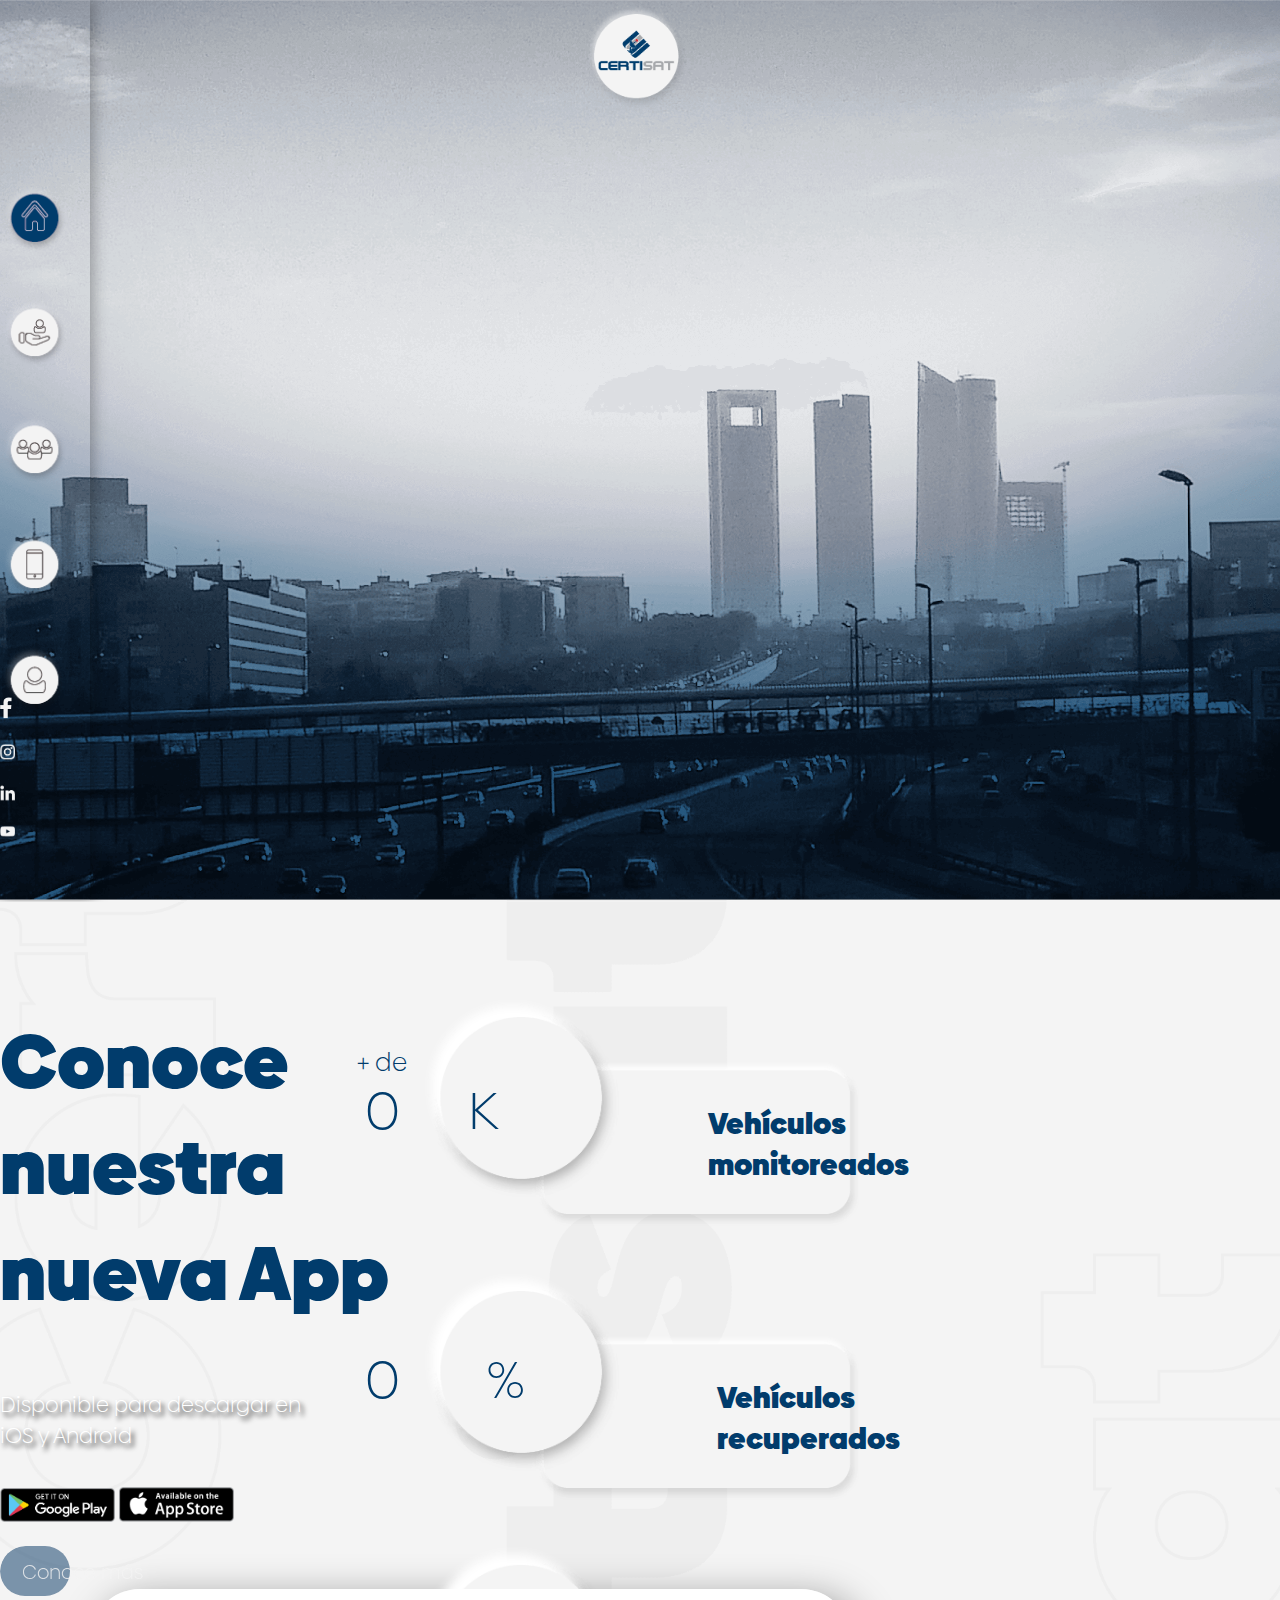
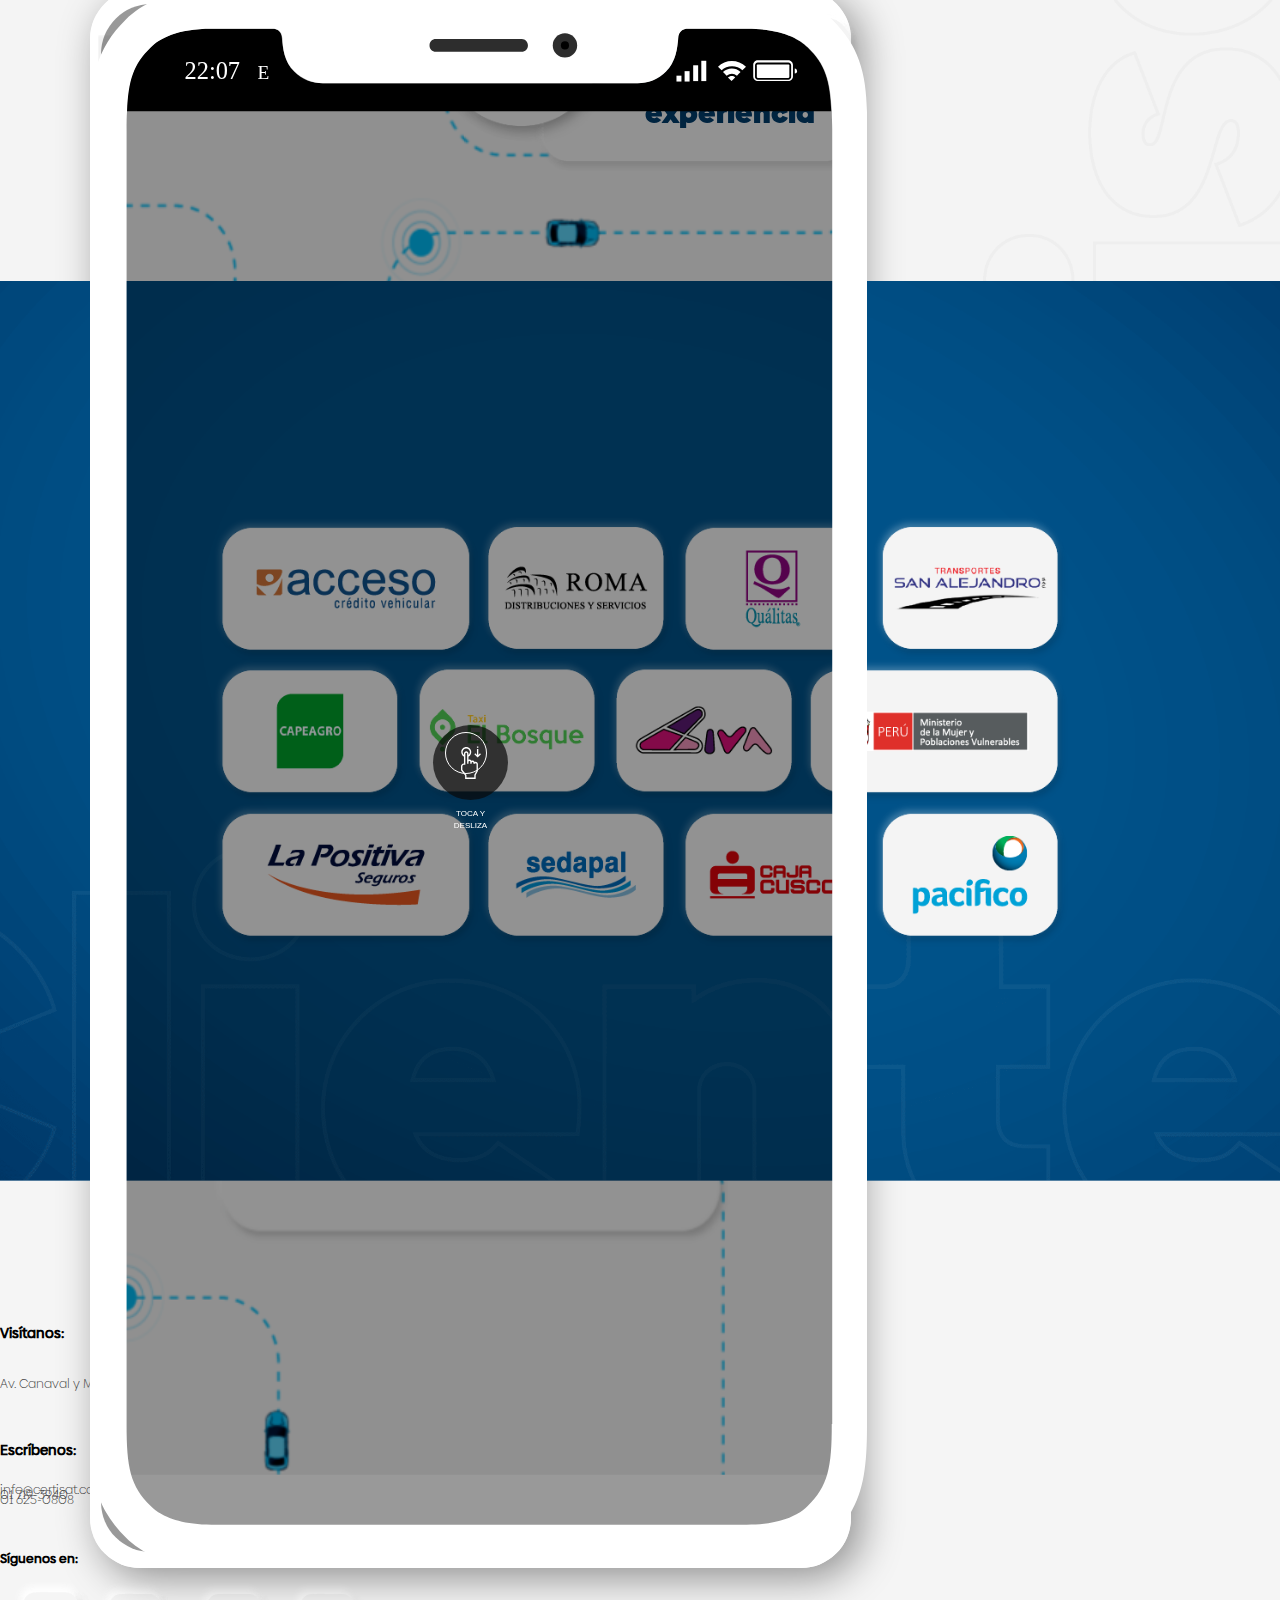
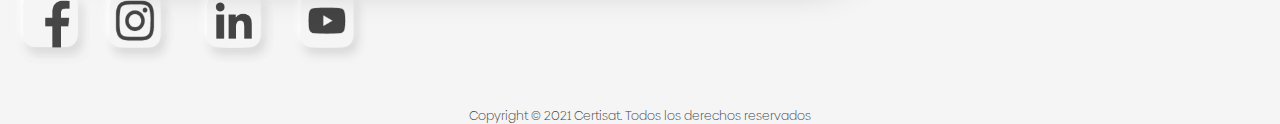
<file: index.html>
<!DOCTYPE html>
<html lang="en">
   <head>
      <!-- META CHARSET -->
      <meta charset="UTF-8">
      <meta http-equiv="X-UA-Compatible" content="IE=edge">
      <!-- META VIEWPORT -->
      <meta name="viewport" content="width=device-width, initial-scale=1.0">
      <!-- TITLE -->
      <title>GPS Vehiculo - Monitoreo y rastreo vehicular - Certisat</title>
      <!-- META DESCRIPTION -->
      <meta name="description" content="Brindamos servicio GPS profesional de monitoreo, control y recuperación vehicular. Más de 11 años de experiencia nos respaldan">
      <!-- META KEYWORDS -->
      <meta name="keywords" content="control, monitoreo de vehiculo, gps, recuperacion de vehiculo, control biometrico de conductor,sensor de fatiga, sensor de puerta, sensor de temperatura, modulo de combustible">
      <link rel="shortcut icon" type="image/ico" href="../CERTISAT-WEBSITE/imagenes/logo-certisat-mobile.png">
      <!-- CSS only -->
      <link href="https://cdn.jsdelivr.net/npm/bootstrap@5.0.0-beta3/dist/css/bootstrap.min.css" rel="stylesheet"
         integrity="sha384-eOJMYsd53ii+scO/bJGFsiCZc+5NDVN2yr8+0RDqr0Ql0h+rP48ckxlpbzKgwra6" crossorigin="anonymous">
      <link rel="stylesheet" href="css/styles.css">
      <link href="https://fonts.googleapis.com/icon?family=Material+Icons" rel="stylesheet">
      <link href="https://fonts.googleapis.com/css2?family=Mulish:wght@400;700&display=swap" rel="stylesheet">
      <link rel="stylesheet" href="https://cdn.jsdelivr.net/npm/bootstrap-icons@1.4.1/font/bootstrap-icons.css">
      <!-- Swipper -->
      <link rel="stylesheet" href="https://unpkg.com/swiper/swiper-bundle.min.css" />
   </head>
   <body onload="showSliderApp();showNumbersIndex();">
      <div class="zocalo">
         <header>
            <nav role="navigation" class="menu-sidebar">
               <div id="menuToggle">
                  <input type="checkbox" />
                  <button>
                     <div class="icon-menu">
                        <img class="menu" src="imagenes/icono-menu-blanco-celular.png"
                           alt="icono del menu de color blanco para celular">
                     </div>
                  </button>
                  <ul id="menu">
                     <li>
                        <i class="bi bi-x" style="font-size: 10vw; margin-left: 8vw;"></i>
                     </li>
                     <li>
                        <a onclick="geBoxShadowInicio()" href="index.html"><img src="imagenes/icono-inicio-transparente.png"
                           alt="icono de inicio transparente"><span id="inicio">Inicio</span></a>
                     </li>
                     <li>
                        <a onclick="subElementServicio()" href="#">
                        <img src="imagenes/icono-servicios-transparente.png" alt="icono de servicios transparente"><span
                           id="subElementServicio">Servicio</span>
                        </a><br>
                        <div class="li-servicio" id="li-servicio" style="text-align: center;">
                           <div class="servicio">
                              <a href="servicios.html#security"><span>Certisat Security</span></a><br>
                              <a href="servicios.html#gold"><span>Certisat Gold</span></a><br>
                              <a href="servicios.html#Iot"><span>Certisat lot</span></a><br>
                              <a href="servicios.html#faktory"><span>Software Faktory</span></a><br>
                           </div>
                        </div>
                     </li>
                     <li>
                        <a onclick="subElementNosotros()" href="#"><img src="imagenes/icono-nosotros-transparente.png"
                           alt="icono nosotros transparente"><span id="subElementNosotros">Nosotros</span></a>
                        <div class="li-servicio" id="li-nosotros" style="text-align: center;">
                           <div class="servicio">
                              <a href="nosotros.html#misionVision"><span>Misión - Visión</span></a><br>
                              <a href="nosotros.html#valores"><span>Valores</span></a><br>
                              <a href="nosotros.html#preguntas"><span>Preguntas<br
                                 style="display: block;content: '';margin-top: -13px;">
                              frecuentes</span></a><br>
                           </div>
                        </div>
                     </li>
                     <li>
                        <a onclick="boxShadowContacto()" href="contactanos.html">
                        <img src="imagenes/icono-contactanos-transparente.png" alt="icono contactanos transparente">
                        <span id="contacto">Contáctanos</span>
                        </a>
                     </li>
                     <li>
                        <a onclick="boxShadowLogIn()"
                           href="https://sistemasplus.certisat.com/faces/principal/login.xhtml;jsessionid=ED8ACBF64B47CD64ABD139D80CFA2289">
                        <img src="imagenes/icono-iniciar-sesion-transparente.png" alt="icono iniciar sesion transparente">
                        <span id="login">Inicio de Sesión</span>
                        </a>
                     </li>
                     <div class="icon-media">
                        <a href="https://www.facebook.com/Certisat-GPS-100887952175143/" target="_blank"><img
                          src="imagenes/icono-facebook-monitoreo-gps.png"
                          alt="icono de la página facebook sobre monitoreos de vehiculos y el uso de gps"></a>
                        <a href="https://www.instagram.com/certisat?r=nametag" target="_blank"><img
                            src="imagenes/icono-instagram-monitoreo-gps.png"
                            alt="icono de la red social instagram sobre monitoreos de vehiculos y el uso de gps"></a>
                        <a href="#"><img src="imagenes/icono-linkedin-monitoreo-gps.png"
                            alt="icono de la red social linkedin sobre monitoreos de vehiculos y el uso de gps"></a>
                        <a href="https://www.youtube.com/channel/UC6EkihHy7pOBu5mMhdFNBig" target="_blank"><img
                            src="imagenes/icono-youtube-monitoreo-gps.png"
                            alt="icono del canal de youtube sobre monitoreos de vehiculos y el uso de gps"></a>
                     </div>
                     </li>
                  </ul>
               </div>
            </nav>
         </header>
         <div class="background-image" id="mybody">
            <div id="layer">
            </div>
            <div class="line-header">
            </div>
            <div class="wrapper">
               <img class="center" src="imagenes/logo-circular-certisat-monitoreo-vehiculo.png"
                  alt="logo con forma circular de certisat con direccion al monitoreo de vehiculos">
            </div>
            <div class="container-fluid" id="container-fluid">
               <div class="row">
                  <div class="col-1 col-sm-1  col-md-1 col-lg-1 col-xl-1 navbar-left">
                     <ul class="mcd-menu">
                        <li>
                           <a href=""><img id="cambiarImagen0" src="imagenes/icono-inicio-aplicacion-gps-azul.png"
                              alt="icono de inicio de aplicacion de gps azul"> </a>
                        </li>
                        <li>
                           <a> <img onmouseover="myFunction()" class="imagenServicios" id="cambiarImagen"
                              src="imagenes/icono-servicios-blanco.png" alt="icono de servicios de color blanco"></a>
                           <ul id="miServicio">
                              <li>
                                 <span style="font-weight: bold;">Servicios</span>
                              </li>
                              <li>
                                 <div class="item-servicio"><a href="servicios.html#security">Personas</a></div>
                              </li>
                              <li>
                                 <div class="item-servicio"><a href="servicios.html#gold">Empresas</a></div>
                              </li>
                              <li>
                              <li>
                                 <div class="item-servicio"><a href="servicios.html#Iot">Certisat IoT</a></div>
                              </li>
                              </li>
                              <li>
                              <li>
                                 <div class="item-servicio"><a href="servicios.html#faktory">Software faktory</a></div>
                              </li>
                              </li>
                           </ul>
                        </li>
                        <li>
                           <a href="nosotros.html"><img src="imagenes/icono-nosotros-blanco.png"
                              alt="icono nosotros de color blanco"></a>
                        </li>
                        <li>
                           <a href="contactanos.html"><img src="imagenes/icono-contactanos-blanco.png"
                              alt="icono nosotros de color blanco"></a>
                        </li>
                        <li>
                           <a
                              href="https://sistemasplus.certisat.com/faces/principal/login.xhtml;jsessionid=ED8ACBF64B47CD64ABD139D80CFA2289"><img
                              src="imagenes/icono-inicio-sesion-blanco.png" alt="icono de inicio de sesion blanco"></a>
                        </li>
                     </ul>
                  </div>
                  <div class="col-12 col-sm-5 col-md-5 col-lg-5 col-xl-5  main-title">
                     <h1 class="title">Conoce<br> nuestra <br> nueva App</h1>
                     <div class="group-title">
                        <h2 class="subtitle">Disponible para descargar en<br>iOS y Android</h2>
                        <div class="group-device-img">
                           <a href="https://play.google.com/store/apps/details?id=pe.com.certisat.gps.plus" target="_blank"><img
                              class="device-img" src="imagenes/icono-google-play-aplicacion-monitoreo-gps.png"
                              alt="icono de google play de una aplicacion de monitoreo de vehiculos"></a>
                           <img class="device-img" src="imagenes/icono-apple-store-app-monitoreo-gps.png"
                              alt="icono de la apple store de una aplicacion de monitoreo de vehiculos"><br>
                        </div>
                        <div class="custom-button">
                           <div class="read-more"><a href="funcion.html">Conoce más</a></div>
                        </div>
                     </div>
                  </div>
                  <div class="col-12 col-sm-4 col-md-4 col-lg-4  col-xl-4  img-app">
                     <div class="b15__center scroll-item2 active-top2">
                        <figure class="b15__mobile__scroll">
                           <img class="info2" src="imagenes/celular-01.svg" width="285" alt="">
                           <div class="b15__mouse">
                              <div>
                                 <i>
                                 <img src="imagenes/group-8.svg" width="21" alt="">
                                 </i>
                                 <span>TOCA Y<br> DESLIZA</span>
                              </div>
                           </div>
                           <div class="b15__scrolling">
                              <div class="b15__box">
                                 <div class="swiper-container" style="object-fit: cover;position: relative;z-index: 0;">
                                    <div class="swiper-wrapper">
                                       <div class="swiper-slide">
                                          <img src="imagenes/app-tecnologia-gps.png" style="max-width: 100%; max-height: 100%;" alt="">
                                       </div>
                                       <div class="swiper-slide">
                                          <img src="imagenes/app-tecnologia-gps2.png" alt="">
                                       </div>
                                       <div class="swiper-slide">
                                          <img src="imagenes/app-tecnologia-gps3.png" alt="">
                                       </div>
                                       <div class="swiper-slide">
                                          <img src="imagenes/app-tecnologia-gps4.png" alt="">
                                       </div>
                                    </div>
                                 </div>
                              </div>
                           </div>
                        </figure>
                     </div>
                  </div>
                  <div class="col-12 col-sm-1 col-md-1 col-lg-1 col-xl-1">
                     <div class="icon-bar">
                        <a href="https://www.facebook.com/Certisat-GPS-100887952175143/" target="_blank"><img
                           src="imagenes/min-icono-facebook-monitoreo-vehiculos.png"
                           alt="icono pequeño de facebook con direccion al monitoreo de vehiculos"></a>
                        <a href="https://www.instagram.com/certisat?r=nametag" target="_blank"><img
                           src="imagenes/min-icono-instagram-monitoreo-vehiculos.png"
                           alt="icono pequeño de instagram con direccion al monitoreo de vehiculos"></a>
                        <a href=""><img src="imagenes/min-icono-linkedin-monitoreo-vehiculos.png"
                           alt="icono pequeño de linkedin con direccion al monitoreo de vehiculos" target="_blank"></a>
                        <a href="https://www.youtube.com/channel/UC6EkihHy7pOBu5mMhdFNBig" target="_blank"><img
                           src="imagenes/min-icono-youtube-monitoreo-vehiculos.png"
                           alt="icono pequeño de youtube con direccion al monitoreo de vehiculos"></a>
                     </div>
                  </div>
               </div>
            </div>
         </div>
         <!-- Section 2 -->
         <div class="container-experiencia ">
            <div class="row">
               <div class="col-md-6 col-lg-6 customers">
                  <img src="imagenes/icono-vehiculos-monitoreados-gps.png" alt="icono de vehiculos monitoreados utilizando gps">
                  <p class="label">Vehículos<br>monitoreados</p>
                  <p class="label2">+ de</p>
                  <p class="label3 autoCount" data-target="30">0</p>
                  <p class="labeltag">K</p>
               </div>
               <div class="col-md-6 col-lg-6 customers">
                  <img src="imagenes/icono-vehiculos-monitoreados-gps.png" alt="icono de vehiculos monitoreados utilizando gps">
                  <p class="label4">Vehículos<br>recuperados</p>
                  <p class="label5 autoCount2" data-target="99.5">0</p>
                  <p class="labeltag2">%</p>
               </div>
               <div id="reached" class="col-md-12 col-lg-12 customers">
                  <img src="imagenes/icono-vehiculos-monitoreados-gps.png" alt="icono de vehiculos monitoreados utilizando gps">
                  <p class="label6">Años de<br>experiencia</p>
                  <p class="label7 autoCount3" data-target="11">0</p>
               </div>
            </div>
         </div>
         <!-- Section 3 -->
         <div class="clientes">
            <img src="imagenes/empresa-grupo-logo.png" alt="">
         </div>
         <footer>
            <div class="container-footer">
               <div class="row">
                  <div class="col-sm-12 col-md-12 col-lg-12 col-xl-3 col-logo ">
                     <img class="logo" src="imagenes/logo-certisat-monitoreo-gps-vehiculos.png"
                        alt="logo de certisat con direccion al monitoreo de vehiculos y el uso de gps">
                  </div>
                  <div class="col-sm-6 col-md-6 col-lg-6 col-xl-3 col-contact">
                     <div class="footer-text">
                        <h1>Visítanos:</h1>
                        <p>Av. Canaval y Moreyra 452, San Isidro <a href="https://www.google.com/maps/place/Certicom/@-12.0977159,-77.0215434,15z/data=!4m5!3m4!1s0x0:0x42f2d7218f30d513!8m2!3d-12.0977159!4d-77.0215434" target="_blank"><i class="bi bi-geo-alt-fill"></i></a></p>
                     </div>
                  </div>
                  <div class="col-sm-6 col-md-6 col-lg-6  col-xl-3  col-contact">
                     <div class="footer-text2">
                        <h1>Escríbenos:</h1>
                        <p>info@certisat.com.pe</p>
                        <p>01 719-3940</p>
                        <p>01 625-0808</p>
                     </div>
                  </div>
                  <div class="col-sm-12 col-md-12 col-lg-12 col-xl-3 col-social-media">
                     <h1>Síguenos en:</h1>
                     <div class="group-img">
                        <a href="https://www.facebook.com/Certisat-GPS-100887952175143/" target="_blank"><img
                           src="imagenes/icono-facebook-monitoreo-gps.png"
                           alt="icono de la página facebook sobre monitoreos de vehiculos y el uso de gps"></a>
                        <a href="https://www.instagram.com/certisat?r=nametag" target="_blank"><img
                           src="imagenes/icono-instagram-monitoreo-gps.png"
                           alt="icono de la red social instagram sobre monitoreos de vehiculos y el uso de gps"></a>
                        <a href="#"><img src="imagenes/icono-linkedin-monitoreo-gps.png"
                           alt="icono de la red social linkedin sobre monitoreos de vehiculos y el uso de gps"></a>
                        <a href="https://www.youtube.com/channel/UC6EkihHy7pOBu5mMhdFNBig" target="_blank"><img
                           src="imagenes/icono-youtube-monitoreo-gps.png"
                           alt="icono del canal de youtube sobre monitoreos de vehiculos y el uso de gps"></a>
                     </div>
                  </div>
               </div>
               <div class="copyright">
                  <p>Copyright © 2021 Certisat. Todos los derechos reservados</p>
               </div>
            </div>
         </footer>
      </div>
      <script src="https://cdn.jsdelivr.net/npm/bootstrap@5.0.2/dist/js/bootstrap.bundle.min.js"
         integrity="sha384-MrcW6ZMFYlzcLA8Nl+NtUVF0sA7MsXsP1UyJoMp4YLEuNSfAP+JcXn/tWtIaxVXM"
         crossorigin="anonymous"></script>
      <script src="https://code.jquery.com/jquery-3.3.1.js" integrity="sha256-2Kok7MbOyxpgUVvAk/HJ2jigOSYS2auK4Pfzbm7uH60="
         crossorigin="anonymous"></script>
      <script type="text/javascript" src="js/js.js"></script>
      <script type="text/javascript">
         function boxShadowInicio() {
           var inicio = document.getElementById("inicio");
           inicio.style.boxShadow = "-2px -3px 5px 0px #fff, 3px 6px 5px 0px #d6d6d6";
           inicio.style.padding = "1px 65px 8px 6px";
           inicio.style.border = "3px";
         }
         
         function boxShadowContacto() {
           var contacto = document.getElementById("contacto");
           contacto.style.boxShadow = "-2px -3px 5px 0px #fff, 3px 6px 5px 0px #d6d6d6";
           contacto.style.padding = "1px 65px 8px 6px";
           contacto.style.border = "3px";
         }
         
         function boxShadowLogIn() {
           var login = document.getElementById("login");
           login.style.boxShadow = "-2px -3px 5px 0px #fff, 3px 6px 5px 0px #d6d6d6";
           login.style.padding = "1px 65px 8px 6px";
           login.style.border = "3px";
         }
         
         
         function subElementNosotros() {
           var x = document.getElementById("subElementNosotros");
           var y = document.getElementById("subElementServicio");
           var z = document.getElementById("li-nosotros");
           var li_nosotros = document.getElementById("li-servicio");
           li_nosotros.style.display = "none";
           z.style.display = "block";
           x.style.boxShadow = "-2px -3px 5px 0px #fff, 3px 6px 5px 0px #d6d6d6";
           x.style.padding = "1px 68px 8px 6px";
           x.style.borderRadius = "5px";
           y.style.boxShadow = "none";
           y.style.padding = "0";
           y.style.border = "none";
           console.log("ejecut subElementNosotros")
         }
         
         function subElementServicio() {
           var y = document.getElementById("subElementServicio");
           var x = document.getElementById("subElementNosotros");
           var z = document.getElementById("li-servicio");
           var li_servicio = document.getElementById("li-nosotros");
           li_servicio.style.display = "none";
           z.style.display = "block";
           y.style.boxShadow = "-2px -3px 5px 0px #fff, 3px 6px 5px 0px #d6d6d6";
           y.style.padding = "1px 75px 8px 6px";
           y.style.borderRadius = "5px";
         
           x.style.boxShadow = "none";
           x.style.padding = "0";
           x.style.borderRadius = "none";
         
           console.log("ejecuto subElementServicio")
         }
         document.addEventListener('mouseup', function (e) {
           var container = document.getElementById("");
         
           if (container) {
             if (!container.contains(e.target)) {
               console.log("ingreso outclick ")
               container.style.display = 'none';
               document.getElementById("cambiarImagen").src = "imagenes/icono-inicio-aplicacion-gps.png";
               document.getElementById("cambiarImagen2").src = "imagenes/icono-inicio-aplicacion-gps-azul.png";
               m = document.getElementById("layer");
               m.style.backgroundImage = "none";
               console.log(" out of range ");
         
               var z = document.getElementById("background-image");
               z.style.zIndex = "2";
             }
           }
         });
      </script>
      <!-- Swipper -->
      <script src="https://unpkg.com/swiper/swiper-bundle.min.js"></script>
      <script>
         var swiper = new Swiper('.swiper-container', {
           slidesPerView: 1,
           spaceBetween: 0,
           loop: true
         })
      </script>
   </body>
</html>
</file>
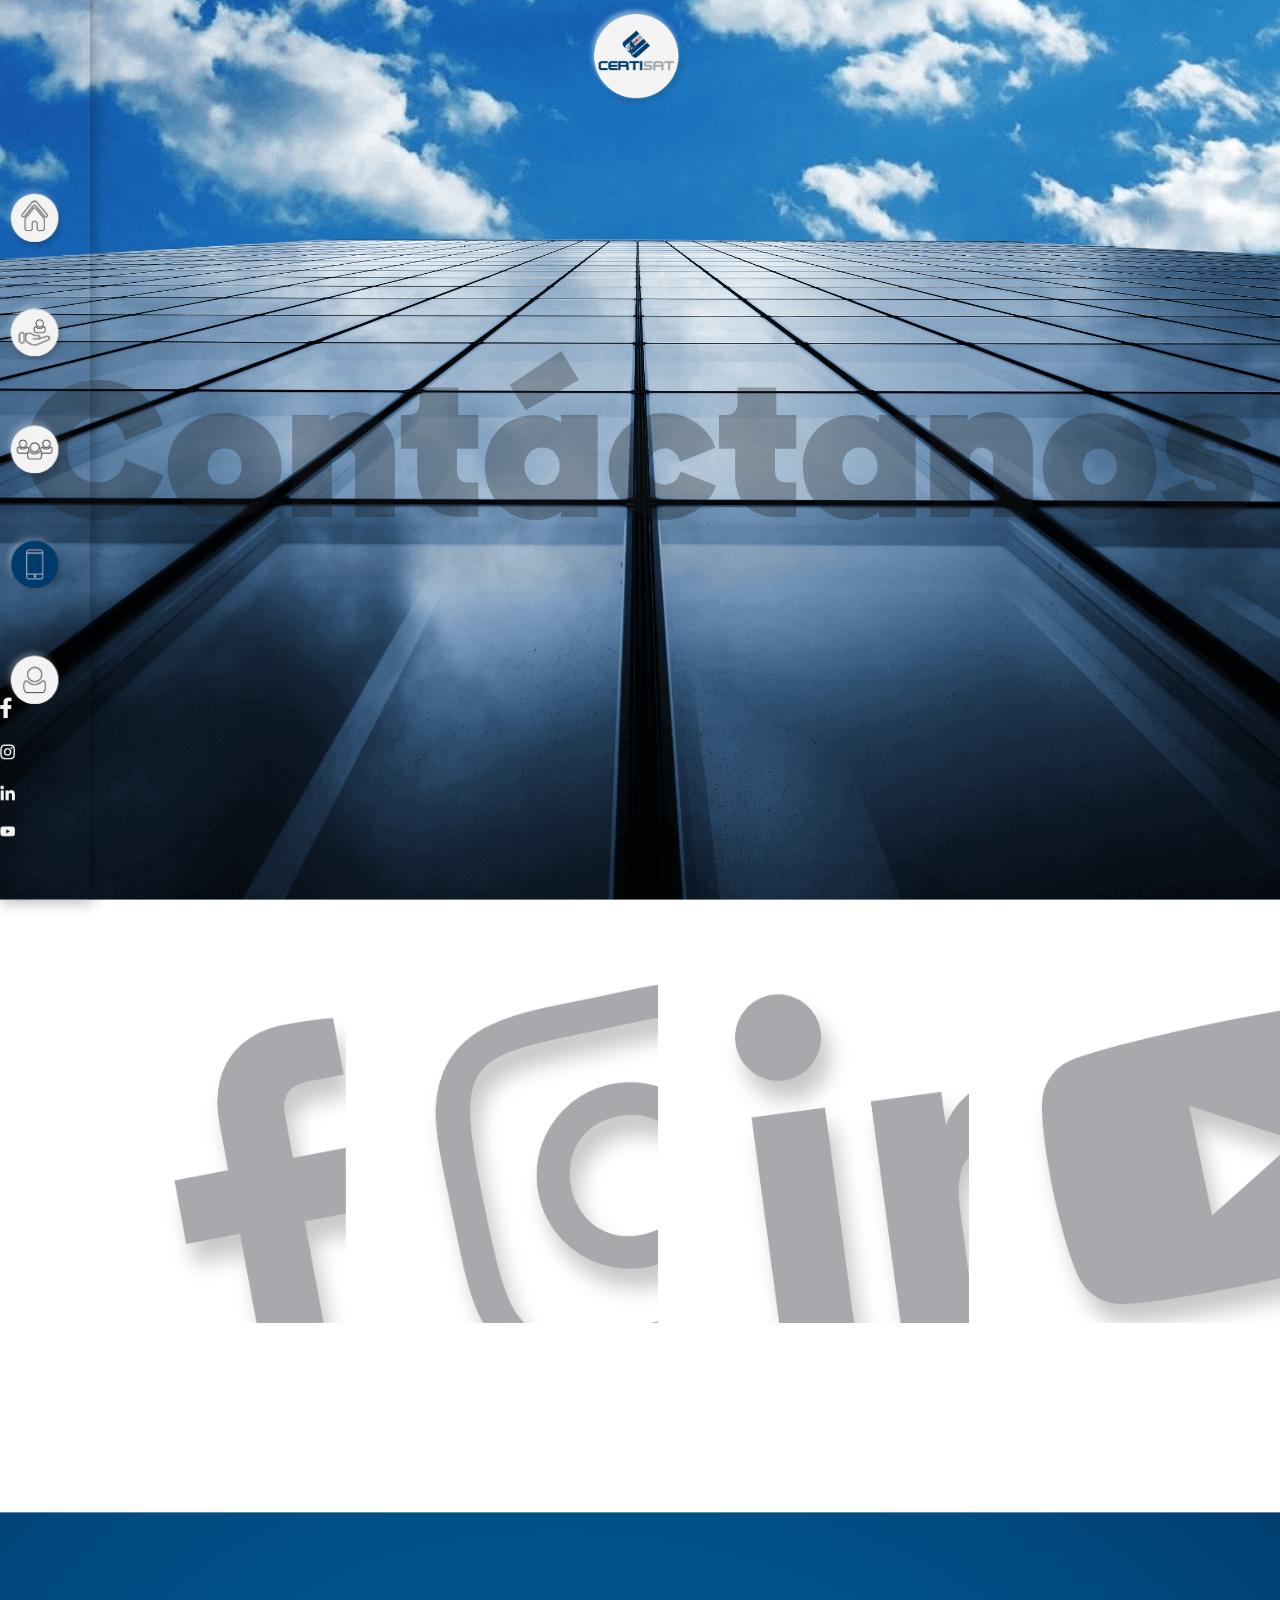
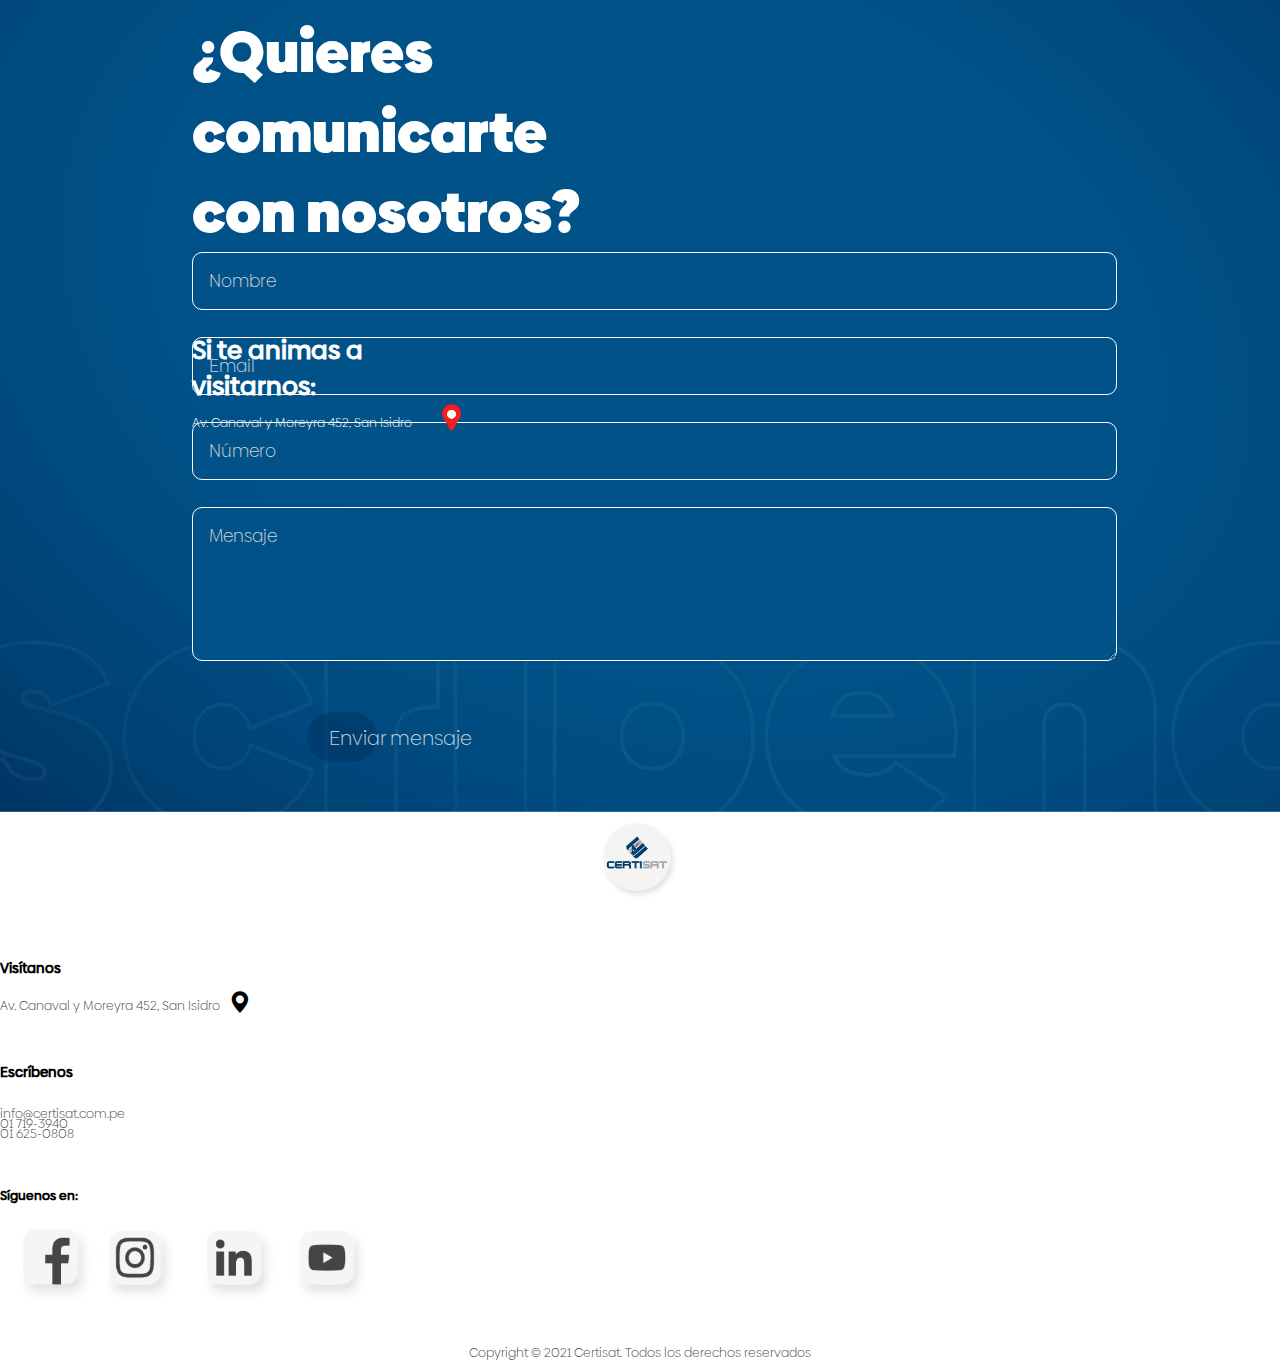
<file: contactanos.html>
<!DOCTYPE html>
<html lang="en">
   <head>
       <!-- META CHARSET -->
       <meta charset="UTF-8">
       <meta http-equiv="X-UA-Compatible" content="IE=edge">
       <!-- META VIEWPORT -->
       <meta name="viewport" content="width=device-width, initial-scale=1.0">
       <!-- TITLE -->
       <title>Contactanos - Certisat</title>
       <!-- META DESCRIPTION -->
       <meta name="description" content="Brindamos servicio GPS profesional de monitoreo, control y recuperación vehicular. Más de 11 años de experiencia nos respaldan">
       <!-- META KEYWORDS -->
       <meta name="keywords" content="control, monitoreo de vehiculo, gps, recuperacion de vehiculo, control biometrico de conductor,sensor de fatiga, sensor de puerta, sensor de temperatura, modulo de combustible">
       <link rel="shortcut icon" type="image/ico" href="../CERTISAT-WEBSITE/imagenes/logo-certisat-mobile.png">
      <link href="https://cdn.jsdelivr.net/npm/bootstrap@5.0.0-beta3/dist/css/bootstrap.min.css" rel="stylesheet"
         integrity="sha384-eOJMYsd53ii+scO/bJGFsiCZc+5NDVN2yr8+0RDqr0Ql0h+rP48ckxlpbzKgwra6" crossorigin="anonymous">
      <link rel="stylesheet" href="css/contactanos.css">
      <link href="https://fonts.googleapis.com/icon?family=Material+Icons" rel="stylesheet">
      <link href="https://fonts.googleapis.com/css2?family=Mulish:wght@400;700&display=swap" rel="stylesheet">
      <link rel="stylesheet" href="https://cdn.jsdelivr.net/npm/bootstrap-icons@1.4.1/font/bootstrap-icons.css">
      <script type="text/javascript" src="js/js.js"></script>
   </head>
   <body>
      <div class="zocalo">
         <div class="background-image">
            <div id="layer" >
            </div>
            <header>
               <nav role="navigation" class="menu-sidebar">
                  <div id="menuToggle">
                     <input type="checkbox" />
                     <button>
                        <div class="icon-menu">
                           <img class="menu" src="imagenes/icono-menu-blanco-celular.png" alt="icono del menu de color blanco para celular">
                        </div>
                     </button>
                     <ul id="menu">
                        <li><i class="bi bi-x" style="font-size: 10vw; margin-left: 8vw;"></i></li>
                        <li>
                           <a onclick="geBoxShadowInicio()" href="index.html"><img src="imagenes/icono-inicio-transparente.png" alt="icono de inicio transparente"><span id="inicio" >Inicio</span></a>
                        </li>
                        <li>
                           <a onclick="subElementServicio()" href="#"><img src="imagenes/icono-servicios-transparente.png" alt="icono de servicios transparente"><span  id="subElementServicio">Servicio</span></a><br>
                           <div class="li-servicio" id="li-servicio" style="text-align: center;">
                              <div class="servicio">
                                 <a  href="servicios.html#security"><span>Certisat Security</span></a><br>
                                 <a  href="servicios.html#gold"><span>Certisat Gold</span></a><br>
                                 <a  href="servicios.html#Iot"><span>Certisat lot</span></a><br>
                                 <a  href="servicios.html#faktory"><span>Software Faktary</span></a><br>
                              </div>
                           </div>
                        </li>
                        <li>
                           <a onclick="subElementNosotros()" href="#"><img src="imagenes/icono-nosotros-transparente.png" alt="icono nosotros transparente"><span  id="subElementNosotros">Nosotros</span></a>
                           <div class="li-servicio" id="li-nosotros" style="text-align: center;">
                              <div class="servicio">
                                 <a href="nosotros.html#misionVision"><span>Misión - Visión</span></a><br>
                                 <a href="nosotros.html#valores"><span>Valores</span></a><br>
                                 <a href="nosotros.html#preguntas"><span>Preguntas<br
                                    style="display: block;content: '';margin-top: -13px;">frecuentes</span></a><br>
                              </div>
                           </div>
                        </li>
                        <li>
                           <a onclick="boxShadowContacto()" href="contactanos.html"><img src="imagenes/icono-contactanos-transparente.png" alt="icono contactanos transparente"><span id="contacto">Contáctanos</span></a>
                        </li>
                        <li>
                           <a onclick="boxShadowLogIn()" href="https://sistemasplus.certisat.com/faces/principal/login.xhtml;jsessionid=ED8ACBF64B47CD64ABD139D80CFA2289"><img src="imagenes/icono-iniciar-sesion-transparente.png" alt="icono iniciar sesion transparente"><span id="login">Inicio de Sesión</span></a>
                        </li>
                        <li>
                           <div class="icon-media">
                              <a href="https://www.facebook.com/Certisat-GPS-100887952175143/" target="_blank"><img
                                src="imagenes/icono-facebook-monitoreo-gps.png"
                                alt="icono de la página facebook sobre monitoreos de vehiculos y el uso de gps"></a>
                              <a href="https://www.instagram.com/certisat?r=nametag" target="_blank"><img
                                  src="imagenes/icono-instagram-monitoreo-gps.png"
                                  alt="icono de la red social instagram sobre monitoreos de vehiculos y el uso de gps"></a>
                              <a href="#"><img src="imagenes/icono-linkedin-monitoreo-gps.png"
                                  alt="icono de la red social linkedin sobre monitoreos de vehiculos y el uso de gps"></a>
                              <a href="https://www.youtube.com/channel/UC6EkihHy7pOBu5mMhdFNBig" target="_blank"><img
                                  src="imagenes/icono-youtube-monitoreo-gps.png"
                                  alt="icono del canal de youtube sobre monitoreos de vehiculos y el uso de gps"></a>
                           </div>
                        </li>
                     </ul>
                  </div>
               </nav>
            </header>
            <h1 class="background-title">Contáctanos</h1>
            <div style="height: auto; background: rgba(40, 41, 41, 0.5);">
            </div>
            <div class="line-header">
            </div>
            <div class="wrapper">
               <img class="center" src="imagenes/logo-circular-certisat-monitoreo-vehiculo.png" alt="logo con forma circular de certisat con direccion al monitoreo de vehiculos">
            </div>
            <div class="container-fluid">
               <div class="row">
                  <div class="col-1 col-sm-1  col-md-1 col-lg-1 col-xl-1 navbar-left">
                     <ul class="mcd-menu">
                        <li>
                           <a href="index.html"> <img src="imagenes/icono-inicio-aplicacion-gps.png" alt="icono inicio de aplicacion de vehiculo gps"></a>
                        </li>
                        <li>
                           <img class="imagenServicios" onmouseover="myFunction2()"  class="imagenServicios" id="cambiarImagen" src="imagenes/icono-servicios-blanco.png" alt="iconos de servicios de color blanco">
                           <ul id="miServicio3">
                              <li>
                                 <span style="font-weight: bold;">Servicios</span>
                              </li>
                              <li>
                                 <div class="item-servicio"><a href="servicios.html#security">Personas</a></div>
                              </li>
                              <li>
                                 <div class="item-servicio"><a href="servicios.html#gold">Empresas</a></div>
                              </li>
                              <li>
                              <li>
                                 <div class="item-servicio"><a href="servicios.html#Iot">Certisat IoT</a></div>
                              </li>
                              </li>
                              <li>
                              <li>
                                 <div class="item-servicio"><a href="servicios.html#faktory">Software faktory</a></div>
                              </li>
                              </li>
                           </ul>
                        </li>
                        <li>
                           <a href="nosotros.html" ><img  src="imagenes/icono-nosotros-blanco.png" alt="icono nosotros de color blanco"></a>
                        </li>
                        <li>
                           <img id="cambiarImagen2" src="imagenes/icono-contactanos-azul.png" alt="icono contactanos azul">
                        </li>
                        <li>
                           <a href="https://sistemasplus.certisat.com/faces/principal/login.xhtml;jsessionid=ED8ACBF64B47CD64ABD139D80CFA2289"><img src="imagenes/icono-inicio-sesion-blanco.png" alt="icono de inicio de sesion blanco"></a>
                        </li>
                     </ul>
                  </div>
                  <div class="col-12 col-sm-10 col-md-10 col-lg-10 col-xl-10  main-title">
                     <h1 class="title">
                     Contáctanos
                     <h1>
                  </div>
                  <div class="col-12 col-sm-1 col-md-1 col-lg-1 col-xl-1">
                     <div class="icon-bar">
                        <a href="https://www.facebook.com/Certisat-GPS-100887952175143/" target="_blank"><img src="imagenes/min-icono-facebook-monitoreo-vehiculos.png" alt="icono pequeño de facebook con direccion al monitoreo de vehiculos"></a>
                        <a href="https://www.instagram.com/certisat?r=nametag" target="_blank"><img src="imagenes/min-icono-instagram-monitoreo-vehiculos.png" alt="icono pequeño de instagram con direccion al monitoreo de vehiculos"></a>
                        <a href=""><img src="imagenes/min-icono-linkedin-monitoreo-vehiculos.png" alt="icono pequeño de linkedin con direccion al monitoreo de vehiculos" target="_blank"></a>
                        <a href="https://www.youtube.com/channel/UC6EkihHy7pOBu5mMhdFNBig" target="_blank"><img src="imagenes/min-icono-youtube-monitoreo-vehiculos.png" alt="icono pequeño de youtube con direccion al monitoreo de vehiculos"></a>
                     </div>
                  </div>
               </div>
            </div>
         </div>
         <!-- Section 2 -->
         <div class="red-social">
            <div class="red-social-content">
               <a href="https://www.facebook.com/Certisat-GPS-100887952175143/" target="_blank"><img  src="imagenes/facebook-monitoreo-satelital.png" alt="icono facebook de monitoreo satelital"></a>
               <a href="https://www.instagram.com/certisat?r=nametag" target="_blank"><img  src="imagenes/instagram-monitoreo-satelital.png" alt="icono de instagram monitoreo satelital"></a>
               <a href=""><img  src="imagenes/linkedin-monitoreo-satelital.png" alt="icono de linkedin monitoreo satelital" target="_blank"></a>
               <a href="https://www.youtube.com/channel/UC6EkihHy7pOBu5mMhdFNBig" target="_blank"><img  src="imagenes/youtube-monitoreo-satelital.png" alt="icono de facebook blanco y negro de monitoreo satelital"></a>
            </div>
         </div>
         <!-- Sectio 3-->
         <div class="container-experiencia">
            <div class="capa">
               <div class="container contact-form">
                  <div class="row">
                     <div class="col-12 col-sm-6 col-md-6 col-lg-6 form ">
                        <div class="form-text">
                           <h1>¿Quieres<br>
                              comunicarte<br>
                              con nosotros?
                           </h1>
                        </div>
                     </div>
                     <div class="col-12 col-sm-6 col-md-6 col-lg-6 ubicacion-text">
                        <span>Si te animas a<br>
                        visitarnos:
                        </span><br>
                        <span class="contact-dir">Av. Canaval y Moreyra 452, San Isidro</span>
                       <a href="https://www.google.com/maps/place/Certicom/@-12.0977159,-77.0215434,15z/data=!4m5!3m4!1s0x0:0x42f2d7218f30d513!8m2!3d-12.0977159!4d-77.0215434" target="_blank"><img class="contact-location" src="imagenes/icono-localizacion-monitoreo-vehiculos.png" alt="icono de localizacion de monitoreo de vehiculos"></a>
                     </div>
                     <div class="col-12 col-sm-5 col-md-5 col-lg-5 contact-form2">
                        <div class="box-container">
                           <input type="text" class="field" placeholder="Nombre">
                           <input type="email" class="field" placeholder="Email">
                           <input type="text" class="field" placeholder="Número">
                           <textarea class="field" placeholder="Mensaje" cols="5" rows="5"></textarea>
                           <div class="custom-button">
                              <div class="read-more"><a href="funcion.html">Enviar mensaje</a></div>
                           </div>
                        </div>
                     </div>
                  </div>
               </div>
            </div>
         </div>
         <!-- Footer -->
         <footer>
            <div class="container-footer">
               <div class="row">
                  <div class="col-sm-12 col-md-12 col-lg-12 col-xl-3 col-logo ">
                     <img class="logo" src="imagenes/logo-circular-certisat-monitoreo-vehiculo.png" alt="logo con forma circular de certisat con direccion al monitoreo de vehiculos">
                  </div>
                  <div class="col-sm-6 col-md-6 col-lg-6 col-xl-3 col-contact">
                     <div class="footer-text">
                        <h1>Visítanos</h1>
                        <p>Av. Canaval y Moreyra 452, San Isidro <a href="https://www.google.com/maps/place/Certicom/@-12.0977159,-77.0215434,15z/data=!4m5!3m4!1s0x0:0x42f2d7218f30d513!8m2!3d-12.0977159!4d-77.0215434" target="_blank"><i class="bi bi-geo-alt-fill"></i></a></p>
                     </div>
                  </div>
                  <div class="col-sm-6 col-md-6 col-lg-6  col-xl-3  col-contact">
                     <div class="footer-text2">
                        <h1>Escríbenos</h1>
                        <p>info@certisat.com.pe</p>
                        <p>01 719-3940</p>
                        <p>01 625-0808</p>
                     </div>
                  </div>
                  <div class="col-sm-12 col-md-12 col-lg-12 col-xl-3 col-social-media">
                     <h1>Síguenos en:</h1>
                     <div class="group-img">
                        <a href="https://www.facebook.com/Certisat-GPS-100887952175143/" target="_blank"><img src="imagenes/icono-facebook-monitoreo-gps.png"
                           alt="icono de la página facebook sobre monitoreos de vehiculos y el uso de gps"></a>
                        <a href="https://www.instagram.com/certisat?r=nametag" target="_blank"><img src="imagenes/icono-instagram-monitoreo-gps.png"
                           alt="icono de la red social instagram sobre monitoreos de vehiculos y el uso de gps"></a>
                        <a href="#"><img src="imagenes/icono-linkedin-monitoreo-gps.png"
                           alt="icono de la red social linkedin sobre monitoreos de vehiculos y el uso de gps"></a>
                        <a href="https://www.youtube.com/channel/UC6EkihHy7pOBu5mMhdFNBig" target="_blank"><img src="imagenes/icono-youtube-monitoreo-gps.png"
                           alt="icono del canal de youtube sobre monitoreos de vehiculos y el uso de gps"></a>
                     </div>
                  </div>
               </div>
               <div class="copyright">
                  <p>Copyright © 2021 Certisat. Todos los derechos reservados</p>
               </div>
            </div>
         </footer>
      </div>
      <script type="text/javascript">

         function boxShadowInicio(){
         var inicio = document.getElementById("inicio");
         inicio.style.boxShadow = "-2px -3px 5px 0px #fff, 3px 6px 5px 0px #d6d6d6";
         inicio.style.padding = "1px 65px 8px 6px";
         inicio.style.border = "3px";
         
         }
         
         function boxShadowContacto(){
         var contacto = document.getElementById("contacto");
         contacto.style.boxShadow = "-2px -3px 5px 0px #fff, 3px 6px 5px 0px #d6d6d6";
         contacto.style.padding = "1px 65px 8px 6px";
         contacto.style.border = "3px";
         
         }
         
         function boxShadowLogIn(){
         var login = document.getElementById("login");
         login.style.boxShadow = "-2px -3px 5px 0px #fff, 3px 6px 5px 0px #d6d6d6";
         login.style.padding = "1px 65px 8px 6px";
         login.style.border = "3px";
         
         }
         
         
         function subElementNosotros(){
         var x = document.getElementById("subElementNosotros");
         var y = document.getElementById("subElementServicio");
         var z = document.getElementById("li-nosotros");
         var li_nosotros = document.getElementById("li-servicio");
         li_nosotros.style.display = "none";
         z.style.display = "block";
         x.style.boxShadow = "-2px -3px 5px 0px #fff, 3px 6px 5px 0px #d6d6d6";
         x.style.padding = "1px 68px 8px 6px";
         x.style.borderRadius ="5px";
         y.style.boxShadow = "none";
         y.style.padding = "0";
         y.style.border = "none";
         console.log("ejecut subElementNosotros")
         }
         
         function subElementServicio(){
         var y = document.getElementById("subElementServicio");
         var x = document.getElementById("subElementNosotros");
         var z = document.getElementById("li-servicio");
         var li_servicio = document.getElementById("li-nosotros");
         li_servicio.style.display = "none";
         z.style.display = "block";
         y.style.boxShadow = "-2px -3px 5px 0px #fff, 3px 6px 5px 0px #d6d6d6";
         y.style.padding = "1px 75px 8px 6px";
         y.style.borderRadius = "5px";
         
         x.style.boxShadow = "none";
         x.style.padding = "0";
         x.style.borderRadius = "none";
         
         console.log("ejecuto subElementServicio")
         }
         
         /*
         document.addEventListener('mouseup', function(e) {
         var container = document.getElementById('subElementNosotros');
         var container2 = document.getElementById('subElementServicio');
         
         if(container){
         console.log("Existe")
         if (!container.contains(e.target)) {
             container.style.boxShadow = "none";
             container.style.padding = "0";
             container.style.border = "none";
             container.style.display = "none";
         }
         }
         
         if(container2){
         console.log("Existe")
         if (!container2.contains(e.target)) {
             container2.style.boxShadow = "none";
             container2.style.padding = "0";
             container2.style.border = "none";
             container2.style.display = "none";
         }
         } 
         
         
         
         });
         
         document.addEventListener('mouseup', function(e) {
         var container = document.getElementById('miServicio');
         
         if(container){
         console.log("Existe")
         if (!container.contains(e.target)) {
             container.style.display = 'none';
             document.getElementById("cambiarImagen").src="imagenes/icono-servicios-blanco.png";
             document.getElementById("cambiarImagen0").src="imagenes/icono-inicio-aplicacion-gps-azul.png";
             y = document.getElementById("layer");
             y.style.backgroundImage = "none";
         }
         } 
         });
         */
         
      </script>
   </body>
</html>
</file>
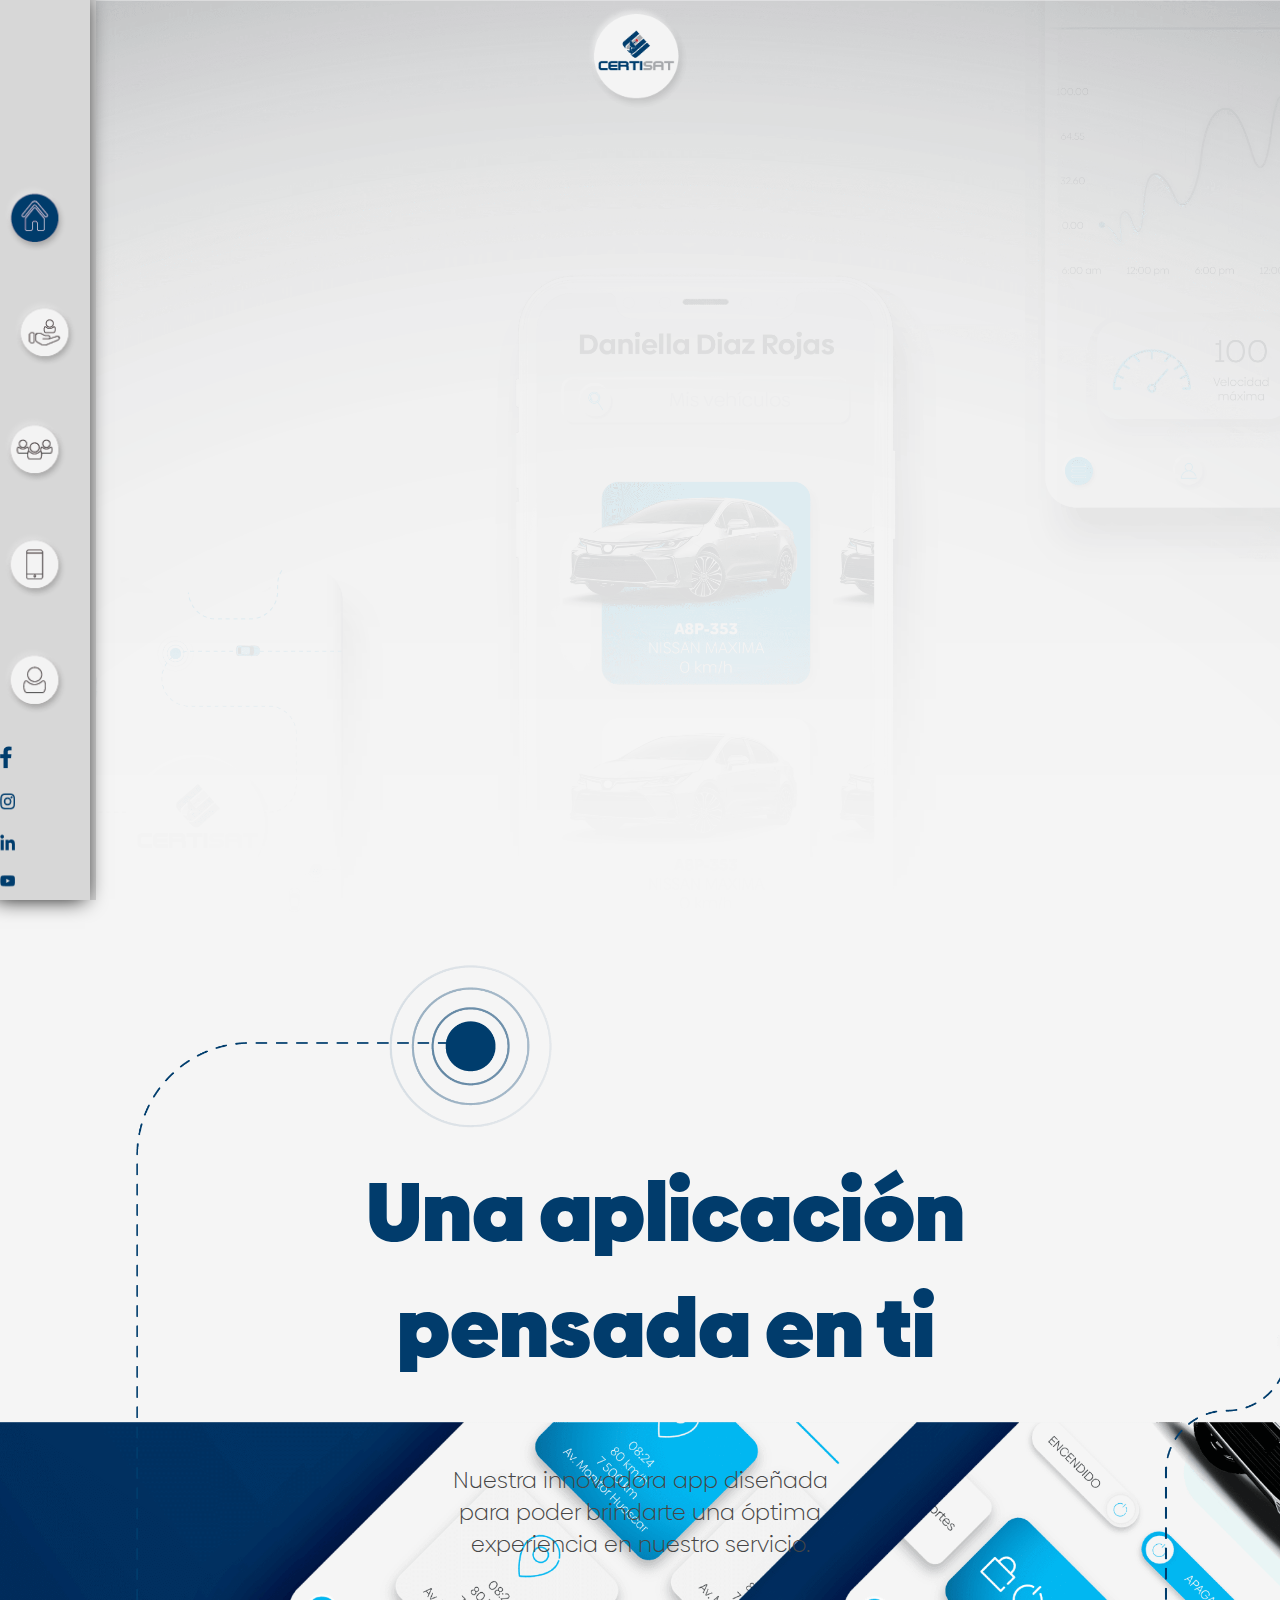
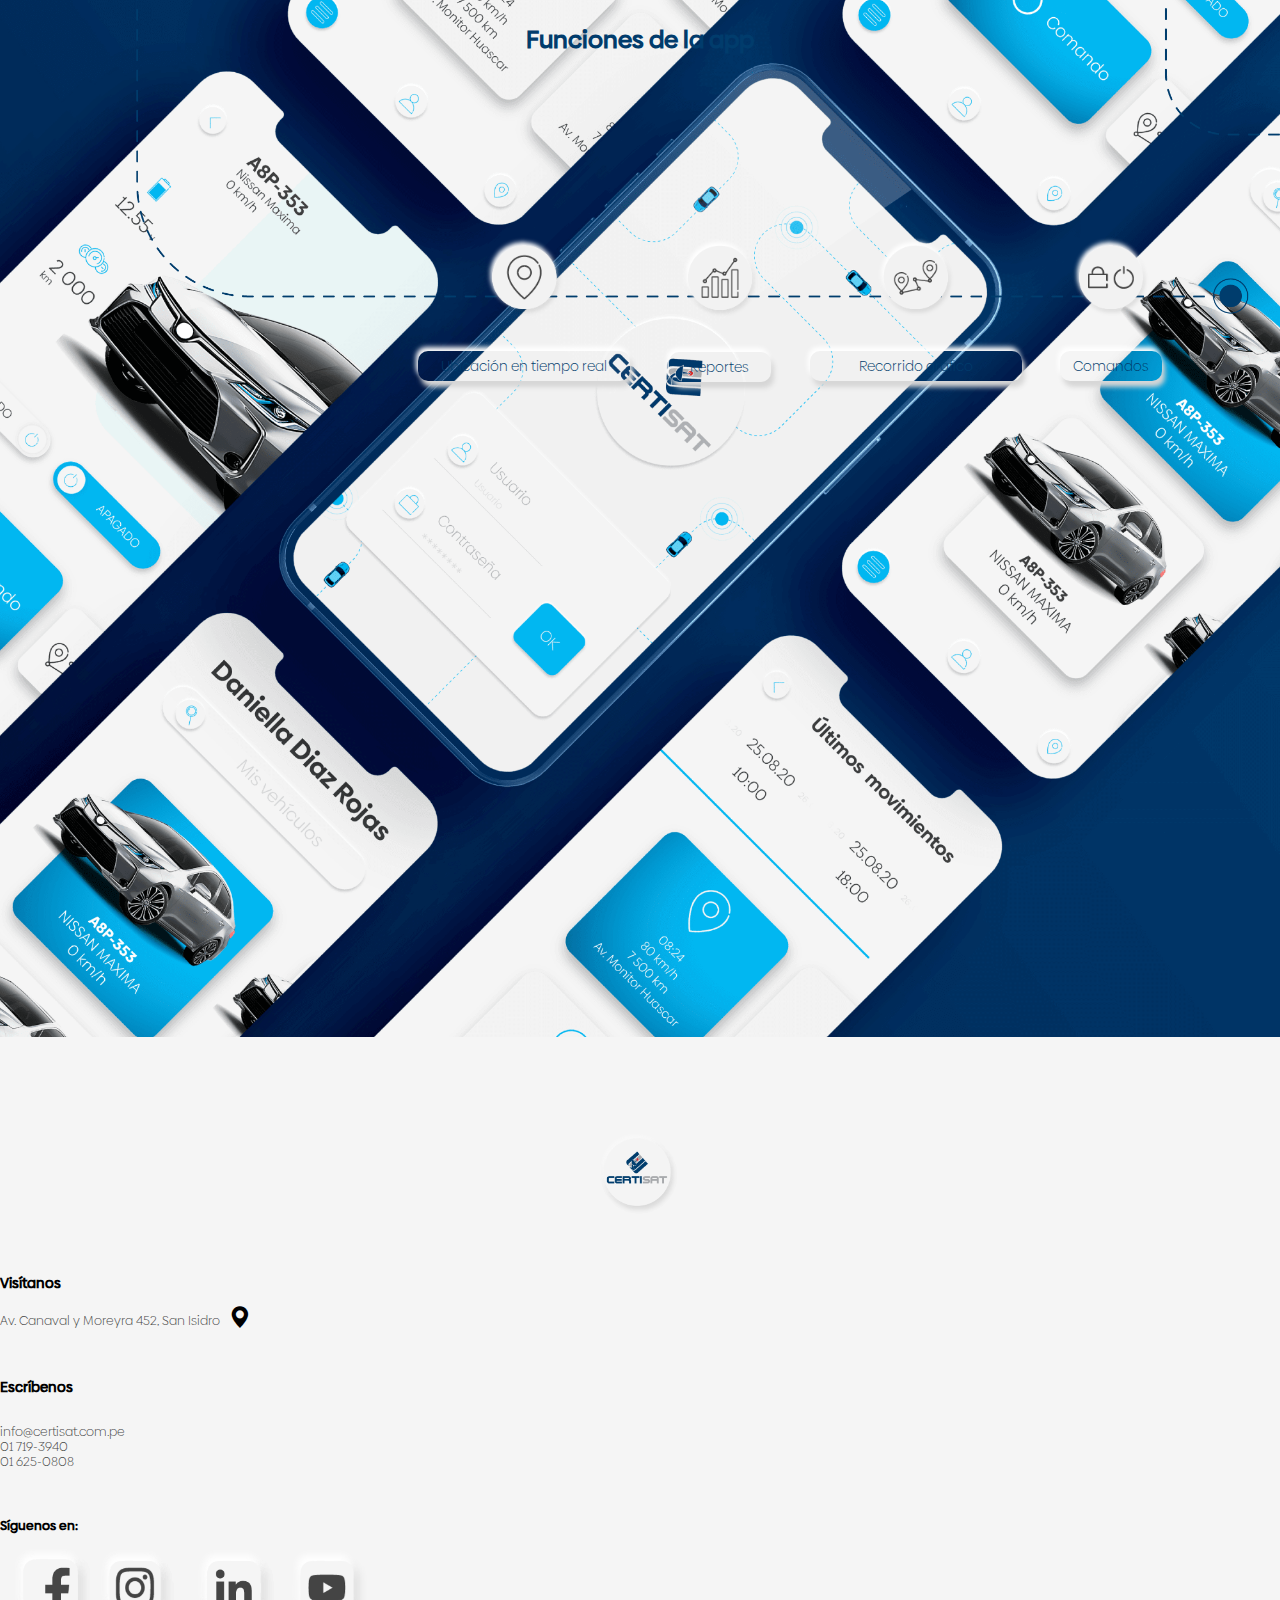
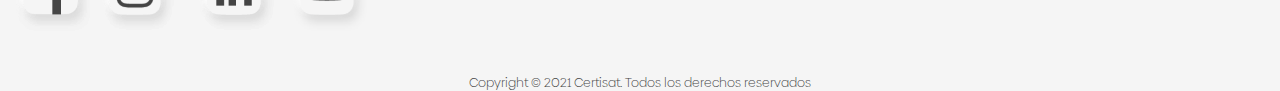
<file: funcion.html>
<!DOCTYPE html>
<html lang="en">
   <head>
       <!-- META CHARSET -->
       <meta charset="UTF-8">
       <meta http-equiv="X-UA-Compatible" content="IE=edge">
       <!-- META VIEWPORT -->
       <meta name="viewport" content="width=device-width, initial-scale=1.0">
       <!-- TITLE -->
       <title>Funciones Aplicacion- Certisat</title>
       <!-- META DESCRIPTION -->
       <meta name="description" content="Brindamos servicio GPS profesional de monitoreo, control y recuperación vehicular. Más de 11 años de experiencia nos respaldan">
       <!-- META KEYWORDS -->
       <meta name="keywords" content="control, monitoreo de vehiculo, gps, recuperacion de vehiculo, control biometrico de conductor,sensor de fatiga, sensor de puerta, sensor de temperatura, modulo de combustible">
       <link rel="shortcut icon" type="image/ico" href="../CERTISAT-WEBSITE/imagenes/logo-certisat-mobile.png">
      <link href="https://cdn.jsdelivr.net/npm/bootstrap@5.0.0-beta3/dist/css/bootstrap.min.css" rel="stylesheet"
         integrity="sha384-eOJMYsd53ii+scO/bJGFsiCZc+5NDVN2yr8+0RDqr0Ql0h+rP48ckxlpbzKgwra6" crossorigin="anonymous">
      <link rel="stylesheet" href="css/funcion.css">
      <link href="https://fonts.googleapis.com/icon?family=Material+Icons" rel="stylesheet">
      <link href="https://fonts.googleapis.com/css2?family=Mulish:wght@400;700&display=swap" rel="stylesheet">
      <link rel="stylesheet" href="https://cdn.jsdelivr.net/npm/bootstrap-icons@1.4.1/font/bootstrap-icons.css">
      <script type="text/javascript" src="js/js.js"></script>
   </head>
   <body>
      <header>
         <nav role="navigation" class="menu-sidebar">
            <div id="menuToggle">
               <input type="checkbox" />
               <button>
                  <div class="icon-menu">
                     <img class="menu" src="imagenes/menu-negro-hamburguesa.png" alt="menu negro de tipo hamburguesa">
                  </div>
               </button>
               <ul id="menu">
                  <li><i class="bi bi-x" style="font-size: 10vw; margin-left: 8vw;"></i></li>
                  <li>
                     <a onclick="geBoxShadowInicio()" href="index.html"><img src="imagenes/icono-inicio-transparente.png"
                        alt="icono de inicio transparente"><span id="inicio">Inicio</span></a>
                  </li>
                  <li>
                     <a onclick="subElementServicio()" href="#"><img src="imagenes/icono-servicios-transparente.png"
                        alt="icono de servicios transparente"><span id="subElementServicio">Servicio</span></a><br>
                     <div class="li-servicio" id="li-servicio" style="text-align: center;">
                        <div class="servicio">
                           <a href="servicios.html#security"><span>Certisat Security</span></a><br>
                           <a href="servicios.html#gold"><span>Certisat Gold</span></a><br>
                           <a href="servicios.html#Iot"><span>Certisat lot</span></a><br>
                           <a href="servicios.html#faktory"><span>Software Faktary</span></a><br>
                        </div>
                     </div>
                  </li>
                  <li>
                     <a onclick="subElementNosotros()" href="#"><img src="imagenes/icono-nosotros-transparente.png"
                        alt="icono nosotros transparente"><span id="subElementNosotros">Nosotros</span></a>
                     <div class="li-servicio" id="li-nosotros" style="text-align: center;">
                        <div class="servicio">
                           <a href="nosotros.html#misionVision"><span>Misión - Visión</span></a><br>
                           <a href="nosotros.html#valores"><span>Valores</span></a><br>
                           <a href="nosotros.html#preguntas"><span>Preguntas<br
                              style="display: block;content: '';margin-top: -13px;">frecuentes</span></a><br>
                        </div>
                     </div>
                  </li>
                  <li>
                     <a onclick="boxShadowContacto()" href="contactanos.html"><img
                        src="imagenes/icono-contactanos-transparente.png" alt="icono contactanos transparente"><span
                        id="contacto">Contáctanos</span></a>
                  </li>
                  <li>
                     <a onclick="boxShadowLogIn()"
                        href="https://sistemasplus.certisat.com/faces/principal/login.xhtml;jsessionid=ED8ACBF64B47CD64ABD139D80CFA2289"><img
                        src="imagenes/icono-iniciar-sesion-transparente.png" alt="icono iniciar sesion transparente"><span
                        id="login">Inicio de Sesión</span></a>
                  </li>
                  <div class="icon-media">
                     <img src="imagenes/icono-facebook-monitoreo-gps.png"
                        alt="icono de la página facebook sobre monitoreos de vehiculos y el uso de gps">
                     <img src="imagenes/icono-instagram-monitoreo-gps.png"
                        alt="icono de la red social instagram sobre monitoreos de vehiculos y el uso de gps">
                     <img src="imagenes/icono-linkedin-monitoreo-gps.png"
                        alt="icono de la red social linkedin sobre monitoreos de vehiculos y el uso de gps">
                     <img src="imagenes/icono-youtube-monitoreo-gps.png"
                        alt="icono del canal de youtube sobre monitoreos de vehiculos y el uso de gps">
                  </div>
                  </li>
               </ul>
            </div>
         </nav>
      </header>
      <!--<input type="radio" name="color" id="color-box-input1">-->
      <div style="height: auto; background: rgba(40, 41, 41, 0.5);">
      </div>
      <div class="line-header">
      </div>
      <div class="wrapper">
         <img class="center" src="imagenes/logo-circular-certisat-monitoreo-vehiculo.png"
            alt="logo con forma circular de certisat con direccion al monitoreo de vehiculos">
      </div>
      <div class="background-image" id="background-image">
         <div id="layer">
         </div>
         <div class="container-fluid">
            <div class="row">
               <div class="col-1 col-sm-1  col-md-1 col-lg-1 col-xl-1 navbar-left">
                  <div class="add-border-left">
                  </div>
                  <ul class="mcd-menu">
                     <li>
                        <a href="index.html"><img id="cambiarImagen2" src="imagenes/icono-inicio-aplicacion-gps-azul.png"
                           alt="icono de inicio de aplicacion de gps azul"></a>
                     </li>
                     <li>
                        <!--<label class="color-box" id="color-box1" for="color-box-input1"></label>-->
                        <img onmouseover="myFunction4()" class="imagenServicios" id="cambiarImagen"
                           src="imagenes/icono-servicios-blanco.png" alt="icono de servicios de color blanco">
                        <ul id="miServicio4">
                           <li>
                              <span style="font-weight: bold;">Servicios</span>
                           </li>
                           <li>
                              <div class="item-servicio"><a href="servicios.html#security">Personas</a></div>
                           </li>
                           <li>
                              <div class="item-servicio"><a href="servicios.html#gold">Empresas</a></div>
                           </li>
                           <li>
                           <li>
                              <div class="item-servicio"><a href="servicios.html#Iot">Certisat IoT</a></div>
                           </li>
                           </li>
                           <li>
                           <li>
                              <div class="item-servicio"><a href="servicios.html#faktory">Software faktory</a></div>
                           </li>
                           </li>
                        </ul>
                     </li>
                     <li>
                        <a href="nosotros.html"><img src="imagenes/icono-nosotros-blanco.png"
                           alt="icono nosotros de color blanco"></a>
                     </li>
                     <li>
                        <a href="contactanos.html"><img src="imagenes/icono-contactanos-blanco.png"
                           alt="icono nosotros de color blanco"></a>
                     </li>
                     <li>
                        <a href="https://sistemasplus.certisat.com/faces/principal/login.xhtml;jsessionid=ED8ACBF64B47CD64ABD139D80CFA2289"><img src="imagenes/icono-inicio-sesion-blanco.png" alt="icono de inicio de sesion blanco"></a>
                     </li>
                  </ul>
               </div>
               <div class="col-12 col-sm-10 col-md-10 col-lg-10 col-xl-10  main-title ">
                  <div class="container">
                     <img src="imagenes/linea-punteada-funciones-gps.png" alt="">
                     <h1 class="title">Una aplicación pensada en ti</h1>
                     <p class="descripcion">Nuestra innovadora app diseñada<br> para poder brindarte una óptima<br>
                        experiencia en nuestro servicio.
                     </p>
                     <h2 class="subtitle">Funciones de la app</h2>
                  </div>
                  <div class="funcion-app">
                     <div class="group-funcion">
                        <div class="img-funcion">
                           <img src="imagenes/web-06.png" alt="ubicacion en tiempo real de monitoreo de vehiculos">
                           <div class="custom-icon">
                              <span>Ubicación en tiempo real</span>
                           </div>
                        </div>
                        <div class="img-funcion">
                           <img src="imagenes/web-07.png" alt="reporte de monitoreo de vehiculos">
                           <div>
                              <span>Reportes</span>
                           </div>
                        </div>
                        <div class="img-funcion">
                           <img src="imagenes/web-08.png" alt="recorrido grafico de monitoreo de vehiculos">
                           <div class="custom-icon">
                              <span>Recorrido gráfico</span>
                           </div>
                        </div>
                        <div class="img-funcion">
                           <img src="imagenes/web-09.png" alt="comando para el monitoreo de vehiculos">
                           <div>
                              <span>Comandos</span>
                           </div>
                        </div>
                     </div>
                  </div>
               </div>
               <div class="col-12 col-sm-1 col-md-1 col-lg-1 col-xl-1">
                  <div class="icon-bar">
                     <a href="https://www.facebook.com/Certisat-GPS-100887952175143/" target="_blank"><img
                        src="imagenes/min-azul-icono-facebook.png" alt="icono pequeño azul de facebook"></a>
                     <a href="https://www.instagram.com/certisat?r=nametag" target="_blank"><img
                        src="imagenes/min-azul-icono-instagram.png" alt="icono pequeño azul de instagram"></a>
                     <a href=""><img src="imagenes/min-azul-icono-linkedin.png" target="_blank"
                        alt="icono pequeño azul de linkedin"></a>
                     <a href="https://www.youtube.com/channel/UC6EkihHy7pOBu5mMhdFNBig" target="_blank"><img
                        src="imagenes/min-azul-icono-youtube.png" alt="icono azul pequeño de youtube"></a>
                  </div>
               </div>
            </div>
         </div>
      </div>
      <!--Section 2 -->
      <div class="clientes">
         <div class="funcion-img">
         </div>
      </div>
      <footer>
         <div class="container-footer">
            <div class="row">
               <div class="col-sm-12 col-md-12 col-lg-12 col-xl-3 col-logo ">
                  <img class="logo" src="imagenes/logo-circular-certisat-monitoreo-vehiculo.png"
                     alt="logo con forma circular de certisat con direccion al monitoreo de vehiculos">
               </div>
               <div class="col-sm-6 col-md-6 col-lg-6 col-xl-3 col-contact">
                  <div class="footer-text">
                     <h1>Visítanos</h1>
                     <p>Av. Canaval y Moreyra 452, San Isidro <a href="https://www.google.com/maps/place/Certicom/@-12.0977159,-77.0215434,15z/data=!4m5!3m4!1s0x0:0x42f2d7218f30d513!8m2!3d-12.0977159!4d-77.0215434" target="_blank"><i class="bi bi-geo-alt-fill"></i></a></p>
                  </div>
               </div>
               <div class="col-sm-6 col-md-6 col-lg-6  col-xl-3  col-contact">
                  <div class="footer-text2">
                     <h1>Escríbenos</h1>
                     <p>info@certisat.com.pe</p>
                     <p>01 719-3940</p>
                     <p>01 625-0808</p>
                  </div>
               </div>
               <div class="col-sm-12 col-md-12 col-lg-12 col-xl-3 col-social-media">
                  <h1>Síguenos en:</h1>
                  <div class="group-img">
                     <a href="https://www.facebook.com/Certisat-GPS-100887952175143/" target="_blank"><img
                        src="imagenes/icono-facebook-monitoreo-gps.png"
                        alt="icono de la página facebook sobre monitoreos de vehiculos y el uso de gps"></a>
                     <a href="https://www.instagram.com/certisat?r=nametag" target="_blank"><img
                        src="imagenes/icono-instagram-monitoreo-gps.png"
                        alt="icono de la red social instagram sobre monitoreos de vehiculos y el uso de gps"></a>
                     <a href="#"><img src="imagenes/icono-linkedin-monitoreo-gps.png"
                        alt="icono de la red social linkedin sobre monitoreos de vehiculos y el uso de gps"></a>
                     <a href="https://www.youtube.com/channel/UC6EkihHy7pOBu5mMhdFNBig" target="_blank"><img
                        src="imagenes/icono-youtube-monitoreo-gps.png"
                        alt="icono del canal de youtube sobre monitoreos de vehiculos y el uso de gps"></a>
                  </div>
               </div>
            </div>
            <div class="copyright">
               <p>Copyright © 2021 Certisat. Todos los derechos reservados</p>
            </div>
         </div>
      </footer>
      <script>
         document.getElementsByClassName("group-funcion")[0].children[0].onmouseover = function fun() {
           document.getElementsByClassName("group-funcion")[0].children[0].children[0].src = 'imagenes/web-02.png';
           document.getElementsByClassName("group-funcion")[0].children[1].children[0].src = 'imagenes/reporte-monitoreo-vehiculo.png';
           document.getElementsByClassName("group-funcion")[0].children[2].children[0].src = 'imagenes/recorrido-grafico-monitoreo-vehiculo.png';
           document.getElementsByClassName("group-funcion")[0].children[3].children[0].src = 'imagenes/comando-monitoreo-vehiculo.png';
         
         
           console.log("first elemenet selected");
         }
         
         document.getElementsByClassName("group-funcion")[0].children[1].onmouseover = function fun() {
         
           document.getElementsByClassName("group-funcion")[0].children[0].children[0].src = 'imagenes/ubicacion-monitoreo-vehiculo.png';
           document.getElementsByClassName("group-funcion")[0].children[1].children[0].src = 'imagenes/web-03.png';
           document.getElementsByClassName("group-funcion")[0].children[2].children[0].src = 'imagenes/recorrido-grafico-monitoreo-vehiculo.png';
           document.getElementsByClassName("group-funcion")[0].children[3].children[0].src = 'imagenes/comando-monitoreo-vehiculo.png';
           console.log("second element selected");
         }
         
         document.getElementsByClassName("group-funcion")[0].children[2].onmouseover = function fun() {
           document.getElementsByClassName("group-funcion")[0].children[0].children[0].src = 'imagenes/ubicacion-monitoreo-vehiculo.png';
           document.getElementsByClassName("group-funcion")[0].children[1].children[0].src = 'imagenes/reporte-monitoreo-vehiculo.png';
           document.getElementsByClassName("group-funcion")[0].children[2].children[0].src = 'imagenes/web-04.png';
           document.getElementsByClassName("group-funcion")[0].children[3].children[0].src = 'imagenes/comando-monitoreo-vehiculo.png';
           console.log("second element selected");
         }
         
         document.getElementsByClassName("group-funcion")[0].children[3].onmouseover = function fun() {
           document.getElementsByClassName("group-funcion")[0].children[0].children[0].src = 'imagenes/ubicacion-monitoreo-vehiculo.png';
           document.getElementsByClassName("group-funcion")[0].children[1].children[0].src = 'imagenes/reporte-monitoreo-vehiculo.png';
           document.getElementsByClassName("group-funcion")[0].children[2].children[0].src = 'imagenes/recorrido-grafico-monitoreo-vehiculo.png';
           document.getElementsByClassName("group-funcion")[0].children[3].children[0].src = 'imagenes/web-05.png';
           console.log("second element selected");
         }
         
         
         
         
         function boxShadowInicio() {
         
           var inicio = document.getElementById("inicio");
           inicio.style.boxShadow = "-2px -3px 5px 0px #fff, 3px 6px 5px 0px #d6d6d6";
           inicio.style.padding = "1px 65px 8px 6px";
           inicio.style.border = "3px";
         
         }
         
         function boxShadowContacto() {
         
           var contacto = document.getElementById("contacto");
           contacto.style.boxShadow = "-2px -3px 5px 0px #fff, 3px 6px 5px 0px #d6d6d6";
           contacto.style.padding = "1px 65px 8px 6px";
           contacto.style.border = "3px";
         
         }
         
         function boxShadowLogIn() {
         
           var login = document.getElementById("login");
           login.style.boxShadow = "-2px -3px 5px 0px #fff, 3px 6px 5px 0px #d6d6d6";
           login.style.padding = "1px 65px 8px 6px";
           login.style.border = "3px";
         
         }
         
         
         function subElementNosotros() {
         
         
           var x = document.getElementById("subElementNosotros");
           var y = document.getElementById("subElementServicio");
           var z = document.getElementById("li-nosotros");
           var li_nosotros = document.getElementById("li-servicio");
           li_nosotros.style.display = "none";
           z.style.display = "block";
           x.style.boxShadow = "-2px -3px 5px 0px #fff, 3px 6px 5px 0px #d6d6d6";
           x.style.padding = "1px 68px 8px 6px";
           x.style.borderRadius = "5px";
           y.style.boxShadow = "none";
           y.style.padding = "0";
           y.style.border = "none";
           console.log("ejecut subElementNosotros")
         }
         
         function subElementServicio() {
         
           var y = document.getElementById("subElementServicio");
           var x = document.getElementById("subElementNosotros");
           var z = document.getElementById("li-servicio");
           var li_servicio = document.getElementById("li-nosotros");
           li_servicio.style.display = "none";
           z.style.display = "block";
           y.style.boxShadow = "-2px -3px 5px 0px #fff, 3px 6px 5px 0px #d6d6d6";
           y.style.padding = "1px 75px 8px 6px";
           y.style.borderRadius = "5px";
         
           x.style.boxShadow = "none";
           x.style.padding = "0";
           x.style.borderRadius = "none";
         
           console.log("ejecuto subElementServicio")
         }
      </script>
   </body>
</html>
</file>
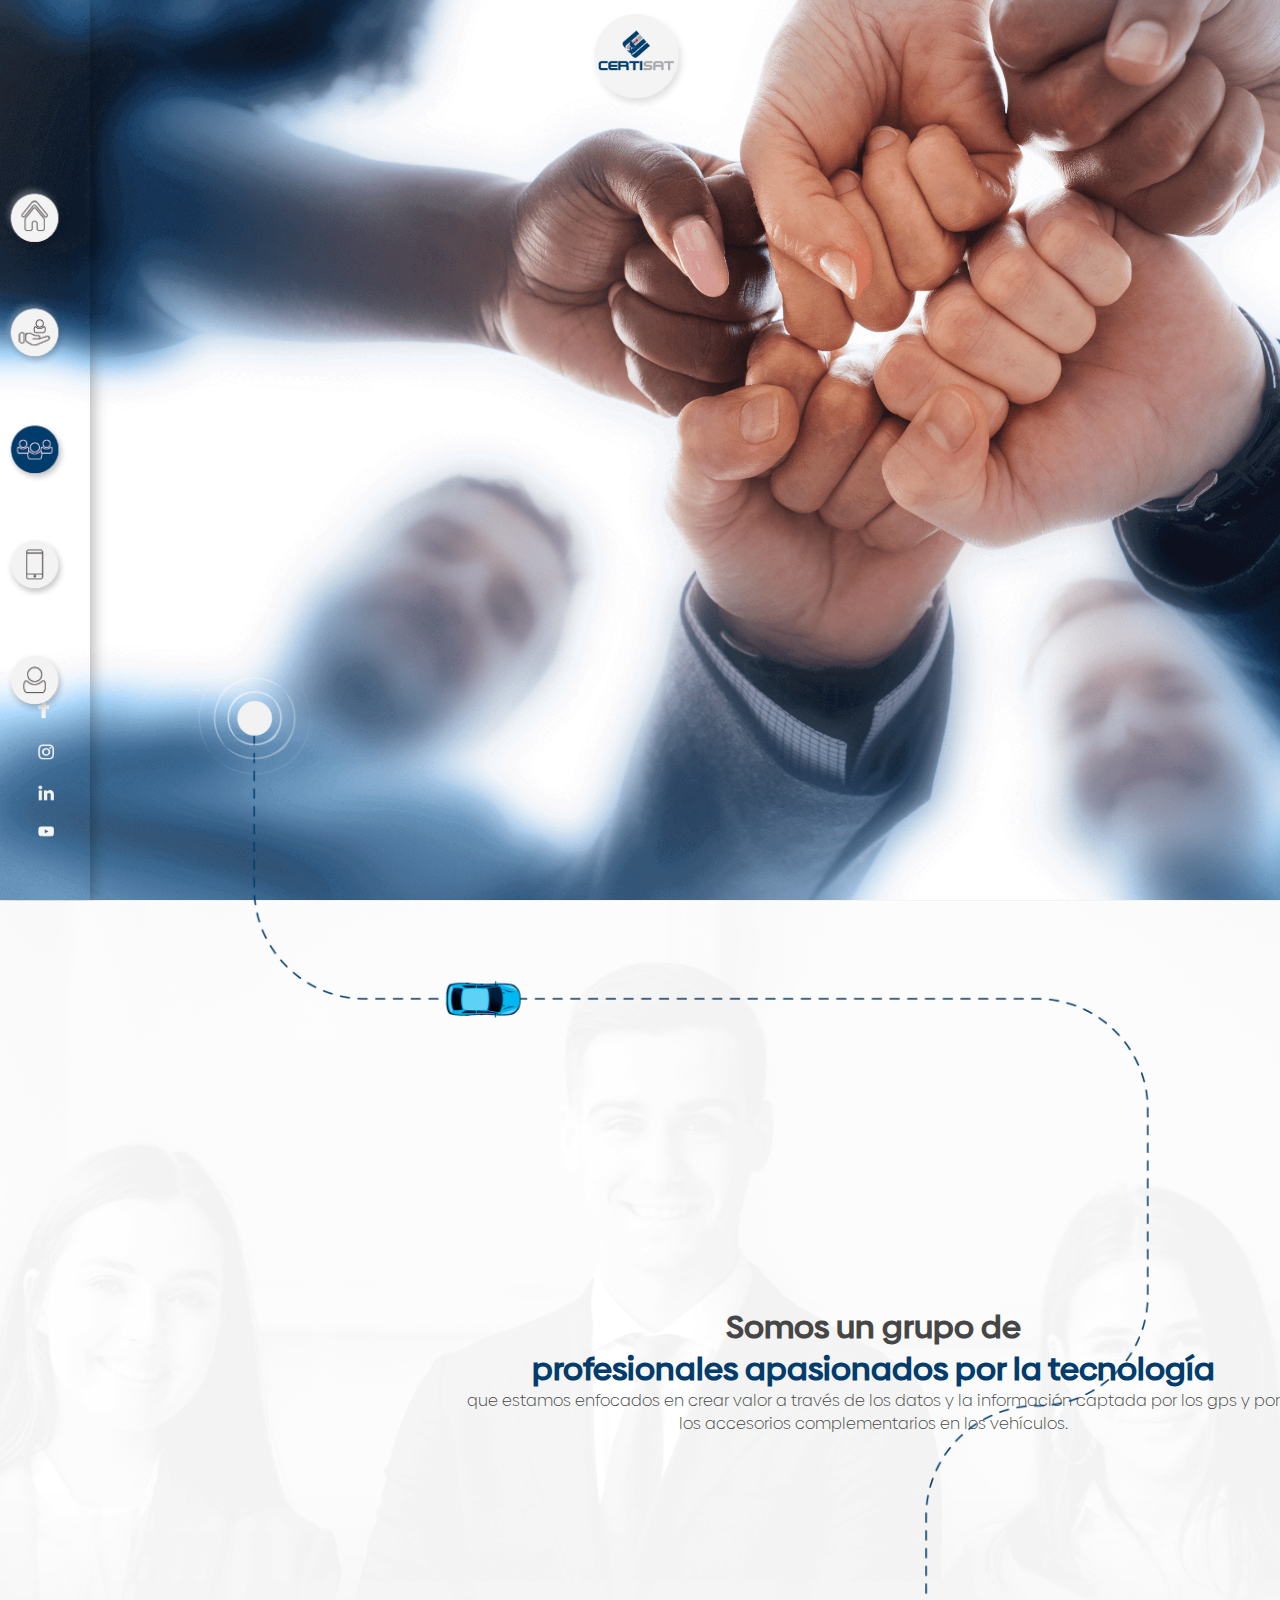
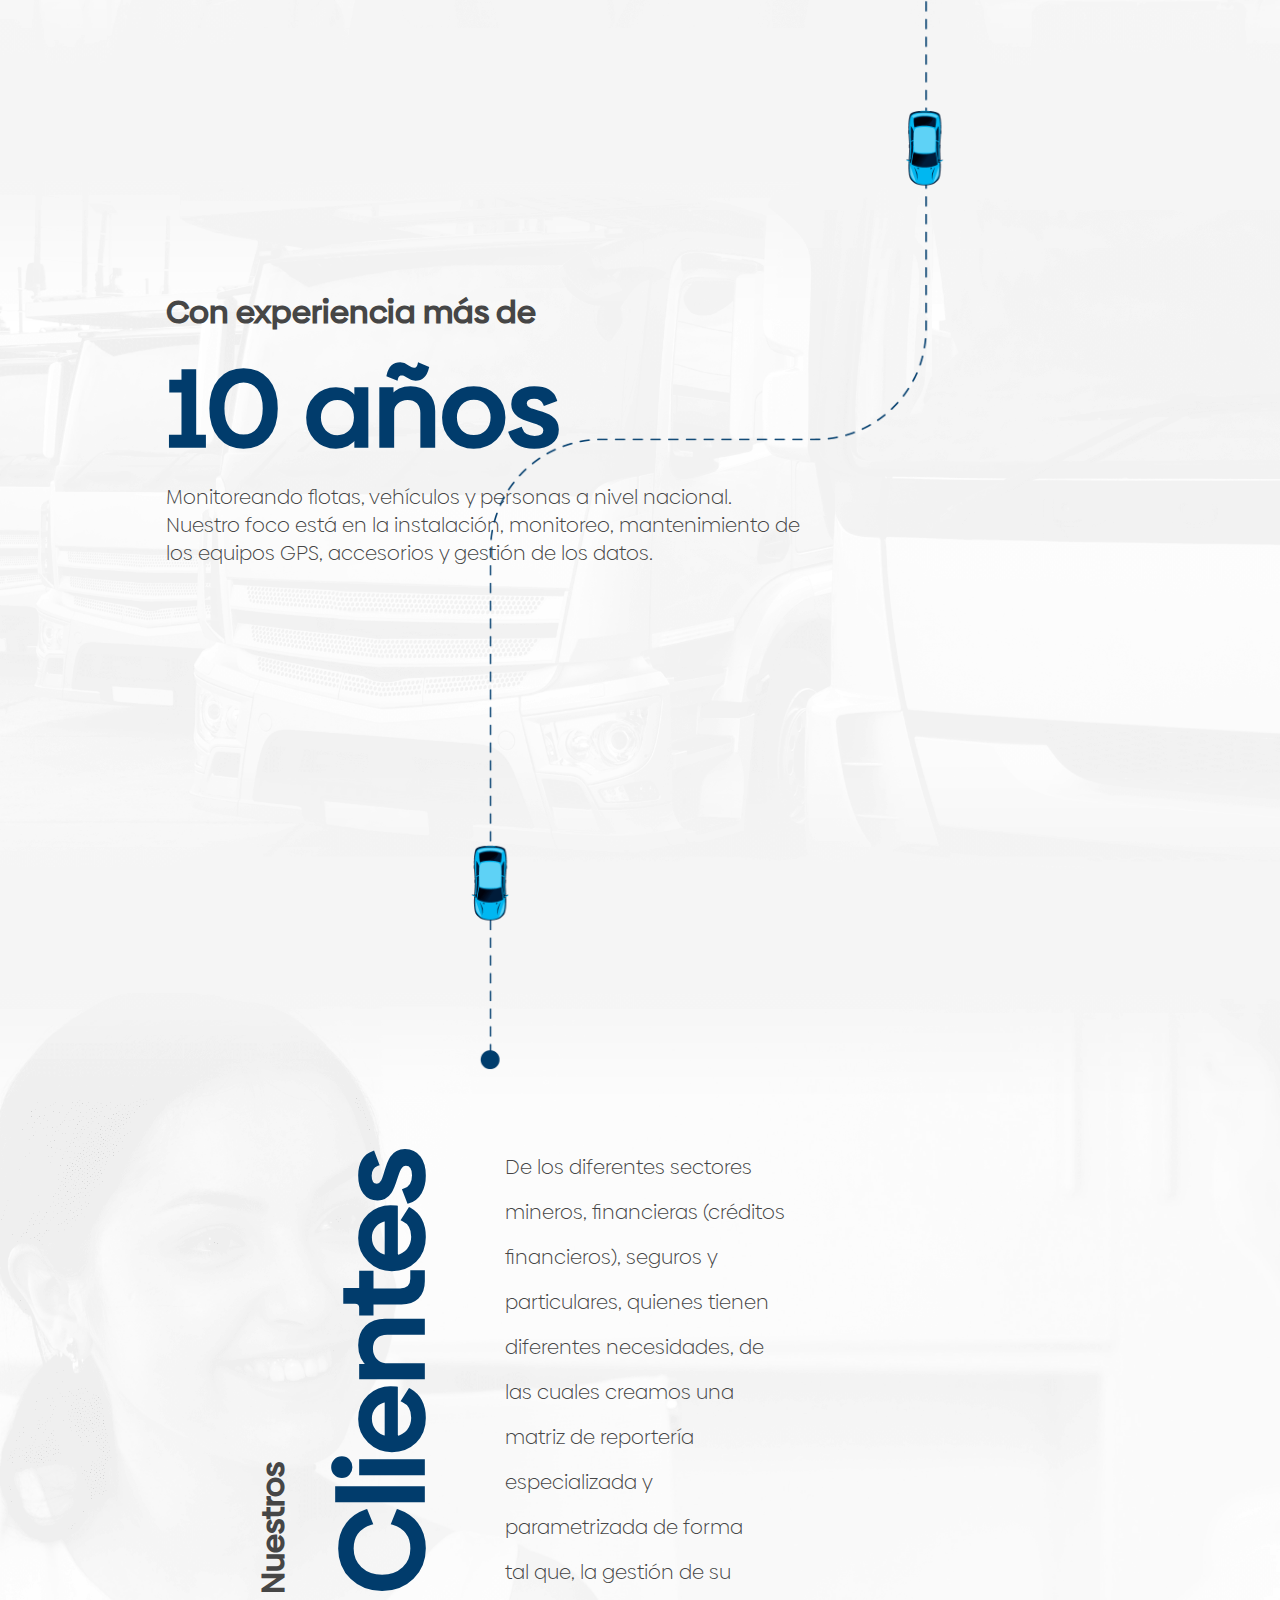
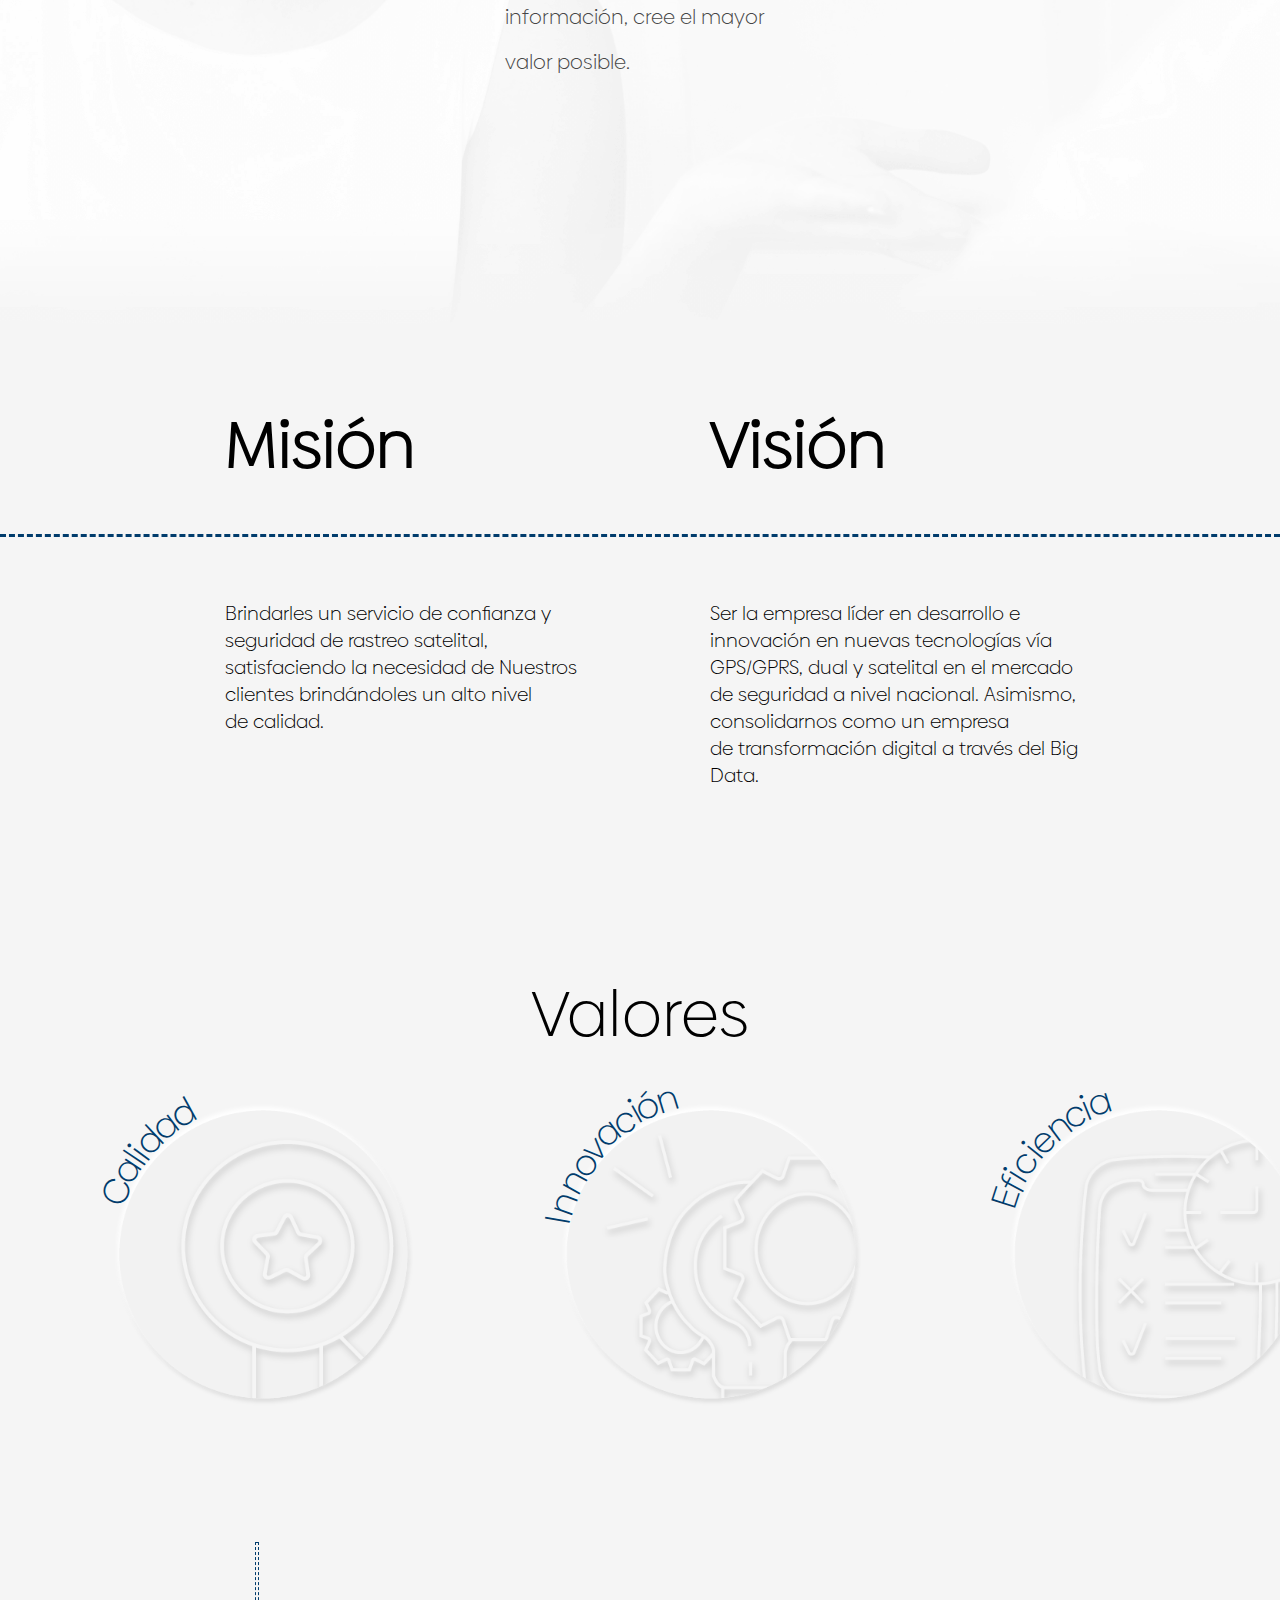
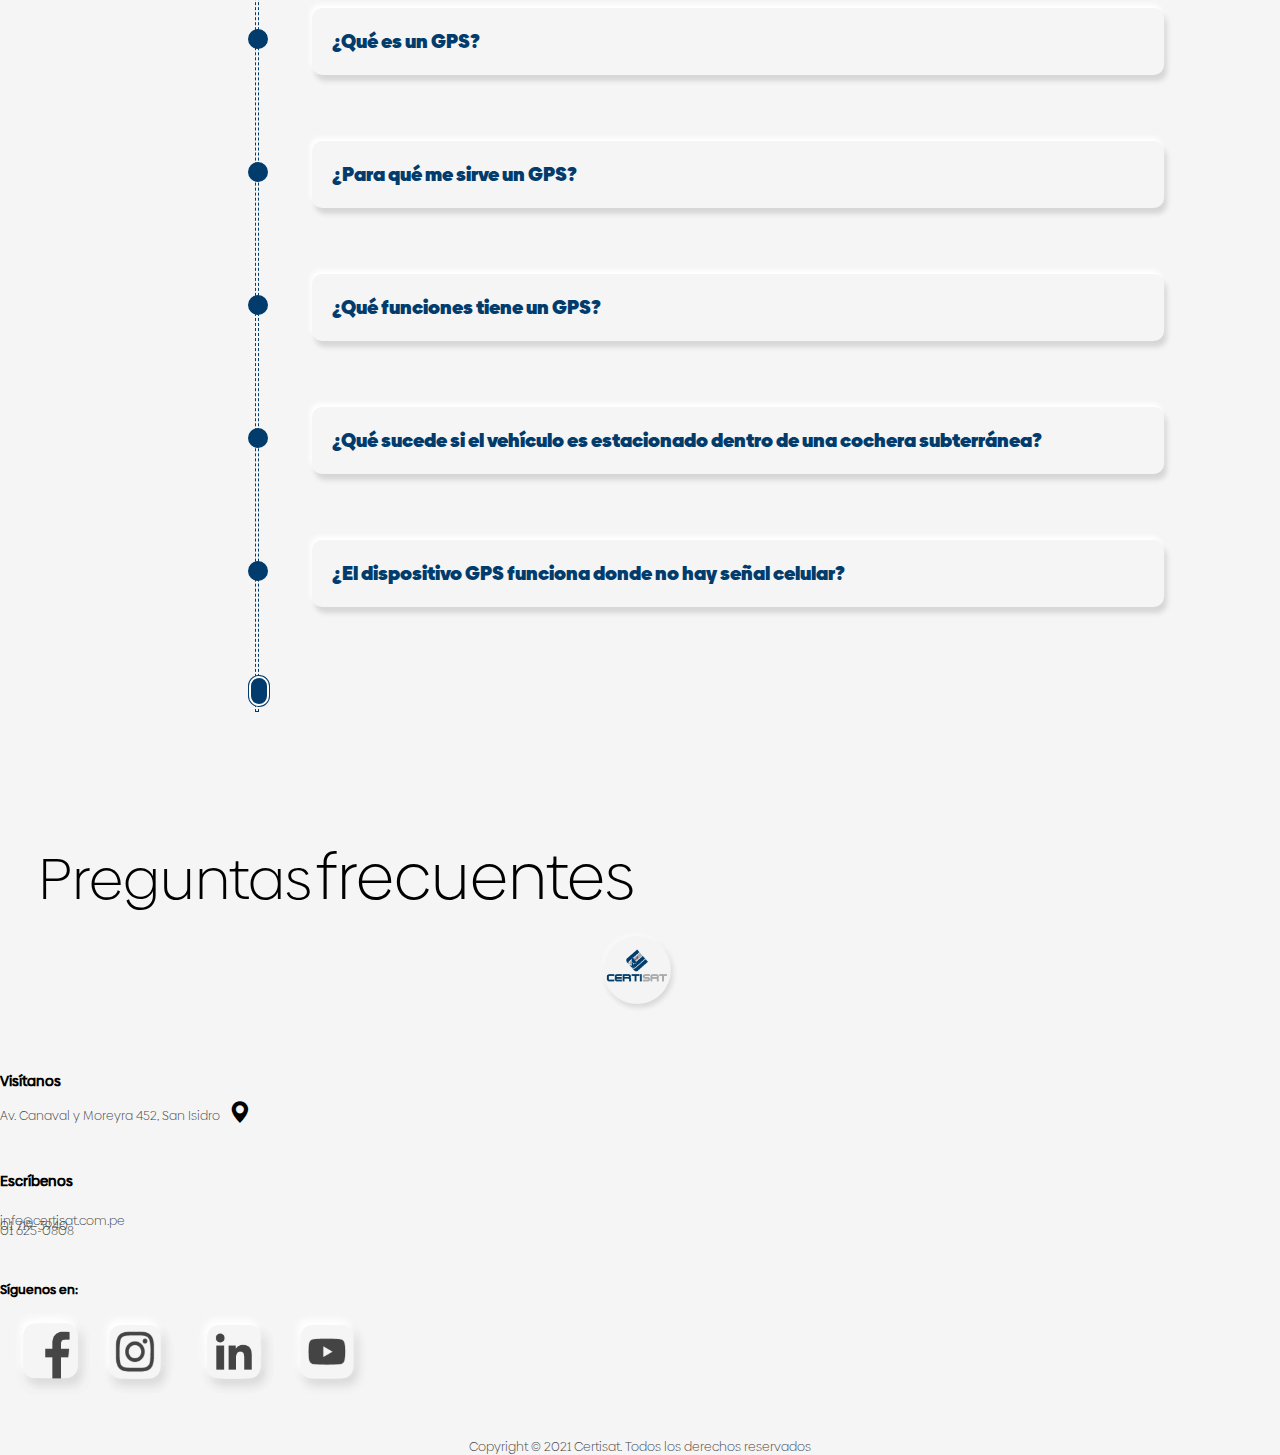
<file: nosotros.html>
<!DOCTYPE html>
<html lang="en">
   <head>
       <!-- META CHARSET -->
       <meta charset="UTF-8">
       <meta http-equiv="X-UA-Compatible" content="IE=edge">
       <!-- META VIEWPORT -->
       <meta name="viewport" content="width=device-width, initial-scale=1.0">
       <!-- TITLE -->
       <title>Nosotros - Certisat</title>
       <!-- META DESCRIPTION -->
       <meta name="description" content="Brindamos servicio GPS profesional de monitoreo, control y recuperación vehicular. Más de 11 años de experiencia nos respaldan">
       <!-- META KEYWORDS -->
       <meta name="keywords" content="control, monitoreo de vehiculo, gps, recuperacion de vehiculo, control biometrico de conductor,sensor de fatiga, sensor de puerta, sensor de temperatura, modulo de combustible">
       <link rel="shortcut icon" type="image/ico" href="../CERTISAT-WEBSITE/imagenes/logo-certisat-mobile.png">
      <link href="https://cdn.jsdelivr.net/npm/bootstrap@5.0.0-beta3/dist/css/bootstrap.min.css" rel="stylesheet"
         integrity="sha384-eOJMYsd53ii+scO/bJGFsiCZc+5NDVN2yr8+0RDqr0Ql0h+rP48ckxlpbzKgwra6" crossorigin="anonymous">
      <link rel="stylesheet" href="css/nosotros.css">
      <link href="https://fonts.googleapis.com/icon?family=Material+Icons" rel="stylesheet">
      <link href="https://fonts.googleapis.com/css2?family=Mulish:wght@400;700&display=swap" rel="stylesheet">
      <link rel="stylesheet" href="https://cdn.jsdelivr.net/npm/bootstrap-icons@1.4.1/font/bootstrap-icons.css">
      <link rel="stylesheet" href="https://cdnjs.cloudflare.com/ajax/libs/font-awesome/4.7.0/css/font-awesome.min.css">
   </head>
   <body onload="sliderNosotros()">
      <div class="background-image">
         <div id="layer">
         </div>
         <header>
            <nav role="navigation" class="menu-sidebar">
               <div id="menuToggle">
                  <!--
                     A fake / hidden checkbox is used as click reciever,
                     so you can use the :checked selector on it.
                     -->
                  <input type="checkbox">
                  <!--
                     Some spans to act as a hamburger.
                     
                     They are acting like a real hamburger,
                     not that McDonalds stuff.
                     -->
                  <button>
                     <div class="icon-menu">
                        <img class="menu" src="imagenes/menu-negro-hamburguesa.png"
                           alt="menu negro de tipo hamburguesa">
                     </div>
                  </button>
                  <!--
                     Too bad the menu has to be inside of the button
                     but hey, it's pure CSS magic.
                     -->
                  <ul id="menu">
                     <li><i class="bi bi-x" style="font-size: 10vw; margin-left: 8vw;"></i></li>
                     <li>
                        <a onclick="geBoxShadowInicio()" href="index.html"><img
                           src="imagenes/icono-inicio-transparente.png"
                           alt="icono de inicio transparente"><span id="inicio">Inicio</span></a>
                     </li>
                     <li>
                        <a onclick="subElementServicio()" href="#"><img
                           src="imagenes/icono-servicios-transparente.png"
                           alt="icono de servicios transparente"><span
                           id="subElementServicio">Servicio</span></a><br>
                        <div class="li-servicio" id="li-servicio" style="text-align: center;">
                           <div class="servicio">
                              <a href="servicios.html#security"><span>Certisat Security</span></a><br>
                              <a href="servicios.html#gold"><span>Certisat Gold</span></a><br>
                              <a href="servicios.html#Iot"><span>Certisat lot</span></a><br>
                              <a href="servicios.html#faktory"><span>Software Faktary</span></a><br>
                           </div>
                        </div>
                     </li>
                     <li>
                        <a onclick="subElementNosotros()" href="#"><img
                           src="imagenes/icono-nosotros-transparente.png"
                           alt="icono nosotros transparente"><span id="subElementNosotros">Nosotros</span></a>
                        <div class="li-servicio" id="li-nosotros" style="text-align: center;">
                           <div class="servicio">
                              <a href="nosotros.html#misionVision"><span>Misión - Visión</span></a><br>
                              <a href="nosotros.html#valores"><span>Valores</span></a><br>
                              <a href="nosotros.html#preguntas"><span>Preguntas<br
                                 style="display: block;content: '';margin-top: -13px;">frecuentes</span></a><br>
                           </div>
                        </div>
                     </li>
                     <li>
                        <a onclick="boxShadowContacto()" href="contactanos.html"><img
                           src="imagenes/icono-contactanos-transparente.png"
                           alt="icono contactanos transparente"><span id="contacto">Contáctanos</span></a>
                     </li>
                     <li>
                        <a onclick="boxShadowLogIn()"
                           href="https://sistemasplus.certisat.com/faces/principal/login.xhtml;jsessionid=ED8ACBF64B47CD64ABD139D80CFA2289"><img
                           src="imagenes/icono-iniciar-sesion-transparente.png"
                           alt="icono iniciar sesion transparente"><span id="login">Inicio de Sesión</span></a>
                     </li>
                     <div class="icon-media">
                        <a href="https://www.facebook.com/Certisat-GPS-100887952175143/" target="_blank"><img
                            src="imagenes/icono-facebook-monitoreo-gps.png"
                            alt="icono de la página facebook sobre monitoreos de vehiculos y el uso de gps"></a>
                          <a href="https://www.instagram.com/certisat?r=nametag" target="_blank"><img
                              src="imagenes/icono-instagram-monitoreo-gps.png"
                              alt="icono de la red social instagram sobre monitoreos de vehiculos y el uso de gps"></a>
                          <a href="#"><img src="imagenes/icono-linkedin-monitoreo-gps.png"
                              alt="icono de la red social linkedin sobre monitoreos de vehiculos y el uso de gps"></a>
                          <a href="https://www.youtube.com/channel/UC6EkihHy7pOBu5mMhdFNBig" target="_blank"><img
                              src="imagenes/icono-youtube-monitoreo-gps.png"
                              alt="icono del canal de youtube sobre monitoreos de vehiculos y el uso de gps"></a>
                     </div>
                     </li>
                  </ul>
               </div>
            </nav>
         </header>
         <!--<input type="radio" name="color" id="color-box-input1">-->
         <div style="height: auto; background: rgba(40, 41, 41, 0.5);">
         </div>
         <div class="line-header">
         </div>
         <div class="wrapper">
            <img class="center" src="imagenes/logo-circular-certisat-monitoreo-vehiculo.png"
               alt="logo con forma circular de certisat con direccion al monitoreo de vehiculos">
         </div>
         <div class="container-fluid">
            <div class="row">
               <div class="col-1 col-sm-1  col-md-1 col-lg-1 col-xl-1 navbar-left">
                  <ul class="mcd-menu">
                     <li>
                        <a href="index.html"><img src="imagenes/icono-inicio-aplicacion-gps.png"
                           alt="icono inicio de aplicacion de vehiculo gps"></a>
                     </li>
                     <li>
                        <!--<label class="color-box" id="color-box1" for="color-box-input1"></label>-->
                        <a> <img onmouseover="myFunction3()" class="imagenServicios" id="cambiarImagen"
                           src="imagenes/icono-servicios-blanco.png"
                           alt="icono de servicios de color blanco"></a>
                        <ul id="miServicio2">
                           <li>
                              <span style="font-weight: bold;">Servicios</span>
                           </li>
                           <li>
                              <div class="item-servicio"><a href="servicios.html#security">Personas</a></div>
                           </li>
                           <li>
                              <div class="item-servicio"><a href="servicios.html#gold">Empresas</a></div>
                           </li>
                           <li>
                           </li>
                           <li>
                              <div class="item-servicio"><a href="servicios.html#Iot">Certisat IoT</a></div>
                           </li>
                           </li>
                           <li>
                           <li>
                              <div class="item-servicio"><a href="servicios.html#faktory">Software faktory</a></div>
                           </li>
                        </ul>
                     </li>
                     <li>
                        <img id="cambiarImagen2" src="imagenes/icono-nosotros-azul.png" alt="icono nosotros azul">
                     </li>
                     <li>
                        <a href="contactanos.html"><img src="imagenes/icono-contactanos-blanco.png"
                           alt="icono contactanos blanco"></a>
                     </li>
                     <li>
                        <a href="https://sistemasplus.certisat.com/faces/principal/login.xhtml;jsessionid=ED8ACBF64B47CD64ABD139D80CFA2289"><img src="imagenes/icono-inicio-sesion-blanco.png" alt="icono de inicio de sesion blanco"></a>
                     </li>
                  </ul>
               </div>
               <div class="col-12 col-sm-8 col-md-8 col-lg-8 col-xl-8  main-title">
                  <h1 class="title">El compromiso<br> que necesitas</h1>
               </div>
               <div class="col-12 col-sm-1 col-md-1 col-lg-1 col-xl-1">
               </div>
               <div class="col-12 col-sm-1 col-md-1 col-lg-1 col-xl-1 social-media-main" style="margin-left: 3vw;">
                  <div class="icon-bar">
                     <a href="https://www.facebook.com/Certisat-GPS-100887952175143/" target="_blank"><img
                        src="imagenes/min-icono-facebook-monitoreo-vehiculos.png"
                        alt="icono pequeño de facebook con direccion al monitoreo de vehiculos"></a>
                     <a href="https://www.instagram.com/certisat?r=nametag" target="_blank"><img
                        src="imagenes/min-icono-instagram-monitoreo-vehiculos.png"
                        alt="icono pequeño de instagram con direccion al monitoreo de vehiculos"></a>
                     <a href=""><img src="imagenes/min-icono-linkedin-monitoreo-vehiculos.png"
                        alt="icono pequeño de linkedin con direccion al monitoreo de vehiculos"
                        target="_blank"></a>
                     <a href="https://www.youtube.com/channel/UC6EkihHy7pOBu5mMhdFNBig" target="_blank"><img
                        src="imagenes/min-icono-youtube-monitoreo-vehiculos.png"
                        alt="icono pequeño de youtube con direccion al monitoreo de vehiculos"></a>
                  </div>
               </div>
            </div>
         </div>
      </div>
      <!--Section 2-->
      <div class="section">
         <div class="container">
            <img class="image-section " src="imagenes/linea-punteada-autos.png"
               alt="linea punteada con iconos de autos">
            <div class="row" style="margin: auto;
               width: 80%;">
               <div class="col-md-12 tecnologia">
                  <h1>Somos un grupo de</h1>
                  <br>
                  <h2>profesionales apasionados por la tecnología</h2>
                  <br>
                  <p>que estamos enfocados en crear valor a través de los datos y la información
                     captada por los gps y por<br> los accesorios complementarios en los vehículos.
                  </p>
               </div>
               <div class="col-md-12 experiencia-group">
                  <div class="experiencia">
                     <div>Con experiencia más de</div>
                     <h1>10 años</h1>
                  </div>
                  <p>Monitoreando flotas, vehículos y personas a nivel nacional.<br>
                     Nuestro foco está en la instalación, monitoreo, mantenimiento de<br>
                     los equipos GPS, accesorios y gestión de los datos.
                  </p>
               </div>
               <div class="col-md-12 offset-md-4 group-cliente">
                  <div class="clientes">
                     <div style="line-height: 55px;">Nuestros</div>
                     <h1>Clientes</h1>
                  </div>
                  <p>

                     De los diferentes sectores<br>
                     mineros, financieras (créditos<br>
                     financieros), seguros y<br>
                     particulares, quienes tienen<br> 
                     diferentes necesidades, de <br>
                     las cuales creamos una<br>
                     matriz de reportería <br>
                     especializada y<br>
                     parametrizada de forma <br>
                     tal que, la gestión de su <br>
                     información, cree el mayor<br>
                     valor posible.
                    
               
                  </p>
               </div>
            </div>
         </div>
      </div>
      <!--Section2-->
      <!--Section 3-->
      <div class="container-section3" id="misionVision">
         <div class="mision">
            <div class="center-title-left">
               <h1>Misión</h1>
            </div>
         </div>
         <div class="vision">
            <div class="center-title-right">
               <h1>Visión</h1>
            </div>
         </div>
      </div>
      <div class="container-section4">
         <div class="flex-item-left">
            <div class="center-item-left">
               <p>Brindarles un servicio de confianza y<br>
                  seguridad de rastreo satelital,<br>
                  satisfaciendo la necesidad de Nuestros<br>
                  clientes brindándoles un alto nivel<br>
                  de calidad.
               </p>
            </div>
         </div>
         <div class="flex-item-right">
            <div class="center-item-right">
               <p>Ser la empresa líder en desarrollo e<br>
                  innovación en nuevas tecnologías vía<br>
                  GPS/GPRS, dual y satelital en el mercado<br>
                  de seguridad a nivel nacional. Asimismo,<br>
                  consolidarnos como un empresa<br>
                  de transformación digital a través del Big<br>
                  Data.
               </p>
            </div>
         </div>
      </div>
      <!-- Section 4 -->
      <div class="container-fluid section4" style="margin-top: 20vh;" id="valores">
         <div style="text-align: center;">
            <span>Valores</span>
            <br>
            <br>
            <br>
         </div>
        
               <div class="slider-container" style="cursor: grab;">
                  <div class="slider" style="left: 0px;">
                     <div  class="slider-innerbox">
                        <div class="contaner">
                           <div class="curved-text slide">
                              <span class="char2">C</span>
                              <span class="char3">a</span>
                              <span class="char4">l</span>
                              <span class="char5">i</span>
                              <span class="char6">d</span>
                              <span class="char7">a</span>
                              <span class="char8">d</span>
                           </div>
                        </div>
                        <img  src="imagenes/web-54.png" id="slider-innerbox-img" alt="icono calidad de color azul marino">
                     </div>
                     <div class="slider-innerbox">
                        <div class="contaner2">
                           <div class="curved-text2 slide slide">
                              <span class="char2">I</span>
                              <span class="char3">n</span>
                              <span class="char4">n</span>
                              <span class="char5">o</span>
                              <span class="char6">v</span>
                              <span class="char7">a</span>
                              <span class="char8">c</span>
                              <span class="char9">i</span>
                              <span class="char10">ó</span>
                              <span class="char11">n</span>
                           </div>
                        </div>
                        <img src="imagenes/web-55.png" id="slider-innerbox-img2" alt="icono de innovacion de color blanco">
                     </div>
                     <div class="slider-innerbox">
                        <div class="contaner3">
                           <div class="curved-text3 slide slide">
                              <span class="char2">E</span>
                              <span class="char3">f</span>
                              <span class="char4">i</span>
                              <span class="char5">c</span>
                              <span class="char6">i</span>
                              <span class="char7">e</span>
                              <span class="char8">n</span>
                              <span class="char9">c</span>
                              <span class="char10">i</span>
                              <span class="char11">a</span>
                           </div>
                        </div>
                        <img src="imagenes/web-56.png" id="slider-innerbox-img3" alt="icono de eficiencia de color blanco">
                     </div>
                     <div class="slider-innerbox">
                        <div class="contaner4">
                           <div class="curved-text4 slide slide">
                              <span class="char2">S</span>
                              <span class="char3">e</span>
                              <span class="char4">g</span>
                              <span class="char5">u</span>
                              <span class="char6">r</span>
                              <span class="char7">i</span>
                              <span class="char8">d</span>
                              <span class="char9">a</span>
                              <span class="char10">d</span>
                           </div>
                        </div>
                        <img src="imagenes/web-57.png" id="slider-innerbox-img4" alt="icono de seguridad de color blanco">
                     </div>
                  </div>
               
         </div>
         <!--Section 5-->
         <div class="container-fluid" id="preguntas">
            <div class="row swap">
               <div class="col-sm-12 col-md-7 col-lg-7">
                  <div class="timeline">
                     <div class="container-cover right">
                        <div class="content">
                           <div class="tag-icon" onclick="displayDescription()">
                              <span>¿Qué es un GPS?</span>
                           </div>
                           <div class="tag-icon2" id="question1"
                              style="display: none;position: absolute;z-index: 999;">
                              <p>
                                 Las siglas “GPS” han pasado a formar<br>
                                 parte de nuestro hábito lingüístico. Su<br>
                                 significado es de sobra conocido: “Global<br>
                                 Positioning System”, o Sistema de<br>
                                 Posicionamiento Global.<br>
                                 Y también es ampliamente conocido su<br>
                                 uso: establecer la posición en<br>
                                 coordenadas de latitud y longitud en<br>
                                 cualquier lugar de la Tierra. Detrás de<br>
                                 estas siglas y para que constantemente<br>
                                 se sepa la posición, hay en marcha un<br>
                                 complejo sistema de satélites y<br>
                                 estaciones terrestres.
                              </p>
                           </div>
                        </div>
                     </div>
                     <div class="container-cover right">
                        <div class="content">
                           <div class="tag-icon" onclick="displayDescription2()">
                              <span>¿Para qué me sirve un GPS?</span>
                           </div>
                           <div class="tag-icon2" id="question2"
                              style="display: none;position: absolute;z-index: 999;">
                              <p style="text-align: left;">El dispositivo sirve para saber con<br>
                                 exactitud y en tiempo real, donde se<br>
                                 encuentra tu vehículo, mediante tu<br>
                                 celular, Tablet o laptop podrás visualizar la<br>
                                 ubicación.<br>
                                 Además tendrás los siguientes beneficios:<br>
                                 • Tu vehículo estará siempre protegido.<br>
                                 • Podrás controlar las horas de<br>
                                 funcionamiento de tu auto, camión, bus o<br>
                                 maquinaria pesada.<br>
                                 • Podrás cortar la energía a través de tu<br>
                                 aplicación móvil cada vez que estaciones<br>
                                 tu vehículo en un lugar no confiable.
                              </p>
                           </div>
                        </div>
                     </div>
                     <div class="container-cover right ">
                        <div class="content">
                           <div class="tag-icon2" id="question3"
                              style="display: none;position: absolute;z-index: 999;">
                              <p style="text-align: left;">Algunas de sus funciones principales son<br>
                                 las siguientes<br>
                                 • Reproducción del historial de la ruta<br>
                                 • Seguimiento en vivo<br>
                                 • Definir zonas de alerta y recibir<br>
                                 notificaciones si el GPS entra o sale de<br>
                                 dichas zonas<br>
                                 • Limitación de movimiento<br>
                                 • Batería interna con larga duración
                              </p>
                           </div>
                           <div class="tag-icon" onclick="displayDescription3()">
                              <span>¿Qué funciones tiene un GPS?
                              </span>
                           </div>
                        </div>
                     </div>
                     <div class="container-cover right ">
                        <div class="content">
                           <div class="tag-icon2" id="question4"
                              style="display: none;position: absolute;z-index: 999;">
                              <p>El dispositivo señalará la última posición<br>
                                 anterior al ingreso del estacionamiento<br>
                                 subterráneo y volverá a emitir señal una<br>
                                 vez que salga de ese lugar y recupere<br>
                                 cobertura.
                              </p>
                           </div>
                           <div class="tag-icon" onclick="displayDescription4()">
                              <span>¿Qué sucede si el vehículo es estacionado
                              dentro de una cochera subterránea?</span>
                           </div>
                        </div>
                     </div>
                     <div class="container-cover right ">
                        <div class="content">
                           <div class="tag-icon2" id="question5"
                              style="display: none;position: absolute;z-index: 999;">
                              <p>No, en estos casos no funciona pero el<br>
                                 dispositivo GPS cuenta con una memoria<br>
                                 interna donde almacena todas las<br>
                                 coordenadas registradas cuando no tuvo<br>
                                 señal, una vez que recupera señal,<br>
                                 descarga toda la información almacena<br>
                                 y recrea el recorrido.
                              </p>
                           </div>
                           <div class="tag-icon" onclick="displayDescription5()">
                              <span>¿El dispositivo GPS funciona donde no
                              hay señal celular?</span>
                           </div>
                        </div>
                     </div>
                     <div class="container-cover-custom right">
                        <div class="tag-icon" style="visibility: hidden;">
                           <span>¿El dispositivo GPS funciona donde no
                           hay señal celular?</span>
                        </div>
                     </div>
                  </div>
               </div>
               <div class="col-sm-12 col-md-4 col-lg-4 frequencyQues text-center">
                  <span>Preguntas</span>
                  <span>frecuentes</span>
               </div>
            </div>
         </div>
         <!--Footer-->
         <footer>
            <div class="container-footer">
               <div class="row">
                  <div class="col-sm-12 col-md-12 col-lg-12 col-xl-3 col-logo ">
                     <img class="logo" src="imagenes/logo-circular-certisat-monitoreo-vehiculo.png"
                        alt="logo con forma circular de certisat con direccion al monitoreo de vehiculos">
                  </div>
                  <div class="col-sm-6 col-md-6 col-lg-6 col-xl-3 col-contact">
                     <div class="footer-text">
                        <h1>Visítanos</h1>
                        <p>Av. Canaval y Moreyra 452, San Isidro <a href="https://www.google.com/maps/place/Certicom/@-12.0977159,-77.0215434,15z/data=!4m5!3m4!1s0x0:0x42f2d7218f30d513!8m2!3d-12.0977159!4d-77.0215434" target="_blank"><i class="bi bi-geo-alt-fill"></i></a></p>
                     </div>
                  </div>
                  <div class="col-sm-6 col-md-6 col-lg-6  col-xl-3  col-contact">
                     <div class="footer-text2">
                        <h1>Escríbenos</h1>
                        <p>info@certisat.com.pe</p>
                        <p>01 719-3940</p>
                        <p>01 625-0808</p>
                     </div>
                  </div>
                  <div class="col-sm-12 col-md-12 col-lg-12 col-xl-3 col-social-media">
                     <h1>Síguenos en:</h1>
                     <div class="group-img">
                        <a href="https://www.facebook.com/Certisat-GPS-100887952175143/" target="_blank"><img
                           src="imagenes/icono-facebook-monitoreo-gps.png"
                           alt="icono de la página facebook sobre monitoreos de vehiculos y el uso de gps"></a>
                        <a href="https://www.instagram.com/certisat?r=nametag" target="_blank"><img
                           src="imagenes/icono-instagram-monitoreo-gps.png"
                           alt="icono de la red social instagram sobre monitoreos de vehiculos y el uso de gps"></a>
                        <a href="#"><img src="imagenes/icono-linkedin-monitoreo-gps.png"
                           alt="icono de la red social linkedin sobre monitoreos de vehiculos y el uso de gps"></a>
                        <a href="https://www.youtube.com/channel/UC6EkihHy7pOBu5mMhdFNBig" target="_blank"><img
                           src="imagenes/icono-youtube-monitoreo-gps.png"
                           alt="icono del canal de youtube sobre monitoreos de vehiculos y el uso de gps"></a>
                     </div>
                  </div>
               </div>
               <div class="copyright">
                  <p>Copyright © 2021 Certisat. Todos los derechos reservados</p>
               </div>
            </div>
         </footer>
         <script type="text/javascript" src="js/js.js"></script>
         <script>

const circles = document.querySelectorAll('.slider-innerbox')
    let activeLight = 0;

    setInterval(() => {
        changeLight();
    }, 1000);

    function changeLight() {
        circles[activeLight].className = 'slider-innerbox';
        activeLight++;
        
        if(activeLight > 3) {
            activeLight = 0;
        }

        if(activeLight==0){
            console.log("primero")
            document.getElementById("slider-innerbox-img").style.content = "url('imagenes/web-59.png')";
            document.getElementById("slider-innerbox-img2").style.content = "url('imagenes/web-55.png')";
            document.getElementById("slider-innerbox-img3").style.content = "url('imagenes/web-56.png')";
            document.getElementById("slider-innerbox-img4").style.content = "url('imagenes/web-57.png')";
        }else if(activeLight==1){
            console.log("segundo")
            document.getElementById("slider-innerbox-img").style.content = "url('imagenes/web-54.png')";
            document.getElementById("slider-innerbox-img2").style.content = "url('imagenes/web-79.png')";
            document.getElementById("slider-innerbox-img3").style.content = "url('imagenes/web-56.png')";
            document.getElementById("slider-innerbox-img4").style.content = "url('imagenes/web-57.png')";
        }else if(activeLight==2){
            console.log("tercero")
            document.getElementById("slider-innerbox-img").style.content = "url('imagenes/web-54.png')";
            document.getElementById("slider-innerbox-img2").style.content = "url('imagenes/web-55.png')";
            document.getElementById("slider-innerbox-img3").style.content = "url('imagenes/web-60.png')";
            document.getElementById("slider-innerbox-img4").style.content = "url('imagenes/web-57.png')";
        }else if(activeLight==3){
            console.log("cuarto")
            document.getElementById("slider-innerbox-img").style.content = "url('imagenes/web-54.png')";
            document.getElementById("slider-innerbox-img2").style.content = "url('imagenes/web-55.png')";
            document.getElementById("slider-innerbox-img3").style.content = "url('imagenes/web-56.png')";
            document.getElementById("slider-innerbox-img4").style.content = "url('imagenes/web-61.png')";
        }
        
        const currentLight = circles[activeLight]
        
        currentLight.classList.add(currentLight.getAttribute('slider-innerbox'));
    }
            
        
               
              

               

            

            
          

            function boxShadowInicio() {
            
                var inicio = document.getElementById("inicio");
                inicio.style.boxShadow = "-2px -3px 5px 0px #fff, 3px 6px 5px 0px #d6d6d6";
                inicio.style.padding = "1px 65px 8px 6px";
                inicio.style.border = "3px";
            
            }
            
            function boxShadowContacto() {
            
                var contacto = document.getElementById("contacto");
                contacto.style.boxShadow = "-2px -3px 5px 0px #fff, 3px 6px 5px 0px #d6d6d6";
                contacto.style.padding = "1px 65px 8px 6px";
                contacto.style.border = "3px";
            
            }
            
            function boxShadowLogIn() {
            
                var login = document.getElementById("login");
                login.style.boxShadow = "-2px -3px 5px 0px #fff, 3px 6px 5px 0px #d6d6d6";
                login.style.padding = "1px 65px 8px 6px";
                login.style.border = "3px";
            
            }
            
            
            function subElementNosotros() {
            
            
                var x = document.getElementById("subElementNosotros");
                var y = document.getElementById("subElementServicio");
                var z = document.getElementById("li-nosotros");
                var li_nosotros = document.getElementById("li-servicio");
                li_nosotros.style.display = "none";
                z.style.display = "block";
                x.style.boxShadow = "-2px -3px 5px 0px #fff, 3px 6px 5px 0px #d6d6d6";
                x.style.padding = "1px 68px 8px 6px";
                x.style.borderRadius = "5px";
                y.style.boxShadow = "none";
                y.style.padding = "0";
                y.style.border = "none";
                console.log("ejecut subElementNosotros")
            }
            
            function subElementServicio() {
            
                var y = document.getElementById("subElementServicio");
                var x = document.getElementById("subElementNosotros");
                var z = document.getElementById("li-servicio");
                var li_servicio = document.getElementById("li-nosotros");
                li_servicio.style.display = "none";
                z.style.display = "block";
                y.style.boxShadow = "-2px -3px 5px 0px #fff, 3px 6px 5px 0px #d6d6d6";
                y.style.padding = "1px 75px 8px 6px";
                y.style.borderRadius = "5px";
            
                x.style.boxShadow = "none";
                x.style.padding = "0";
                x.style.borderRadius = "none";
            
                console.log("ejecuto subElementServicio")
            }
            
            
            
         </script>
      </div>
   </body>
</html>
</file>
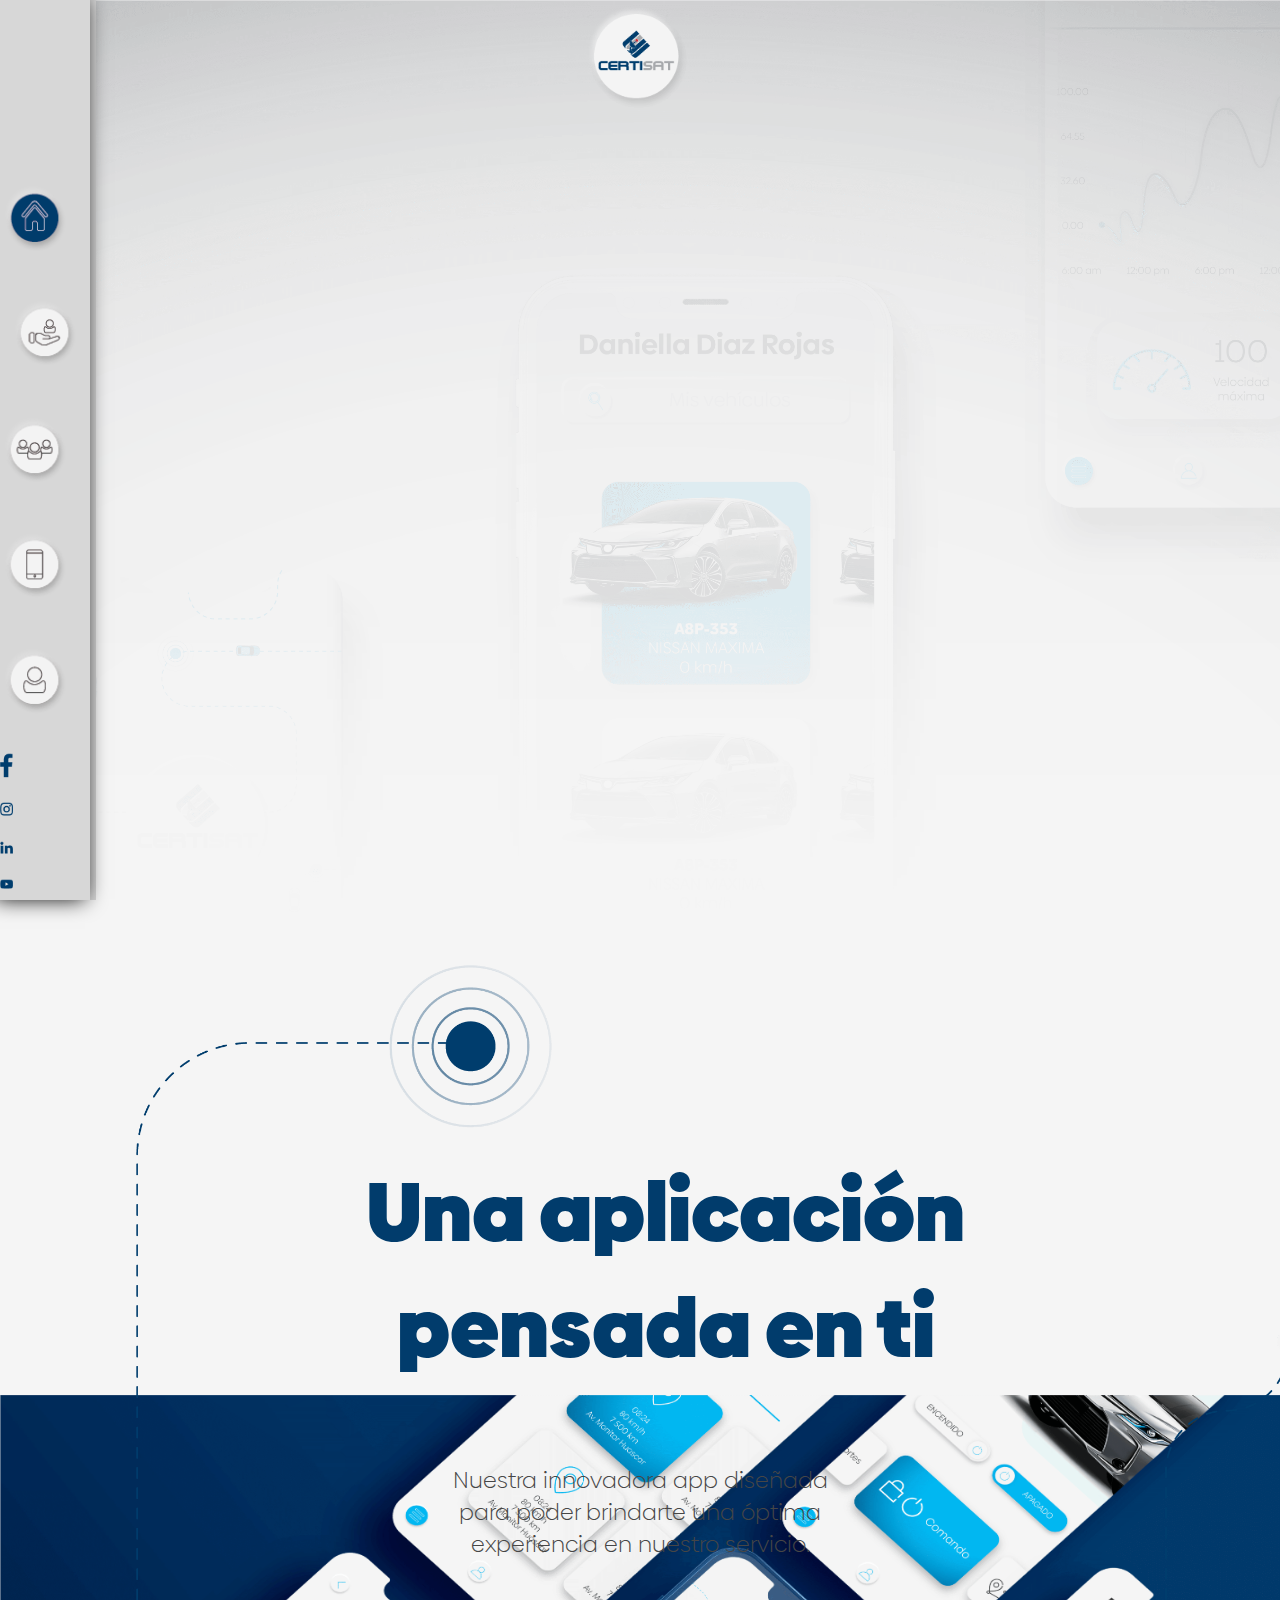
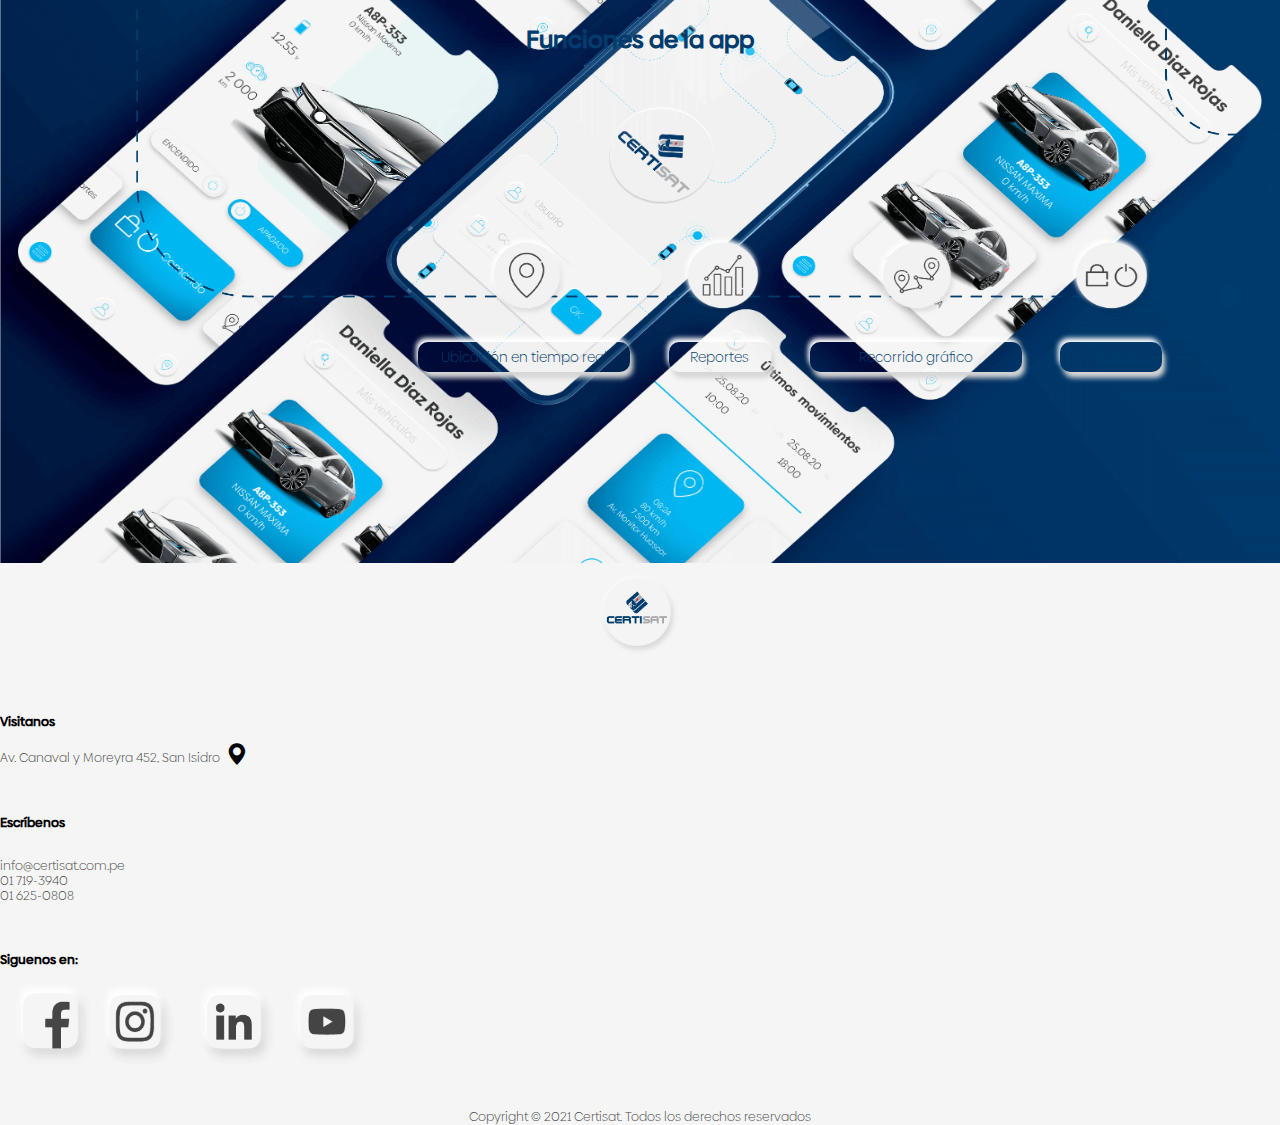
<file: probando.html>
<!DOCTYPE html>
<html lang="en">

<head>
  <meta charset="UTF-8">
  <meta http-equiv="X-UA-Compatible" content="IE=edge">
  <meta name="viewport" content="width=device-width, initial-scale=1.0">
  <title>Document</title>
  <link href="https://cdn.jsdelivr.net/npm/bootstrap@5.0.0-beta3/dist/css/bootstrap.min.css" rel="stylesheet"
    integrity="sha384-eOJMYsd53ii+scO/bJGFsiCZc+5NDVN2yr8+0RDqr0Ql0h+rP48ckxlpbzKgwra6" crossorigin="anonymous">

  <link rel="stylesheet" href="css/style2.css">
  <link href="https://fonts.googleapis.com/icon?family=Material+Icons" rel="stylesheet">
  <link href="https://fonts.googleapis.com/css2?family=Mulish:wght@400;700&display=swap" rel="stylesheet">
  <link rel="stylesheet" href="https://cdn.jsdelivr.net/npm/bootstrap-icons@1.4.1/font/bootstrap-icons.css">
  <script type="text/javascript" src="js/js.js"></script>
</head>

<body>
  <header>
    <nav role="navigation" class="menu-sidebar">
      <div id="menuToggle">
        <!--
          A fake / hidden checkbox is used as click reciever,
          so you can use the :checked selector on it.
          -->
        <input type="checkbox" />

        <!--
          Some spans to act as a hamburger.
          
          They are acting like a real hamburger,
          not that McDonalds stuff.
          -->
        <button>
          <div class="icon-menu">

            <img class="menu" src="imagenes/black_menu.png" alt="">
          </div>

        </button>

        <!--
          Too bad the menu has to be inside of the button
          but hey, it's pure CSS magic.
          -->


        <ul id="menu">
          <li><i class="bi bi-x" style="font-size: 10vw; margin-left: 8vw;"></i></li>
          <li>
            <a href="#"><img src="imagenes/ELEMENTOS-108.png" alt=""><span>Inicio</span></a>

          </li>
          <li>


            <a href="#"><img src="imagenes/ELEMENTOS-109.png" alt=""><span>Servicio</span></a><br>
            <div class="li-servicio" style="text-align: center;">
              <div class="servicio">

                <a href="#"><span>Certisat Security</span></a><br>
                <a href="#"><span>Certisat Gold</span></a><br>
                <a href="#"><span>Certisat lot</span></a><br>
                <a href="#"><span>Software Faktary</span></a><br>
              </div>
            </div>

          </li>
          <li>
            <a href="#"><img src="imagenes/ELEMENTOS-110.png" alt=""><span>Nosotros</span></a>

          </li>
          <li>
            <a href="#"><img src="imagenes/ELEMENTOS-111.png" alt=""><span>Contáctanos</span></a>

          </li>
          <li>
            <a href="#"><img src="imagenes/ELEMENTOS-112.png" alt=""><span>Inicio de Sesión</span></a>

          </li>

          <li>
            <div class="icon-media">
              <img src="imagenes/ELEMENTOS-50.png" alt="">
              <img src="imagenes/ELEMENTOS-51.png" alt="">
              <img src="imagenes/ELEMENTOS-52.png" alt="">
              <img src="imagenes/ELEMENTOS-53.png" alt="">
            </div>

          </li>


        </ul>

      </div>
    </nav>
  </header>

  <!--<input type="radio" name="color" id="color-box-input1">-->

  <div style="height: auto; background: rgba(40, 41, 41, 0.5);">
  </div>

  <div class="line-header">
  </div>


  <div class="wrapper">
    <img class="center" src="imagenes/ELEMENTOS-57.png" alt="">
  </div>

  <div class="background-image" id="background-image">
    <div id="layer">
    </div>
    <div class="container-fluid">
      <div class="row">

        <div class="col-1 col-sm-1  col-md-1 col-lg-1 col-xl-1 navbar-left">
          <div class="add-border-left">
          </div>
          <ul class="mcd-menu">
            <li>

              <a href="index.html"><img id="cambiarImagen2" src="imagenes/ELEMENTOS-49.png" alt=""></a>
            </li>
            <li>

              <!--<label class="color-box" id="color-box1" for="color-box-input1"></label>-->
              <img onclick="myFunction4()" class="imagenServicios" id="cambiarImagen" src="imagenes/ELEMENTOS-41.png"
                alt="">

              <ul id="miServicio4">
                <li>
                  <span>Servicios</span>
                </li>
                <li>

                  <div class="item-servicio"><a href="">Personas</a></div>

                </li>
                <li>
                  <div class="item-servicio"><a href="">Empresas</a></div>

                </li>
                <li>

                <li>
                  <div class="item-servicio"><a href="">Certisat IoT</a></div>
                </li>


            </li>
            <li>

            <li>
              <div class="item-servicio"><a href="">Software faktory</a></div>
            </li>


            </li>
          </ul>
          </li>
          <li>
            <a href="nosotros.html"><img src="imagenes/ELEMENTOS-42.png" alt=""></a>

          </li>
          <li>
            <a href="contactanos.html"><img src="imagenes/ELEMENTOS-43.png" alt=""></a>
          </li>
          <li>
            <a href=""><img src="imagenes/ELEMENTOS-44.png" alt=""></a>
          </li>
          </ul>

        </div>

        <div class="col-12 col-sm-10 col-md-10 col-lg-10 col-xl-10  main-title ">


          <div class="container">
            <img  src="imagenes/ELEMENTOS-05.png" alt="">
            <h1 class="title">Una aplicación pensada en ti</h1>
            <p class="descripcion">Nuestra innovadora app diseñada<br> para poder brindarte una óptima<br>
              experiencia en nuestro servicio.
            </p>
            <h2 class="subtitle">Funciones de la app</h2>
          </div>

          <div class="funcion-app">
            <div class="group-funcion">
              <div class="img-funcion">
                <img src="imagenes/ELEMENTOS-77.png" alt="">

                <div class="custom-icon">
                  <span>Ubicación en tiempo real</span>
                </div>

              </div>
              <div class="img-funcion">
                <img src="imagenes/ELEMENTOS-76.png" alt="">
                <div>
                  <span>Reportes</span>
                </div>
              </div>
              <div class="img-funcion">
                <img src="imagenes/ELEMENTOS-75.png" alt="">
                <div class="custom-icon">
                  <span>Recorrido gráfico</span>
                </div>
              </div>
              <div class="img-funcion">
                <img src="imagenes/ELEMENTOS-74.png" alt="">
                <div>
                  <span>Comandos</span>
                </div>
              </div>

            </div>

          </div>


        </div>

        <div class="col-12 col-sm-1 col-md-1 col-lg-1 col-xl-1">
          <div class="icon-bar">
            <img src="imagenes/ELEMENTOS-68.png" alt="">
            <img src="imagenes/ELEMENTOS-67.png" alt="">
            <img src="imagenes/ELEMENTOS-66.png" alt="">
            <img src="imagenes/ELEMENTOS-65.png" alt="">
            </a>
          </div>
        </div>

      </div>
    </div>
  </div>

  <!--Section 2 -->


  <div class="clientes">
    <img src="imagenes/ELEMENTOS-09.png" alt="">
  </div>







  <footer>
    <div class="container-footer">
      <div class="row">
        <div class="col-sm-12 col-md-12 col-lg-12 col-xl-3 col-logo ">
          <img class="logo" src="imagenes/ELEMENTOS-57.png" alt="">
        </div>


        <div class="col-sm-6 col-md-6 col-lg-6 col-xl-3 col-contact">

          <div class="footer-text">
            <h1>Visitanos</h1>
            <p>Av. Canaval y Moreyra 452, San Isidro<i class="bi bi-geo-alt-fill"></i></p>
          </div>


        </div>

        <div class="col-sm-6 col-md-6 col-lg-6  col-xl-3  col-contact">
          <div class="footer-text2">
            <h1>Escríbenos</h1>
            <p>info@certisat.com.pe</p>
            <p>01 719-3940</p>
            <p>01 625-0808</p>
          </div>
        </div>

        <div class="col-sm-12 col-md-12 col-lg-12 col-xl-3 col-social-media">
          <h1>Siguenos en:</h1>
          <div class="group-img">
            <img src="imagenes/ELEMENTOS-50.png" alt="">
            <img src="imagenes/ELEMENTOS-51.png" alt="">
            <img src="imagenes/ELEMENTOS-52.png" alt="">
            <img src="imagenes/ELEMENTOS-53.png" alt="">

          </div>
        </div>
      </div>

      <div class="copyright">
        <p>Copyright © 2021 Certisat. Todos los derechos reservados</p>
      </div>

    </div>
  </footer>




</body>

</html>
</file>
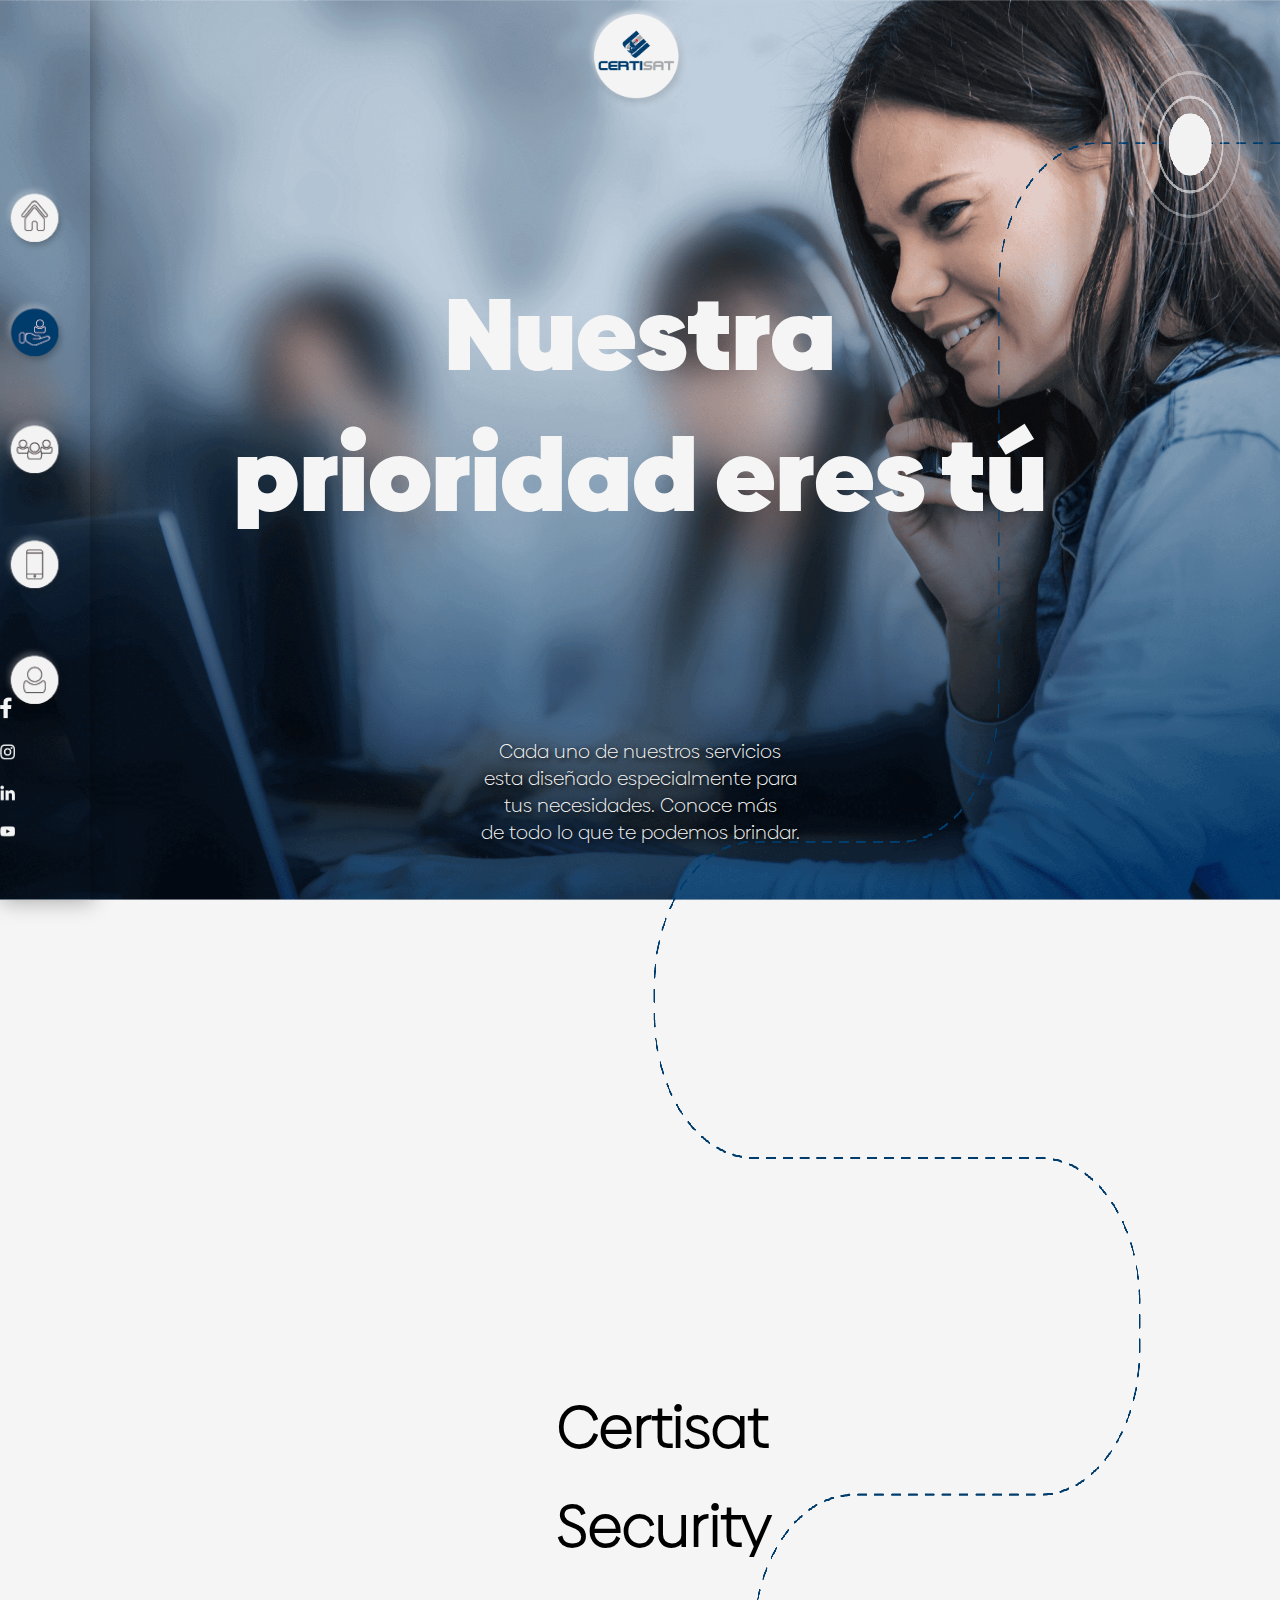
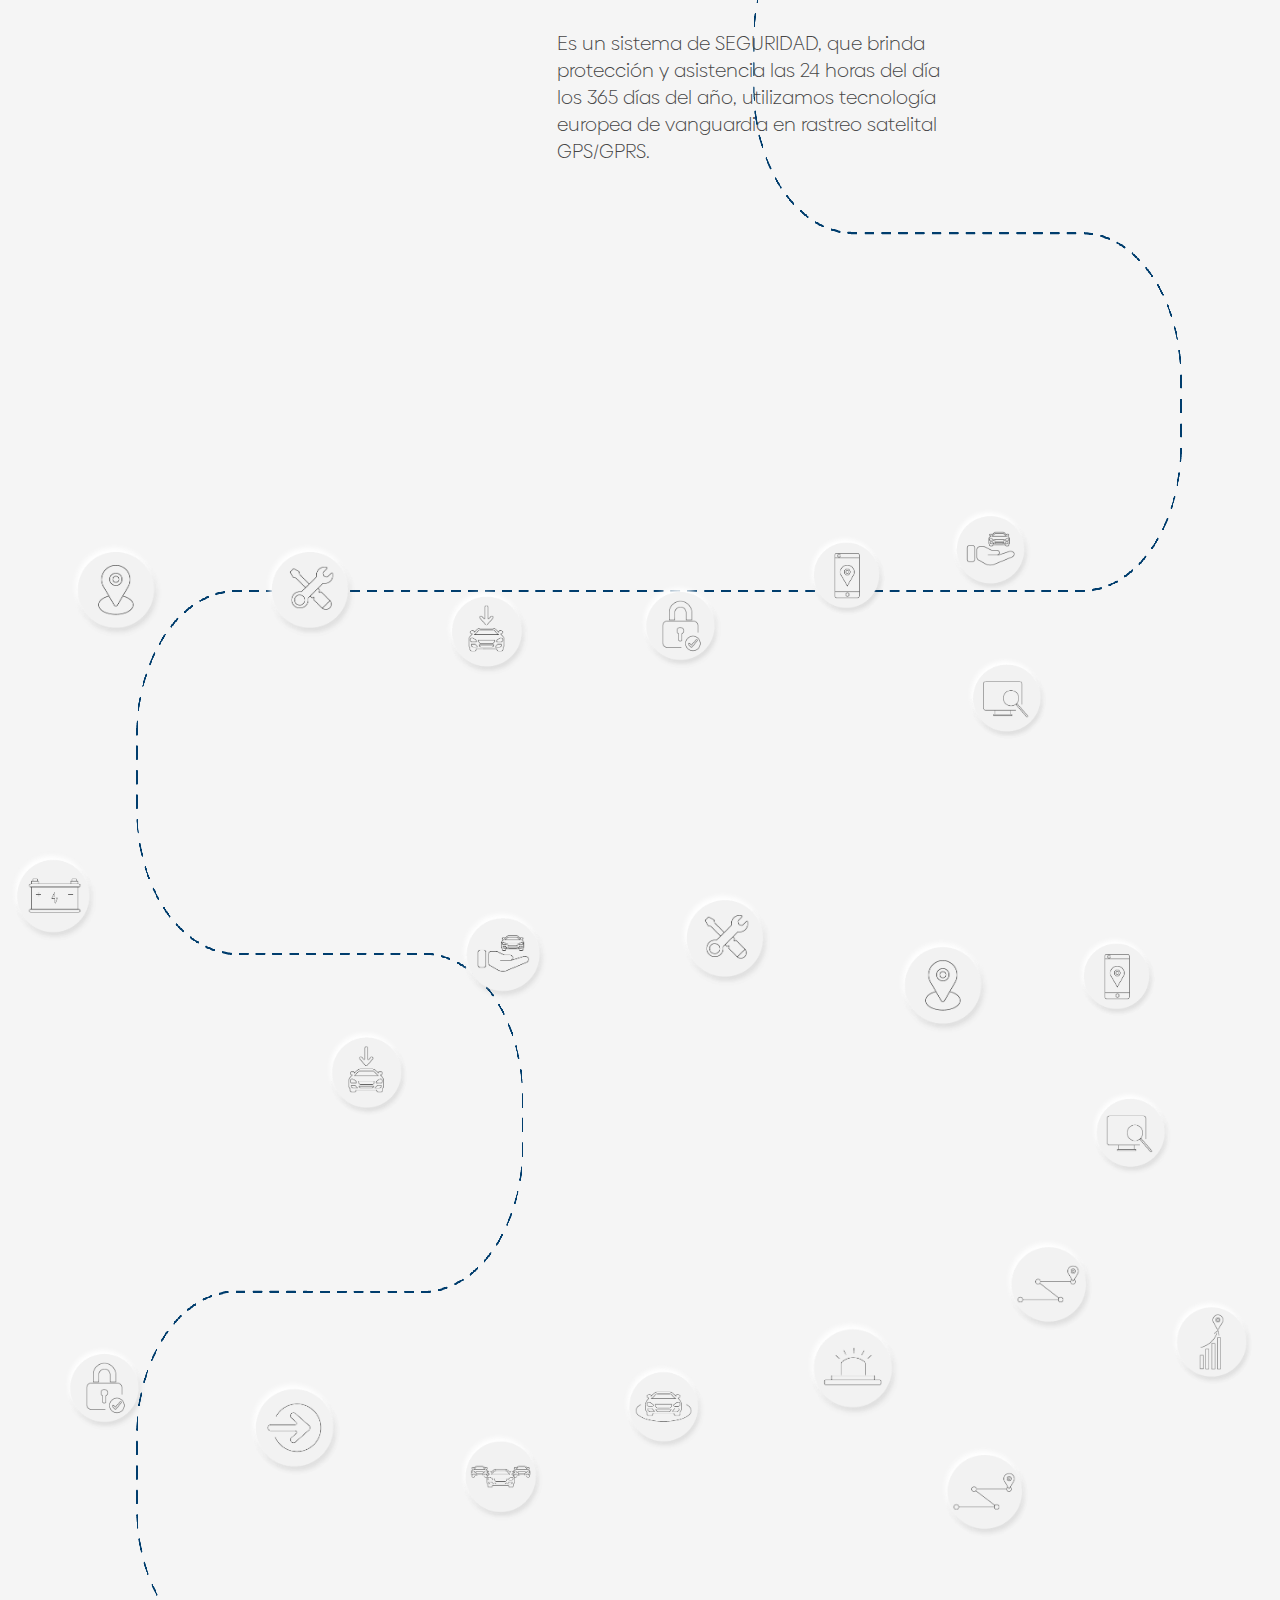
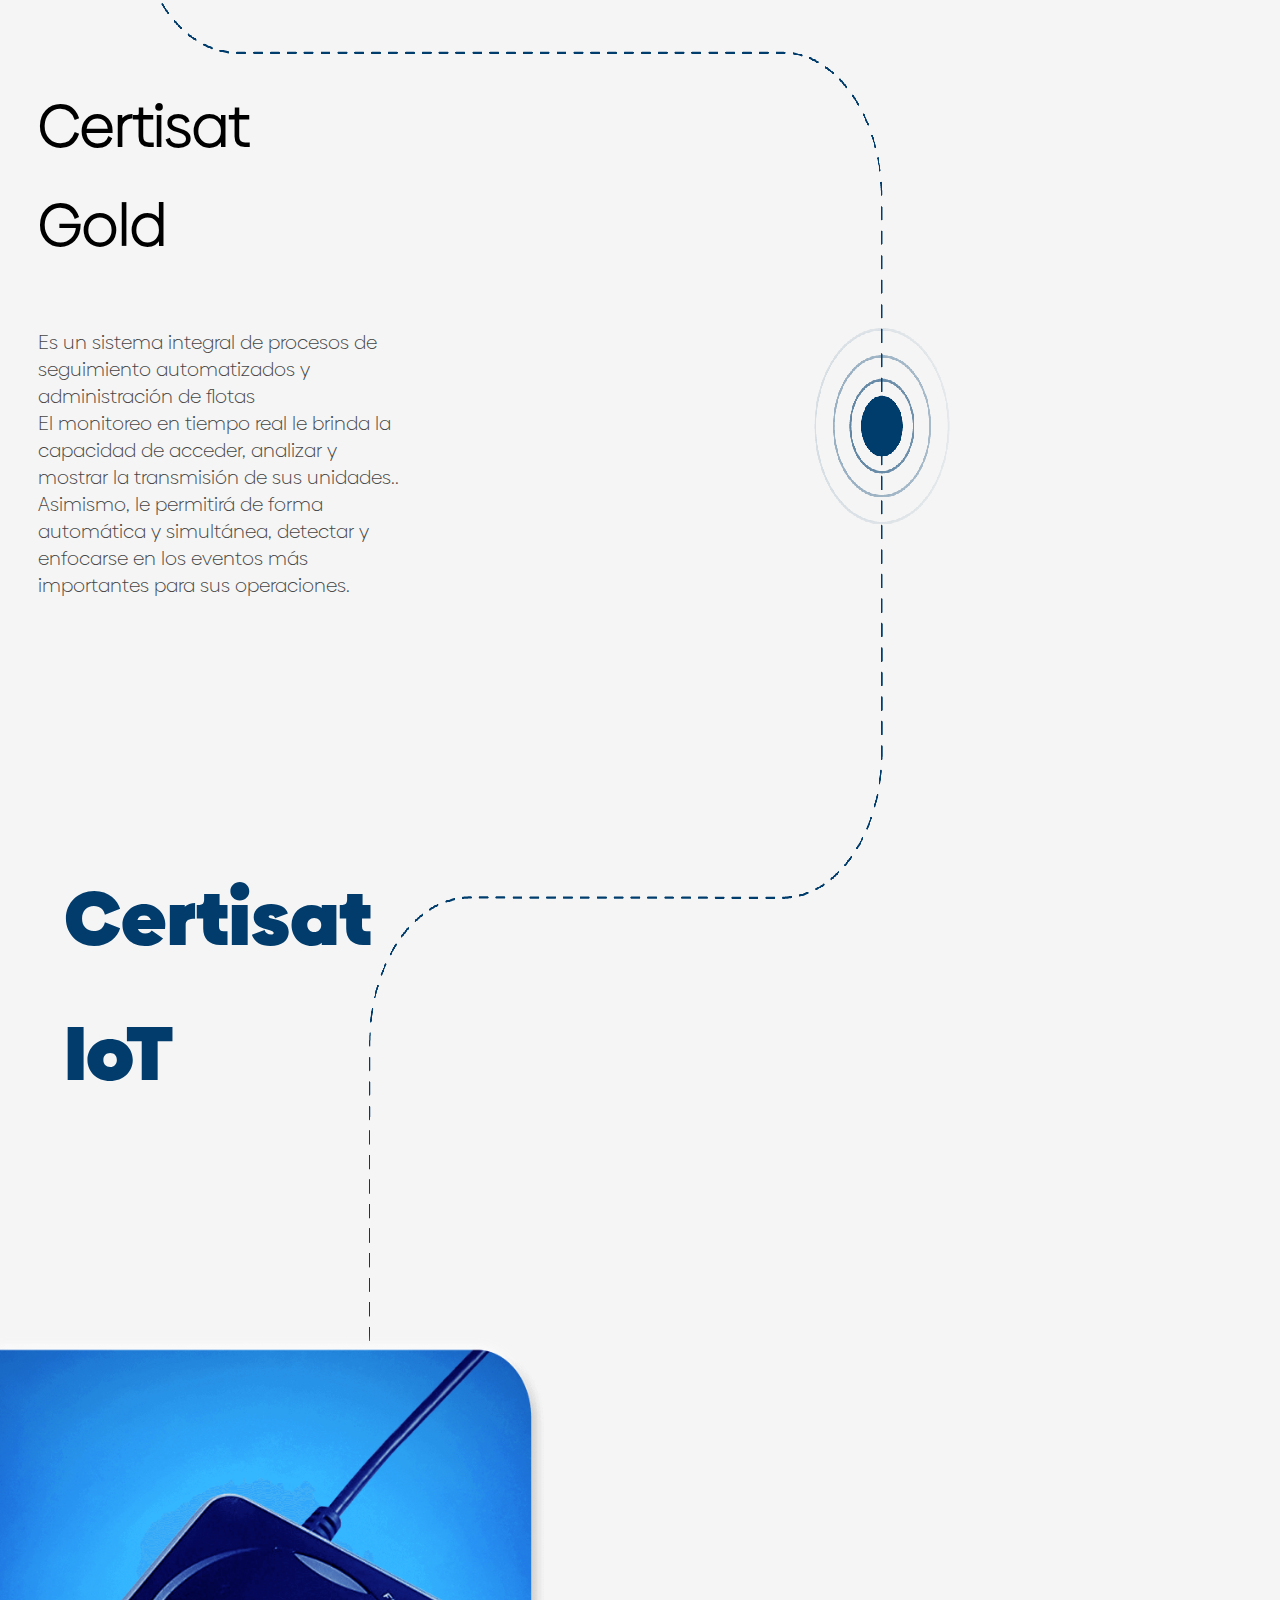
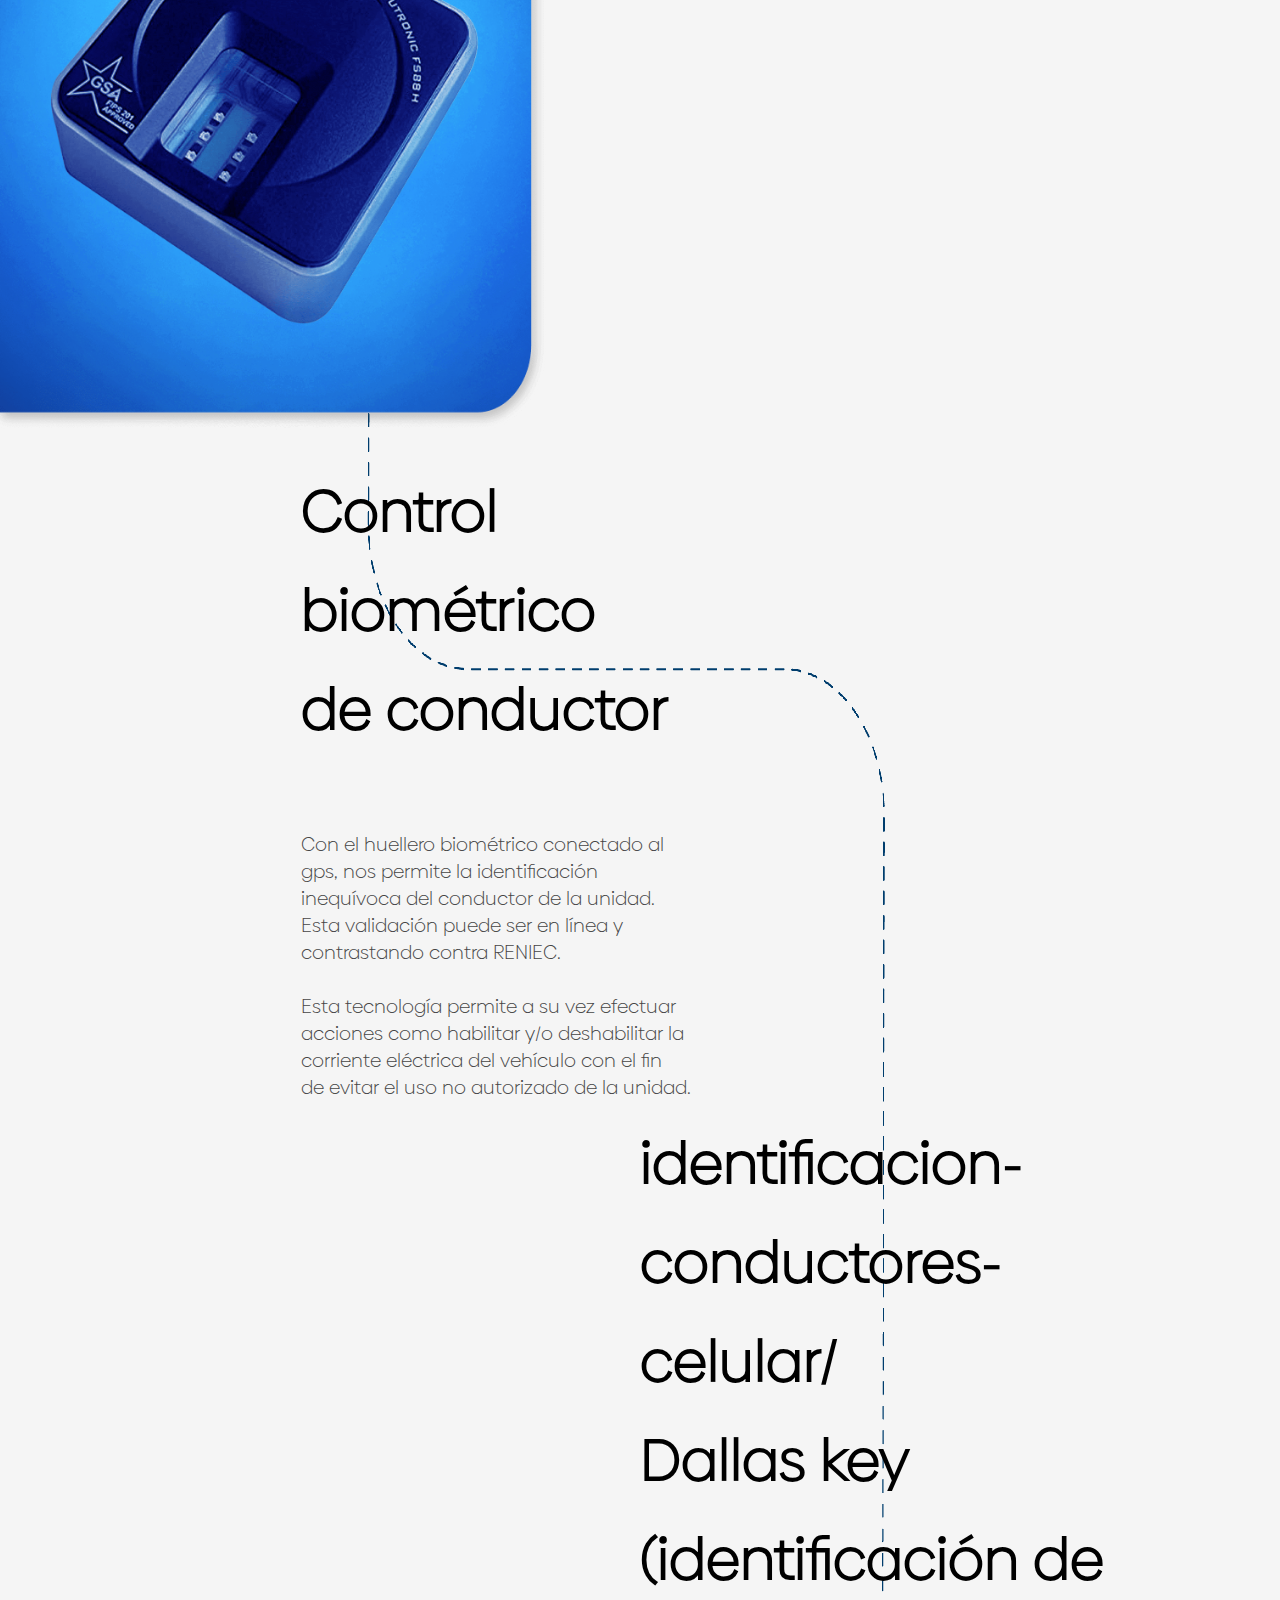
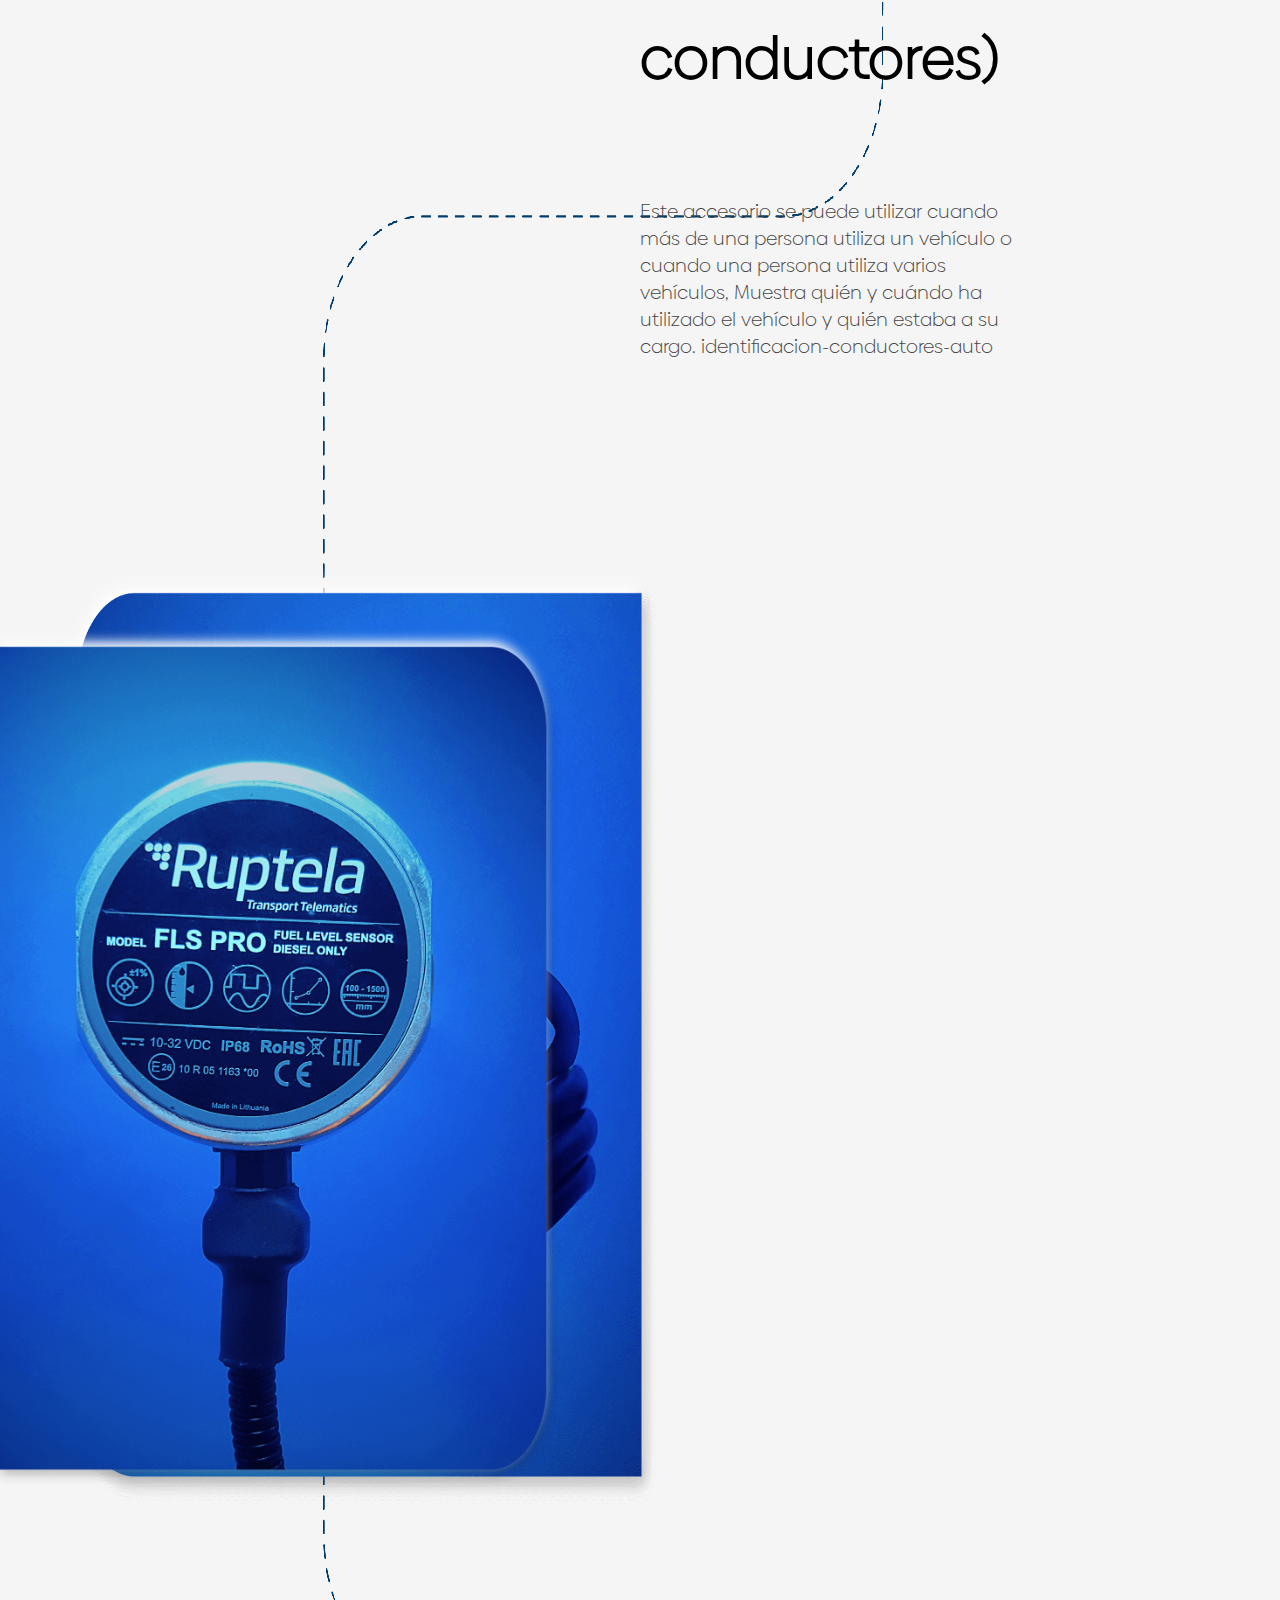
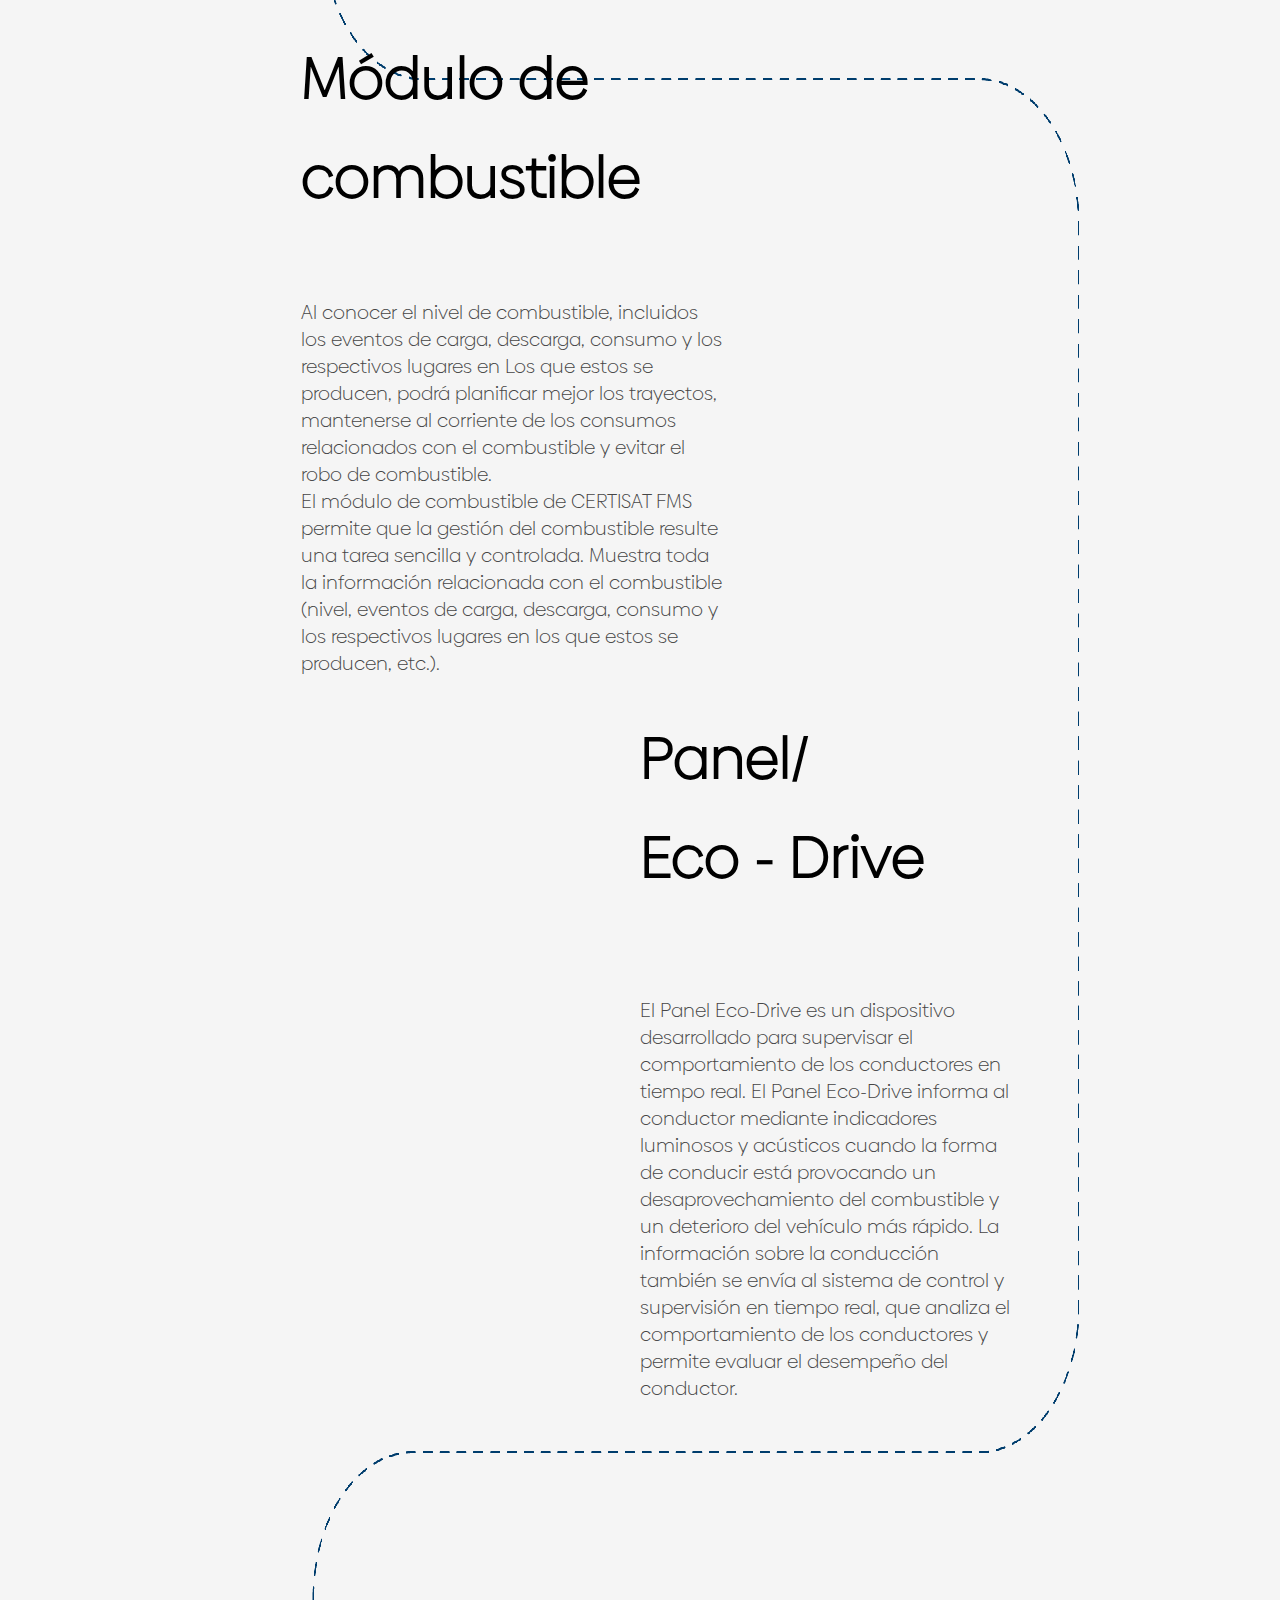
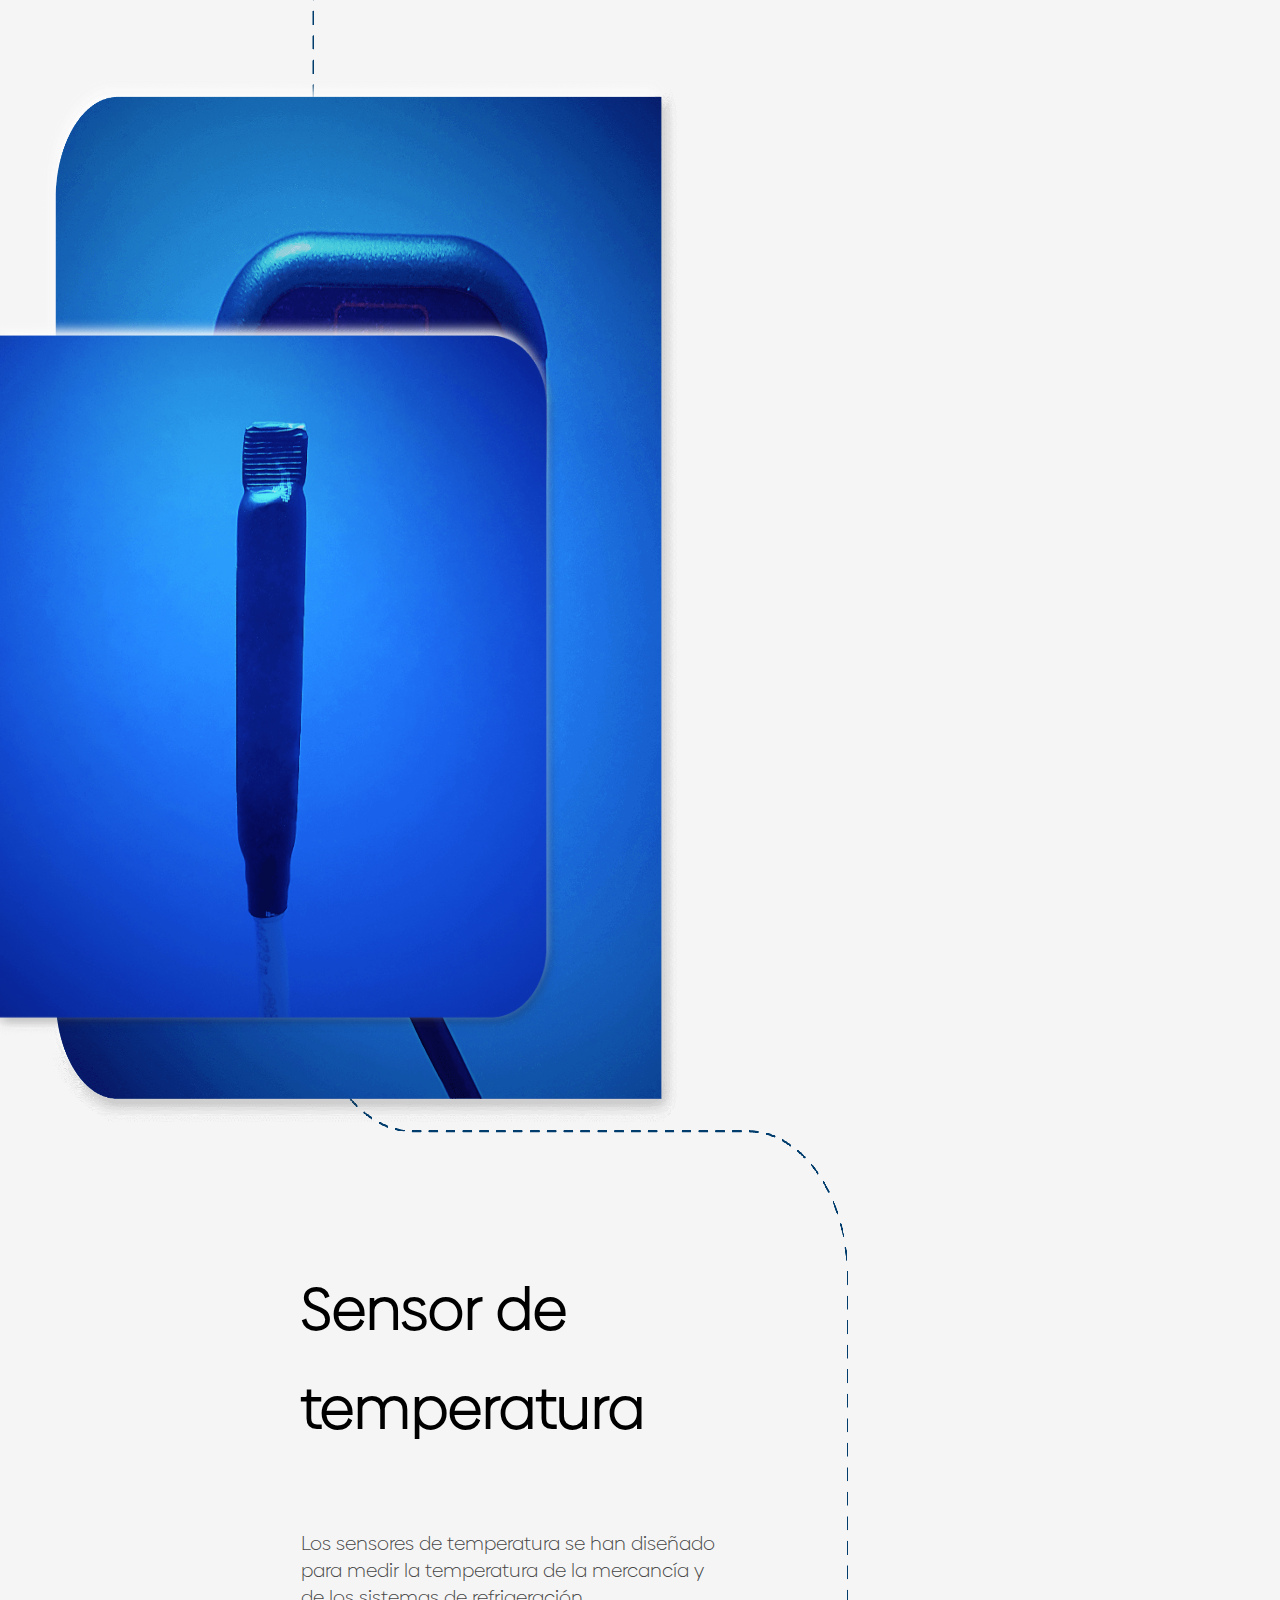
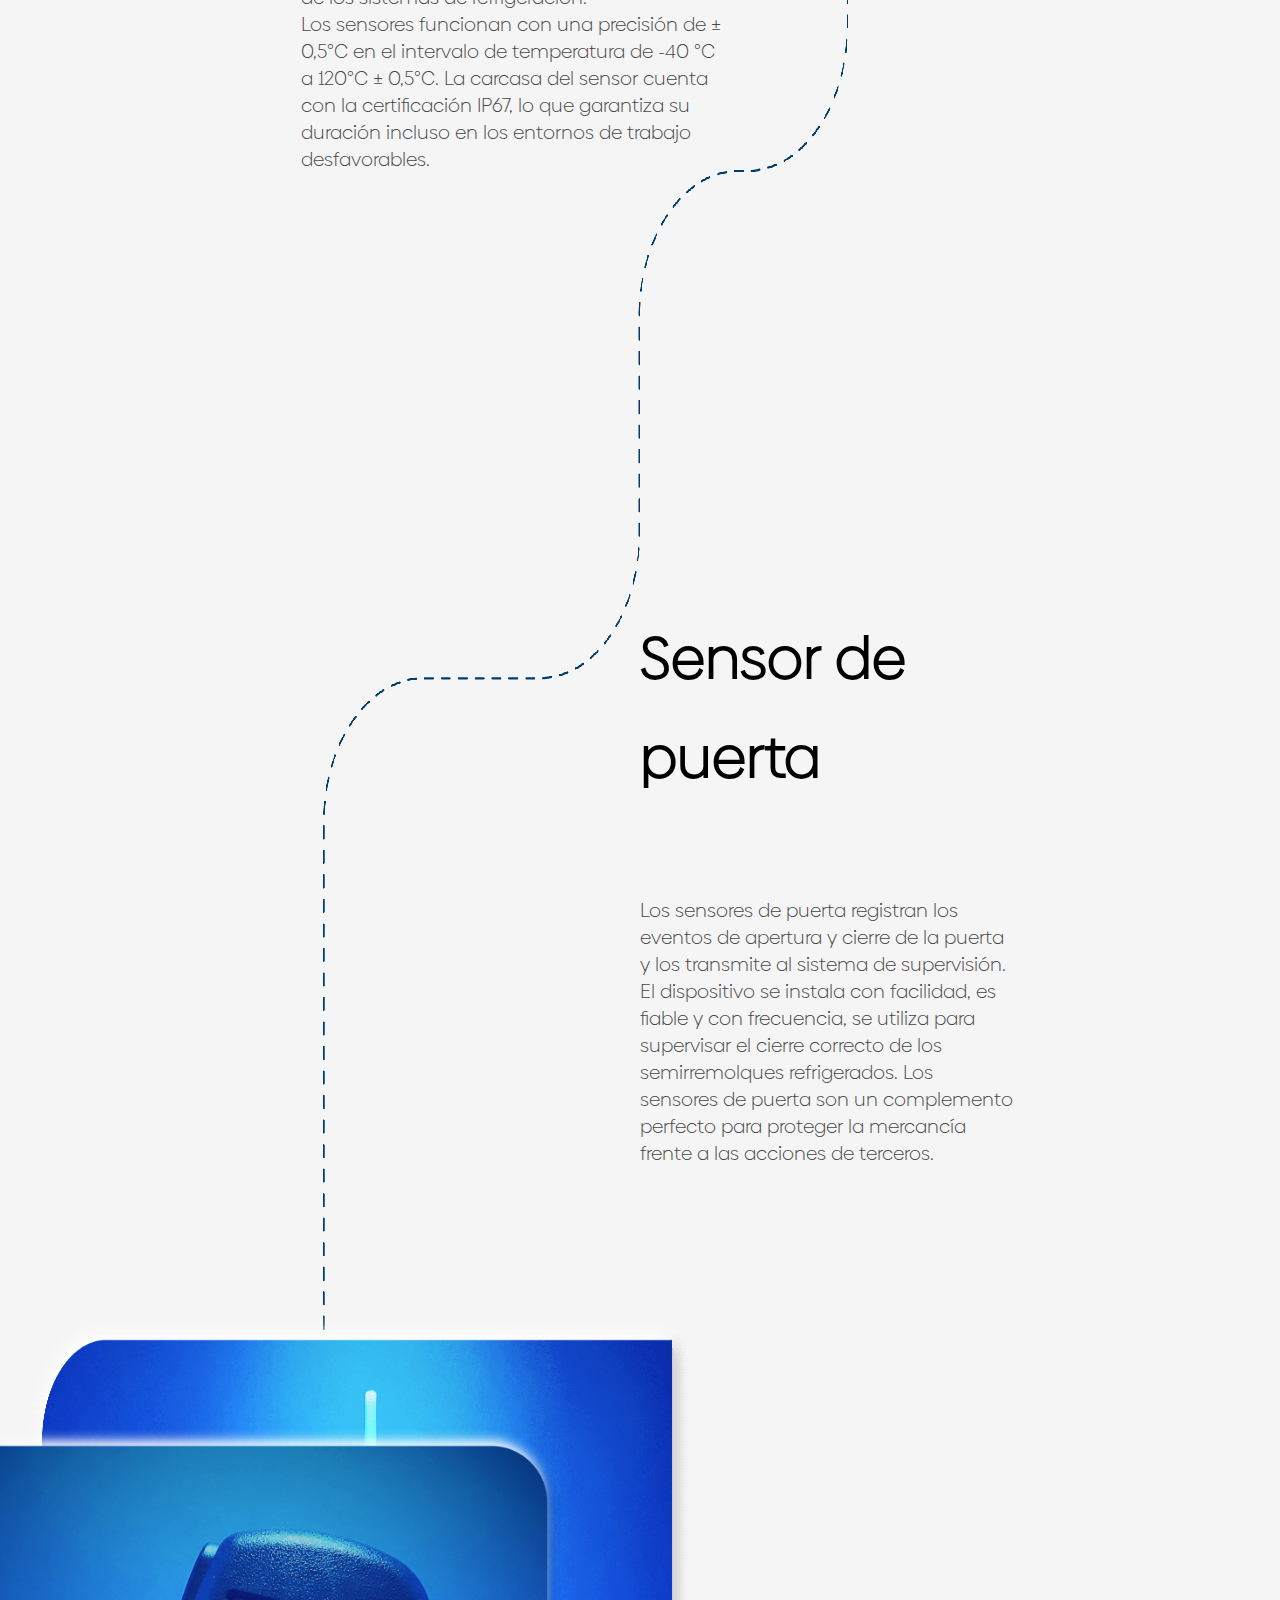
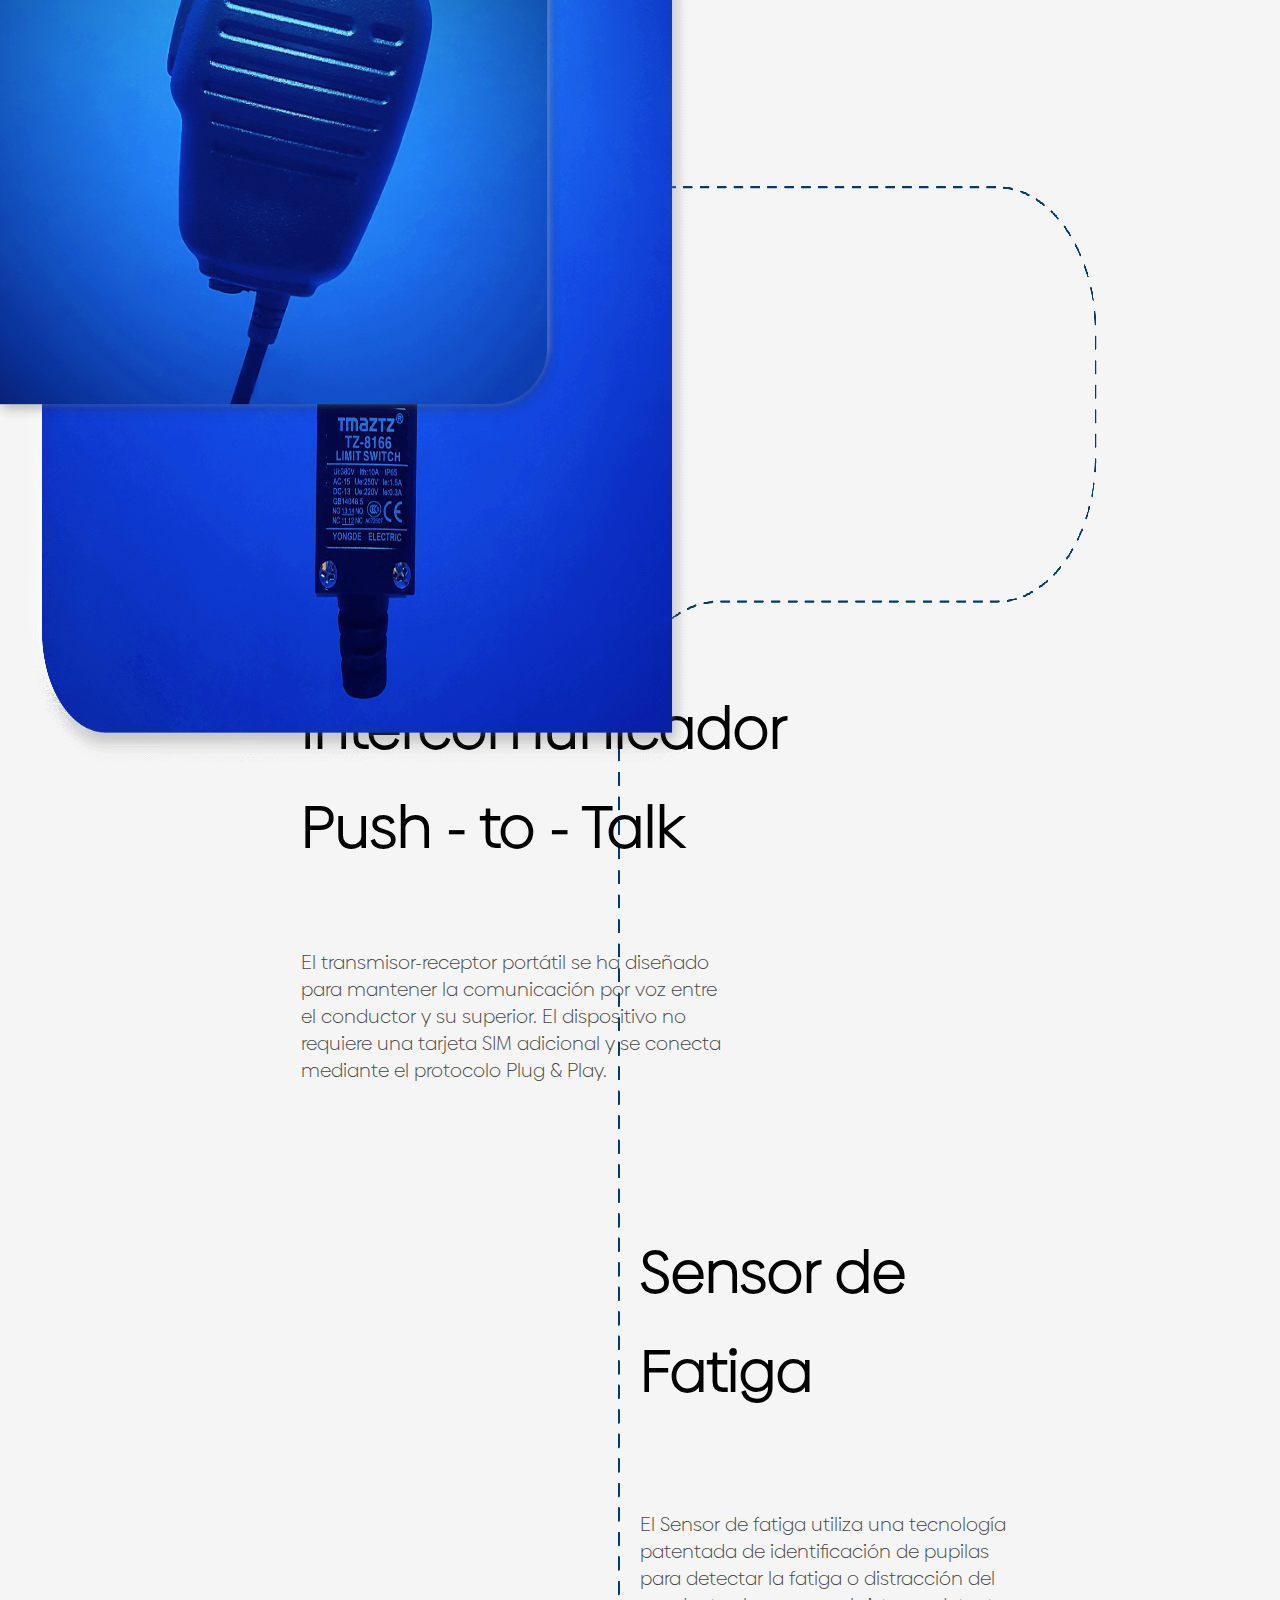
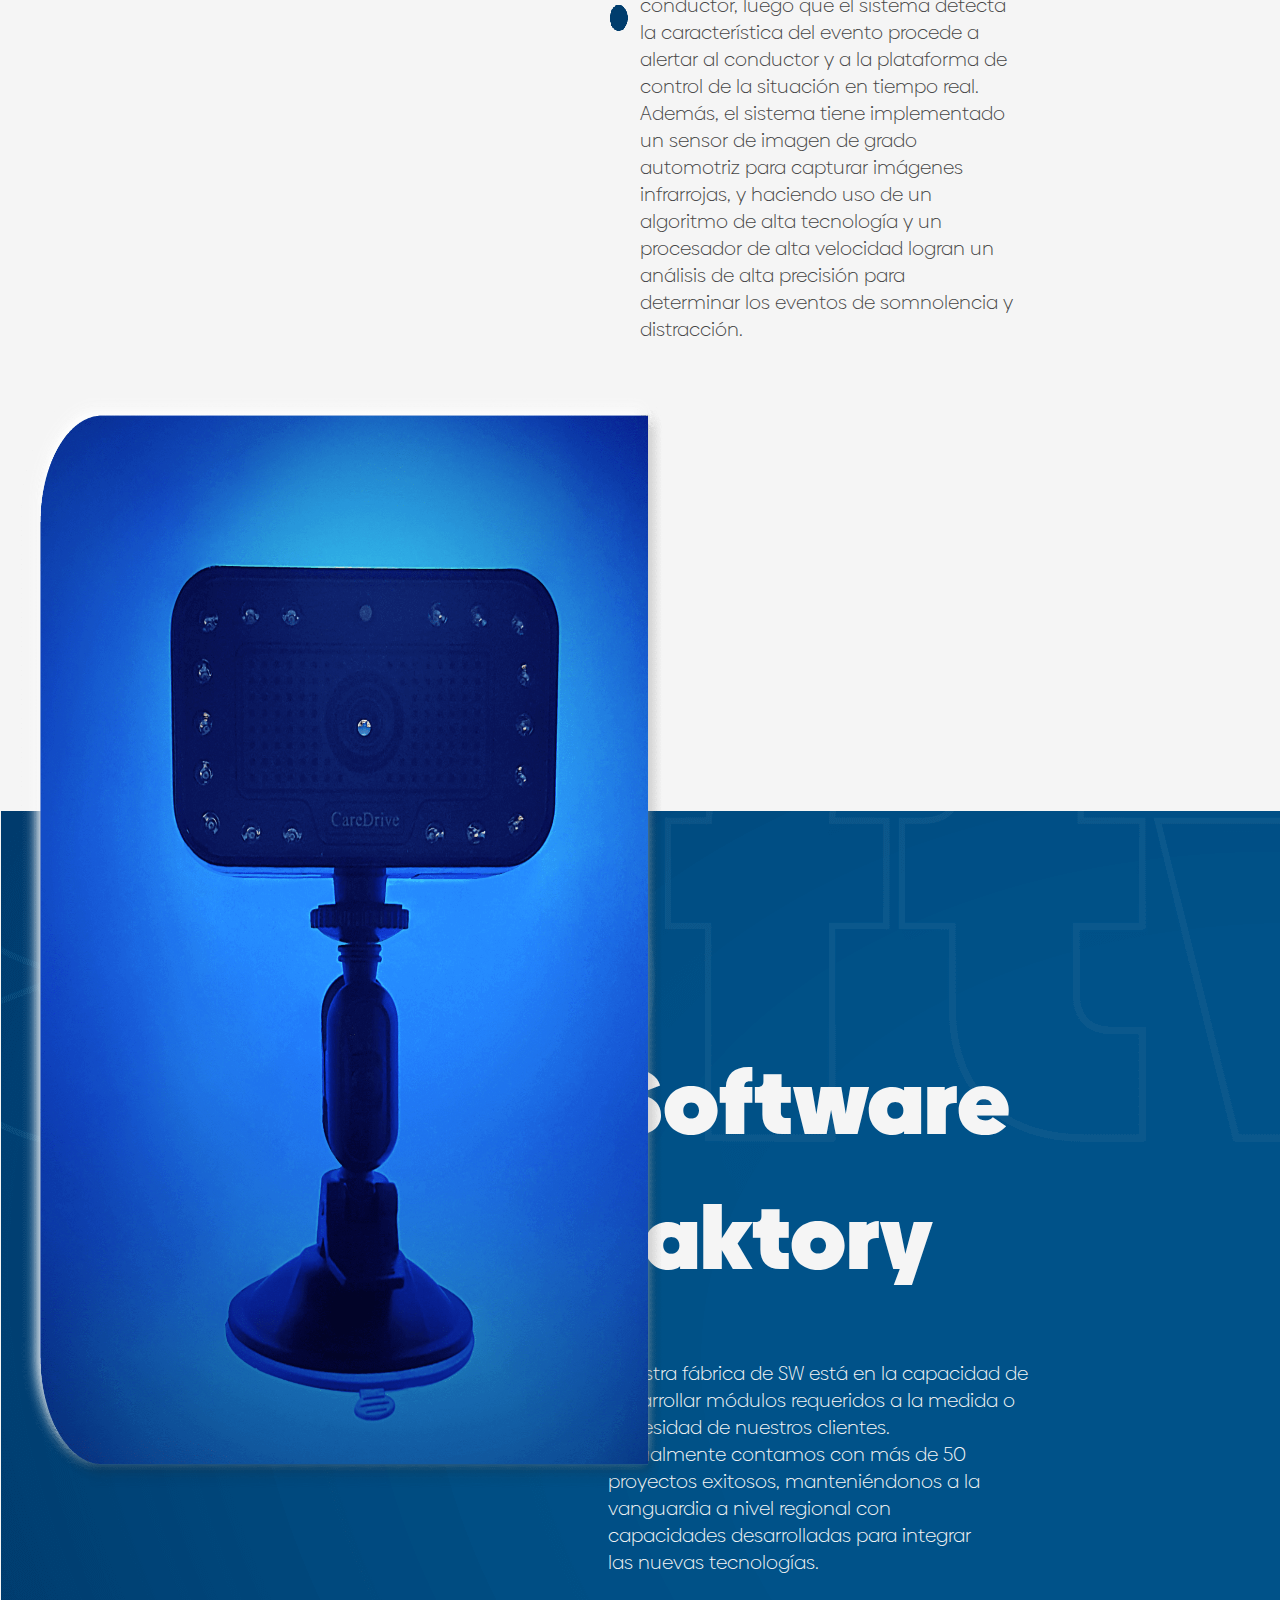
<file: servicios.html>
<!DOCTYPE html>
<html lang="en">
   <head>
       <!-- META CHARSET -->
       <meta charset="UTF-8">
       <meta http-equiv="X-UA-Compatible" content="IE=edge">
       <!-- META VIEWPORT -->
       <meta name="viewport" content="width=device-width, initial-scale=1.0">
       <!-- TITLE -->
       <title>Servicios Monitoreo GPS - Certisat</title>
       <!-- META DESCRIPTION -->
       <meta name="description" content="Brindamos servicio GPS profesional de monitoreo, control y recuperación vehicular. Más de 11 años de experiencia nos respaldan">
       <!-- META KEYWORDS -->
       <meta name="keywords" content="control, monitoreo de vehiculo, gps, recuperacion de vehiculo, control biometrico de conductor,sensor de fatiga, sensor de puerta, sensor de temperatura, modulo de combustible">
       <link rel="shortcut icon" type="image/ico" href="../CERTISAT-WEBSITE/imagenes/logo-certisat-mobile.png">
      <!-- CSS only -->
      <link href="https://cdn.jsdelivr.net/npm/bootstrap@5.0.0-beta3/dist/css/bootstrap.min.css" rel="stylesheet"
         integrity="sha384-eOJMYsd53ii+scO/bJGFsiCZc+5NDVN2yr8+0RDqr0Ql0h+rP48ckxlpbzKgwra6" crossorigin="anonymous">
      <link rel="stylesheet" href="css/servicios.css">
      <link href="https://fonts.googleapis.com/icon?family=Material+Icons" rel="stylesheet">
      <link href="https://fonts.googleapis.com/css2?family=Mulish:wght@400;700&display=swap" rel="stylesheet">
      <link rel="stylesheet" href="https://cdn.jsdelivr.net/npm/bootstrap-icons@1.4.1/font/bootstrap-icons.css">
   </head>
   <body>
      <div class="background-image" id="mybody">
         <img class="puntero-page" src="imagenes/linea-punteada-monitoreo-vehiculos.png" alt="imagen de lineas punteadas con iconos de vehiculos encima">
         <header>
            <nav role="navigation" class="menu-sidebar">
               <div id="menuToggle">
                  <input type="checkbox" />
                  <button>
                     <div class="icon-menu">
                        <img class="menu" src="imagenes/menu-negro-hamburguesa.png" alt="menu negro de tipo hamburguesa">
                     </div>
                  </button>
                  <ul id="menu">
                     <li><i class="bi bi-x" style="font-size: 10vw; margin-left: 8vw;"></i></li>
                     <li>
                        <a onclick="geBoxShadowInicio()" href="index.html"><img src="imagenes/icono-inicio-transparente.png" alt="icono de inicio transparente"><span id="inicio" >Inicio</span></a>
                     </li>
                     <li>
                        <a onclick="subElementServicio()" href="#"><img src="imagenes/icono-servicios-transparente.png" alt="icono de servicios transparente"><span  id="subElementServicio">Servicio</span></a><br>
                        <div class="li-servicio" id="li-servicio" style="text-align: center;">
                           <div class="servicio">
                              <a  href="servicios.html#security"><span>Certisat Security</span></a><br>
                              <a  href="servicios.html#gold"><span>Certisat Gold</span></a><br>
                              <a  href="servicios.html#Iot"><span>Certisat lot</span></a><br>
                              <a  href="servicios.html#faktory"><span>Software Faktary</span></a><br>
                           </div>
                        </div>
                     </li>
                     <li>
                        <a onclick="subElementNosotros()" href="#"><img src="imagenes/icono-nosotros-transparente.png" alt="icono nosotros transparente"><span  id="subElementNosotros">Nosotros</span></a>
                        <div class="li-servicio" id="li-nosotros" style="text-align: center;">
                           <div class="servicio">
                              <a href="nosotros.html#misionVision"><span>Misión - Visión</span></a><br>
                              <a href="nosotros.html#valores"><span>Valores</span></a><br>
                              <a href="nosotros.html#preguntas"><span>Preguntas<br
                                 style="display: block;content: '';margin-top: -13px;">frecuentes</span></a><br>
                           </div>
                        </div>
                     </li>
                     <li>
                        <a onclick="boxShadowContacto()" href="contactanos.html"><img src="imagenes/icono-contactanos-transparente.png" alt="icono contactanos transparente"><span id="contacto">Contáctanos</span></a>
                     </li>
                     <li>
                        <a onclick="boxShadowLogIn()" href="https://sistemasplus.certisat.com/faces/principal/login.xhtml;jsessionid=ED8ACBF64B47CD64ABD139D80CFA2289"><img src="imagenes/icono-iniciar-sesion-transparente.png" alt="icono iniciar sesion transparente"><span id="login">Inicio de Sesión</span></a>
                     </li>
                     <div class="icon-media">
                      <a href="https://www.facebook.com/Certisat-GPS-100887952175143/" target="_blank"><img
                        src="imagenes/icono-facebook-monitoreo-gps.png"
                        alt="icono de la página facebook sobre monitoreos de vehiculos y el uso de gps"></a>
                      <a href="https://www.instagram.com/certisat?r=nametag" target="_blank"><img
                          src="imagenes/icono-instagram-monitoreo-gps.png"
                          alt="icono de la red social instagram sobre monitoreos de vehiculos y el uso de gps"></a>
                      <a href="#"><img src="imagenes/icono-linkedin-monitoreo-gps.png"
                          alt="icono de la red social linkedin sobre monitoreos de vehiculos y el uso de gps"></a>
                      <a href="https://www.youtube.com/channel/UC6EkihHy7pOBu5mMhdFNBig" target="_blank"><img
                          src="imagenes/icono-youtube-monitoreo-gps.png"
                          alt="icono del canal de youtube sobre monitoreos de vehiculos y el uso de gps"></a>
                     </div>
                     </li>
                  </ul>
               </div>
            </nav>
         </header>
         <div id="layer">
         </div>
         <div class="line-header">
         </div>
         <div class="wrapper">
            <img class="center" src="imagenes/logo-circular-certisat-monitoreo-vehiculo.png" alt="logo con forma circular de certisat con direccion al monitoreo de vehiculos">
         </div>
         <div class="container-fluid" id="container-fluid">
            <div class="row">
               <div class="col-1 col-sm-1  col-md-1 col-lg-1 col-xl-1 navbar-left">
                  <ul class="mcd-menu">
                     <li>
                        <a href="index.html"><img src="imagenes/icono-inicio-aplicacion-gps.png" alt="icono inicio de aplicacion de vehiculo gps"></a>
                     </li>
                     <li>
                        <a> <img onmouseover="myFunction3()" class="imagenServicios" id="cambiarImagen"
                           src="imagenes/icono-servicios-azul.png" alt="icono de servicios de color blanco"></a>
                        <ul id="miServicio2">
                           <li>
                              <span style="font-weight: bold;">Servicios</span>
                           </li>
                           <li>
                              <div class="item-servicio"><a href="servicios.html#security">Personas</a></div>
                           </li>
                           <li>
                              <div class="item-servicio"><a href="servicios.html#gold">Empresas</a></div>
                           </li>
                           <li>
                           </li>
                           <li>
                              <div class="item-servicio"><a href="servicios.html#Iot">Certisat IoT</a></div>
                           </li>
                           </li>
                           <li>
                           <li>
                              <div class="item-servicio"><a href="servicios.html#faktory">Software faktory</a></div>
                           </li>
                        </ul>
                     </li>
                     <li>
                        <a href="nosotros.html"><img id="cambiarImagen2" src="imagenes/icono-nosotros-blanco.png" alt="icono nosotros azul"></a>
                     </li>
                     <li>
                        <a href="contactanos.html"><img src="imagenes/icono-contactanos-blanco.png"alt="icono contactanos blanco"></a>
                     </li>
                     <li>
                        <a href="https://sistemasplus.certisat.com/faces/principal/login.xhtml;jsessionid=ED8ACBF64B47CD64ABD139D80CFA2289"><img src="imagenes/icono-inicio-sesion-blanco.png" alt="icono de inicio de sesion blanco"></a>
                     </li>
                  </ul>
               </div>
               <div class="col-12 col-sm-10 col-md-10 col-lg-10 col-xl-10  main-title">
                  <h1 class="title">Nuestra<br>prioridad eres tú</h1>
                  <p class="descripcion">Cada uno de nuestros servicios<br> esta diseñado especialmente para<br>
                     tus necesidades. Conoce más <br>de todo lo que te podemos brindar.
                  </p>
               </div>
               <div class="col-12 col-sm-1 col-md-1 col-lg-1 col-xl-1 social-media-main">
                  <div class="icon-bar">
                     <a href="https://www.facebook.com/Certisat-GPS-100887952175143/" target="_blank"><img src="imagenes/min-icono-facebook-monitoreo-vehiculos.png" alt="icono pequeño de facebook con direccion al monitoreo de vehiculos"></a>
                     <a href="https://www.instagram.com/certisat?r=nametag" target="_blank"><img src="imagenes/min-icono-instagram-monitoreo-vehiculos.png" alt="icono pequeño de instagram con direccion al monitoreo de vehiculos"></a>
                     <a href=""><img src="imagenes/min-icono-linkedin-monitoreo-vehiculos.png" alt="icono pequeño de linkedin con direccion al monitoreo de vehiculos" target="_blank"></a>
                     <a href="https://www.youtube.com/channel/UC6EkihHy7pOBu5mMhdFNBig" target="_blank"><img src="imagenes/min-icono-youtube-monitoreo-vehiculos.png" alt="icono pequeño de youtube con direccion al monitoreo de vehiculos"></a>
                  </div>
               </div>
            </div>
         </div>
      </div>
      <!-- Section 2 -->
      <div class="container-fluid">
         <div class="row">
            <div class="col-sm-12 col-md-6 col-lg-6 col-xl-6 certi-security">
               <div>
                  <span id="security">Certisat</span> <span id="line-space1">Security</span>
                  <br>
                  <br>
                  <p>Es un sistema de SEGURIDAD, que brinda<br>
                     protección y asistencia las 24 horas del día<br>
                     los 365 días del año, utilizamos tecnología<br>
                     europea de vanguardia en rastreo satelital<br>
                     GPS/GPRS.
                  </p>
               </div>
            </div>
            <div class="col-sm-12 col-md-6 col-lg-6 col-xl-6 ">
               <div class="fila1">
                  <div class="group-icon">
                     <img class="icon-feature ic" id="changeIcon1"
                        src="imagenes/ELEMENTOS-78.png" alt="">
                     <div class="tag-icon" id="showTagIcon1">
                        <span>Ubicación en tiempo real</span>
                     </div>
                  </div>
                  <div class="group-icon">
                     <img onmouseover="mostrarDesIcon2(this)" class="icon-feature" id="changeIcon2"
                        src="imagenes/ELEMENTOS-79.png" alt="">
                     <div class="tag-icon" id="showTagIcon2">
                        <span>Mantenimiento</span>
                     </div>
                  </div>
                  <div class="group-icon">
                     <div class="tag-icon" id="showTagIcon3">
                        <span>Instalación en casa</span>
                     </div>
                     <img onmouseover="mostrarDesIcon3(this)" class="icon-feature" id="changeIcon3"
                        src="imagenes/ELEMENTOS-80.png" alt="">
                  </div>
               </div>
               <div class="fila2" style="position: relative;z-index: 999;">
                  <div class="group-icon group-icon2">
                     <div class="tag-icon" id="showTagIcon6" style="margin-right: 6vw;">
                        <span>Bloqueo desde app</span>
                     </div>
                     <img onmouseover="mostrarDesIcon6(this)" id="changeIcon6" class="icon-feature icon-feature-slight icon1"
                        src="imagenes/ELEMENTOS-81.png" alt="">
                  </div>
                  <div class="group-icon group-icon3">
                     <img onmouseover="mostrarDesIcon5(this)" id="changeIcon5" class="icon-feature icon2"
                        src="imagenes/ELEMENTOS-85.png" alt="">
                     <div class="tag-icon" id="showTagIcon5">
                        <span>App movil</span>
                     </div>
                  </div>
                  <div class="group-icon group-icon4">
                     <img onmouseover="mostrarDesIcon4(this)" id="changeIcon4" class="icon-feature icon3"
                        src="imagenes/ELEMENTOS-84.png" alt="">
                     <div class="tag-icon" id="showTagIcon4">
                        <span>Recupero de vehículo</span>
                     </div>
                  </div>
               </div>
               <div class="fila3" style="position: relative;z-index: 999;">
                  <div class="group-icon group-icon5">
                     <img class="icon-feature  icon5" src="imagenes/ELEMENTOS-83.png" alt="">
                  </div>
                  <div class="group-icon group-icon6">
                     <img onmouseover="mostrarDesIcon7(this)" id="changeIcon7" class="icon-feature icon6"
                        src="imagenes/ELEMENTOS-83.png" alt="">
                     <div class="tag-icon tg-1" id="showTagIcon7">
                        <span>Central de monitoreo</span>
                     </div>
                  </div>
                  <div class="group-icon group-icon7 ">
                     <img onmouseover="mostrarDesIcon8(this)" id="changeIcon8" class="icon-feature icon4"
                        src="imagenes/ELEMENTOS-82.png" alt="">
                     <div class="tag-icon tg-2" id="showTagIcon8">
                        <span>Alerta de desconexión de bateria</span>
                     </div>
                  </div>
               </div>
            </div>
            <div class="col-12 flex-item fila12">
               <div class="fila1">
                  <div class="group-icon1" id="showTagIcon13">
                     <img onmouseover="mostrarDesIcon13(this)" id="changeIcon13" class="icon-feature icon7"
                        src="imagenes/ELEMENTOS-86.png" alt="">
                  </div>
                  <div class="group-icon ic0">
                     <div class="tag-icon" id="showtagIcon11-5">
                        <span>Recupero de vehículo</span>
                     </div>
                     <img onmouseover="mostrarDesIcon12(this)" id="changeIcon12" class="icon-feature ic1 icon8"
                        src="imagenes/ELEMENTOS-87.png" alt="">
                     <div class="tag-icon tag-custom" id="showTagIcon12">
                        <span>Instalación en casa</span>
                     </div>
                  </div>
                  <div class="group-icon group-icon2">
                     <div class="tag-icon" id="showTagIcon11">
                        <span>Mantenimiento</span>
                     </div>
                     <img onmouseover="mostrarDesIcon11(this)" id="changeIcon11" class="icon-feature icon9"
                        src="imagenes/ELEMENTOS-79.png" alt="">
                  </div>
                  <div class="group-icon group-icon3">
                     <img onmouseover="mostrarDesIcon10(this)" id="changeIcon10" class="icon-feature icon10"
                        src="imagenes/ELEMENTOS-78.png" alt="">
                     <div class="tag-icon" id="showTagIcon10">
                        <span>Ubicación en tiempo real</span>
                     </div>
                  </div>
                  <div class="group-icon group-icon4">
                     <div class="tag-icon" id="showTagIcon9">
                        <span>App movil</span>
                     </div>
                     <img onmouseover="mostrarDesIcon9(this)" id="changeIcon9" class="icon-feature icon11"
                        src="imagenes/ELEMENTOS-85.png" alt="">
                  </div>
               </div>
            </div>
            <div class="col-6 flex-item">
               <div class="fila1 fila4">
                  <div class="group-icon">
                     <img onmouseover="mostrarDesIcon14(this)" id="changeIcon14" class="icon-feature ic2 icon13"
                        src="imagenes/ELEMENTOS-96.png" alt="">
                     <div class="tag-icon tag2" id="showTagIcon14">
                        <span>Central de monitoreo</span>
                     </div>
                  </div>
                  <div class="group-icon ic3">
                     <img onmouseover="mostrarDesIcon15(this)" id="changeIcon15" class="icon-feature icon12"
                        src="imagenes/ELEMENTOS-81.png" alt="">
                     <div class="tag-icon" id="showTagIcon15">
                        <span>Bloqueo desde app</span>
                     </div>
                  </div>
                  <div class="group-icon ic4">
                     <div class="tag-icon" id="showTagIcon16">
                        <span>Acceso a plataforma</span>
                     </div>
                     <img onmouseover="mostrarDesIcon16(this)" id="changeIcon16" class="icon-feature icon14"
                        src="imagenes/ELEMENTOS-94.png" alt="">
                  </div>
               </div>
               <div class="fila2 fila5" style="position: relative;">
                  <div class="group-icon ic1">
                     <div class="tag-icon tg2" id="showTagIcon19">
                        <span>Gestión de flotas</span>
                     </div>
                     <img onmouseover="mostrarDesIcon19(this)" id="changeIcon19" class="icon-feature ic2"
                        src="imagenes/ELEMENTOS-93.png" alt="">
                  </div>
                  <div class="group-icon ic3">
                     <img onmouseover="mostrarDesIcon18(this)" id="changeIcon18" class="icon-feature"
                        src="imagenes/ELEMENTOS-92.png" alt="">
                     <div class="tag-icon" id="showTagIcon18">
                        <span>Geocercas</span>
                     </div>
                  </div>
                  <div class="group-icon ic4">
                     <img onmouseover="mostrarDesIcon17(this)" id="changeIcon17" class="icon-feature icon15"
                        src="imagenes/ELEMENTOS-91.png" alt="">
                     <div class="tag-icon" id="showTagIcon17">
                        <span>Boton de pánico</span>
                     </div>
                  </div>
               </div>
               <div class="fila6">
                  <div class="group-icon ic1">
                     <img class="icon-feature" src="imagenes/ELEMENTOS-84.png" alt="">
                  </div>
                  <div class="group-icon ic2">
                     <img onmouseover="mostrarDesIcon20(this)" id="changeIcon20" class="icon-feature if1"
                        src="imagenes/ELEMENTOS-97.png" alt="">
                  </div>
                  <div class="group-icon ic3">
                     <img onmouseover="mostrarDesIcon21(this)" id="changeIcon21" class="icon-feature if2"
                        src="imagenes/ELEMENTOS-98.png" alt="">
                  </div>
                  <div class="group-icon ic4">
                     <div class="tag-icon" id="showTagIcon22">
                        <span>Retransmisión a sutran</span>
                     </div>
                     <img onmouseover="mostrarDesIcon22(this)" id="changeIcon22" class="icon-feature if3"
                        src="imagenes/ELEMENTOS-97.png" alt="">
                  </div>
                  <div class="group-span tag-icon" id="showTagIcon20">
                     <span>Reporte gráfico de posiciones</span>
                  </div>
                  <br>
                  <br>
                  <br>
                  <div class="group-span tag-icon" id="showTagIcon21" style="margin-left: 10vw;">
                     <span>Reporte histórico de recorridos</span>
                  </div>
               </div>
            </div>
            <div class="col-sm-12 col-md-6 col-lg-6 col-xl-6 certi-gold flex-item" style="padding: 0;">
               <div>
                  <span id="gold">Certisat </span> <span id="line-space1">Gold</span>
                  <br>
                  <br>
                  <p>Es un sistema integral de procesos de<br class="line-space2">
                     seguimiento automatizados y<br class="line-space3">
                     administración de flotas<br class="line-space4">
                     El monitoreo en tiempo real le brinda la<br class="line-space5">
                     capacidad de acceder, analizar y<br class="line-space6">
                     mostrar la transmisión de sus unidades..<br class="line-space7">
                     Asimismo, le permitirá de forma<br class="line-space8">
                     automática y simultánea, detectar y<br class="line-space9">
                     enfocarse en los eventos más<br class="line-space10">
                     importantes para sus operaciones.
                  </p>
               </div>
            </div>
         </div>
      </div>
      <!-- End of Section 2 -->
      <!-- Section 3-->
      <div class="container-fluid group-car-comp">
         <div class="row">
            <div class="col-12 certi-iot" style="padding: 0;">
               <span id="Iot">Certisat<br>IoT</span>
            </div>
            <div class="row reverse">
               <div class="col-sm-12 col-md-6 col-lg-6 feature-icon text-center">
                  <img src="imagenes/control-biometrico-conductor-auto.png" alt="control biometrico de conductor con direccion en automoviles">
               </div>
               <div class="col-sm-12 col-md-6 col-lg-6 car-component" style="position: relative;">
                  <div class="car-component-desc">
                     <span>Control<br>biométrico<br> de conductor</span>
                     <br>
                     <br>
                     <br>
                     <p>Con el huellero biométrico conectado al<br>
                        gps, nos permite la identificación<br>
                        inequívoca del conductor de la unidad.<br>
                        Esta validación puede ser en línea y<br>
                        contrastando contra RENIEC.
                        <br>
                        <br>
                        Esta tecnología permite a su vez efectuar<br>
                        acciones como habilitar y/o deshabilitar la<br>
                        corriente eléctrica del vehículo con el fin<br>
                        de evitar el uso no autorizado de la unidad.
                     </p>
                  </div>
               </div>
            </div>
            <br>
            <br>
            <br>
            <div class="col-sm-12 col-md-6 col-lg-6 car-component car-alt">
               <div class="car-component-desc2">
                  <span>identificacion-conductores-celular/<br>Dallas key<br>(identificación de<br>conductores)</span>
                  <br>
                  <br>
                  <br>
                  <br>
                  <p>Este accesorio se puede utilizar cuando<br>
                     más de una persona utiliza un vehículo o<br>
                     cuando una persona utiliza varios<br>
                     vehículos, Muestra quién y cuándo ha<br>
                     utilizado el vehículo y quién estaba a su<br>
                     cargo.
                     identificacion-conductores-auto
                  </p>
               </div>
            </div>
            <div class="col-sm-12 col-md-6 col-lg-6 feature-icon2 text-center ">
               <img src="imagenes/identificacion-conductores-auto.png" alt="identificacion de conductores para el seguimiento de vehiculos">
            </div>
            <!---->
            <div class="row reverse reverse-space">
               <div class="col-sm-12 col-md-6 col-lg-6 feature-icon3 text-center">
                  <img src="imagenes/modulo-conbustible-vehiculo.png" alt="modulo de combustible para vehiculos">
               </div>
               <div class="col-sm-12 col-md-6 col-lg-6 car-component" style="position: relative;">
                  <div class="car-component-desc">
                     <span>Módulo de<br>combustible</span>
                     <br>
                     <br>
                     <br>
                     <p>Al conocer el nivel de combustible,
                        incluidos los eventos de carga, descarga,
                        consumo y los respectivos lugares en Los
                        que estos se producen, podrá planificar
                        mejor los trayectos, mantenerse al
                        corriente de los consumos relacionados
                        con el combustible y evitar el robo de
                        combustible.<br>
                        El módulo de combustible de CERTISAT
                        FMS permite que la gestión del
                        combustible resulte una tarea sencilla y
                        controlada. Muestra toda la información
                        relacionada con el combustible (nivel,
                        eventos de carga, descarga, consumo y los
                        respectivos lugares en los que estos se
                        producen, etc.).
                     </p>
                  </div>
               </div>
            </div>
            <div class="col-sm-12 col-md-6 col-lg-6 car-component car-comp-alt">
               <div class="car-component-desc2">
                  <span>Panel/<br>Eco - Drive</span>
                  <br>
                  <br>
                  <br>
                  <br>
                  <p>El Panel Eco-Drive es un dispositivo<br class="panel-break-line">
                     desarrollado para supervisar el<br class="panel-break-line">
                     comportamiento de los conductores en<br class="panel-break-line">
                     tiempo real. El Panel Eco-Drive informa al<br class="panel-break-line">
                     conductor mediante indicadores<br class="panel-break-line">
                     luminosos y acústicos cuando la forma<br class="panel-break-line">
                     de conducir está provocando un<br>
                     desaprovechamiento del combustible y<br class="panel-break-line">
                     un deterioro del vehículo más rápido. La<br class="panel-break-line">
                     información sobre la conducción<br class="panel-break-line">
                     también se envía al sistema de control y<br class="panel-break-line">
                     supervisión en tiempo real, que analiza el<br class="panel-break-line">
                     comportamiento de los conductores y<br class="panel-break-line">
                     permite evaluar el desempeño del<br class="panel-break-line">
                     conductor.
                  </p>
               </div>
            </div>
            <div class="col-sm-12 col-md-6 col-lg-6 feature-icon4 text-center">
               <img src="imagenes/panel-comportamiento-conductor-auto.png" alt="panel de comportamiento para conductores">
            </div>
            <div class="col-sm-12 col-md-6 col-lg-6 feature-icon5 text-center">
               <img src="imagenes/sensor-temperatura-auto.png" alt="sensor de temperatura para vehiculos">
            </div>
            <div class="col-sm-12 col-md-6 col-lg-6 car-component car-comp-alt1" style="position: relative;">
               <div class="car-component-desc">
                  <span>Sensor de<br>temperatura</span>
                  <br>
                  <br>
                  <br>
                  <p>
                     Los sensores de temperatura se han diseñado para medir
                     la temperatura de la mercancía y de los sistemas de
                     refrigeración.<br>
                     Los sensores funcionan con una precisión de ± 0,5°C en el
                     intervalo de temperatura de -40 °C a 120°C ± 0,5°C. La
                     carcasa del sensor cuenta con la certificación IP67, lo que
                     garantiza su duración incluso en los entornos de trabajo
                     desfavorables.
                  </p>
               </div>
            </div>
            <br>
            <br>
            <br>
            <br>
            <br>
            <br>
            <br>
            <br>
            <br>
            <br>
            <br>
            <br>
            <br>
            <br>
            <br>
            <div class="col-sm-12 col-md-6 col-lg-6 car-component car-comp-alt2">
               <div class="car-component-desc2">
                  <span>Sensor de<br>puerta</span>
                  <br>
                  <br>
                  <br>
                  <br>
                  <p>Los sensores de puerta registran los<br>
                     eventos de apertura y cierre de la puerta<br>
                     y los transmite al sistema de supervisión.<br>
                     El dispositivo se instala con facilidad, es<br>
                     fiable y con frecuencia, se utiliza para<br>
                     supervisar el cierre correcto de los<br>
                     semirremolques refrigerados. Los<br>
                     sensores de puerta son un complemento<br>
                     perfecto para proteger la mercancía<br>
                     frente a las acciones de terceros.
                  </p>
               </div>
            </div>
            <div class="col-sm-12 col-md-6 col-lg-6 feature-icon6 text-center">
               <img src="imagenes/sensor-puerta-vehiculo.png" alt="sensor de puerta para vehiculos">
            </div>
            <div class="col-sm-12 col-md-6 col-lg-6 feature-icon7 text-center">
               <img src="imagenes/intercomunicador-vehiculo.png" alt="intercomunicador para vehiculos">
            </div>
            <div class="col-sm-12 col-md-6 col-lg-6 car-component componentTT" style="position: relative;">
               <div class="car-component-desc">
                  <span>Intercomunicador<br>Push - to - Talk</span>
                  <br>
                  <br>
                  <br>
                  <p>El transmisor-receptor portátil se ha
                     diseñado para mantener la comunicación
                     por voz entre el conductor y su superior. El
                     dispositivo no requiere una tarjeta SIM
                     adicional y se conecta mediante el
                     protocolo Plug & Play.
                  </p>
               </div>
            </div>
            <div class="col-sm-12 col-md-6 col-lg-6 car-component car-comp-alt3">
               <div class="car-component-desc2">
                  <span>Sensor de<br>Fatiga</span>
                  <br>
                  <br>
                  <br>
                  <br>
                  <p>El Sensor de fatiga utiliza una tecnología<br>
                     patentada de identificación de pupilas<br>
                     para detectar la fatiga o distracción del<br>
                     conductor, luego que el sistema detecta<br>
                     la característica del evento procede a<br>
                     alertar al conductor y a la plataforma de<br>
                     control de la situación en tiempo real.<br>
                     Además, el sistema tiene implementado<br>
                     un sensor de imagen de grado<br>
                     automotriz para capturar imágenes<br>
                     infrarrojas, y haciendo uso de un<br>
                     algoritmo de alta tecnología y un<br>
                     procesador de alta velocidad logran un<br>
                     análisis de alta precisión para<br>
                     determinar los eventos de somnolencia y<br>
                     distracción.
                  </p>
               </div>
            </div>
            <div class="col-sm-12 col-md-6 col-lg-6 feature-icon8 text-center">
               <img src="imagenes/sensor-fatiga-vehiculo.png" alt="sensor de fatiga para vehiculos">
            </div>
            <div class="container-fluid">
               <div class="row sw-faktory">
                  <div class="col-sm-12 col-md-4 col-lg-4 sw-faktory-desc text-center">
                     <div class="sw-faktory-desc2">
                        <span id="faktory">Software<br>faktory</span>
                        <br>
                        <br>
                        <br>
                        <br>
                        <p>Nuestra fábrica de SW está en la
                           capacidad de desarrollar módulos
                           requeridos a la medida o necesidad de
                           nuestros clientes.<br>
                           Actualmente contamos con más de 50
                           proyectos exitosos, manteniéndonos a la
                           vanguardia a nivel regional con<br>
                           capacidades desarrolladas para integrar<br>
                           las nuevas tecnologías.
                        </p>
                     </div>
                  </div>
                  <div class="col-sm-12 col-md-8 col-lg-8 feature-icon9 text-center" style="padding: 0px;">
                     <img src="imagenes/laptop-aplicacion-auto-gps.png" alt="">
                  </div>
               </div>
            </div>
         </div>
      </div>
      <!-- End of Section 3-->
      <footer>
         <div class="container-footer">
            <div class="row">
               <div class="col-sm-12 col-md-12 col-lg-12 col-xl-3 col-logo ">
                  <img class="logo" src="imagenes/logo-certisat-monitoreo-gps-vehiculos.png" alt="logo de certisat con direccion al monitoreo de vehiculos y el uso de gps">
               </div>
               <div class="col-sm-6 col-md-6 col-lg-6 col-xl-3 col-contact">
                  <div class="footer-text">
                     <h1>Visítanos:</h1>
                     <p>Av. Canaval y Moreyra 452, San Isidro <a href="https://www.google.com/maps/place/Certicom/@-12.0977159,-77.0215434,15z/data=!4m5!3m4!1s0x0:0x42f2d7218f30d513!8m2!3d-12.0977159!4d-77.0215434" target="_blank"><i class="bi bi-geo-alt-fill"></i></a></p>
                  </div>
               </div>
               <div class="col-sm-6 col-md-6 col-lg-6  col-xl-3  col-contact">
                  <div class="footer-text2">
                     <h1>Escríbenos:</h1>
                     <p>info@certisat.com.pe</p>
                     <p>01 719-3940</p>
                     <p>01 625-0808</p>
                  </div>
               </div>
               <div class="col-sm-12 col-md-12 col-lg-12 col-xl-3 col-social-media">
                  <h1>Síguenos en:</h1>
                  <div class="group-img">
                     <a href="https://www.facebook.com/Certisat-GPS-100887952175143/" target="_blank"><img src="imagenes/icono-facebook-monitoreo-gps.png"
                        alt="icono de la página facebook sobre monitoreos de vehiculos y el uso de gps"></a>
                     <a href="https://www.instagram.com/certisat?r=nametag" target="_blank"><img src="imagenes/icono-instagram-monitoreo-gps.png"
                        alt="icono de la red social instagram sobre monitoreos de vehiculos y el uso de gps"></a>
                     <a href="#"><img src="imagenes/icono-linkedin-monitoreo-gps.png"
                        alt="icono de la red social linkedin sobre monitoreos de vehiculos y el uso de gps"></a>
                     <a href="https://www.youtube.com/channel/UC6EkihHy7pOBu5mMhdFNBig" target="_blank"><img src="imagenes/icono-youtube-monitoreo-gps.png"
                        alt="icono del canal de youtube sobre monitoreos de vehiculos y el uso de gps"></a>
                  </div>
               </div>
            </div>
            <div onclick="probando()" class="copyright">
               <p>Copyright © 2021 Certisat. Todos los derechos reservados</p>
            </div>
         </div>
      </footer>
      <script type="text/javascript" src="js/js.js"></script>
      <script>
         function boxShadowInicio() {
         
           var inicio = document.getElementById("inicio");
           inicio.style.boxShadow = "-2px -3px 5px 0px #fff, 3px 6px 5px 0px #d6d6d6";
           inicio.style.padding = "1px 65px 8px 6px";
           inicio.style.border = "3px";
         
         }
         
         function boxShadowContacto() {
         
           var contacto = document.getElementById("contacto");
           contacto.style.boxShadow = "-2px -3px 5px 0px #fff, 3px 6px 5px 0px #d6d6d6";
           contacto.style.padding = "1px 65px 8px 6px";
           contacto.style.border = "3px";
         
         }
         
         function boxShadowLogIn() {
         
           var login = document.getElementById("login");
           login.style.boxShadow = "-2px -3px 5px 0px #fff, 3px 6px 5px 0px #d6d6d6";
           login.style.padding = "1px 65px 8px 6px";
           login.style.border = "3px";
         
         }
         
         
         function subElementNosotros() {
         
         
           var x = document.getElementById("subElementNosotros");
           var y = document.getElementById("subElementServicio");
           var z = document.getElementById("li-nosotros");
           var li_nosotros = document.getElementById("li-servicio");
           li_nosotros.style.display = "none";
           z.style.display = "block";
           x.style.boxShadow = "-2px -3px 5px 0px #fff, 3px 6px 5px 0px #d6d6d6";
           x.style.padding = "1px 68px 8px 6px";
           x.style.borderRadius = "5px";
           y.style.boxShadow = "none";
           y.style.padding = "0";
           y.style.border = "none";
           console.log("ejecut subElementNosotros")
         }
         
         function subElementServicio() {
         
           var y = document.getElementById("subElementServicio");
           var x = document.getElementById("subElementNosotros");
           var z = document.getElementById("li-servicio");
           var li_servicio = document.getElementById("li-nosotros");
           li_servicio.style.display = "none";
           z.style.display = "block";
           y.style.boxShadow = "-2px -3px 5px 0px #fff, 3px 6px 5px 0px #d6d6d6";
           y.style.padding = "1px 75px 8px 6px";
           y.style.borderRadius = "5px";
         
           x.style.boxShadow = "none";
           x.style.padding = "0";
           x.style.borderRadius = "none";
         
           console.log("ejecuto subElementServicio")
         }
         
         //Icons Features
         
         document.getElementById("changeIcon1").onmouseover = function mostrarDesIcon(){ 
         console.log("Ingreso featureIcon1 function");
         
         
         //Ubicacion en tiempo real
         document.getElementById("showTagIcon1").style.visibility = "visible";
         document.getElementById("changeIcon1").style.content = "url('imagenes/web-32.png')";
         
         //Mantenimiento
         document.getElementById("showTagIcon2").style.visibility = "hidden";
         document.getElementById("changeIcon2").style.content = "url('imagenes/ELEMENTOS-79.png')";
         
         //recupero de Vehiculo
         document.getElementById("showTagIcon4").style.visibility = "hidden";
         document.getElementById("changeIcon4").style.content = "url('imagenes/ELEMENTOS-84.png')" ;
         
         
         //Instalacion en casa
         document.getElementById("showTagIcon3").style.visibility = "hidden";
         document.getElementById("changeIcon3").style.content= "url('imagenes/ELEMENTOS-80.png')";
         
         //App Movil
         document.getElementById("showTagIcon5").style.visibility = "hidden";
         document.getElementById("changeIcon5").style.content = "url('imagenes/ELEMENTOS-85.png')";
         
         //Blqueo desde app
         document.getElementById("showTagIcon6").style.visibility = "hidden";
         document.getElementById("changeIcon6").style.content = "url('imagenes/ELEMENTOS-81.png')";
         
         
         //Central de monitoreo
         document.getElementById("showTagIcon7").style.visibility = "hidden";
         document.getElementById("changeIcon7").style.content = "url('imagenes/ELEMENTOS-83.png')";
         
         //Alerta de desconexión de bateria
         document.getElementById("showTagIcon8").style.visibility = "hidden";
         document.getElementById("changeIcon8").style.content = "url('imagenes/ELEMENTOS-82.png')";
         
         //App Movil
         document.getElementById("showTagIcon9").style.visibility = "hidden";
         document.getElementById("changeIcon9").style.content = "url('imagenes/ELEMENTOS-85.png')";
         
         //Ubicacion en tiempo real
         document.getElementById("showTagIcon10").style.visibility = "hidden";
         document.getElementById("changeIcon10").style.content = "url('imagenes/ELEMENTOS-78.png')";
         
         //Mantenimiento
         document.getElementById("showTagIcon11").style.visibility = "hidden";
         document.getElementById("changeIcon11").style.content = "url('imagenes/ELEMENTOS-79.png')";
         
         //Recupero de vehiculo
         document.getElementById("showtagIcon11-5").style.visibility = "hidden";
         document.getElementById("changeIcon12").style.content = "url('imagenes/ELEMENTOS-87.png')";
         
         //Instalacion en casa
         document.getElementById("showTagIcon12").style.visibility = "hidden";
         document.getElementById("changeIcon13").style.content = "url('imagenes/ELEMENTOS-86.png')";
         
         //Central de monitoreo
         document.getElementById("showTagIcon14").style.visibility = "hidden";
         document.getElementById("changeIcon14").style.content = "url('imagenes/ELEMENTOS-96.png')";
         
         //Bloqueo desde app
         document.getElementById("showTagIcon15").style.visibility = "hidden";
         document.getElementById("changeIcon15").style.content = "url('imagenes/ELEMENTOS-81.png')";
         
         //Acceso a plataforma
         document.getElementById("showTagIcon16").style.visibility = "hidden";
         document.getElementById("changeIcon16").style.content = "url('imagenes/ELEMENTOS-94.png')";
         
         //Boton de panico
         document.getElementById("showTagIcon17").style.visibility = "hidden";
         document.getElementById("changeIcon17").style.content = "url('imagenes/ELEMENTOS-91.png')";
         
         //Boton de panico
         document.getElementById("showTagIcon18").style.visibility = "hidden";
         document.getElementById("changeIcon18").style.content = "url('imagenes/ELEMENTOS-92.png')";
         
         //Geocercas
         document.getElementById("showTagIcon19").style.visibility = "hidden";
         document.getElementById("changeIcon19").style.content = "url('imagenes/ELEMENTOS-93.png')";
         
         //Reporte grafico de posiciones
         document.getElementById("showTagIcon20").style.visibility = "hidden";
         document.getElementById("changeIcon20").style.content = "url('imagenes/ELEMENTOS-97.png')";
         
         //Reporte historico recorrido
         document.getElementById("showTagIcon21").style.visibility = "hidden";
         document.getElementById("changeIcon21").style.content = "url('imagenes/ELEMENTOS-98.png')";
         
         //Retransmision a sutran
         document.getElementById("showTagIcon22").style.visibility = "hidden";
         document.getElementById("changeIcon22").style.content = "url('imagenes/ELEMENTOS-97.png')";
         }
         
         function mostrarDesIcon2(){
         
         //2-Mantenimiento
         var x = document.getElementById("showTagIcon2");
         var y = document.getElementById("changeIcon2");
         x.style.visibility = "visible";
         y.style.content = "url('imagenes/web-33.png')"
         
         //1.Ubicacion en tiempo real
         var showTagIcon1 = document.getElementById("showTagIcon1");
         var changeIcon1 = document.getElementById("changeIcon1");
         showTagIcon1.style.visibility = "hidden";
         changeIcon1.style.content = "url('imagenes/ELEMENTOS-78.png')"
         
         //3.Instalacion en casa
         var showTagIcon3 = document.getElementById("showTagIcon3");
         var changeIcon3 = document.getElementById("changeIcon3");
         showTagIcon3.style.visibility = "hidden";
         changeIcon3.style.content = "url('imagenes/ELEMENTOS-80.png')"
         
         //recupero de Vehiculo
         var showTagIcon4 = document.getElementById("showTagIcon4");
         var changeIcon4 = document.getElementById("changeIcon4");
         showTagIcon4.style.visibility = "hidden";
         changeIcon4.style.content = "url('imagenes/ELEMENTOS-84.png')"
         
         //App Movil
         var showTagIcon5 = document.getElementById("showTagIcon5");
         var changeIcon5 = document.getElementById("changeIcon5");
         showTagIcon5.style.visibility = "hidden";
         changeIcon5.style.content = "url('imagenes/ELEMENTOS-85.png')"
         
         //Blqueo desde app
         var showTagIcon6 = document.getElementById("showTagIcon6");
         var changeIcon6 = document.getElementById("changeIcon6");
         showTagIcon6.style.visibility = "hidden";
         changeIcon6.style.content = "url('imagenes/ELEMENTOS-81.png')"
         
         //Central de monitoreo
         var showTagIcon7 = document.getElementById("showTagIcon7");
         var changeIcon7 = document.getElementById("changeIcon7");
         showTagIcon7.style.visibility = "hidden";
         changeIcon7.style.content = "url('imagenes/ELEMENTOS-83.png')"
         
         //Alerta de desconexión de bateria
         var showTagIcon8 = document.getElementById("showTagIcon8");
         var changeIcon8 = document.getElementById("changeIcon8");
         showTagIcon8.style.visibility = "hidden";
         changeIcon8.style.content = "url('imagenes/ELEMENTOS-82.png')"
         
         //App Movil
         document.getElementById("showTagIcon9").style.visibility = "hidden";
         document.getElementById("changeIcon9").style.content = "url('imagenes/ELEMENTOS-85.png')";
         
         //Ubicacion en tiempo real
         document.getElementById("showTagIcon10").style.visibility = "hidden";
         document.getElementById("changeIcon10").style.content = "url('imagenes/ELEMENTOS-78.png')";
         
         //Mantenimiento
         document.getElementById("showTagIcon11").style.visibility = "hidden";
         document.getElementById("changeIcon11").style.content = "url('imagenes/ELEMENTOS-79.png')";
         
         //Recupero de vehiculo
         document.getElementById("showtagIcon11-5").style.visibility = "hidden";
         document.getElementById("changeIcon12").style.content = "url('imagenes/ELEMENTOS-87.png')";
         
         //Instalacion en casa
         document.getElementById("showTagIcon12").style.visibility = "hidden";
         document.getElementById("changeIcon13").style.content = "url('imagenes/ELEMENTOS-86.png')";
         
         //Central de monitoreo
         document.getElementById("showTagIcon14").style.visibility = "hidden";
         document.getElementById("changeIcon14").style.content = "url('imagenes/ELEMENTOS-96.png')";
         
         //Bloqueo desde app
         document.getElementById("showTagIcon15").style.visibility = "hidden";
         document.getElementById("changeIcon15").style.content = "url('imagenes/ELEMENTOS-81.png')";
         
         //Acceso a plataforma
         document.getElementById("showTagIcon16").style.visibility = "hidden";
         document.getElementById("changeIcon16").style.content = "url('imagenes/ELEMENTOS-94.png')";
         
         //Boton de panico
         document.getElementById("showTagIcon17").style.visibility = "hidden";
         document.getElementById("changeIcon17").style.content = "url('imagenes/ELEMENTOS-91.png')";
         
         //Boton de panico
         document.getElementById("showTagIcon18").style.visibility = "hidden";
         document.getElementById("changeIcon18").style.content = "url('imagenes/ELEMENTOS-92.png')";
         
         //Geocercas
         document.getElementById("showTagIcon19").style.visibility = "hidden";
         document.getElementById("changeIcon19").style.content = "url('imagenes/ELEMENTOS-93.png')";
         
         //Reporte grafico de posiciones
         document.getElementById("showTagIcon20").style.visibility = "hidden";
         document.getElementById("changeIcon20").style.content = "url('imagenes/ELEMENTOS-97.png')";
         
         //Reporte historico recorrido
         document.getElementById("showTagIcon21").style.visibility = "hidden";
         document.getElementById("changeIcon21").style.content = "url('imagenes/ELEMENTOS-98.png')";
         
         //Retransmision a sutran
         document.getElementById("showTagIcon22").style.visibility = "hidden";
         document.getElementById("changeIcon22").style.content = "url('imagenes/ELEMENTOS-97.png')";
         }
         
         function mostrarDesIcon3(){
         
         //Mantenimiento
         var x = document.getElementById("showTagIcon2");
         var y = document.getElementById("changeIcon2");
         x.style.visibility = "hidden";
         y.style.content = "url('imagenes/ELEMENTOS-79.png')"
         
         //Ubicacion en tiempo real
         var showTagIcon1 = document.getElementById("showTagIcon1");
         var changeIcon1 = document.getElementById("changeIcon1");
         showTagIcon1.style.visibility = "hidden";
         changeIcon1.style.content = "url('imagenes/ELEMENTOS-78.png')"
         
         
         //Instalacion en casa
         var showTagIcon3 = document.getElementById("showTagIcon3");
         var changeIcon3 = document.getElementById("changeIcon3");
         showTagIcon3.style.visibility = "visible";
         changeIcon3.style.content = "url('imagenes/web-34.png')"
         
         //recupero de Vehiculo
         var showTagIcon4 = document.getElementById("showTagIcon4");
         var changeIcon4 = document.getElementById("changeIcon4");
         showTagIcon4.style.visibility = "hidden";
         changeIcon4.style.content = "url('imagenes/ELEMENTOS-84.png')"
         
         //App Movil
         var showTagIcon5 = document.getElementById("showTagIcon5");
         var changeIcon5 = document.getElementById("changeIcon5");
         showTagIcon5.style.visibility = "hidden";
         changeIcon5.style.content = "url('imagenes/ELEMENTOS-85.png')"
         
         //Blqueo desde app
         var showTagIcon6 = document.getElementById("showTagIcon6");
         var changeIcon6 = document.getElementById("changeIcon6");
         showTagIcon6.style.visibility = "hidden";
         changeIcon6.style.content = "url('imagenes/ELEMENTOS-81.png')"
         
         //Central de monitoreo
         var showTagIcon7 = document.getElementById("showTagIcon7");
         var changeIcon7 = document.getElementById("changeIcon7");
         showTagIcon7.style.visibility = "hidden";
         changeIcon7.style.content = "url('imagenes/ELEMENTOS-83.png')"
         
         //Alerta de desconexión de bateria
         var showTagIcon8 = document.getElementById("showTagIcon8");
         var changeIcon8 = document.getElementById("changeIcon8");
         showTagIcon8.style.visibility = "hidden";
         changeIcon8.style.content = "url('imagenes/ELEMENTOS-82.png')"
         
         //App Movil
         document.getElementById("showTagIcon9").style.visibility = "hidden";
         document.getElementById("changeIcon9").style.content = "url('imagenes/ELEMENTOS-85.png')";
         
         //Ubicacion en tiempo real
         document.getElementById("showTagIcon10").style.visibility = "hidden";
         document.getElementById("changeIcon10").style.content = "url('imagenes/ELEMENTOS-78.png')";
         
         //Mantenimiento
         document.getElementById("showTagIcon11").style.visibility = "hidden";
         document.getElementById("changeIcon11").style.content = "url('imagenes/ELEMENTOS-79.png')";
         
         //Recupero de vehiculo
         document.getElementById("showtagIcon11-5").style.visibility = "hidden";
         document.getElementById("changeIcon12").style.content = "url('imagenes/ELEMENTOS-87.png')";
         
         //Instalacion en casa
         document.getElementById("showTagIcon12").style.visibility = "hidden";
         document.getElementById("changeIcon13").style.content = "url('imagenes/ELEMENTOS-86.png')";
         
         //Central de monitoreo
         document.getElementById("showTagIcon14").style.visibility = "hidden";
         document.getElementById("changeIcon14").style.content = "url('imagenes/ELEMENTOS-96.png')";
         
         //Bloqueo desde app
         document.getElementById("showTagIcon15").style.visibility = "hidden";
         document.getElementById("changeIcon15").style.content = "url('imagenes/ELEMENTOS-81.png')";
         
         //Acceso a plataforma
         document.getElementById("showTagIcon16").style.visibility = "hidden";
         document.getElementById("changeIcon16").style.content = "url('imagenes/ELEMENTOS-94.png')";
         
         //Boton de panico
         document.getElementById("showTagIcon17").style.visibility = "hidden";
         document.getElementById("changeIcon17").style.content = "url('imagenes/ELEMENTOS-91.png')";
         
         //Boton de panico
         document.getElementById("showTagIcon18").style.visibility = "hidden";
         document.getElementById("changeIcon18").style.content = "url('imagenes/ELEMENTOS-92.png')";
         
         //Geocercas
         document.getElementById("showTagIcon19").style.visibility = "hidden";
         document.getElementById("changeIcon19").style.content = "url('imagenes/ELEMENTOS-93.png')";
         
         //Reporte grafico de posiciones
         document.getElementById("showTagIcon20").style.visibility = "hidden";
         document.getElementById("changeIcon20").style.content = "url('imagenes/ELEMENTOS-97.png')";
         
         //Reporte historico recorrido
         document.getElementById("showTagIcon21").style.visibility = "hidden";
         document.getElementById("changeIcon21").style.content = "url('imagenes/ELEMENTOS-98.png')";
         
         //Retransmision a sutran
         document.getElementById("showTagIcon22").style.visibility = "hidden";
         document.getElementById("changeIcon22").style.content = "url('imagenes/ELEMENTOS-97.png')";
         }
         
         function mostrarDesIcon4(){
         
         //Mantenimiento
         var x = document.getElementById("showTagIcon2");
         var y = document.getElementById("changeIcon2");
         x.style.visibility = "hidden";
         y.style.content = "url('imagenes/ELEMENTOS-79.png')"
         
         //Ubicacion en tiempo real
         var showTagIcon1 = document.getElementById("showTagIcon1");
         var changeIcon1 = document.getElementById("changeIcon1");
         showTagIcon1.style.visibility = "hidden";
         changeIcon1.style.content = "url('imagenes/ELEMENTOS-78.png')"
         
         
         //Instalacion en casa
         var showTagIcon3 = document.getElementById("showTagIcon3");
         var changeIcon3 = document.getElementById("changeIcon3");
         showTagIcon3.style.visibility = "hidden";
         changeIcon3.style.content = "url('imagenes/ELEMENTOS-80.png')"
         
         //recupero de Vehiculo
         var showTagIcon4 = document.getElementById("showTagIcon4");
         var changeIcon4 = document.getElementById("changeIcon4");
         showTagIcon4.style.visibility = "visible";
         changeIcon4.style.content = "url('imagenes/web-37.png')"
         
         //App Movil
         var showTagIcon5 = document.getElementById("showTagIcon5");
         var changeIcon5 = document.getElementById("changeIcon5");
         showTagIcon5.style.visibility = "hidden";
         changeIcon5.style.content = "url('imagenes/ELEMENTOS-85.png')"
         
         //Blqueo desde app
         var showTagIcon6 = document.getElementById("showTagIcon6");
         var changeIcon6 = document.getElementById("changeIcon6");
         showTagIcon6.style.visibility = "hidden";
         changeIcon6.style.content = "url('imagenes/ELEMENTOS-81.png')"
         
         //Central de monitoreo
         var showTagIcon7 = document.getElementById("showTagIcon7");
         var changeIcon7 = document.getElementById("changeIcon7");
         showTagIcon7.style.visibility = "hidden";
         changeIcon7.style.content = "url('imagenes/ELEMENTOS-83.png')"
         
         //Alerta de desconexión de bateria
         var showTagIcon8 = document.getElementById("showTagIcon8");
         var changeIcon8 = document.getElementById("changeIcon8");
         showTagIcon8.style.visibility = "hidden";
         changeIcon8.style.content = "url('imagenes/ELEMENTOS-82.png')"
         
         //App Movil
         document.getElementById("showTagIcon9").style.visibility = "hidden";
         document.getElementById("changeIcon9").style.content = "url('imagenes/ELEMENTOS-85.png')";
         
         //Ubicacion en tiempo real
         document.getElementById("showTagIcon10").style.visibility = "hidden";
         document.getElementById("changeIcon10").style.content = "url('imagenes/ELEMENTOS-78.png')";
         
         //Mantenimiento
         document.getElementById("showTagIcon11").style.visibility = "hidden";
         document.getElementById("changeIcon11").style.content = "url('imagenes/ELEMENTOS-79.png')";
         
         //Recupero de vehiculo
         document.getElementById("showtagIcon11-5").style.visibility = "hidden";
         document.getElementById("changeIcon12").style.content = "url('imagenes/ELEMENTOS-87.png')";
         
         //Instalacion en casa
         document.getElementById("showTagIcon12").style.visibility = "hidden";
         document.getElementById("changeIcon13").style.content = "url('imagenes/ELEMENTOS-86.png')";
         
         //Central de monitoreo
         document.getElementById("showTagIcon14").style.visibility = "hidden";
         document.getElementById("changeIcon14").style.content = "url('imagenes/ELEMENTOS-96.png')";
         
         //Bloqueo desde app
         document.getElementById("showTagIcon15").style.visibility = "hidden";
         document.getElementById("changeIcon15").style.content = "url('imagenes/ELEMENTOS-81.png')";
         
         //Acceso a plataforma
         document.getElementById("showTagIcon16").style.visibility = "hidden";
         document.getElementById("changeIcon16").style.content = "url('imagenes/ELEMENTOS-94.png')";
         
         //Boton de panico
         document.getElementById("showTagIcon17").style.visibility = "hidden";
         document.getElementById("changeIcon17").style.content = "url('imagenes/ELEMENTOS-91.png')";
         
         //Boton de panico
         document.getElementById("showTagIcon18").style.visibility = "hidden";
         document.getElementById("changeIcon18").style.content = "url('imagenes/ELEMENTOS-92.png')";
         
         //Geocercas
         document.getElementById("showTagIcon19").style.visibility = "hidden";
         document.getElementById("changeIcon19").style.content = "url('imagenes/ELEMENTOS-93.png')";
         
         //Reporte grafico de posiciones
         document.getElementById("showTagIcon20").style.visibility = "hidden";
         document.getElementById("changeIcon20").style.content = "url('imagenes/ELEMENTOS-97.png')";
         
         //Reporte historico recorrido
         document.getElementById("showTagIcon21").style.visibility = "hidden";
         document.getElementById("changeIcon21").style.content = "url('imagenes/ELEMENTOS-98.png')";
         
         //Retransmision a sutran
         document.getElementById("showTagIcon22").style.visibility = "hidden";
         document.getElementById("changeIcon22").style.content = "url('imagenes/ELEMENTOS-97.png')";
         }
         
         function mostrarDesIcon5(){
         
         //Mantenimiento
         var x = document.getElementById("showTagIcon2");
         var y = document.getElementById("changeIcon2");
         x.style.visibility = "hidden";
         y.style.content = "url('imagenes/ELEMENTOS-79.png')"
         
         //Ubicacion en tiempo real
         var showTagIcon1 = document.getElementById("showTagIcon1");
         var changeIcon1 = document.getElementById("changeIcon1");
         showTagIcon1.style.visibility = "hidden";
         changeIcon1.style.content = "url('imagenes/ELEMENTOS-78.png')"
         
         
         //Instalacion en casa
         var showTagIcon3 = document.getElementById("showTagIcon3");
         var changeIcon3 = document.getElementById("changeIcon3");
         showTagIcon3.style.visibility = "hidden";
         changeIcon3.style.content = "url('imagenes/ELEMENTOS-80.png')"
         
         //recupero de Vehiculo
         var showTagIcon4 = document.getElementById("showTagIcon4");
         var changeIcon4 = document.getElementById("changeIcon4");
         showTagIcon4.style.visibility = "hidden";
         changeIcon4.style.content = "url('imagenes/ELEMENTOS-84.png')"
         
         //App Movil
         var showTagIcon5 = document.getElementById("showTagIcon5");
         var changeIcon5 = document.getElementById("changeIcon5");
         showTagIcon5.style.visibility = "visible";
         changeIcon5.style.content = "url('imagenes/web-36.png')"
         
         //Blqueo desde app
         var showTagIcon6 = document.getElementById("showTagIcon6");
         var changeIcon6 = document.getElementById("changeIcon6");
         showTagIcon6.style.visibility = "hidden";
         changeIcon6.style.content = "url('imagenes/ELEMENTOS-81.png')"
         
         //Central de monitoreo
         var showTagIcon7 = document.getElementById("showTagIcon7");
         var changeIcon7 = document.getElementById("changeIcon7");
         showTagIcon7.style.visibility = "hidden";
         changeIcon7.style.content = "url('imagenes/ELEMENTOS-83.png')"
         
         //Alerta de desconexión de bateria
         var showTagIcon8 = document.getElementById("showTagIcon8");
         var changeIcon8 = document.getElementById("changeIcon8");
         showTagIcon8.style.visibility = "hidden";
         changeIcon8.style.content = "url('imagenes/ELEMENTOS-82.png')"
         
         //App Movil
         document.getElementById("showTagIcon9").style.visibility = "hidden";
         document.getElementById("changeIcon9").style.content = "url('imagenes/ELEMENTOS-85.png')";
         
         //Ubicacion en tiempo real
         document.getElementById("showTagIcon10").style.visibility = "hidden";
         document.getElementById("changeIcon10").style.content = "url('imagenes/ELEMENTOS-78.png')";
         
         //Mantenimiento
         document.getElementById("showTagIcon11").style.visibility = "hidden";
         document.getElementById("changeIcon11").style.content = "url('imagenes/ELEMENTOS-79.png')";
         
         //Recupero de vehiculo
         document.getElementById("showtagIcon11-5").style.visibility = "hidden";
         document.getElementById("changeIcon12").style.content = "url('imagenes/ELEMENTOS-87.png')";
         
         //Instalacion en casa
         document.getElementById("showTagIcon12").style.visibility = "hidden";
         document.getElementById("changeIcon13").style.content = "url('imagenes/ELEMENTOS-86.png')";
         
         //Central de monitoreo
         document.getElementById("showTagIcon14").style.visibility = "hidden";
         document.getElementById("changeIcon14").style.content = "url('imagenes/ELEMENTOS-96.png')";
         
         //Bloqueo desde app
         document.getElementById("showTagIcon15").style.visibility = "hidden";
         document.getElementById("changeIcon15").style.content = "url('imagenes/ELEMENTOS-81.png')";
         
         //Acceso a plataforma
         document.getElementById("showTagIcon16").style.visibility = "hidden";
         document.getElementById("changeIcon16").style.content = "url('imagenes/ELEMENTOS-94.png')";
         
         //Boton de panico
         document.getElementById("showTagIcon17").style.visibility = "hidden";
         document.getElementById("changeIcon17").style.content = "url('imagenes/ELEMENTOS-91.png')";
         
         //Boton de panico
         document.getElementById("showTagIcon18").style.visibility = "hidden";
         document.getElementById("changeIcon18").style.content = "url('imagenes/ELEMENTOS-92.png')";
         
         //Geocercas
         document.getElementById("showTagIcon19").style.visibility = "hidden";
         document.getElementById("changeIcon19").style.content = "url('imagenes/ELEMENTOS-93.png')";
         
         //Reporte grafico de posiciones
         document.getElementById("showTagIcon20").style.visibility = "hidden";
         document.getElementById("changeIcon20").style.content = "url('imagenes/ELEMENTOS-97.png')";
         
         //Reporte historico recorrido
         document.getElementById("showTagIcon21").style.visibility = "hidden";
         document.getElementById("changeIcon21").style.content = "url('imagenes/ELEMENTOS-98.png')";
         
         //Retransmision a sutran
         document.getElementById("showTagIcon22").style.visibility = "hidden";
         document.getElementById("changeIcon22").style.content = "url('imagenes/ELEMENTOS-97.png')";
         }
         
         function mostrarDesIcon6(){
         
         //Mantenimiento
         var x = document.getElementById("showTagIcon2");
         var y = document.getElementById("changeIcon2");
         x.style.visibility = "hidden";
         y.style.content = "url('imagenes/ELEMENTOS-79.png')"
         
         //Ubicacion en tiempo real
         var showTagIcon1 = document.getElementById("showTagIcon1");
         var changeIcon1 = document.getElementById("changeIcon1");
         showTagIcon1.style.visibility = "hidden";
         changeIcon1.style.content = "url('imagenes/ELEMENTOS-78.png')"
         
         
         //Instalacion en casa
         var showTagIcon3 = document.getElementById("showTagIcon3");
         var changeIcon3 = document.getElementById("changeIcon3");
         showTagIcon3.style.visibility = "hidden";
         changeIcon3.style.content = "url('imagenes/ELEMENTOS-80.png')"
         
         //recupero de Vehiculo
         var showTagIcon4 = document.getElementById("showTagIcon4");
         var changeIcon4 = document.getElementById("changeIcon4");
         showTagIcon4.style.visibility = "hidden";
         changeIcon4.style.content = "url('imagenes/ELEMENTOS-84.png')"
         
         //App Movil
         var showTagIcon5 = document.getElementById("showTagIcon5");
         var changeIcon5 = document.getElementById("changeIcon5");
         showTagIcon5.style.visibility = "hidden";
         changeIcon5.style.content = "url('imagenes/ELEMENTOS-85.png')"
         
         //Blqueo desde app
         var showTagIcon6 = document.getElementById("showTagIcon6");
         var changeIcon6 = document.getElementById("changeIcon6");
         showTagIcon6.style.visibility = "visible";
         changeIcon6.style.content = "url('imagenes/web-35.png')"
         
         //Central de monitoreo
         var showTagIcon7 = document.getElementById("showTagIcon7");
         var changeIcon7 = document.getElementById("changeIcon7");
         showTagIcon7.style.visibility = "hidden";
         changeIcon7.style.content = "url('imagenes/ELEMENTOS-83.png')"
         
         //Alerta de desconexión de bateria
         var showTagIcon8 = document.getElementById("showTagIcon8");
         var changeIcon8 = document.getElementById("changeIcon8");
         showTagIcon8.style.visibility = "hidden";
         changeIcon8.style.content = "url('imagenes/ELEMENTOS-82.png')"
         
         //App Movil
         document.getElementById("showTagIcon9").style.visibility = "hidden";
         document.getElementById("changeIcon9").style.content = "url('imagenes/ELEMENTOS-85.png')";
         
         //Ubicacion en tiempo real
         document.getElementById("showTagIcon10").style.visibility = "hidden";
         document.getElementById("changeIcon10").style.content = "url('imagenes/ELEMENTOS-78.png')";
         
         //Mantenimiento
         document.getElementById("showTagIcon11").style.visibility = "hidden";
         document.getElementById("changeIcon11").style.content = "url('imagenes/ELEMENTOS-79.png')";
         
         //Recupero de vehiculo
         document.getElementById("showtagIcon11-5").style.visibility = "hidden";
         document.getElementById("changeIcon12").style.content = "url('imagenes/ELEMENTOS-87.png')";
         
         //Instalacion en casa
         document.getElementById("showTagIcon12").style.visibility = "hidden";
         document.getElementById("changeIcon13").style.content = "url('imagenes/ELEMENTOS-86.png')";
         
         //Central de monitoreo
         document.getElementById("showTagIcon14").style.visibility = "hidden";
         document.getElementById("changeIcon14").style.content = "url('imagenes/ELEMENTOS-96.png')";
         
         //Bloqueo desde app
         document.getElementById("showTagIcon15").style.visibility = "hidden";
         document.getElementById("changeIcon15").style.content = "url('imagenes/ELEMENTOS-81.png')";
         
         //Acceso a plataforma
         document.getElementById("showTagIcon16").style.visibility = "hidden";
         document.getElementById("changeIcon16").style.content = "url('imagenes/ELEMENTOS-94.png')";
         
         //Boton de panico
         document.getElementById("showTagIcon17").style.visibility = "hidden";
         document.getElementById("changeIcon17").style.content = "url('imagenes/ELEMENTOS-91.png')";
         
         //Boton de panico
         document.getElementById("showTagIcon18").style.visibility = "hidden";
         document.getElementById("changeIcon18").style.content = "url('imagenes/ELEMENTOS-92.png')";
         
         //Geocercas
         document.getElementById("showTagIcon19").style.visibility = "hidden";
         document.getElementById("changeIcon19").style.content = "url('imagenes/ELEMENTOS-93.png')";
         
         //Reporte grafico de posiciones
         document.getElementById("showTagIcon20").style.visibility = "hidden";
         document.getElementById("changeIcon20").style.content = "url('imagenes/ELEMENTOS-97.png')";
         
         //Reporte historico recorrido
         document.getElementById("showTagIcon21").style.visibility = "hidden";
         document.getElementById("changeIcon21").style.content = "url('imagenes/ELEMENTOS-98.png')";
         
         //Retransmision a sutran
         document.getElementById("showTagIcon22").style.visibility = "hidden";
         document.getElementById("changeIcon22").style.content = "url('imagenes/ELEMENTOS-97.png')";
         }
         
         function mostrarDesIcon7(){
         
         //Mantenimiento
         var x = document.getElementById("showTagIcon2");
         var y = document.getElementById("changeIcon2");
         x.style.visibility = "hidden";
         y.style.content = "url('imagenes/ELEMENTOS-79.png')"
         
         //Ubicacion en tiempo real
         var showTagIcon1 = document.getElementById("showTagIcon1");
         var changeIcon1 = document.getElementById("changeIcon1");
         showTagIcon1.style.visibility = "hidden";
         changeIcon1.style.content = "url('imagenes/ELEMENTOS-78.png')"
         
         
         //Instalacion en casa
         var showTagIcon3 = document.getElementById("showTagIcon3");
         var changeIcon3 = document.getElementById("changeIcon3");
         showTagIcon3.style.visibility = "hidden";
         changeIcon3.style.content = "url('imagenes/ELEMENTOS-80.png')"
         
         //recupero de Vehiculo
         var showTagIcon4 = document.getElementById("showTagIcon4");
         var changeIcon4 = document.getElementById("changeIcon4");
         showTagIcon4.style.visibility = "hidden";
         changeIcon4.style.content = "url('imagenes/ELEMENTOS-84.png')"
         
         //App Movil
         var showTagIcon5 = document.getElementById("showTagIcon5");
         var changeIcon5 = document.getElementById("changeIcon5");
         showTagIcon5.style.visibility = "hidden";
         changeIcon5.style.content = "url('imagenes/ELEMENTOS-85.png')"
         
         //Blqueo desde app
         var showTagIcon6 = document.getElementById("showTagIcon6");
         var changeIcon6 = document.getElementById("changeIcon6");
         showTagIcon6.style.visibility = "hidden";
         changeIcon6.style.content = "url('imagenes/ELEMENTOS-81.png')"
         
         //Central de monitoreo
         var showTagIcon7 = document.getElementById("showTagIcon7");
         var changeIcon7 = document.getElementById("changeIcon7");
         showTagIcon7.style.visibility = "visible";
         changeIcon7.style.content = "url('imagenes/web-38.png')"
         
         //Alerta de desconexión de bateria
         var showTagIcon8 = document.getElementById("showTagIcon8");
         var changeIcon8 = document.getElementById("changeIcon8");
         showTagIcon8.style.visibility = "hidden";
         changeIcon8.style.content = "url('imagenes/ELEMENTOS-82.png')"
         
         //App Movil
         document.getElementById("showTagIcon9").style.visibility = "hidden";
         document.getElementById("changeIcon9").style.content = "url('imagenes/ELEMENTOS-85.png')";
         
         //Ubicacion en tiempo real
         document.getElementById("showTagIcon10").style.visibility = "hidden";
         document.getElementById("changeIcon10").style.content = "url('imagenes/ELEMENTOS-78.png')";
         
         //Mantenimiento
         document.getElementById("showTagIcon11").style.visibility = "hidden";
         document.getElementById("changeIcon11").style.content = "url('imagenes/ELEMENTOS-79.png')";
         
         //Recupero de vehiculo
         document.getElementById("showtagIcon11-5").style.visibility = "hidden";
         document.getElementById("changeIcon12").style.content = "url('imagenes/ELEMENTOS-87.png')";
         
         //Instalacion en casa
         document.getElementById("showTagIcon12").style.visibility = "hidden";
         document.getElementById("changeIcon13").style.content = "url('imagenes/ELEMENTOS-86.png')";
         
         //Central de monitoreo
         document.getElementById("showTagIcon14").style.visibility = "hidden";
         document.getElementById("changeIcon14").style.content = "url('imagenes/ELEMENTOS-96.png')";
         
         //Bloqueo desde app
         document.getElementById("showTagIcon15").style.visibility = "hidden";
         document.getElementById("changeIcon15").style.content = "url('imagenes/ELEMENTOS-81.png')";
         
         //Acceso a plataforma
         document.getElementById("showTagIcon16").style.visibility = "hidden";
         document.getElementById("changeIcon16").style.content = "url('imagenes/ELEMENTOS-94.png')";
         
         //Boton de panico
         document.getElementById("showTagIcon17").style.visibility = "hidden";
         document.getElementById("changeIcon17").style.content = "url('imagenes/ELEMENTOS-91.png')";
         
         //Boton de panico
         document.getElementById("showTagIcon18").style.visibility = "hidden";
         document.getElementById("changeIcon18").style.content = "url('imagenes/ELEMENTOS-92.png')";
         
         //Geocercas
         document.getElementById("showTagIcon19").style.visibility = "hidden";
         document.getElementById("changeIcon19").style.content = "url('imagenes/ELEMENTOS-93.png')";
         
         //Reporte grafico de posiciones
         document.getElementById("showTagIcon20").style.visibility = "hidden";
         document.getElementById("changeIcon20").style.content = "url('imagenes/ELEMENTOS-97.png')";
         
         //Reporte historico recorrido
         document.getElementById("showTagIcon21").style.visibility = "hidden";
         document.getElementById("changeIcon21").style.content = "url('imagenes/ELEMENTOS-98.png')";
         
         //Retransmision a sutran
         document.getElementById("showTagIcon22").style.visibility = "hidden";
         document.getElementById("changeIcon22").style.content = "url('imagenes/ELEMENTOS-97.png')";
         }
         
         
         function mostrarDesIcon8(){
         
         //Mantenimiento
         var x = document.getElementById("showTagIcon2");
         var y = document.getElementById("changeIcon2");
         x.style.visibility = "hidden";
         y.style.content = "url('imagenes/ELEMENTOS-79.png')"
         
         //Ubicacion en tiempo real
         var showTagIcon1 = document.getElementById("showTagIcon1");
         var changeIcon1 = document.getElementById("changeIcon1");
         showTagIcon1.style.visibility = "hidden";
         changeIcon1.style.content = "url('imagenes/ELEMENTOS-78.png')"
         
         
         //Instalacion en casa
         var showTagIcon3 = document.getElementById("showTagIcon3");
         var changeIcon3 = document.getElementById("changeIcon3");
         showTagIcon3.style.visibility = "hidden";
         changeIcon3.style.content = "url('imagenes/ELEMENTOS-80.png')"
         
         //recupero de Vehiculo
         var showTagIcon4 = document.getElementById("showTagIcon4");
         var changeIcon4 = document.getElementById("changeIcon4");
         showTagIcon4.style.visibility = "hidden";
         changeIcon4.style.content = "url('imagenes/ELEMENTOS-84.png')"
         
         //App Movil
         var showTagIcon5 = document.getElementById("showTagIcon5");
         var changeIcon5 = document.getElementById("changeIcon5");
         showTagIcon5.style.visibility = "hidden";
         changeIcon5.style.content = "url('imagenes/ELEMENTOS-85.png')"
         
         //Blqueo desde app
         var showTagIcon6 = document.getElementById("showTagIcon6");
         var changeIcon6 = document.getElementById("changeIcon6");
         showTagIcon6.style.visibility = "hidden";
         changeIcon6.style.content = "url('imagenes/ELEMENTOS-81.png')"
         
         //Central de monitoreo
         var showTagIcon7 = document.getElementById("showTagIcon7");
         var changeIcon7 = document.getElementById("changeIcon7");
         showTagIcon7.style.visibility = "hidden";
         changeIcon7.style.content = "url('imagenes/ELEMENTOS-83.png')"
         
         //Alerta de desconexión de bateria
         var showTagIcon8 = document.getElementById("showTagIcon8");
         var changeIcon8 = document.getElementById("changeIcon8");
         showTagIcon8.style.visibility = "visible";
         changeIcon8.style.content = "url('imagenes/web-39.png')"
         
         //App Movil
         document.getElementById("showTagIcon9").style.visibility = "hidden";
         document.getElementById("changeIcon9").style.content = "url('imagenes/ELEMENTOS-85.png')";
         
         //Ubicacion en tiempo real
         document.getElementById("showTagIcon10").style.visibility = "hidden";
         document.getElementById("changeIcon10").style.content = "url('imagenes/ELEMENTOS-78.png')";
         
         //Mantenimiento
         document.getElementById("showTagIcon11").style.visibility = "hidden";
         document.getElementById("changeIcon11").style.content = "url('imagenes/ELEMENTOS-79.png')";
         
         //Recupero de vehiculo
         document.getElementById("showtagIcon11-5").style.visibility = "hidden";
         document.getElementById("changeIcon12").style.content = "url('imagenes/ELEMENTOS-87.png')";
         
         //Instalacion en casa
         document.getElementById("showTagIcon12").style.visibility = "hidden";
         document.getElementById("changeIcon13").style.content = "url('imagenes/ELEMENTOS-86.png')";
         
         //Central de monitoreo
         document.getElementById("showTagIcon14").style.visibility = "hidden";
         document.getElementById("changeIcon14").style.content = "url('imagenes/ELEMENTOS-96.png')";
         
         //Bloqueo desde app
         document.getElementById("showTagIcon15").style.visibility = "hidden";
         document.getElementById("changeIcon15").style.content = "url('imagenes/ELEMENTOS-81.png')";
         
         //Acceso a plataforma
         document.getElementById("showTagIcon16").style.visibility = "hidden";
         document.getElementById("changeIcon16").style.content = "url('imagenes/ELEMENTOS-94.png')";
         
         //Boton de panico
         document.getElementById("showTagIcon17").style.visibility = "hidden";
         document.getElementById("changeIcon17").style.content = "url('imagenes/ELEMENTOS-91.png')";
         
         //Boton de panico
         document.getElementById("showTagIcon18").style.visibility = "hidden";
         document.getElementById("changeIcon18").style.content = "url('imagenes/ELEMENTOS-92.png')";
         
         //Geocercas
         document.getElementById("showTagIcon19").style.visibility = "hidden";
         document.getElementById("changeIcon19").style.content = "url('imagenes/ELEMENTOS-93.png')";
         
         //Reporte grafico de posiciones
         document.getElementById("showTagIcon20").style.visibility = "hidden";
         document.getElementById("changeIcon20").style.content = "url('imagenes/ELEMENTOS-97.png')";
         
         //Reporte historico recorrido
         document.getElementById("showTagIcon21").style.visibility = "hidden";
         document.getElementById("changeIcon21").style.content = "url('imagenes/ELEMENTOS-98.png')";
         
         //Retransmision a sutran
         document.getElementById("showTagIcon22").style.visibility = "hidden";
         document.getElementById("changeIcon22").style.content = "url('imagenes/ELEMENTOS-97.png')";
         }
         
         function mostrarDesIcon9(){
         
         //Mantenimiento
         var x = document.getElementById("showTagIcon2");
         var y = document.getElementById("changeIcon2");
         x.style.visibility = "hidden";
         y.style.content = "url('imagenes/ELEMENTOS-79.png')"
         
         //Ubicacion en tiempo real
         var showTagIcon1 = document.getElementById("showTagIcon1");
         var changeIcon1 = document.getElementById("changeIcon1");
         showTagIcon1.style.visibility = "hidden";
         changeIcon1.style.content = "url('imagenes/ELEMENTOS-78.png')"
         
         
         //Instalacion en casa
         var showTagIcon3 = document.getElementById("showTagIcon3");
         var changeIcon3 = document.getElementById("changeIcon3");
         showTagIcon3.style.visibility = "hidden";
         changeIcon3.style.content = "url('imagenes/ELEMENTOS-80.png')"
         
         //recupero de Vehiculo
         var showTagIcon4 = document.getElementById("showTagIcon4");
         var changeIcon4 = document.getElementById("changeIcon4");
         showTagIcon4.style.visibility = "hidden";
         changeIcon4.style.content = "url('imagenes/ELEMENTOS-84.png')"
         
         //App Movil
         var showTagIcon5 = document.getElementById("showTagIcon5");
         var changeIcon5 = document.getElementById("changeIcon5");
         showTagIcon5.style.visibility = "hidden";
         changeIcon5.style.content = "url('imagenes/ELEMENTOS-85.png')"
         
         //Blqueo desde app
         var showTagIcon6 = document.getElementById("showTagIcon6");
         var changeIcon6 = document.getElementById("changeIcon6");
         showTagIcon6.style.visibility = "hidden";
         changeIcon6.style.content = "url('imagenes/ELEMENTOS-81.png')"
         
         //Central de monitoreo
         var showTagIcon7 = document.getElementById("showTagIcon7");
         var changeIcon7 = document.getElementById("changeIcon7");
         showTagIcon7.style.visibility = "hidden";
         changeIcon7.style.content = "url('imagenes/ELEMENTOS-83.png')"
         
         //Alerta de desconexión de bateria
         var showTagIcon8 = document.getElementById("showTagIcon8");
         var changeIcon8 = document.getElementById("changeIcon8");
         showTagIcon8.style.visibility = "hidden";
         changeIcon8.style.content = "url('imagenes/ELEMENTOS-82.png')"
         
         //App Movil
         document.getElementById("showTagIcon9").style.visibility = "visible";
         document.getElementById("changeIcon9").style.content = "url('imagenes/web-36.png')";
         
         //Ubicacion en tiempo real
         document.getElementById("showTagIcon10").style.visibility = "hidden";
         document.getElementById("changeIcon10").style.content = "url('imagenes/ELEMENTOS-78.png')";
         
         //Mantenimiento
         document.getElementById("showTagIcon11").style.visibility = "hidden";
         document.getElementById("changeIcon11").style.content = "url('imagenes/ELEMENTOS-79.png')";
         
         //Recupero de vehiculo
         document.getElementById("showtagIcon11-5").style.visibility = "hidden";
         document.getElementById("changeIcon12").style.content = "url('imagenes/ELEMENTOS-87.png')";
         
         //Instalacion en casa
         document.getElementById("showTagIcon12").style.visibility = "hidden";
         document.getElementById("changeIcon13").style.content = "url('imagenes/ELEMENTOS-86.png')";
         
         //Central de monitoreo
         document.getElementById("showTagIcon14").style.visibility = "hidden";
         document.getElementById("changeIcon14").style.content = "url('imagenes/ELEMENTOS-96.png')";
         
         //Bloqueo desde app
         document.getElementById("showTagIcon15").style.visibility = "hidden";
         document.getElementById("changeIcon15").style.content = "url('imagenes/ELEMENTOS-81.png')";
         
         //Acceso a plataforma
         document.getElementById("showTagIcon16").style.visibility = "hidden";
         document.getElementById("changeIcon16").style.content = "url('imagenes/ELEMENTOS-94.png')";
         
         //Boton de panico
         document.getElementById("showTagIcon17").style.visibility = "hidden";
         document.getElementById("changeIcon17").style.content = "url('imagenes/ELEMENTOS-91.png')";
         
         //Boton de panico
         document.getElementById("showTagIcon18").style.visibility = "hidden";
         document.getElementById("changeIcon18").style.content = "url('imagenes/ELEMENTOS-92.png')";
         
         //Geocercas
         document.getElementById("showTagIcon19").style.visibility = "hidden";
         document.getElementById("changeIcon19").style.content = "url('imagenes/ELEMENTOS-93.png')";
         
         //Reporte grafico de posiciones
         document.getElementById("showTagIcon20").style.visibility = "hidden";
         document.getElementById("changeIcon20").style.content = "url('imagenes/ELEMENTOS-97.png')";
         
         //Reporte historico recorrido
         document.getElementById("showTagIcon21").style.visibility = "hidden";
         document.getElementById("changeIcon21").style.content = "url('imagenes/ELEMENTOS-98.png')";
         
         //Retransmision a sutran
         document.getElementById("showTagIcon22").style.visibility = "hidden";
         document.getElementById("changeIcon22").style.content = "url('imagenes/ELEMENTOS-97.png')";
         }
         
         function mostrarDesIcon10(){
         
         //Mantenimiento
         var x = document.getElementById("showTagIcon2");
         var y = document.getElementById("changeIcon2");
         x.style.visibility = "hidden";
         y.style.content = "url('imagenes/ELEMENTOS-79.png')"
         
         //Ubicacion en tiempo real
         var showTagIcon1 = document.getElementById("showTagIcon1");
         var changeIcon1 = document.getElementById("changeIcon1");
         showTagIcon1.style.visibility = "hidden";
         changeIcon1.style.content = "url('imagenes/ELEMENTOS-78.png')"
         
         
         //Instalacion en casa
         var showTagIcon3 = document.getElementById("showTagIcon3");
         var changeIcon3 = document.getElementById("changeIcon3");
         showTagIcon3.style.visibility = "hidden";
         changeIcon3.style.content = "url('imagenes/ELEMENTOS-80.png')"
         
         //recupero de Vehiculo
         var showTagIcon4 = document.getElementById("showTagIcon4");
         var changeIcon4 = document.getElementById("changeIcon4");
         showTagIcon4.style.visibility = "hidden";
         changeIcon4.style.content = "url('imagenes/ELEMENTOS-84.png')"
         
         //App Movil
         var showTagIcon5 = document.getElementById("showTagIcon5");
         var changeIcon5 = document.getElementById("changeIcon5");
         showTagIcon5.style.visibility = "hidden";
         changeIcon5.style.content = "url('imagenes/ELEMENTOS-85.png')"
         
         //Blqueo desde app
         var showTagIcon6 = document.getElementById("showTagIcon6");
         var changeIcon6 = document.getElementById("changeIcon6");
         showTagIcon6.style.visibility = "hidden";
         changeIcon6.style.content = "url('imagenes/ELEMENTOS-81.png')"
         
         //Central de monitoreo
         var showTagIcon7 = document.getElementById("showTagIcon7");
         var changeIcon7 = document.getElementById("changeIcon7");
         showTagIcon7.style.visibility = "hidden";
         changeIcon7.style.content = "url('imagenes/ELEMENTOS-83.png')"
         
         //Alerta de desconexión de bateria
         var showTagIcon8 = document.getElementById("showTagIcon8");
         var changeIcon8 = document.getElementById("changeIcon8");
         showTagIcon8.style.visibility = "hidden";
         changeIcon8.style.content = "url('imagenes/ELEMENTOS-82.png')"
         
         //App Movil
         document.getElementById("showTagIcon9").style.visibility = "hidden";
         document.getElementById("changeIcon9").style.content = "url('imagenes/ELEMENTOS-85.png')";
         
         //Ubicacion en tiempo real
         document.getElementById("showTagIcon10").style.visibility = "visible";
         document.getElementById("changeIcon10").style.content = "url('imagenes/web-32.png')";
         
         //Mantenimiento
         document.getElementById("showTagIcon11").style.visibility = "hidden";
         document.getElementById("changeIcon11").style.content = "url('imagenes/ELEMENTOS-79.png')";
         
         //Recupero de vehiculo
         document.getElementById("showtagIcon11-5").style.visibility = "hidden";
         document.getElementById("changeIcon12").style.content = "url('imagenes/ELEMENTOS-87.png')";
         
         //Instalacion en casa
         document.getElementById("showTagIcon12").style.visibility = "hidden";
         document.getElementById("changeIcon13").style.content = "url('imagenes/ELEMENTOS-86.png')";
         
         //Central de monitoreo
         document.getElementById("showTagIcon14").style.visibility = "hidden";
         document.getElementById("changeIcon14").style.content = "url('imagenes/ELEMENTOS-96.png')";
         
         //Bloqueo desde app
         document.getElementById("showTagIcon15").style.visibility = "hidden";
         document.getElementById("changeIcon15").style.content = "url('imagenes/ELEMENTOS-81.png')";
         
         //Acceso a plataforma
         document.getElementById("showTagIcon16").style.visibility = "hidden";
         document.getElementById("changeIcon16").style.content = "url('imagenes/ELEMENTOS-94.png')";
         
         //Boton de panico
         document.getElementById("showTagIcon17").style.visibility = "hidden";
         document.getElementById("changeIcon17").style.content = "url('imagenes/ELEMENTOS-91.png')";
         
         //Boton de panico
         document.getElementById("showTagIcon18").style.visibility = "hidden";
         document.getElementById("changeIcon18").style.content = "url('imagenes/ELEMENTOS-92.png')";
         
         //Geocercas
         document.getElementById("showTagIcon19").style.visibility = "hidden";
         document.getElementById("changeIcon19").style.content = "url('imagenes/ELEMENTOS-93.png')";
         
         //Reporte grafico de posiciones
         document.getElementById("showTagIcon20").style.visibility = "hidden";
         document.getElementById("changeIcon20").style.content = "url('imagenes/ELEMENTOS-97.png')";
         
         //Reporte historico recorrido
         document.getElementById("showTagIcon21").style.visibility = "hidden";
         document.getElementById("changeIcon21").style.content = "url('imagenes/ELEMENTOS-98.png')";
         
         //Retransmision a sutran
         document.getElementById("showTagIcon22").style.visibility = "hidden";
         document.getElementById("changeIcon22").style.content = "url('imagenes/ELEMENTOS-97.png')";
         }
         
         
         function mostrarDesIcon11(){
         
         //Mantenimiento
         var x = document.getElementById("showTagIcon2");
         var y = document.getElementById("changeIcon2");
         x.style.visibility = "hidden";
         y.style.content = "url('imagenes/ELEMENTOS-79.png')"
         
         //Ubicacion en tiempo real
         var showTagIcon1 = document.getElementById("showTagIcon1");
         var changeIcon1 = document.getElementById("changeIcon1");
         showTagIcon1.style.visibility = "hidden";
         changeIcon1.style.content = "url('imagenes/ELEMENTOS-78.png')"
         
         
         //Instalacion en casa
         var showTagIcon3 = document.getElementById("showTagIcon3");
         var changeIcon3 = document.getElementById("changeIcon3");
         showTagIcon3.style.visibility = "hidden";
         changeIcon3.style.content = "url('imagenes/ELEMENTOS-80.png')"
         
         //recupero de Vehiculo
         var showTagIcon4 = document.getElementById("showTagIcon4");
         var changeIcon4 = document.getElementById("changeIcon4");
         showTagIcon4.style.visibility = "hidden";
         changeIcon4.style.content = "url('imagenes/ELEMENTOS-84.png')"
         
         //App Movil
         var showTagIcon5 = document.getElementById("showTagIcon5");
         var changeIcon5 = document.getElementById("changeIcon5");
         showTagIcon5.style.visibility = "hidden";
         changeIcon5.style.content = "url('imagenes/ELEMENTOS-85.png')"
         
         //Blqueo desde app
         var showTagIcon6 = document.getElementById("showTagIcon6");
         var changeIcon6 = document.getElementById("changeIcon6");
         showTagIcon6.style.visibility = "hidden";
         changeIcon6.style.content = "url('imagenes/ELEMENTOS-81.png')"
         
         //Central de monitoreo
         var showTagIcon7 = document.getElementById("showTagIcon7");
         var changeIcon7 = document.getElementById("changeIcon7");
         showTagIcon7.style.visibility = "hidden";
         changeIcon7.style.content = "url('imagenes/ELEMENTOS-83.png')"
         
         //Alerta de desconexión de bateria
         var showTagIcon8 = document.getElementById("showTagIcon8");
         var changeIcon8 = document.getElementById("changeIcon8");
         showTagIcon8.style.visibility = "hidden";
         changeIcon8.style.content = "url('imagenes/ELEMENTOS-82.png')"
         
         //App Movil
         document.getElementById("showTagIcon9").style.visibility = "hidden";
         document.getElementById("changeIcon9").style.content = "url('imagenes/ELEMENTOS-85.png')";
         
         //Ubicacion en tiempo real
         document.getElementById("showTagIcon10").style.visibility = "hidden";
         document.getElementById("changeIcon10").style.content = "url('imagenes/ELEMENTOS-78.png')";
         
         //Mantenimiento
         document.getElementById("showTagIcon11").style.visibility = "visible";
         document.getElementById("changeIcon11").style.content = "url('imagenes/web-33.png')";
         
         //Recupero de vehiculo
         document.getElementById("showtagIcon11-5").style.visibility = "hidden";
         document.getElementById("changeIcon12").style.content = "url('imagenes/ELEMENTOS-87.png')";
         
         //Instalacion en casa
         document.getElementById("showTagIcon12").style.visibility = "hidden";
         document.getElementById("changeIcon13").style.content = "url('imagenes/ELEMENTOS-86.png')";
         
         //Central de monitoreo
         document.getElementById("showTagIcon14").style.visibility = "hidden";
         document.getElementById("changeIcon14").style.content = "url('imagenes/ELEMENTOS-96.png')";
         
         //Bloqueo desde app
         document.getElementById("showTagIcon15").style.visibility = "hidden";
         document.getElementById("changeIcon15").style.content = "url('imagenes/ELEMENTOS-81.png')";
         
         //Acceso a plataforma
         document.getElementById("showTagIcon16").style.visibility = "hidden";
         document.getElementById("changeIcon16").style.content = "url('imagenes/ELEMENTOS-94.png')";
         
         //Boton de panico
         document.getElementById("showTagIcon17").style.visibility = "hidden";
         document.getElementById("changeIcon17").style.content = "url('imagenes/ELEMENTOS-91.png')";
         
         //Boton de panico
         document.getElementById("showTagIcon18").style.visibility = "hidden";
         document.getElementById("changeIcon18").style.content = "url('imagenes/ELEMENTOS-92.png')";
         
         //Geocercas
         document.getElementById("showTagIcon19").style.visibility = "hidden";
         document.getElementById("changeIcon19").style.content = "url('imagenes/ELEMENTOS-93.png')";
         
         //Reporte grafico de posiciones
         document.getElementById("showTagIcon20").style.visibility = "hidden";
         document.getElementById("changeIcon20").style.content = "url('imagenes/ELEMENTOS-97.png')";
         
         //Reporte historico recorrido
         document.getElementById("showTagIcon21").style.visibility = "hidden";
         document.getElementById("changeIcon21").style.content = "url('imagenes/ELEMENTOS-98.png')";
         
         //Retransmision a sutran
         document.getElementById("showTagIcon22").style.visibility = "hidden";
         document.getElementById("changeIcon22").style.content = "url('imagenes/ELEMENTOS-97.png')";
         }
         
         function mostrarDesIcon12(){
         
         //Mantenimiento
         var x = document.getElementById("showTagIcon2");
         var y = document.getElementById("changeIcon2");
         x.style.visibility = "hidden";
         y.style.content = "url('imagenes/ELEMENTOS-79.png')"
         
         //Ubicacion en tiempo real
         var showTagIcon1 = document.getElementById("showTagIcon1");
         var changeIcon1 = document.getElementById("changeIcon1");
         showTagIcon1.style.visibility = "hidden";
         changeIcon1.style.content = "url('imagenes/ELEMENTOS-78.png')"
         
         
         //Instalacion en casa
         var showTagIcon3 = document.getElementById("showTagIcon3");
         var changeIcon3 = document.getElementById("changeIcon3");
         showTagIcon3.style.visibility = "hidden";
         changeIcon3.style.content = "url('imagenes/ELEMENTOS-80.png')"
         
         //recupero de Vehiculo
         var showTagIcon4 = document.getElementById("showTagIcon4");
         var changeIcon4 = document.getElementById("changeIcon4");
         showTagIcon4.style.visibility = "hidden";
         changeIcon4.style.content = "url('imagenes/ELEMENTOS-84.png')"
         
         //App Movil
         var showTagIcon5 = document.getElementById("showTagIcon5");
         var changeIcon5 = document.getElementById("changeIcon5");
         showTagIcon5.style.visibility = "hidden";
         changeIcon5.style.content = "url('imagenes/ELEMENTOS-85.png')"
         
         //Blqueo desde app
         var showTagIcon6 = document.getElementById("showTagIcon6");
         var changeIcon6 = document.getElementById("changeIcon6");
         showTagIcon6.style.visibility = "hidden";
         changeIcon6.style.content = "url('imagenes/ELEMENTOS-81.png')"
         
         //Central de monitoreo
         var showTagIcon7 = document.getElementById("showTagIcon7");
         var changeIcon7 = document.getElementById("changeIcon7");
         showTagIcon7.style.visibility = "hidden";
         changeIcon7.style.content = "url('imagenes/ELEMENTOS-83.png')"
         
         //Alerta de desconexión de bateria
         var showTagIcon8 = document.getElementById("showTagIcon8");
         var changeIcon8 = document.getElementById("changeIcon8");
         showTagIcon8.style.visibility = "hidden";
         changeIcon8.style.content = "url('imagenes/ELEMENTOS-82.png')"
         
         //App Movil
         document.getElementById("showTagIcon9").style.visibility = "hidden";
         document.getElementById("changeIcon9").style.content = "url('imagenes/ELEMENTOS-85.png')";
         
         //Ubicacion en tiempo real
         document.getElementById("showTagIcon10").style.visibility = "hidden";
         document.getElementById("changeIcon10").style.content = "url('imagenes/ELEMENTOS-78.png')";
         
         //Mantenimiento
         document.getElementById("showTagIcon11").style.visibility = "hidden";
         document.getElementById("changeIcon11").style.content = "url('imagenes/ELEMENTOS-79.png')";
         
         //Recupero de vehiculo
         document.getElementById("showtagIcon11-5").style.visibility = "visible";
         document.getElementById("changeIcon12").style.content = "url('imagenes/web-37.png')";
         
         //Instalacion en casa
         document.getElementById("showTagIcon12").style.visibility = "hidden";
         document.getElementById("changeIcon13").style.content = "url('imagenes/ELEMENTOS-86.png')";
         
         //Central de monitoreo
         document.getElementById("showTagIcon14").style.visibility = "hidden";
         document.getElementById("changeIcon14").style.content = "url('imagenes/ELEMENTOS-96.png')";
         
         //Bloqueo desde app
         document.getElementById("showTagIcon15").style.visibility = "hidden";
         document.getElementById("changeIcon15").style.content = "url('imagenes/ELEMENTOS-81.png')";
         
         //Acceso a plataforma
         document.getElementById("showTagIcon16").style.visibility = "hidden";
         document.getElementById("changeIcon16").style.content = "url('imagenes/ELEMENTOS-94.png')";
         
         //Boton de panico
         document.getElementById("showTagIcon17").style.visibility = "hidden";
         document.getElementById("changeIcon17").style.content = "url('imagenes/ELEMENTOS-91.png')";
         
         //Boton de panico
         document.getElementById("showTagIcon18").style.visibility = "hidden";
         document.getElementById("changeIcon18").style.content = "url('imagenes/ELEMENTOS-92.png')";
         
         //Geocercas
         document.getElementById("showTagIcon19").style.visibility = "hidden";
         document.getElementById("changeIcon19").style.content = "url('imagenes/ELEMENTOS-93.png')";
         
         //Reporte grafico de posiciones
         document.getElementById("showTagIcon20").style.visibility = "hidden";
         document.getElementById("changeIcon20").style.content = "url('imagenes/ELEMENTOS-97.png')";
         
         //Reporte historico recorrido
         document.getElementById("showTagIcon21").style.visibility = "hidden";
         document.getElementById("changeIcon21").style.content = "url('imagenes/ELEMENTOS-98.png')";
         
         //Retransmision a sutran
         document.getElementById("showTagIcon22").style.visibility = "hidden";
         document.getElementById("changeIcon22").style.content = "url('imagenes/ELEMENTOS-97.png')";
         
         }
         
         function mostrarDesIcon13(){
         
         //Mantenimiento
         var x = document.getElementById("showTagIcon2");
         var y = document.getElementById("changeIcon2");
         x.style.visibility = "hidden";
         y.style.content = "url('imagenes/ELEMENTOS-79.png')"
         
         //Ubicacion en tiempo real
         var showTagIcon1 = document.getElementById("showTagIcon1");
         var changeIcon1 = document.getElementById("changeIcon1");
         showTagIcon1.style.visibility = "hidden";
         changeIcon1.style.content = "url('imagenes/ELEMENTOS-78.png')"
         
         
         //Instalacion en casa
         var showTagIcon3 = document.getElementById("showTagIcon3");
         var changeIcon3 = document.getElementById("changeIcon3");
         showTagIcon3.style.visibility = "hidden";
         changeIcon3.style.content = "url('imagenes/ELEMENTOS-80.png')"
         
         //recupero de Vehiculo
         var showTagIcon4 = document.getElementById("showTagIcon4");
         var changeIcon4 = document.getElementById("changeIcon4");
         showTagIcon4.style.visibility = "hidden";
         changeIcon4.style.content = "url('imagenes/ELEMENTOS-84.png')"
         
         //App Movil
         var showTagIcon5 = document.getElementById("showTagIcon5");
         var changeIcon5 = document.getElementById("changeIcon5");
         showTagIcon5.style.visibility = "hidden";
         changeIcon5.style.content = "url('imagenes/ELEMENTOS-85.png')"
         
         //Blqueo desde app
         var showTagIcon6 = document.getElementById("showTagIcon6");
         var changeIcon6 = document.getElementById("changeIcon6");
         showTagIcon6.style.visibility = "hidden";
         changeIcon6.style.content = "url('imagenes/ELEMENTOS-81.png')"
         
         //Central de monitoreo
         var showTagIcon7 = document.getElementById("showTagIcon7");
         var changeIcon7 = document.getElementById("changeIcon7");
         showTagIcon7.style.visibility = "hidden";
         changeIcon7.style.content = "url('imagenes/ELEMENTOS-83.png')"
         
         //Alerta de desconexión de bateria
         var showTagIcon8 = document.getElementById("showTagIcon8");
         var changeIcon8 = document.getElementById("changeIcon8");
         showTagIcon8.style.visibility = "hidden";
         changeIcon8.style.content = "url('imagenes/ELEMENTOS-82.png')"
         
         //App Movil
         document.getElementById("showTagIcon9").style.visibility = "hidden";
         document.getElementById("changeIcon9").style.content = "url('imagenes/ELEMENTOS-85.png')";
         
         //Ubicacion en tiempo real
         document.getElementById("showTagIcon10").style.visibility = "hidden";
         document.getElementById("changeIcon10").style.content = "url('imagenes/ELEMENTOS-78.png')";
         
         //Mantenimiento
         document.getElementById("showTagIcon11").style.visibility = "hidden";
         document.getElementById("changeIcon11").style.content = "url('imagenes/ELEMENTOS-79.png')";
         
         //Recupero de vehiculo
         document.getElementById("showtagIcon11-5").style.visibility = "hidden";
         document.getElementById("changeIcon12").style.content = "url('imagenes/ELEMENTOS-87.png')";
         
         //Instalacion en casa
         document.getElementById("showTagIcon12").style.visibility = "visible";
         document.getElementById("changeIcon13").style.content = "url('imagenes/web-40.png')";
         
         //Central de monitoreo
         document.getElementById("showTagIcon14").style.visibility = "hidden";
         document.getElementById("changeIcon14").style.content = "url('imagenes/ELEMENTOS-96.png')";
         
         //Bloqueo desde app
         document.getElementById("showTagIcon15").style.visibility = "hidden";
         document.getElementById("changeIcon15").style.content = "url('imagenes/ELEMENTOS-81.png')";
         
         //Acceso a plataforma
         document.getElementById("showTagIcon16").style.visibility = "hidden";
         document.getElementById("changeIcon16").style.content = "url('imagenes/ELEMENTOS-94.png')";
         
         //Boton de panico
         document.getElementById("showTagIcon17").style.visibility = "hidden";
         document.getElementById("changeIcon17").style.content = "url('imagenes/ELEMENTOS-91.png')";
         
         //Boton de panico
         document.getElementById("showTagIcon18").style.visibility = "hidden";
         document.getElementById("changeIcon18").style.content = "url('imagenes/ELEMENTOS-92.png')";
         
         //Geocercas
         document.getElementById("showTagIcon19").style.visibility = "hidden";
         document.getElementById("changeIcon19").style.content = "url('imagenes/ELEMENTOS-93.png')";
         
         //Reporte grafico de posiciones
         document.getElementById("showTagIcon20").style.visibility = "hidden";
         document.getElementById("changeIcon20").style.content = "url('imagenes/ELEMENTOS-97.png')";
         
         //Reporte historico recorrido
         document.getElementById("showTagIcon21").style.visibility = "hidden";
         document.getElementById("changeIcon21").style.content = "url('imagenes/ELEMENTOS-98.png')";
         
         //Retransmision a sutran
         document.getElementById("showTagIcon22").style.visibility = "hidden";
         document.getElementById("changeIcon22").style.content = "url('imagenes/ELEMENTOS-97.png')";
         
         }
         
         function mostrarDesIcon14(){
         
         //Mantenimiento
         var x = document.getElementById("showTagIcon2");
         var y = document.getElementById("changeIcon2");
         x.style.visibility = "hidden";
         y.style.content = "url('imagenes/ELEMENTOS-79.png')"
         
         //Ubicacion en tiempo real
         var showTagIcon1 = document.getElementById("showTagIcon1");
         var changeIcon1 = document.getElementById("changeIcon1");
         showTagIcon1.style.visibility = "hidden";
         changeIcon1.style.content = "url('imagenes/ELEMENTOS-78.png')"
         
         
         //Instalacion en casa
         var showTagIcon3 = document.getElementById("showTagIcon3");
         var changeIcon3 = document.getElementById("changeIcon3");
         showTagIcon3.style.visibility = "hidden";
         changeIcon3.style.content = "url('imagenes/ELEMENTOS-80.png')"
         
         //recupero de Vehiculo
         var showTagIcon4 = document.getElementById("showTagIcon4");
         var changeIcon4 = document.getElementById("changeIcon4");
         showTagIcon4.style.visibility = "hidden";
         changeIcon4.style.content = "url('imagenes/ELEMENTOS-84.png')"
         
         //App Movil
         var showTagIcon5 = document.getElementById("showTagIcon5");
         var changeIcon5 = document.getElementById("changeIcon5");
         showTagIcon5.style.visibility = "hidden";
         changeIcon5.style.content = "url('imagenes/ELEMENTOS-85.png')"
         
         //Blqueo desde app
         var showTagIcon6 = document.getElementById("showTagIcon6");
         var changeIcon6 = document.getElementById("changeIcon6");
         showTagIcon6.style.visibility = "hidden";
         changeIcon6.style.content = "url('imagenes/ELEMENTOS-81.png')"
         
         //Central de monitoreo
         var showTagIcon7 = document.getElementById("showTagIcon7");
         var changeIcon7 = document.getElementById("changeIcon7");
         showTagIcon7.style.visibility = "hidden";
         changeIcon7.style.content = "url('imagenes/ELEMENTOS-83.png')"
         
         //Alerta de desconexión de bateria
         var showTagIcon8 = document.getElementById("showTagIcon8");
         var changeIcon8 = document.getElementById("changeIcon8");
         showTagIcon8.style.visibility = "hidden";
         changeIcon8.style.content = "url('imagenes/ELEMENTOS-82.png')"
         
         //App Movil
         document.getElementById("showTagIcon9").style.visibility = "hidden";
         document.getElementById("changeIcon9").style.content = "url('imagenes/ELEMENTOS-85.png')";
         
         //Ubicacion en tiempo real
         document.getElementById("showTagIcon10").style.visibility = "hidden";
         document.getElementById("changeIcon10").style.content = "url('imagenes/ELEMENTOS-78.png')";
         
         //Mantenimiento
         document.getElementById("showTagIcon11").style.visibility = "hidden";
         document.getElementById("changeIcon11").style.content = "url('imagenes/ELEMENTOS-79.png')";
         
         //Recupero de vehiculo
         document.getElementById("showtagIcon11-5").style.visibility = "hidden";
         document.getElementById("changeIcon12").style.content = "url('imagenes/ELEMENTOS-87.png')";
         
         //Instalacion en casa
         document.getElementById("showTagIcon12").style.visibility = "hidden";
         document.getElementById("changeIcon13").style.content = "url('imagenes/ELEMENTOS-86.png')";
         
         //Central de monitoreo
         document.getElementById("showTagIcon14").style.visibility = "visible";
         document.getElementById("changeIcon14").style.content = "url('imagenes/web-38.png')";
         
         //Bloqueo desde app
         document.getElementById("showTagIcon15").style.visibility = "hidden";
         document.getElementById("changeIcon15").style.content = "url('imagenes/ELEMENTOS-81.png')";
         
         //Acceso a plataforma
         document.getElementById("showTagIcon16").style.visibility = "hidden";
         document.getElementById("changeIcon16").style.content = "url('imagenes/ELEMENTOS-94.png')";
         
         //Boton de panico
         document.getElementById("showTagIcon17").style.visibility = "hidden";
         document.getElementById("changeIcon17").style.content = "url('imagenes/ELEMENTOS-91.png')";
         
         //Boton de panico
         document.getElementById("showTagIcon18").style.visibility = "hidden";
         document.getElementById("changeIcon18").style.content = "url('imagenes/ELEMENTOS-92.png')";
         
         //Geocercas
         document.getElementById("showTagIcon19").style.visibility = "hidden";
         document.getElementById("changeIcon19").style.content = "url('imagenes/ELEMENTOS-93.png')";
         
         //Reporte grafico de posiciones
         document.getElementById("showTagIcon20").style.visibility = "hidden";
         document.getElementById("changeIcon20").style.content = "url('imagenes/ELEMENTOS-97.png')";
         
         //Reporte historico recorrido
         document.getElementById("showTagIcon21").style.visibility = "hidden";
         document.getElementById("changeIcon21").style.content = "url('imagenes/ELEMENTOS-98.png')";
         
         //Retransmision a sutran
         document.getElementById("showTagIcon22").style.visibility = "hidden";
         document.getElementById("changeIcon22").style.content = "url('imagenes/ELEMENTOS-97.png')";
         }
         
         function mostrarDesIcon15(){
         
         //Mant enimiento
         var x = document.getElementById("showTagIcon2");
         var y = document.getElementById("changeIcon2");
         x.style.visibility = "hidden";
         y.style.content = "url('imagenes/ELEMENTOS-79.png')"
         
         //Ubicacion en tiempo real
         var showTagIcon1 = document.getElementById("showTagIcon1");
         var changeIcon1 = document.getElementById("changeIcon1");
         showTagIcon1.style.visibility = "hidden";
         changeIcon1.style.content = "url('imagenes/ELEMENTOS-78.png')"
         
         
         //Instalacion en casa
         var showTagIcon3 = document.getElementById("showTagIcon3");
         var changeIcon3 = document.getElementById("changeIcon3");
         showTagIcon3.style.visibility = "hidden";
         changeIcon3.style.content = "url('imagenes/ELEMENTOS-80.png')"
         
         //recupero de Vehiculo
         var showTagIcon4 = document.getElementById("showTagIcon4");
         var changeIcon4 = document.getElementById("changeIcon4");
         showTagIcon4.style.visibility = "hidden";
         changeIcon4.style.content = "url('imagenes/ELEMENTOS-84.png')"
         
         //App Movil
         var showTagIcon5 = document.getElementById("showTagIcon5");
         var changeIcon5 = document.getElementById("changeIcon5");
         showTagIcon5.style.visibility = "hidden";
         changeIcon5.style.content = "url('imagenes/ELEMENTOS-85.png')"
         
         //Blqueo desde app
         var showTagIcon6 = document.getElementById("showTagIcon6");
         var changeIcon6 = document.getElementById("changeIcon6");
         showTagIcon6.style.visibility = "hidden";
         changeIcon6.style.content = "url('imagenes/ELEMENTOS-81.png')"
         
         //Central de monitoreo
         var showTagIcon7 = document.getElementById("showTagIcon7");
         var changeIcon7 = document.getElementById("changeIcon7");
         showTagIcon7.style.visibility = "hidden";
         changeIcon7.style.content = "url('imagenes/ELEMENTOS-83.png')"
         
         //Alerta de desconexión de bateria
         var showTagIcon8 = document.getElementById("showTagIcon8");
         var changeIcon8 = document.getElementById("changeIcon8");
         showTagIcon8.style.visibility = "hidden";
         changeIcon8.style.content = "url('imagenes/ELEMENTOS-82.png')"
         
         //App Movil
         document.getElementById("showTagIcon9").style.visibility = "hidden";
         document.getElementById("changeIcon9").style.content = "url('imagenes/ELEMENTOS-85.png')";
         
         //Ubicacion en tiempo real
         document.getElementById("showTagIcon10").style.visibility = "hidden";
         document.getElementById("changeIcon10").style.content = "url('imagenes/ELEMENTOS-78.png')";
         
         //Mantenimiento
         document.getElementById("showTagIcon11").style.visibility = "hidden";
         document.getElementById("changeIcon11").style.content = "url('imagenes/ELEMENTOS-79.png')";
         
         //Recupero de vehiculo
         document.getElementById("showtagIcon11-5").style.visibility = "hidden";
         document.getElementById("changeIcon12").style.content = "url('imagenes/ELEMENTOS-87.png')";
         
         //Instalacion en casa
         document.getElementById("showTagIcon12").style.visibility = "hidden";
         document.getElementById("changeIcon13").style.content = "url('imagenes/ELEMENTOS-86.png')";
         
         //Central de monitoreo
         document.getElementById("showTagIcon14").style.visibility = "hidden";
         document.getElementById("changeIcon14").style.content = "url('imagenes/ELEMENTOS-96.png')";
         
         //Bloqueo desde app
         document.getElementById("showTagIcon15").style.visibility = "visible";
         document.getElementById("changeIcon15").style.content = "url('imagenes/web-35.png')";
         
         //Acceso a plataforma
         document.getElementById("showTagIcon16").style.visibility = "hidden";
         document.getElementById("changeIcon16").style.content = "url('imagenes/ELEMENTOS-94.png')";
         
         //Boton de panico
         document.getElementById("showTagIcon17").style.visibility = "hidden";
         document.getElementById("changeIcon17").style.content = "url('imagenes/ELEMENTOS-91.png')";
         
         //Boton de panico
         document.getElementById("showTagIcon18").style.visibility = "hidden";
         document.getElementById("changeIcon18").style.content = "url('imagenes/ELEMENTOS-92.png')";
         
         //Geocercas
         document.getElementById("showTagIcon19").style.visibility = "hidden";
         document.getElementById("changeIcon19").style.content = "url('imagenes/ELEMENTOS-93.png')";
         
         //Reporte grafico de posiciones
         document.getElementById("showTagIcon20").style.visibility = "hidden";
         document.getElementById("changeIcon20").style.content = "url('imagenes/ELEMENTOS-97.png')";
         
         //Reporte historico recorrido
         document.getElementById("showTagIcon21").style.visibility = "hidden";
         document.getElementById("changeIcon21").style.content = "url('imagenes/ELEMENTOS-98.png')";
         
         //Retransmision a sutran
         document.getElementById("showTagIcon22").style.visibility = "hidden";
         document.getElementById("changeIcon22").style.content = "url('imagenes/ELEMENTOS-97.png')";
         
         }
         
         function mostrarDesIcon16(){
         
         //Mantenimiento
         var x = document.getElementById("showTagIcon2");
         var y = document.getElementById("changeIcon2");
         x.style.visibility = "hidden";
         y.style.content = "url('imagenes/ELEMENTOS-79.png')"
         
         //Ubicacion en tiempo real
         var showTagIcon1 = document.getElementById("showTagIcon1");
         var changeIcon1 = document.getElementById("changeIcon1");
         showTagIcon1.style.visibility = "hidden";
         changeIcon1.style.content = "url('imagenes/ELEMENTOS-78.png')"
         
         
         //Instalacion en casa
         var showTagIcon3 = document.getElementById("showTagIcon3");
         var changeIcon3 = document.getElementById("changeIcon3");
         showTagIcon3.style.visibility = "hidden";
         changeIcon3.style.content = "url('imagenes/ELEMENTOS-80.png')"
         
         //recupero de Vehiculo
         var showTagIcon4 = document.getElementById("showTagIcon4");
         var changeIcon4 = document.getElementById("changeIcon4");
         showTagIcon4.style.visibility = "hidden";
         changeIcon4.style.content = "url('imagenes/ELEMENTOS-84.png')"
         
         //App Movil
         var showTagIcon5 = document.getElementById("showTagIcon5");
         var changeIcon5 = document.getElementById("changeIcon5");
         showTagIcon5.style.visibility = "hidden";
         changeIcon5.style.content = "url('imagenes/ELEMENTOS-85.png')"
         
         //Blqueo desde app
         var showTagIcon6 = document.getElementById("showTagIcon6");
         var changeIcon6 = document.getElementById("changeIcon6");
         showTagIcon6.style.visibility = "hidden";
         changeIcon6.style.content = "url('imagenes/ELEMENTOS-81.png')"
         
         //Central de monitoreo
         var showTagIcon7 = document.getElementById("showTagIcon7");
         var changeIcon7 = document.getElementById("changeIcon7");
         showTagIcon7.style.visibility = "hidden";
         changeIcon7.style.content = "url('imagenes/ELEMENTOS-83.png')"
         
         //Alerta de desconexión de bateria
         var showTagIcon8 = document.getElementById("showTagIcon8");
         var changeIcon8 = document.getElementById("changeIcon8");
         showTagIcon8.style.visibility = "hidden";
         changeIcon8.style.content = "url('imagenes/ELEMENTOS-82.png')"
         
         //App Movil
         document.getElementById("showTagIcon9").style.visibility = "hidden";
         document.getElementById("changeIcon9").style.content = "url('imagenes/ELEMENTOS-85.png')";
         
         //Ubicacion en tiempo real
         document.getElementById("showTagIcon10").style.visibility = "hidden";
         document.getElementById("changeIcon10").style.content = "url('imagenes/ELEMENTOS-78.png')";
         
         //Mantenimiento
         document.getElementById("showTagIcon11").style.visibility = "hidden";
         document.getElementById("changeIcon11").style.content = "url('imagenes/ELEMENTOS-79.png')";
         
         //Recupero de vehiculo
         document.getElementById("showtagIcon11-5").style.visibility = "hidden";
         document.getElementById("changeIcon12").style.content = "url('imagenes/ELEMENTOS-87.png')";
         
         //Instalacion en casa
         document.getElementById("showTagIcon12").style.visibility = "hidden";
         document.getElementById("changeIcon13").style.content = "url('imagenes/ELEMENTOS-86.png')";
         
         //Central de monitoreo
         document.getElementById("showTagIcon14").style.visibility = "hidden";
         document.getElementById("changeIcon14").style.content = "url('imagenes/ELEMENTOS-96.png')";
         
         //Bloqueo desde app
         document.getElementById("showTagIcon15").style.visibility = "hidden";
         document.getElementById("changeIcon15").style.content = "url('imagenes/ELEMENTOS-81.png')";
         
         //Acceso a plataforma
         document.getElementById("showTagIcon16").style.visibility = "visible";
         document.getElementById("changeIcon16").style.content = "url('imagenes/web-47.png')";
         
         //Boton de panico
         document.getElementById("showTagIcon17").style.visibility = "hidden";
         document.getElementById("changeIcon17").style.content = "url('imagenes/ELEMENTOS-91.png')";
         
         //Boton de panico
         document.getElementById("showTagIcon18").style.visibility = "hidden";
         document.getElementById("changeIcon18").style.content = "url('imagenes/ELEMENTOS-92.png')";
         
         //Geocercas
         document.getElementById("showTagIcon19").style.visibility = "hidden";
         document.getElementById("changeIcon19").style.content = "url('imagenes/ELEMENTOS-93.png')";
         
         //Reporte grafico de posiciones
         document.getElementById("showTagIcon20").style.visibility = "hidden";
         document.getElementById("changeIcon20").style.content = "url('imagenes/ELEMENTOS-97.png')";
         
         //Reporte historico recorrido
         document.getElementById("showTagIcon21").style.visibility = "hidden";
         document.getElementById("changeIcon21").style.content = "url('imagenes/ELEMENTOS-98.png')";
         
         //Retransmision a sutran
         document.getElementById("showTagIcon22").style.visibility = "hidden";
         document.getElementById("changeIcon22").style.content = "url('imagenes/ELEMENTOS-97.png')";
         
         }
         
         function mostrarDesIcon17(){
         
         //Mantenimiento
         var x = document.getElementById("showTagIcon2");
         var y = document.getElementById("changeIcon2");
         x.style.visibility = "hidden";
         y.style.content = "url('imagenes/ELEMENTOS-79.png')"
         
         //Ubicacion en tiempo real
         var showTagIcon1 = document.getElementById("showTagIcon1");
         var changeIcon1 = document.getElementById("changeIcon1");
         showTagIcon1.style.visibility = "hidden";
         changeIcon1.style.content = "url('imagenes/ELEMENTOS-78.png')"
         
         
         //Instalacion en casa
         var showTagIcon3 = document.getElementById("showTagIcon3");
         var changeIcon3 = document.getElementById("changeIcon3");
         showTagIcon3.style.visibility = "hidden";
         changeIcon3.style.content = "url('imagenes/ELEMENTOS-80.png')"
         
         //recupero de Vehiculo
         var showTagIcon4 = document.getElementById("showTagIcon4");
         var changeIcon4 = document.getElementById("changeIcon4");
         showTagIcon4.style.visibility = "hidden";
         changeIcon4.style.content = "url('imagenes/ELEMENTOS-84.png')"
         
         //App Movil
         var showTagIcon5 = document.getElementById("showTagIcon5");
         var changeIcon5 = document.getElementById("changeIcon5");
         showTagIcon5.style.visibility = "hidden";
         changeIcon5.style.content = "url('imagenes/ELEMENTOS-85.png')"
         
         //Blqueo desde app
         var showTagIcon6 = document.getElementById("showTagIcon6");
         var changeIcon6 = document.getElementById("changeIcon6");
         showTagIcon6.style.visibility = "hidden";
         changeIcon6.style.content = "url('imagenes/ELEMENTOS-81.png')"
         
         //Central de monitoreo
         var showTagIcon7 = document.getElementById("showTagIcon7");
         var changeIcon7 = document.getElementById("changeIcon7");
         showTagIcon7.style.visibility = "hidden";
         changeIcon7.style.content = "url('imagenes/ELEMENTOS-83.png')"
         
         //Alerta de desconexión de bateria
         var showTagIcon8 = document.getElementById("showTagIcon8");
         var changeIcon8 = document.getElementById("changeIcon8");
         showTagIcon8.style.visibility = "hidden";
         changeIcon8.style.content = "url('imagenes/ELEMENTOS-82.png')"
         
         //App Movil
         document.getElementById("showTagIcon9").style.visibility = "hidden";
         document.getElementById("changeIcon9").style.content = "url('imagenes/ELEMENTOS-85.png')";
         
         //Ubicacion en tiempo real
         document.getElementById("showTagIcon10").style.visibility = "hidden";
         document.getElementById("changeIcon10").style.content = "url('imagenes/ELEMENTOS-78.png')";
         
         //Mantenimiento
         document.getElementById("showTagIcon11").style.visibility = "hidden";
         document.getElementById("changeIcon11").style.content = "url('imagenes/ELEMENTOS-79.png')";
         
         //Recupero de vehiculo
         document.getElementById("showtagIcon11-5").style.visibility = "hidden";
         document.getElementById("changeIcon12").style.content = "url('imagenes/ELEMENTOS-87.png')";
         
         //Instalacion en casa
         document.getElementById("showTagIcon12").style.visibility = "hidden";
         document.getElementById("changeIcon13").style.content = "url('imagenes/ELEMENTOS-86.png')";
         
         //Central de monitoreo
         document.getElementById("showTagIcon14").style.visibility = "hidden";
         document.getElementById("changeIcon14").style.content = "url('imagenes/ELEMENTOS-96.png')";
         
         //Bloqueo desde app
         document.getElementById("showTagIcon15").style.visibility = "hidden";
         document.getElementById("changeIcon15").style.content = "url('imagenes/ELEMENTOS-81.png')";
         
         //Acceso a plataforma
         document.getElementById("showTagIcon16").style.visibility = "hidden";
         document.getElementById("changeIcon16").style.content = "url('imagenes/ELEMENTOS-94.png')";
         
         //Boton de panico
         document.getElementById("showTagIcon17").style.visibility = "visible";
         document.getElementById("changeIcon17").style.content = "url('imagenes/web-50.png')";
         
         //Boton de panico
         document.getElementById("showTagIcon18").style.visibility = "hidden";
         document.getElementById("changeIcon18").style.content = "url('imagenes/ELEMENTOS-92.png')";
         
         //Geocercas
         document.getElementById("showTagIcon19").style.visibility = "hidden";
         document.getElementById("changeIcon19").style.content = "url('imagenes/ELEMENTOS-93.png')";
         
         //Reporte grafico de posiciones
         document.getElementById("showTagIcon20").style.visibility = "hidden";
         document.getElementById("changeIcon20").style.content = "url('imagenes/ELEMENTOS-97.png')";
         
         //Reporte historico recorrido
         document.getElementById("showTagIcon21").style.visibility = "hidden";
         document.getElementById("changeIcon21").style.content = "url('imagenes/ELEMENTOS-98.png')";
         
         //Retransmision a sutran
         document.getElementById("showTagIcon22").style.visibility = "hidden";
         document.getElementById("changeIcon22").style.content = "url('imagenes/ELEMENTOS-97.png')";
         
         }
         
         function mostrarDesIcon18(){
         
         //Mantenimiento
         var x = document.getElementById("showTagIcon2");
         var y = document.getElementById("changeIcon2");
         x.style.visibility = "hidden";
         y.style.content = "url('imagenes/ELEMENTOS-79.png')"
         
         //Ubicacion en tiempo real
         var showTagIcon1 = document.getElementById("showTagIcon1");
         var changeIcon1 = document.getElementById("changeIcon1");
         showTagIcon1.style.visibility = "hidden";
         changeIcon1.style.content = "url('imagenes/ELEMENTOS-78.png')"
         
         
         //Instalacion en casa
         var showTagIcon3 = document.getElementById("showTagIcon3");
         var changeIcon3 = document.getElementById("changeIcon3");
         showTagIcon3.style.visibility = "hidden";
         changeIcon3.style.content = "url('imagenes/ELEMENTOS-80.png')"
         
         //recupero de Vehiculo
         var showTagIcon4 = document.getElementById("showTagIcon4");
         var changeIcon4 = document.getElementById("changeIcon4");
         showTagIcon4.style.visibility = "hidden";
         changeIcon4.style.content = "url('imagenes/ELEMENTOS-84.png')"
         
         //App Movil
         var showTagIcon5 = document.getElementById("showTagIcon5");
         var changeIcon5 = document.getElementById("changeIcon5");
         showTagIcon5.style.visibility = "hidden";
         changeIcon5.style.content = "url('imagenes/ELEMENTOS-85.png')"
         
         //Blqueo desde app
         var showTagIcon6 = document.getElementById("showTagIcon6");
         var changeIcon6 = document.getElementById("changeIcon6");
         showTagIcon6.style.visibility = "hidden";
         changeIcon6.style.content = "url('imagenes/ELEMENTOS-81.png')"
         
         //Central de monitoreo
         var showTagIcon7 = document.getElementById("showTagIcon7");
         var changeIcon7 = document.getElementById("changeIcon7");
         showTagIcon7.style.visibility = "hidden";
         changeIcon7.style.content = "url('imagenes/ELEMENTOS-83.png')"
         
         //Alerta de desconexión de bateria
         var showTagIcon8 = document.getElementById("showTagIcon8");
         var changeIcon8 = document.getElementById("changeIcon8");
         showTagIcon8.style.visibility = "hidden";
         changeIcon8.style.content = "url('imagenes/ELEMENTOS-82.png')"
         
         //App Movil
         document.getElementById("showTagIcon9").style.visibility = "hidden";
         document.getElementById("changeIcon9").style.content = "url('imagenes/ELEMENTOS-85.png')";
         
         //Ubicacion en tiempo real
         document.getElementById("showTagIcon10").style.visibility = "hidden";
         document.getElementById("changeIcon10").style.content = "url('imagenes/ELEMENTOS-78.png')";
         
         //Mantenimiento
         document.getElementById("showTagIcon11").style.visibility = "hidden";
         document.getElementById("changeIcon11").style.content = "url('imagenes/ELEMENTOS-79.png')";
         
         //Recupero de vehiculo
         document.getElementById("showtagIcon11-5").style.visibility = "hidden";
         document.getElementById("changeIcon12").style.content = "url('imagenes/ELEMENTOS-87.png')";
         
         //Instalacion en casa
         document.getElementById("showTagIcon12").style.visibility = "hidden";
         document.getElementById("changeIcon13").style.content = "url('imagenes/ELEMENTOS-86.png')";
         
         //Central de monitoreo
         document.getElementById("showTagIcon14").style.visibility = "hidden";
         document.getElementById("changeIcon14").style.content = "url('imagenes/ELEMENTOS-96.png')";
         
         //Bloqueo desde app
         document.getElementById("showTagIcon15").style.visibility = "hidden";
         document.getElementById("changeIcon15").style.content = "url('imagenes/ELEMENTOS-81.png')";
         
         //Acceso a plataforma
         document.getElementById("showTagIcon16").style.visibility = "hidden";
         document.getElementById("changeIcon16").style.content = "url('imagenes/ELEMENTOS-94.png')";
         
         //Boton de panico
         document.getElementById("showTagIcon17").style.visibility = "hidden";
         document.getElementById("changeIcon17").style.content = "url('imagenes/ELEMENTOS-91.png')";
         
         //Boton de panico
         document.getElementById("showTagIcon18").style.visibility = "visible";
         document.getElementById("changeIcon18").style.content = "url('imagenes/web-49.png')";
         
         //Geocercas
         document.getElementById("showTagIcon19").style.visibility = "hidden";
         document.getElementById("changeIcon19").style.content = "url('imagenes/ELEMENTOS-93.png')";
         
         //Reporte grafico de posiciones
         document.getElementById("showTagIcon20").style.visibility = "hidden";
         document.getElementById("changeIcon20").style.content = "url('imagenes/ELEMENTOS-97.png')";
         
         //Reporte historico recorrido
         document.getElementById("showTagIcon21").style.visibility = "hidden";
         document.getElementById("changeIcon21").style.content = "url('imagenes/ELEMENTOS-98.png')";
         
         //Retransmision a sutran
         document.getElementById("showTagIcon22").style.visibility = "hidden";
         document.getElementById("changeIcon22").style.content = "url('imagenes/ELEMENTOS-97.png')";
         
         }
         
         
         function mostrarDesIcon19(){
         
         //Mantenimiento
         var x = document.getElementById("showTagIcon2");
         var y = document.getElementById("changeIcon2");
         x.style.visibility = "hidden";
         y.style.content = "url('imagenes/ELEMENTOS-79.png')"
         
         //Ubicacion en tiempo real
         var showTagIcon1 = document.getElementById("showTagIcon1");
         var changeIcon1 = document.getElementById("changeIcon1");
         showTagIcon1.style.visibility = "hidden";
         changeIcon1.style.content = "url('imagenes/ELEMENTOS-78.png')"
         
         
         //Instalacion en casa
         var showTagIcon3 = document.getElementById("showTagIcon3");
         var changeIcon3 = document.getElementById("changeIcon3");
         showTagIcon3.style.visibility = "hidden";
         changeIcon3.style.content = "url('imagenes/ELEMENTOS-80.png')"
         
         //recupero de Vehiculo
         var showTagIcon4 = document.getElementById("showTagIcon4");
         var changeIcon4 = document.getElementById("changeIcon4");
         showTagIcon4.style.visibility = "hidden";
         changeIcon4.style.content = "url('imagenes/ELEMENTOS-84.png')"
         
         //App Movil
         var showTagIcon5 = document.getElementById("showTagIcon5");
         var changeIcon5 = document.getElementById("changeIcon5");
         showTagIcon5.style.visibility = "hidden";
         changeIcon5.style.content = "url('imagenes/ELEMENTOS-85.png')"
         
         //Blqueo desde app
         var showTagIcon6 = document.getElementById("showTagIcon6");
         var changeIcon6 = document.getElementById("changeIcon6");
         showTagIcon6.style.visibility = "hidden";
         changeIcon6.style.content = "url('imagenes/ELEMENTOS-81.png')"
         
         //Central de monitoreo
         var showTagIcon7 = document.getElementById("showTagIcon7");
         var changeIcon7 = document.getElementById("changeIcon7");
         showTagIcon7.style.visibility = "hidden";
         changeIcon7.style.content = "url('imagenes/ELEMENTOS-83.png')"
         
         //Alerta de desconexión de bateria
         var showTagIcon8 = document.getElementById("showTagIcon8");
         var changeIcon8 = document.getElementById("changeIcon8");
         showTagIcon8.style.visibility = "hidden";
         changeIcon8.style.content = "url('imagenes/ELEMENTOS-82.png')"
         
         //App Movil
         document.getElementById("showTagIcon9").style.visibility = "hidden";
         document.getElementById("changeIcon9").style.content = "url('imagenes/ELEMENTOS-85.png')";
         
         //Ubicacion en tiempo real
         document.getElementById("showTagIcon10").style.visibility = "hidden";
         document.getElementById("changeIcon10").style.content = "url('imagenes/ELEMENTOS-78.png')";
         
         //Mantenimiento
         document.getElementById("showTagIcon11").style.visibility = "hidden";
         document.getElementById("changeIcon11").style.content = "url('imagenes/ELEMENTOS-79.png')";
         
         //Recupero de vehiculo
         document.getElementById("showtagIcon11-5").style.visibility = "hidden";
         document.getElementById("changeIcon12").style.content = "url('imagenes/ELEMENTOS-87.png')";
         
         //Instalacion en casa
         document.getElementById("showTagIcon12").style.visibility = "hidden";
         document.getElementById("changeIcon13").style.content = "url('imagenes/ELEMENTOS-86.png')";
         
         //Central de monitoreo
         document.getElementById("showTagIcon14").style.visibility = "hidden";
         document.getElementById("changeIcon14").style.content = "url('imagenes/ELEMENTOS-96.png')";
         
         //Bloqueo desde app
         document.getElementById("showTagIcon15").style.visibility = "hidden";
         document.getElementById("changeIcon15").style.content = "url('imagenes/ELEMENTOS-81.png')";
         
         //Acceso a plataforma
         document.getElementById("showTagIcon16").style.visibility = "hidden";
         document.getElementById("changeIcon16").style.content = "url('imagenes/ELEMENTOS-94.png')";
         
         //Boton de panico
         document.getElementById("showTagIcon17").style.visibility = "hidden";
         document.getElementById("changeIcon17").style.content = "url('imagenes/ELEMENTOS-91.png')";
         
         //Boton de panico
         document.getElementById("showTagIcon18").style.visibility = "hidden";
         document.getElementById("changeIcon18").style.content = "url('imagenes/ELEMENTOS-92.png')";
         
         //Geocercas
         document.getElementById("showTagIcon19").style.visibility = "visible";
         document.getElementById("changeIcon19").style.content = "url('imagenes/web-48.png')";
         
         //Reporte grafico de posiciones
         document.getElementById("showTagIcon20").style.visibility = "hidden";
         document.getElementById("changeIcon20").style.content = "url('imagenes/ELEMENTOS-97.png')";
         
         //Reporte historico recorrido
         document.getElementById("showTagIcon21").style.visibility = "hidden";
         document.getElementById("changeIcon21").style.content = "url('imagenes/ELEMENTOS-98.png')";
         
         //Retransmision a sutran
         document.getElementById("showTagIcon22").style.visibility = "hidden";
         document.getElementById("changeIcon22").style.content = "url('imagenes/ELEMENTOS-97.png')";
         
         }
         
         function mostrarDesIcon20(){
         
         //Mantenimiento
         var x = document.getElementById("showTagIcon2");
         var y = document.getElementById("changeIcon2");
         x.style.visibility = "hidden";
         y.style.content = "url('imagenes/ELEMENTOS-79.png')"
         
         //Ubicacion en tiempo real
         var showTagIcon1 = document.getElementById("showTagIcon1");
         var changeIcon1 = document.getElementById("changeIcon1");
         showTagIcon1.style.visibility = "hidden";
         changeIcon1.style.content = "url('imagenes/ELEMENTOS-78.png')"
         
         
         //Instalacion en casa
         var showTagIcon3 = document.getElementById("showTagIcon3");
         var changeIcon3 = document.getElementById("changeIcon3");
         showTagIcon3.style.visibility = "hidden";
         changeIcon3.style.content = "url('imagenes/ELEMENTOS-80.png')"
         
         //recupero de Vehiculo
         var showTagIcon4 = document.getElementById("showTagIcon4");
         var changeIcon4 = document.getElementById("changeIcon4");
         showTagIcon4.style.visibility = "hidden";
         changeIcon4.style.content = "url('imagenes/ELEMENTOS-84.png')"
         
         //App Movil
         var showTagIcon5 = document.getElementById("showTagIcon5");
         var changeIcon5 = document.getElementById("changeIcon5");
         showTagIcon5.style.visibility = "hidden";
         changeIcon5.style.content = "url('imagenes/ELEMENTOS-85.png')"
         
         //Blqueo desde app
         var showTagIcon6 = document.getElementById("showTagIcon6");
         var changeIcon6 = document.getElementById("changeIcon6");
         showTagIcon6.style.visibility = "hidden";
         changeIcon6.style.content = "url('imagenes/ELEMENTOS-81.png')"
         
         //Central de monitoreo
         var showTagIcon7 = document.getElementById("showTagIcon7");
         var changeIcon7 = document.getElementById("changeIcon7");
         showTagIcon7.style.visibility = "hidden";
         changeIcon7.style.content = "url('imagenes/ELEMENTOS-83.png')"
         
         //Alerta de desconexión de bateria
         var showTagIcon8 = document.getElementById("showTagIcon8");
         var changeIcon8 = document.getElementById("changeIcon8");
         showTagIcon8.style.visibility = "hidden";
         changeIcon8.style.content = "url('imagenes/ELEMENTOS-82.png')"
         
         //App Movil
         document.getElementById("showTagIcon9").style.visibility = "hidden";
         document.getElementById("changeIcon9").style.content = "url('imagenes/ELEMENTOS-85.png')";
         
         //Ubicacion en tiempo real
         document.getElementById("showTagIcon10").style.visibility = "hidden";
         document.getElementById("changeIcon10").style.content = "url('imagenes/ELEMENTOS-78.png')";
         
         //Mantenimiento
         document.getElementById("showTagIcon11").style.visibility = "hidden";
         document.getElementById("changeIcon11").style.content = "url('imagenes/ELEMENTOS-79.png')";
         
         //Recupero de vehiculo
         document.getElementById("showtagIcon11-5").style.visibility = "hidden";
         document.getElementById("changeIcon12").style.content = "url('imagenes/ELEMENTOS-87.png')";
         
         //Instalacion en casa
         document.getElementById("showTagIcon12").style.visibility = "hidden";
         document.getElementById("changeIcon13").style.content = "url('imagenes/ELEMENTOS-86.png')";
         
         //Central de monitoreo
         document.getElementById("showTagIcon14").style.visibility = "hidden";
         document.getElementById("changeIcon14").style.content = "url('imagenes/ELEMENTOS-96.png')";
         
         //Bloqueo desde app
         document.getElementById("showTagIcon15").style.visibility = "hidden";
         document.getElementById("changeIcon15").style.content = "url('imagenes/ELEMENTOS-81.png')";
         
         //Acceso a plataforma
         document.getElementById("showTagIcon16").style.visibility = "hidden";
         document.getElementById("changeIcon16").style.content = "url('imagenes/ELEMENTOS-94.png')";
         
         //Boton de panico
         document.getElementById("showTagIcon17").style.visibility = "hidden";
         document.getElementById("changeIcon17").style.content = "url('imagenes/ELEMENTOS-91.png')";
         
         //Boton de panico
         document.getElementById("showTagIcon18").style.visibility = "hidden";
         document.getElementById("changeIcon18").style.content = "url('imagenes/ELEMENTOS-92.png')";
         
         //Geocercas
         document.getElementById("showTagIcon19").style.visibility = "hidden";
         document.getElementById("changeIcon19").style.content = "url('imagenes/ELEMENTOS-93.png')";
         
         //Reporte grafico de posiciones
         document.getElementById("showTagIcon20").style.visibility = "visible";
         document.getElementById("changeIcon20").style.content = "url('imagenes/web-53.png')";
         
         //Reporte historico recorrido
         document.getElementById("showTagIcon21").style.visibility = "hidden";
         document.getElementById("changeIcon21").style.content = "url('imagenes/ELEMENTOS-98.png')";
         
         //Retransmision a sutran
         document.getElementById("showTagIcon22").style.visibility = "hidden";
         document.getElementById("changeIcon22").style.content = "url('imagenes/ELEMENTOS-97.png')";
         
         }
         
         function mostrarDesIcon21(){
         
         //Mantenimiento
         var x = document.getElementById("showTagIcon2");
         var y = document.getElementById("changeIcon2");
         x.style.visibility = "hidden";
         y.style.content = "url('imagenes/ELEMENTOS-79.png')"
         
         //Ubicacion en tiempo real
         var showTagIcon1 = document.getElementById("showTagIcon1");
         var changeIcon1 = document.getElementById("changeIcon1");
         showTagIcon1.style.visibility = "hidden";
         changeIcon1.style.content = "url('imagenes/ELEMENTOS-78.png')"
         
         
         //Instalacion en casa
         var showTagIcon3 = document.getElementById("showTagIcon3");
         var changeIcon3 = document.getElementById("changeIcon3");
         showTagIcon3.style.visibility = "hidden";
         changeIcon3.style.content = "url('imagenes/ELEMENTOS-80.png')"
         
         //recupero de Vehiculo
         var showTagIcon4 = document.getElementById("showTagIcon4");
         var changeIcon4 = document.getElementById("changeIcon4");
         showTagIcon4.style.visibility = "hidden";
         changeIcon4.style.content = "url('imagenes/ELEMENTOS-84.png')"
         
         //App Movil
         var showTagIcon5 = document.getElementById("showTagIcon5");
         var changeIcon5 = document.getElementById("changeIcon5");
         showTagIcon5.style.visibility = "hidden";
         changeIcon5.style.content = "url('imagenes/ELEMENTOS-85.png')"
         
         //Blqueo desde app
         var showTagIcon6 = document.getElementById("showTagIcon6");
         var changeIcon6 = document.getElementById("changeIcon6");
         showTagIcon6.style.visibility = "hidden";
         changeIcon6.style.content = "url('imagenes/ELEMENTOS-81.png')"
         
         //Central de monitoreo
         var showTagIcon7 = document.getElementById("showTagIcon7");
         var changeIcon7 = document.getElementById("changeIcon7");
         showTagIcon7.style.visibility = "hidden";
         changeIcon7.style.content = "url('imagenes/ELEMENTOS-83.png')"
         
         //Alerta de desconexión de bateria
         var showTagIcon8 = document.getElementById("showTagIcon8");
         var changeIcon8 = document.getElementById("changeIcon8");
         showTagIcon8.style.visibility = "hidden";
         changeIcon8.style.content = "url('imagenes/ELEMENTOS-82.png')"
         
         //App Movil
         document.getElementById("showTagIcon9").style.visibility = "hidden";
         document.getElementById("changeIcon9").style.content = "url('imagenes/ELEMENTOS-85.png')";
         
         //Ubicacion en tiempo real
         document.getElementById("showTagIcon10").style.visibility = "hidden";
         document.getElementById("changeIcon10").style.content = "url('imagenes/ELEMENTOS-78.png')";
         
         //Mantenimiento
         document.getElementById("showTagIcon11").style.visibility = "hidden";
         document.getElementById("changeIcon11").style.content = "url('imagenes/ELEMENTOS-79.png')";
         
         //Recupero de vehiculo
         document.getElementById("showtagIcon11-5").style.visibility = "hidden";
         document.getElementById("changeIcon12").style.content = "url('imagenes/ELEMENTOS-87.png')";
         
         //Instalacion en casa
         document.getElementById("showTagIcon12").style.visibility = "hidden";
         document.getElementById("changeIcon13").style.content = "url('imagenes/ELEMENTOS-86.png')";
         
         //Central de monitoreo
         document.getElementById("showTagIcon14").style.visibility = "hidden";
         document.getElementById("changeIcon14").style.content = "url('imagenes/ELEMENTOS-96.png')";
         
         //Bloqueo desde app
         document.getElementById("showTagIcon15").style.visibility = "hidden";
         document.getElementById("changeIcon15").style.content = "url('imagenes/ELEMENTOS-81.png')";
         
         //Acceso a plataforma
         document.getElementById("showTagIcon16").style.visibility = "hidden";
         document.getElementById("changeIcon16").style.content = "url('imagenes/ELEMENTOS-94.png')";
         
         //Boton de panico
         document.getElementById("showTagIcon17").style.visibility = "hidden";
         document.getElementById("changeIcon17").style.content = "url('imagenes/ELEMENTOS-91.png')";
         
         //Boton de panico
         document.getElementById("showTagIcon18").style.visibility = "hidden";
         document.getElementById("changeIcon18").style.content = "url('imagenes/ELEMENTOS-92.png')";
         
         //Geocercas
         document.getElementById("showTagIcon19").style.visibility = "hidden";
         document.getElementById("changeIcon19").style.content = "url('imagenes/ELEMENTOS-93.png')";
         
         //Reporte grafico de posiciones
         document.getElementById("showTagIcon20").style.visibility = "hidden";
         document.getElementById("changeIcon20").style.content = "url('imagenes/ELEMENTOS-97.png')";
         
         //Reporte historico recorrido
         document.getElementById("showTagIcon21").style.visibility = "visible";
         document.getElementById("changeIcon21").style.content = "url('imagenes/web-52.png')";
         
         //Retransmision a sutran
         document.getElementById("showTagIcon22").style.visibility = "hidden";
         document.getElementById("changeIcon22").style.content = "url('imagenes/ELEMENTOS-97.png')";
         
         }
         
         function mostrarDesIcon22(){
         
         //Mantenimiento
         var x = document.getElementById("showTagIcon2");
         var y = document.getElementById("changeIcon2");
         x.style.visibility = "hidden";
         y.style.content = "url('imagenes/ELEMENTOS-79.png')"
         
         //Ubicacion en tiempo real
         var showTagIcon1 = document.getElementById("showTagIcon1");
         var changeIcon1 = document.getElementById("changeIcon1");
         showTagIcon1.style.visibility = "hidden";
         changeIcon1.style.content = "url('imagenes/ELEMENTOS-78.png')"
         
         
         //Instalacion en casa
         var showTagIcon3 = document.getElementById("showTagIcon3");
         var changeIcon3 = document.getElementById("changeIcon3");
         showTagIcon3.style.visibility = "hidden";
         changeIcon3.style.content = "url('imagenes/ELEMENTOS-80.png')"
         
         //recupero de Vehiculo
         var showTagIcon4 = document.getElementById("showTagIcon4");
         var changeIcon4 = document.getElementById("changeIcon4");
         showTagIcon4.style.visibility = "hidden";
         changeIcon4.style.content = "url('imagenes/ELEMENTOS-84.png')"
         
         //App Movil
         var showTagIcon5 = document.getElementById("showTagIcon5");
         var changeIcon5 = document.getElementById("changeIcon5");
         showTagIcon5.style.visibility = "hidden";
         changeIcon5.style.content = "url('imagenes/ELEMENTOS-85.png')"
         
         //Blqueo desde app
         var showTagIcon6 = document.getElementById("showTagIcon6");
         var changeIcon6 = document.getElementById("changeIcon6");
         showTagIcon6.style.visibility = "hidden";
         changeIcon6.style.content = "url('imagenes/ELEMENTOS-81.png')"
         
         //Central de monitoreo
         var showTagIcon7 = document.getElementById("showTagIcon7");
         var changeIcon7 = document.getElementById("changeIcon7");
         showTagIcon7.style.visibility = "hidden";
         changeIcon7.style.content = "url('imagenes/ELEMENTOS-83.png')"
         
         //Alerta de desconexión de bateria
         var showTagIcon8 = document.getElementById("showTagIcon8");
         var changeIcon8 = document.getElementById("changeIcon8");
         showTagIcon8.style.visibility = "hidden";
         changeIcon8.style.content = "url('imagenes/ELEMENTOS-82.png')"
         
         //App Movil
         document.getElementById("showTagIcon9").style.visibility = "hidden";
         document.getElementById("changeIcon9").style.content = "url('imagenes/ELEMENTOS-85.png')";
         
         //Ubicacion en tiempo real
         document.getElementById("showTagIcon10").style.visibility = "hidden";
         document.getElementById("changeIcon10").style.content = "url('imagenes/ELEMENTOS-78.png')";
         
         //Mantenimiento
         document.getElementById("showTagIcon11").style.visibility = "hidden";
         document.getElementById("changeIcon11").style.content = "url('imagenes/ELEMENTOS-79.png')";
         
         //Recupero de vehiculo
         document.getElementById("showtagIcon11-5").style.visibility = "hidden";
         document.getElementById("changeIcon12").style.content = "url('imagenes/ELEMENTOS-87.png')";
         
         //Instalacion en casa
         document.getElementById("showTagIcon12").style.visibility = "hidden";
         document.getElementById("changeIcon13").style.content = "url('imagenes/ELEMENTOS-86.png')";
         
         //Central de monitoreo
         document.getElementById("showTagIcon14").style.visibility = "hidden";
         document.getElementById("changeIcon14").style.content = "url('imagenes/ELEMENTOS-96.png')";
         
         //Bloqueo desde app
         document.getElementById("showTagIcon15").style.visibility = "hidden";
         document.getElementById("changeIcon15").style.content = "url('imagenes/ELEMENTOS-81.png')";
         
         //Acceso a plataforma
         document.getElementById("showTagIcon16").style.visibility = "hidden";
         document.getElementById("changeIcon16").style.content = "url('imagenes/ELEMENTOS-94.png')";
         
         //Boton de panico
         document.getElementById("showTagIcon17").style.visibility = "hidden";
         document.getElementById("changeIcon17").style.content = "url('imagenes/ELEMENTOS-91.png')";
         
         //Boton de panico
         document.getElementById("showTagIcon18").style.visibility = "hidden";
         document.getElementById("changeIcon18").style.content = "url('imagenes/ELEMENTOS-92.png')";
         
         //Geocercas
         document.getElementById("showTagIcon19").style.visibility = "hidden";
         document.getElementById("changeIcon19").style.content = "url('imagenes/ELEMENTOS-93.png')";
         
         //Reporte grafico de posiciones
         document.getElementById("showTagIcon20").style.visibility = "hidden";
         document.getElementById("changeIcon20").style.content = "url('imagenes/ELEMENTOS-97.png')";
         
         //Reporte historico recorrido
         document.getElementById("showTagIcon21").style.visibility = "hidden";
         document.getElementById("changeIcon21").style.content = "url('imagenes/ELEMENTOS-98.png')";
         
         //Retransmision a sutran
         document.getElementById("showTagIcon22").style.visibility = "visible";
         document.getElementById("changeIcon22").style.content = "url('imagenes/web-53.png')";
         
         }
         
         
         
      </script>
   </body>
</html>
</file>
<file: css/styles.css>
@font-face {
	font-family: "biennale_bold";
	src: url("../fonts/Biennale\ Heavy.otf") format('truetype');
}

@font-face {
	font-family: "biennale_light";
	src: url("../fonts/Biennale\ Light.otf");
}

@font-face {
	font-family: "biennale_medium";
	src: url("../fonts/Biennale\ Medium.otf");
}

* {
	margin: 0;
	padding: 0;
}

html,
body {
	background: #f5f5f5;
	margin: 0px;
	padding: 0px;
	overflow-x: hidden;
}

.mcd-menu {
	list-style: none;
	padding: 0;
	margin: 0;
	border-radius: 2px;
	-moz-border-radius: 2px;
	-webkit-border-radius: 2px;
}

.mcd-menu li {
	position: relative;
}

.mcd-menu li a {
	display: block;
	text-decoration: none;
	font-size: 1vw;
	text-align: center;
	color: #464647;
	text-align: left;
	position: relative;
	font-size: biennale_light;
	font-family: 'biennale_light';
}

.mcd-menu li .item-servicio {
	padding-left: 40px;
}

.item-servicio {
	border-radius: 25px;
	margin-right: 2vw;
	height: 6vh;
	background: #f5f5f5;
	line-height: 6vh;
	text-align: center;
}

.item-servicio:hover {
	box-shadow: -2px -4px 5px 0px #fff, 3px 6px 5px 0px #d6d6d6;
	position: relative;
	z-index: 999;
}

.mcd-menu li span {
	display: block;
	text-decoration: none;
	padding-left: 40px;
	padding-top: 2vh;
	padding-bottom: 1.5vh;
	color: #000;
	font-size: 1.5vw;
	text-align: left;
	position: relative;
	font-family: 'biennale_medium';
}


/*Auto Slider*/

.b15 .scroll-item2.active-top2 {
	opacity: 1;
	-ms-filter: none;
	filter: none;
	-webkit-transform: translateY(0);
	-moz-transform: translateY(0);
	-o-transform: translateY(0);
	-ms-transform: translateY(0);
	transform: translateY(0);
	background: RED;
}

.scroll-item2.active-top2 {
	margin-left: 2vw;
}

.b15__mobile__scroll {
	width: 64%;
	position: relative;
	border-radius: 50px;
	-webkit-box-shadow: 10px 10px 40px 0 rgb(0 1 0 / 42%);
	box-shadow: 10px 10px 40px 0 rgb(0 1 0 / 42%);
}

.b15__mobile__scroll .info2 {
	position: relative;
	z-index: 2;
	pointer-events: none;
}

.b15__mobile__scroll img {
	width: 102%;
	height: auto;
	display: block;
}

.b15__mouse {
	position: absolute;
	width: 97%;
	height: 98%;
	background-color: rgba(0, 0, 0, 0.4);
	display: -webkit-box;
	display: -moz-box;
	display: -webkit-flex;
	display: -ms-flexbox;
	display: box;
	display: flex;
	-webkit-box-align: center;
	-moz-box-align: center;
	-o-box-align: center;
	-ms-flex-align: center;
	-webkit-align-items: center;
	align-items: center;
	-webkit-box-pack: center;
	-moz-box-pack: center;
	-o-box-pack: center;
	-ms-flex-pack: center;
	-webkit-justify-content: center;
	justify-content: center;
	right: 0;
	bottom: 0;
	left: 0;
	top: 0;
	margin: auto;
	border-radius: 50px;
	z-index: 1;
	cursor: pointer;
	-webkit-transition: 500ms all;
	-moz-transition: 500ms all;
	-o-transition: 500ms all;
	-ms-transition: 500ms all;
	transition: 500ms all;
}

.b15__mouse.active {
	opacity: 0;
	-ms-filter: "progid:DXImageTransform.Microsoft.Alpha(Opacity=0)";
	filter: alpha(opacity=0);
	visibility: hidden;
}

div {
	display: block;
}

.b15__mouse i {
	width: 75px;
	height: 75px;
	border-radius: 100%;
	background-color: rgba(8, 8, 8, 0.7);
	display: -webkit-box;
	display: -moz-box;
	display: -webkit-flex;
	display: -ms-flexbox;
	display: box;
	display: flex;
	-webkit-box-align: center;
	-moz-box-align: center;
	-o-box-align: center;
	-ms-flex-align: center;
	-webkit-align-items: center;
	align-items: center;
	-webkit-box-pack: center;
	-moz-box-pack: center;
	-o-box-pack: center;
	-ms-flex-pack: center;
	-webkit-justify-content: center;
	justify-content: center;
	position: relative;
}

@keyframes scroll {
	0% {
		opacity: 1;
		-ms-filter: none;
		filter: none;
		-webkit-transform: scale(0);
		-moz-transform: scale(0);
		-o-transform: scale(0);
		-ms-transform: scale(0);
		transform: scale(0)
	}
	45% {
		opacity: 1;
		-ms-filter: none;
		filter: none
	}
	95% {
		opacity: 0;
		-ms-filter: "progid:DXImageTransform.Microsoft.Alpha(Opacity=0)";
		filter: alpha(opacity=0);
		-webkit-transform: scale(1);
		-moz-transform: scale(1);
		-o-transform: scale(1);
		-ms-transform: scale(1);
		transform: scale(1)
	}
	100% {
		opacity: 0;
		-ms-filter: "progid:DXImageTransform.Microsoft.Alpha(Opacity=0)";
		filter: alpha(opacity=0);
		-webkit-transform: scale(0);
		-moz-transform: scale(0);
		-o-transform: scale(0);
		-ms-transform: scale(0);
		transform: scale(0)
	}
}

.b15__mouse i:before {
	content: '';
	width: 40px;
	height: 40px;
	position: absolute;
	left: 15.5%;
	top: 10%;
	border: 1px solid #fff;
	border-radius: 100%;
	-webkit-animation: scroll 1800ms infinite;
	-moz-animation: scroll 1800ms infinite;
	-o-animation: scroll 1800ms infinite;
	-ms-animation: scroll 1800ms infinite;
	animation: scroll 1800ms infinite;
}

.b15__mouse i img {
	max-width: 100%;
	width: auto;
}

.b15__mouse span {
	display: block;
	color: #fff;
	padding-top: 8px;
	font-family: 'Roboto-Bold', sans-serif;
	font-size: 8px;
	text-align: center;
	line-height: 1.5;
}

br {
	line-height: 1;
}

.b15__scrolling {
	border-radius: 50px;
	position: absolute;
	left: 0;
	top: 0;
	width: 100%;
	height: 100%;
	padding: 46px 8px 18px 8px;
	-webkit-box-sizing: border-box;
	-moz-box-sizing: border-box;
	box-sizing: border-box;
	background: white;
}

.b15__box {
	height: 100%;
	width: 100%;
	overflow-y: hidden;
	border-radius: 0 0 34px 34px;
	background-color: #fff;
}

.carousel {
	height: 100%;
}

.carousel-inner {
	position: relative;
	height: 100%;
}

.carousel-item {
	height: 100%;
}

.b15__scrolling .b15__box #carouselExampleSlidesOnly img {
	height: 100%;
}


/*Custom Button Animation*/

.custom-button {
	margin-top: 20px;
}

.custom-button .read-more a {
	display: inline-block;
	padding: 12px 22px;
	font-size: 20px;
	color: rgba(244, 244, 244, 0.8);
	border-radius: 43px;
	position: absolute;
	z-index: 99;
	overflow: hidden;
	font-weight: 100;
	font-family: biennale_light;
}

.custom-button .read-more a::before {
	content: '';
	top: 0;
	left: 0;
	position: absolute;
	width: 70px;
	height: 50px;
	border-radius: 100px;
	background: rgba(0, 50, 96, 0.5);
	z-index: -1;
	transition: 0.5s all;
}

.custom-button .read-more a:hover::before {
	width: 100%;
	transform: scale(3);
	background: #033a64;
}

.custom-button .read-more a:hover {
	color: rgb(255, 255, 255);
}

.mcd-menu li ul {
	position: absolute;
	height: auto;
	width: 20vw;
	padding: 0;
	padding-bottom: 10px;
	margin: 0;
	background: #f5f5f5;
	opacity: 0;
	visibility: hidden;
	transition: all 500ms linear;
	-o-transition: all 300ms linear;
	-ms-transition: all 300ms linear;
	-moz-transition: all 300ms linear;
	-webkit-transition: all 300ms linear;
	z-index: 1000;
	border-radius: 40px;
	left: 280px;
	top: 40px;
	box-shadow: 6px 10px 26px rgb(23 23 23);
}

.mcd-menu li ul li {
	margin-left: 0.5vw;
}

.cambiarImagen {
	content: url('../imagenes/icono-nosotros-azul.png');
}


/* Navbar */

.menu-sidebar {
	display: none;
}

.navbar-left {
	text-align: center;
	box-shadow: 2px 1px 14px 1px rgb(0 0 0 / 30%);
	height: 100vh;
	width: 7vw;
}

.navbar-left img {
	margin-top: 3vw;
	width: 5.5vw;
}

.mcd-menu {
	margin: 0;
	position: absolute;
	top: 48%;
	-ms-transform: translateY(-50%);
	transform: translateY(-50%);
}

.wrapper img {
	width: 10vw;
	left: 50%;
	transform: translate(-50%, 0);
	position: absolute;
}

.title {
	color: #013C6C;
	font-size: 6vw;
	display: inline;
	text-align: left;
	font-family: biennale_bold;
}

.main-title {
	margin-top: 12vh;
	margin-left: auto;
}

.group-title {
	margin-right: 8vw;
	margin-top: 7vh;
}

.subtitle {
	color: white;
	font-weight: 300;
	font-size: 1.7vw;
	text-shadow: 3px 4px 5px black;
	font-family: biennale_light;
	margin-top: 3vh;
}


/* -------------
SIDEBAR-LEFT
----------------*/

img {
	width: 6vw;
}

.img-app {
	padding: 0px;
}

.device-img {
	width: 9vw;
	margin-top: 4vh;
}

span {
	font-size: 3.5vw;
}

a {
	text-decoration: none;
	font-weight: bold;
	color: black;
}

ul li {
	list-style-type: none;
}

.header {
	position: absolute;
	top: 0;
	left: 0;
	width: 100%;
	height: 50px;
}

.menu {
	width: 4vw;
	margin: 0;
}

.icon-menu {
	background-color: #013C6C;
	border-radius: 55%;
	padding-right: 3.5vw;
	padding-bottom: 3.5vw;
	padding-left: 3.5vw;
	padding-top: 3.5vw;
	margin-top: 0.5vh;
}

button {
	margin-left: 2rem;
	margin-top: 100rem;
	background: none;
	border: none;
	visibility: hidden;
}

.customers-wrapper2 {
	display: flex;
	justify-content: space-evenly;
	align-items: center;
	height: 70%;
}

.copyright {
	text-align: center;
	margin-top: 3vw;
}

.group-img img {
	width: 3.5vw;
}

.col-logo {
	text-align: center;
}

.col-contact h1 {
	font-size: 2rem;
}

.col-social-media h1 {
	font-size: 2rem;
}

.col-contact p {
	font-size: 1.5rem;
}

.col-logo img {
	width: 10vw;
}

.col-contact,
.col-social-media {
	margin-top: 3rem;
}

.copyright p {
	font-size: 1.5rem;
}


/*Icon-bar*/

.icon-bar {
	position: absolute;
	bottom: -5vh;
	-webkit-transform: translateY(-50%);
	-ms-transform: translateY(-50%);
	transform: translateY(-50%);
}

.icon-bar img {
	margin-bottom: 2vw;
	display: block;
	text-align: center;
	width: 1.2vw;
}

.icon-bar a:nth-child(1) img {
	width: 0.9vw;
}


/* Section 2 */

.customers {
	text-align: center;
	position: relative;
}

.customers img {
	width: 38vw;
}

.container-experiencia {
	padding: 5rem;
	background: url('../imagenes/fondo-blanco-certisat.png') no-repeat center center / cover;
}


/* End of Section 2 */

.app {
	visibility: hidden;
}

.clientes img {
	width: 55rem;
	height: auto;
	margin: 0;
	position: absolute;
	top: 50%;
	left: 50%;
	transform: translate(-50%, -50%);
}

.background-image {
	background: url('../imagenes/ciudad-edificio-puente-autos.png') no-repeat center center / cover;
	height: 100vh;
}

.mcd-menu {
	z-index: 999;
}

.icon-bar {
	z-index: 999;
}

.color-box {
	-moz-border-radius: 7px;
	-webkit-border-radius: 7px;
	border-radius: 7px;
	border: 2px solid black;
	float: left;
	width: 25px;
	height: 25px;
	cursor: pointer;
	margin-left: 10px;
}

#color-box-input1:checked~.background-image::before {
	content: "";
	position: absolute;
	top: 0px;
	right: 0px;
	bottom: 0px;
	left: 0px;
	background-color: rgb(14 33 56 / 80%);
}

#color-box-input1 {
	display: none;
}


/*
.background-image::before {

  content: "";
  position: absolute;
  top: 0px;
  right: 0px;
  bottom: 0px;
  left: 0px;
  background-color: rgb(14 33 56 / 80%);
}*/

.label {
	position: absolute;
	top: 60%;
	left: 65%;
	transform: translate(-50%, -50%);
	color: #013C6C;
	font-size: 2.3vw;
	font-family: biennale_bold;
	text-align: left;
}

.label2 {
	position: absolute;
	top: 30%;
	left: 27%;
	transform: translate(-50%, -50%);
	font-family: biennale_light;
	color: #013C6C;
	font-size: 2vw;
}

.label3 {
	position: absolute;
	top: 48%;
	left: 27%;
	font-family: biennale_light;
	transform: translate(-50%, -50%);
	color: #013C6C;
	font-size: 4vw;
}

.labeltag {
	position: absolute;
	top: 48%;
	left: 36%;
	font-family: biennale_light;
	transform: translate(-50%, -50%);
	color: #013C6C;
	font-size: 4vw;
}

.label4 {
	position: absolute;
	top: 60%;
	left: 65%;
	transform: translate(-50%, -50%);
	font-family: biennale_bold;
	color: #013C6C;
	text-align: left;
	font-size: 2.3vw;
	font-weight: bold;
}

.label5 {
	position: absolute;
	top: 46%;
	left: 27%;
	font-family: biennale_light;
	transform: translate(-50%, -50%);
	color: #013C6C;
	font-size: 4vw;
}

.labeltag2 {
	position: absolute;
	top: 46%;
	left: 38%;
	font-family: biennale_light;
	transform: translate(-50%, -50%);
	color: #013C6C;
	font-size: 4vw;
}

.label6 {
	position: absolute;
	top: 60%;
	left: 58%;
	transform: translate(-50%, -50%);
	font-family: biennale_bold;
	color: #013C6C;
	text-align: left;
	font-size: 2.3vw;
	font-weight: bold;
}

.label7 {
	position: absolute;
	top: 45%;
	left: 39.5%;
	font-family: biennale_light;
	transform: translate(-50%, -50%);
	color: #013C6C;
	font-size: 4vw;
}

.main-intro {
	margin-right: 0rem;
}


/* Company logo */

.clientes {
	height: 100vh;
	position: relative;
	background: url("../imagenes/fondo-azul-marino-cliente.png") no-repeat center center / cover;
	text-align: center;
}

.center-logo-company {
	position: absolute;
	padding: 80px 150px 80px 150px;
}

.center-logo-company img {
	width: 20vw;
	height: 25vh;
}

.center-logo-company img:nth-child(1) {
	width: 25vw;
	height: 30vh;
}


/*footer*/

.bi-geo-alt-fill {
	font-size: 1.7vw;
	margin-left: 6px;
	color: black;
	stroke-width: 1px;
}

.contact-location {
	vertical-align: bottom;
	width: 4vw;
	margin-left: 2vw;
}

.col-logo {
	margin-top: auto;
	margin-bottom: auto;
}

.col-contact h1 {
	font-size: 14px;
	font-family: biennale_medium;
	margin-bottom: 3vh;
}

/* .footer-text h2 {
	
	font-size: 15px;
	font-family: biennale_medium;
	margin-bottom: 3vh;
} */


.col-contact p {
	font-size: 1vw;
	color: #464646;
	line-height: 5px;
	font-family: biennale_light;
}

.col-social-media img {
	width: 10vh;
}

.col-social-media h1 {
	font-size: 1vw;
	font-family: biennale_medium;
}

.copyright p {
	font-size: 1vw;
	color: #464646;
	font-family: biennale_light;
}

.img-app {
	margin-left: 5vw;
	margin-top: 7vh;
}

@media(min-width:2100px) {}


/* Responsive */

@media(min-width: 1700px) {
	/* .zocalo{
    width: 1700px;
    display: block;
    margin-left: auto;
    margin-right: auto;
  } */
	.title {
		font-size: 102px;
	}
	.subtitle {
		font-size: 28.9px;
		margin-top: 51px;
	}
	.navbar-left img {
		margin-top: 51px;
		width: 93.5px;
	}
	.device-img {
		width: 153px;
		margin-top: 68px;
	}
	.navbar-left {
		width: 119px;
	}
	.icon-bar a:nth-child(1) img {
		width: 15.3px;
	}
	.icon-bar img {
		margin-bottom: 34px;
		width: 20.4px;
	}
	.wrapper img {
		width: 170px
	}
	.customers img {
		width: 646px;
	}
	.mcd-menu li a {
		font-size: 17px;
	}
	.item-servicio {
		margin-right: 34px;
	}
	.b15__mobile__scroll img {
		width: 100%;
	}
	.b15__mobile__scroll {
		width: 50%;
	}
	/*Contador Vehiculos monitoreados, experiencia y recuperados*/
	.label {
		font-size: 39.1px;
	}
	.label4 {
		font-size: 39.1px;
	}
	.label6 {
		font-size: 39.1px;
	}
	.label2 {
		font-size: 34px;
	}
	.label3 {
		font-size: 68px;
	}
	.labeltag {
		font-size: 68px;
	}
	.label5 {
		font-size: 68px;
	}
	.labeltag2 {
		font-size: 68px;
	}
	.label7 {
		font-size: 68px;
	}
	/* footer */
	.bi-geo-alt-fill {
		font-size: 28.9px;
	}
	.contact-location {
		vertical-align: bottom;
		width: 68px;
		margin-left: 34px;
	}
	.col-contact h1 {
		font-size: 17px;
		font-family: biennale_medium;
		margin-bottom: 3vh;
	}
	.footer-text h1 {
		margin-bottom: 20.4px;
	
	}
	.col-contact p {
		font-size: 17px;
		color: #464646;
		line-height: 5px;
		font-family: biennale_light;
	}
	.col-social-media img {
		width: 170x;
	}
	.col-social-media h1 {
		font-size: 17px;
		font-family: biennale_medium;
	}
	.copyright p {
		font-size: 17px;
		color: #464646;
		font-family: biennale_light;
	}
	.img-app {
		margin-left: 85px;
		margin-top: 7vh;
	}
	.col-logo img {
		width: 170px
	}
}

@media(max-width : 1200px) {
	/*footer*/
	/*custom button animation*/
	.group-img img {
		width: 4vw;
	}
	.col-sm-3 h1 {
		font-size: 2vw;
		font-weight: bold;
	}
	.logo {
		width: 18vw;
	}
	.col-contact {
		width: 50%;
		margin-top: 3rem;
	}
	.col-logo {
		text-align: center;
	}
	.col-contact p {
		font-size: 1vw;
		text-align: center;
	}
	.col-contact h1 {
		font-size: 2vw;
		font-weight: bold;
		text-align: center;
	}
	.col-social-media {
		text-align: center;
	}
}

@media (max-width: 960px) {
	.header {
		display: none;
	}
	.main-title {
		padding: 0 !important;
		margin: 0 !important;
		margin-left: 4vh !important;
		margin-top: 5vh !important;
	}
	.group-device-img img {
		width: 8vh;
	}
	.device-img {
		width: 20vw;
		margin-top: 4vh;
		margin-left: auto;
		margin-right: auto;
	}
	.img-app {
		margin-left: 0vw;
	}
	.app-img {
		text-align: center;
	}
}

@media (max-width: 780px) {
	.app {
		display: none;
	}
	html {
		font-size: 45%;
	}
	.logo {
		width: 18vw;
	}
	.group-device-img img {
		width: 8vw;
	}
	.col-contact {
		width: 50%;
		margin-top: 3rem;
	}
	.col-contact p {
		font-size: 2vw;
		text-align: center;
	}
	.col-contact h1 {
		font-size: 2vw;
		font-weight: bold;
		text-align: center;
	}
	.col-social-media h1 {
		font-size: 2vw;
	}
}

@media (max-width: 576px) {
	.b15__mobile__scroll {
		width: 54%;
		z-index: 0;
	}
	/*Custom Button Animation*/
	.custom-button {
		margin-right: 24vw;
	}
	.custom-button .read-more a {
		padding: 7px 10px;
		font-size: 3.5vw;
		border-radius: 43px;
		color: black;
		z-index: 0;
	}
	.custom-button .read-more a::before {
		width: 34px;
		height: 34px;
		border-radius: 100px;
	}
	.custom-button .read-more a:hover::before {
		width: 100%;
		transform: scale(3);
		background: #033a64;
	}
	.line-header {
		height: 1.5vh;
		margin-top: 2vh;
		background-color: #1B1E29;
		box-shadow: -5px -78px 200px 100px rgb(26 35 61);
	}
	.wrapper .center {
		position: absolute;
		top: 0.5vh;
		width: 17vw;
		content: url("../imagenes/logo-certisat-mobile.png");
	}
	#menu img {
		width: 18vw;
	}
	#menu .icon-media {
		text-align: center;
	}
	#menu .icon-media img {
		width: 5vh;
	}
	.app {
		display: block;
		visibility: visible;
		height: 100%;
		position: fixed;
		top: 0;
		left: 0;
		overflow: hidden;
		z-index: 999;
		width: 70vw;
	}
	.sidebar {
		position: absolute;
		visibility: hidden;
		left: -280px;
		transition: 1s;
		background: #fff;
		width: 40vh;
	}
	.app:hover .sidebar {
		transition: 1s;
		left: 0;
		visibility: visible;
	}
	button {
		margin-top: 3vw;
		margin-left: 2rem;
		background: none;
		border: none;
		visibility: visible;
	}
	.main-title {
		margin-top: 10vh;
	}
	.background-image {
		height: auto;
	}
	.header {
		display: block;
	}
	.navbar-left {
		display: none;
	}
	/*Content*/
	.group-title {
		margin-top: 0vh;
	}
	.group-title .subtitle {
		margin-top: 0vh;
	}
	.group-device-img {
		text-align: center;
	}
	.main-title {
		margin-left: 0vh !important;
		/*margin-top: 0vh !important;*/
		text-align: center;
	}
	.main-title h1 {
		font-size: 11vw;
	}
	.main-title .subtitle {
		font-size: 3.5vw;
		margin-top: 2vh;
		color: black;
		text-shadow: none;
	}
	.main-title .group-device-img {
		line-height: 0;
	}
	.main-title .device-img {
		width: 20vw;
		display: block;
		margin-top: 2vh;
	}
	.customers img {
		width: 69vw;
	}
	.label {
		font-size: 4vw;
		margin-left: -1vw;
	}
	.label2 {
		font-size: 4.5vw;
		margin-left: 2.5%;
	}
	.label3 {
		font-size: 9vw;
		margin-left: 1%;
	}
	.labeltag {
		position: absolute;
		top: 47%;
		left: 38%;
		font-family: biennale_light;
		transform: translate(-50%, -50%);
		color: #013C6C;
		font-size: 7vw;
	}
	.label4 {
		font-size: 4vw;
		margin-left: -2vw;
	}
	.label5 {
		font-size: 8vw;
		margin-left: -1%;
	}
	.labeltag2 {
		position: absolute;
		top: 46%;
		left: 38%;
		font-family: biennale_light;
		transform: translate(-50%, -50%);
		color: #013C6C;
		font-size: 7vw;
	}
	.label6 {
		font-size: 4vw;
		left: 62%;
	}
	.label7 {
		font-size: 9vw;
		left: 30%;
	}
	/*clientes*/
	.clientes {
		height: 0;
		padding: 120px 200px 120px 150px;
	}
	/*footer*/
	.container-footer {
		margin-top: 5vh;
	}
	.bi-geo-alt-fill {
		font-size: 4vw;
		stroke-width: 1px;
	}
	.footer-text h1 {
		margin-bottom: 2.2vh;
	}
	.col-logo img {
		width: 20vw;
	}
	.footer-text {
		margin-left: 8vw;
	}
	.footer-2 {
		margin-right: 8vw;
	}
	.icon-bar {
		position: initial;
		text-align: center;
		margin-top: 4vh;
		margin-left: 11vw;
		padding: 50px 0px 3px 0px;
	}
	.icon-bar img {
		margin-bottom: 1vw;
		display: inline;
		margin-right: 8vw;
		text-align: center;
		width: 5vw;
	}
	.icon-bar a:nth-child(1) img {
		width: 2.8vw;
	}
	.group-title {
		margin-right: 0;
	}
	.group-device-img img {
		text-align: center;
	}
	.col-social-media img {
		width: 10vw;
	}
	.img-app {
		margin-left: 23%;
	}
	.copyright p {
		font-size: 2vw;
	}
	/*SideBar*/
	.menu-sidebar {
		display: block;
	}
	#menuToggle {
		display: block;
		position: relative;
		top: 0px;
		left: 0px;
		z-index: 1;
		-webkit-user-select: none;
		user-select: none;
	}
	#menuToggle a {
		text-decoration: none;
		color: #232323;
		transition: color 0.3s ease;
	}
	#menuToggle input {
		display: block;
		width: 80px;
		height: 80px;
		position: absolute;
		top: -7px;
		left: -5px;
		cursor: pointer;
		opacity: 0;
		/* hide this */
		z-index: 2;
		/* and place it over the hamburger */
		-webkit-touch-callout: none;
	}
	/*
   * Just a quick hamburger
   */
	#menuToggle button {
		box-sizing: border-box;
		position: relative;
		transform-origin: 4px 0px;
		transition: transform 0.5s cubic-bezier(0.77, 0.2, 0.05, 1.0), background 0.5s cubic-bezier(0.77, 0.2, 0.05, 1.0), opacity 0.55s ease;
	}
	#menuToggle span:first-child {
		transform-origin: 0% 0%;
	}
	#menuToggle span:nth-last-child(2) {
		transform-origin: 0% 100%;
	}
	/* 
   * Transform all the slices of hamburger
   * into a crossmark.
   */
	#menuToggle input:checked~span {
		opacity: 1;
		transform: rotate(45deg) translate(-2px, -1px);
		background: #232323;
	}
	/*
   * But let's hide the middle one.
   */
	#menuToggle input:checked~span:nth-last-child(3) {
		opacity: 0;
		transform: rotate(0deg) scale(0.2, 0.2);
	}
	/*
   * Ohyeah and the last one should go the other direction
   */
	#menuToggle input:checked~span:nth-last-child(2) {
		transform: rotate(-45deg) translate(0, -1px);
	}
	/*
   * Make this absolute positioned
   * at the top left of the screen
   */
	#menu {
		position: absolute;
		width: 80%;
		margin: -100px 0 0 -50px;
		padding: 40px;
		padding-right: 0;
		padding-bottom: 20px;
		background: #ededed;
		list-style-type: none;
		border-radius: 25px;
		-webkit-font-smoothing: antialiased;
		/* to stop flickering of text in safari */
		transform-origin: 0% 0%;
		transform: translate(-100%, 0);
		transition: transform 0.5s cubic-bezier(0.77, 0.2, 0.05, 1.0);
	}
	#menu li {
		font-size: 4vw;
	}
	#menu li:nth-child(2),
	#menu li:nth-child(3),
	#menu li:nth-child(4),
	#menu li:nth-child(5),
	#menu li:nth-child(6) {
		margin-left: 4vw;
	}
	#menu li a {
		line-height: 30px;
	}
	#menu li span {
		font-weight: bolder;
		font-family: biennale_medium;
	}
	nav ul li .li-servicio {
		display: none;
	}
	.servicio {
		display: inline-block;
		text-align: left;
		margin-left: 3vw;
	}
	#li-servicio .servicio {
		margin-left: -1vw;
	}
	#li-nosotros .servicio {
		margin-left: -5vw;
	}
	#menu .servicio span {
		font-weight: 500;
		font-family: biennale_light;
	}
	/*
   * And let's slide it in from the left
   */
	#menuToggle input:checked~ul {
		transform: none;
	}
}


/* End of Responsive */
</file>
<file: css/contactanos.css>
@font-face {
	font-family: "biennale_bold";
	src: url("../fonts/Biennale\ Heavy.otf") format('truetype');
}

@font-face {
	font-family: "biennale_light";
	src: url("../fonts/Biennale\ Light.otf");
}

@font-face {
	font-family: "biennale_medium";
	src: url("../fonts/Biennale\ Medium.otf");
}

@font-face {
	font-family: "biennale_regular";
	src: url("../fonts/Biennale_Regular.otf");
}

@font-face {
	font-family: "biennale_black";
	src: url("../fonts/Biennale_Black.otf");
}

* {
	margin: 0;
	padding: 0;
}

html,
body {
	width: 100%;
	margin: 0px;
	padding: 0px;
	overflow-x: hidden;
}


/*sidebar hamburger sample1*/

.mcd-menu {
	list-style: none;
	padding: 0;
	margin: 0;
	z-index: 999;
	/*height: 100px;*/
	border-radius: 2px;
	-moz-border-radius: 2px;
	-webkit-border-radius: 2px;
	/* == */
	/* == */
}

.mcd-menu li {
	position: relative;
	/*float:left;*/
}

.mcd-menu li a {
	display: block;
	text-decoration: none;
	font-size: 1vw;
	text-align: center;
	color: #777;
	/*text-align: center;
  border-right: 1px solid #E7E7E7;*/
	/* == */
	text-align: left;
	position: relative;
	/* == */
	font-family: 'biennale_light';
}

.item-servicio {
	border-radius: 25px;
	margin-right: 2vw;
	height: 6vh;
	background: #f5f5f5;
	line-height: 6vh;
	text-align: center;
}

.item-servicio:hover {
	box-shadow: -2px -4px 5px 0px #fff, 3px 6px 5px 0px #d6d6d6;
	position: relative;
	z-index: 999;
}

.mcd-menu li span {
	display: block;
	text-decoration: none;
	padding-left: 40px;
	padding-top: 2vh;
	padding-bottom: 1.5vh;
	color: black;
	/*text-align: center;
  border-right: 1px solid #E7E7E7;*/
	font-size: 1.5vw;
	/* == */
	text-align: left;
	font-family: 'biennale_medium';
	position: relative;
	/* == */
}

.mcd-menu li ul {
	position: absolute;
	height: auto;
	width: 20vw;
	padding: 0;
	padding-bottom: 10px;
	margin: 0;
	background: #f5f5f5;
	/*border-top: 4px solid #e67e22;*/
	opacity: 0;
	visibility: hidden;
	transition: all 500ms linear;
	-o-transition: all 300ms linear;
	-ms-transition: all 300ms linear;
	-moz-transition: all 300ms linear;
	-webkit-transition: all 300ms linear;
	/*top: 130px;*/
	z-index: 1000;
	border-radius: 40px;
	/* == */
	left: 280px;
	top: 40px;
	/* == */
	box-shadow: 6px 10px 26px rgb(23 23 23);
}

.mcd-menu li .item-servicio {
	padding-left: 40px;
}

.mcd-menu li ul li {
	margin-left: 0.5vw;
}


/*
.mcd-menu li:hover > ul {
  display: block;
  opacity: 1;
  visibility: visible;
 
  

  left: 25vh;
  

}


*/

.cambiarImagen {
	content: url('../imagenes/icono-servicios-azul.png');
}

.cambiarImagen {
	content: url('../imagenes/icono-nosotros-azul.png');
}


/* Navbar */

.menu-sidebar {
	display: none;
}

.navbar-left {
	text-align: center;
	box-shadow: 2px 1px 14px 1px rgb(0 0 0 / 30%);
	height: 100vh;
	width: 7vw;
}

.navbar-left img {
	margin-top: 3vw;
	width: 5.5vw;
}

.mcd-menu {
	margin: 0;
	position: absolute;
	top: 48%;
	-ms-transform: translateY(-50%);
	transform: translateY(-50%);
}

.wrapper img {
	width: 10vw;
	left: 50%;
	transform: translate(-50%, 0);
	position: absolute;
}

.title {
	color: #ffffff;
	font-size: 8vw;
	font-weight: 900;
	font-family: biennale_bold;
}

.main-title {
	margin-top: 48vh;
	margin-bottom: auto;
	text-align: center;
	z-index: 0;
}

.background-image .background-title {
	color: rgba(27, 26, 26, 30%);
	text-align: center;
	font-size: 15.1vw;
	font-weight: 900;
	width: 100%;
	position: absolute;
	top: 50%;
	transform: translateY(-50%);
	font-family: biennale_bold;
}


/* -------------
SIDEBAR-LEFT
----------------*/

.contact-form {
	display: flex;
	flex-direction: column;
}

.contact-form .ubicacion-text {
	order: 1;
	position: absolute;
	top: 25vw;
}

.contact-form2 .box-container {
	order: 2;
}


/*Custom Button Animation*/

.custom-button {
	margin-top: 20px;
	margin-left: 9vw;
}

.custom-button .read-more a {
	display: inline-block;
	padding: 12px 22px;
	font-size: 20px;
	color: rgba(244, 244, 244, 0.8);
	border-radius: 43px;
	position: absolute;
	z-index: 99;
	overflow: hidden;
	font-weight: 100;
	font-family: biennale_light;
}

.custom-button .read-more a::before {
	content: '';
	top: 0;
	left: 0;
	position: absolute;
	width: 70px;
	height: 50px;
	border-radius: 100px;
	background: rgba(0, 50, 96, 0.5);
	z-index: -1;
	transition: 0.5s all;
}

.custom-button .read-more a:hover::before {
	width: 100%;
	transform: scale(3);
	background: #033a64;
}

.custom-button .read-more a:hover {
	color: rgb(255, 255, 255);
}

span {
	font-size: 3.5vw;
}

a {
	text-decoration: none;
	font-weight: bold;
	color: black;
}

ul li {
	list-style-type: none;
}

.header {
	position: absolute;
	top: 0;
	left: 0;
	width: 100%;
	height: 50px;
}

.menu {
	width: 4vw;
	margin: 0;
}

.icon-menu {
	background-color: #013C6C;
	border-radius: 55%;
	padding-right: 3.5vw;
	padding-bottom: 3.5vw;
	padding-left: 3.5vw;
	padding-top: 3.5vw;
	margin-top: 0.5vh;
}

.customers-wrapper2 {
	display: flex;
	justify-content: space-evenly;
	align-items: center;
	height: 70%;
}

.copyright {
	text-align: center;
	margin-top: 3vw;
}

.group-img img {
	width: 3.5vw;
}

.col-logo {
	text-align: center;
}

.col-contact h1 {
	font-size: 2rem;
}

.col-social-media h1 {
	font-size: 2rem;
}

.col-contact p {
	font-size: 1.5rem;
}

.col-logo img {
	width: 8vw;
}

.col-contact,
.col-social-media {
	margin-top: 3rem;
}

.copyright p {
	font-size: 1.5rem;
}


/*Icon-bar*/

.icon-bar {
	position: absolute;
	bottom: -5vh;
	-webkit-transform: translateY(-50%);
	-ms-transform: translateY(-50%);
	transform: translateY(-50%);
}

.icon-bar img {
	margin-bottom: 2vw;
	display: block;
	text-align: center;
	width: 1.2vw;
}

.icon-bar a:nth-child(1) img {
	width: 0.9vw;
}


/* Section 2 */

.container-experiencia {
	background: url('../imagenes/fondo-azul-marino-escribenos.png') no-repeat center center / cover;
	height: 100vh;
	width: 100%;
	position: relative;
}

.red-social-content {
	position: absolute;
	right: 0;
	margin-bottom: 10px;
}

.red-social-content img {
	width: 24vw;
}

.red-social {
	height: 68vh;
	width: 100%;
	position: relative;
}

.red-social-content a:nth-child(1) img:hover {
	content: url("../imagenes/facebook-color-monitoreo-satelital.png");
}

.red-social-content a:nth-child(2) img:hover {
	content: url("../imagenes/instagram-color-monitoreo-satelital.png");
}

.red-social-content a:nth-child(3) img:hover {
	content: url("../imagenes/linkedin-color-monitoreo-satelital.png");
}

.red-social-content a:nth-child(4) img:hover {
	content: url("../imagenes/youtube-color-monitoreo-satelital.png");
}


/* End of Section 2 */

.app {
	visibility: hidden;
}

.background-image {
	background: url('../imagenes/edificio-ventanas-cielo.png') no-repeat center center / cover;
	position: relative;
	height: 100vh;
}

.color-box {
	-moz-border-radius: 7px;
	-webkit-border-radius: 7px;
	border-radius: 7px;
	border: 2px solid black;
	float: left;
	width: 25px;
	height: 25px;
	cursor: pointer;
	margin-left: 10px;
}

@keyframes color1 {
	0% {}
	100% {}
}

#color-box-input1:checked~.background-image::before {
	content: "";
	position: absolute;
	top: 0px;
	right: 0px;
	bottom: 0px;
	left: 0px;
	background-color: rgb(14 33 56 / 80%);
}

#color-box-input1 {
	display: none;
}

.label {
	position: absolute;
	top: 60%;
	left: 58%;
	transform: translate(-50%, -50%);
	color: #013C6C;
	font-size: 1.5vw;
	font-weight: bold;
	text-align: left;
}

.label2 {
	position: absolute;
	top: 30%;
	left: 33%;
	transform: translate(-50%, -50%);
	color: #013C6C;
	font-size: 2vw;
}

.label3 {
	position: absolute;
	top: 45%;
	left: 34%;
	transform: translate(-50%, -50%);
	color: #013C6C;
	font-size: 3.5vw;
}

.label4 {
	position: absolute;
	top: 60%;
	left: 58%;
	transform: translate(-50%, -50%);
	color: #013C6C;
	font-size: 1.5vw;
	font-weight: bold;
}

.label5 {
	position: absolute;
	top: 45%;
	left: 35%;
	transform: translate(-50%, -50%);
	color: #013C6C;
	font-size: 3.1vw;
}

.label6 {
	position: absolute;
	top: 60%;
	left: 55%;
	transform: translate(-50%, -50%);
	color: #013C6C;
	font-size: 1.5vw;
	font-weight: bold;
}

.label7 {
	position: absolute;
	top: 45%;
	left: 42%;
	transform: translate(-50%, -50%);
	color: #013C6C;
	font-size: 4vw;
}

.main-intro {
	margin-right: 0rem;
}


/* Section 3 */

.contact-location {
	vertical-align: bottom;
	width: 1.5vw;
	margin-left: 2vw;
}

.field {
	width: 100%;
	padding: 1rem 1rem;
	outline: none;
	border: 1px solid #fff;
	background-color: #005289;
	font-size: 1.1rem;
	color: #fff;
	margin-bottom: 27px;
	border-radius: 10px;
	font-family: biennale_light;
}

::placeholder {
	color: rgb(212, 212, 212);
}


/*
.contact-form{
  position: absolute;
  top: 16%;
  left: 20%;
}


*/

.contact-form span {
	font-size: 1vw;
	color: #fff;
	font-weight: bold;
	font-size: 2vw;
	font-family: biennale_medium;
}

.contact-form .contact-dir {
	font-size: 1vw;
	font-weight: 100;
	font-family: biennale_light;
}

.contact-form h1 {
	color: #fff;
	font-family: biennale_bold;
	font-size: 4.5vw;
}

.btn {
	color: #fff;
}

.boton {
	width: 30%;
	background: #003260;
	text-align: center;
	border-radius: 25px;
	position: relative;
	height: 8vh;
}


/*footer*/

.bi-geo-alt-fill {
	font-size: 1.7vw;
	margin-left: 6px;
	color: black;
	stroke-width: 1px;
}

.col-contact h1 {
	font-size: 14px;
	font-family: biennale_medium;
	margin-bottom: 3vh;
}

.footer-text h1 {
	margin-bottom: 1.6vh;
}

.col-logo {
	margin-top: auto;
	margin-bottom: auto;
}

.col-contact h1 {
	font-size: 14px;
	font-family: biennale_medium;
}

.col-contact p {
	font-size: 1vw;
	color: #464646;
	line-height: 10px;
	font-family: biennale_light;
}

.col-social-media img {
	width: 10vh;
}

.col-social-media h1 {
	font-size: 1vw;
	font-family: biennale_medium;
}

.copyright p {
	font-size: 1vw;
	color: #464646;
	font-family: biennale_light;
}

.container-experiencia .capa {
	margin: 0;
	position: absolute;
	top: 50%;
	left: 15%;
	-ms-transform: translateY(-50%);
	transform: translateY(-50%);
}

@media(min-width:2100px) {
	.form-text {
		margin-top: -10vh;
	}
	.contact-form2 {
		margin-top: -5vh;
	}
}


/* Responsive */

@media(min-width: 1700px) {
	.contact-form .ubicacion-text {
		position: absolute;
		top: 48vh;
	}
	.form-text {
		margin-top: -3vh;
	}
	.contact-form .ubicacion-text {
		top: 42vh;
	}
	/*  
  .zocalo{
    width: 1700px;
    display: block;
    margin-left: auto;
    margin-right: auto;
  } */
	.title {
		font-size: 136px;
	}
	.navbar-left img {
		margin-top: 51px;
		width: 93.5px;
	}
	.device-img {
		width: 153px;
		margin-top: 68px;
	}
	.navbar-left {
		width: 119px;
	}
	.icon-bar a:nth-child(1) img {
		width: 15.3px;
	}
	.icon-bar img {
		margin-bottom: 34px;
		width: 20.4px;
	}
	.wrapper img {
		width: 170px
	}
	/*section social media*/
	.background-image .background-title {
		font-size: 256px;
	}
	.red-social {
		text-align: center;
		height: 558px;
	}
	.red-social-content {
		right: 0;
		left: 0;
	}
	.red-social-content img {
		width: 408px;
	}
	/* section 2 formulario*/
	.contact-form h1 {
		font-size: 76.5px;
	}
	.contact-form span {
		font-size: 34px;
	}
	.contact-form .contact-dir {
		font-size: 17px;
	}
	.contact-form .ubicacion-text {
		position: absolute;
		top: 300px;
	}
	.container-experiencia .capa {
		left: 0;
		right: 0;
	}
	/* footer */
	.bi-geo-alt-fill {
		font-size: 28.9px;
	}
	.col-contact h1 {
		font-size: 17px;
		font-family: biennale_medium;
		margin-bottom: 3vh;
	}
	.footer-text h1 {
		margin-bottom: 20.4px;
	}
	.col-contact p {
		font-size: 17px;
		color: #464646;
		line-height: 5px;
		font-family: biennale_light;
	}
	.col-social-media img {
		width: 170x;
	}
	.col-social-media h1 {
		font-size: 17px;
		font-family: biennale_medium;
	}
	.copyright p {
		font-size: 17px;
		color: #464646;
		font-family: biennale_light;
	}
	.img-app {
		margin-left: 85px;
		margin-top: 7vh;
	}
	.col-logo img {
		width: 170px
	}
}

@media(max-width : 1200px) {
	/*footer*/
	.group-img img {
		width: 4vw;
	}
	.col-sm-3 h1 {
		font-size: 2vw;
		font-weight: bold;
	}
	.logo {
		width: 18vw;
	}
	.col-contact {
		width: 50%;
		margin-top: 3rem;
	}
	.col-logo {
		text-align: center;
	}
	.col-contact p {
		font-size: 1vw;
		text-align: center;
	}
	.col-contact h1 {
		font-size: 2vw;
		font-weight: bold;
		text-align: center;
	}
	.col-social-media {
		text-align: center;
	}
}

@media (max-width: 960px) {
	.header {
		display: none;
	}
	.main-title {
		padding: 0 !important;
		margin: 0 !important;
		margin-left: 4vh !important;
		margin-top: 5vh !important;
	}
	.app-img {
		text-align: center;
	}
}

@media (max-width: 780px) {
	.app {
		display: none;
	}
	html {
		font-size: 45%;
	}
	.logo {
		width: 18vw;
	}
	.col-contact {
		width: 50%;
		margin-top: 3rem;
	}
	.col-contact p {
		font-size: 2vw;
		text-align: center;
	}
	.col-contact h1 {
		font-size: 2vw;
		font-weight: bold;
		text-align: center;
	}
	.col-social-media h1 {
		font-size: 2vw;
	}
}

@media (max-width: 576px) {
	/*Custom Button Animation*/
	.custom-button {
		margin-right: 34vw;
	}
	.custom-button .read-more a {
		padding: 6px 16px;
		font-size: 3vw;
		border-radius: 108px;
		z-index: 0;
	}
	.custom-button .read-more a::before {
		width: 38px;
		height: 29px;
		border-radius: 100px;
		background: #033a64;
	}
	.custom-button .read-more a:hover::before {
		width: 100%;
		transform: scale(3);
		background: #033a64;
	}
	.icon-menu {
		background-color: #ffffff;
		border-radius: 55%;
		padding-right: 3.5vw;
		padding-bottom: 3.5vw;
		padding-left: 3.5vw;
		padding-top: 3.5vw;
		margin-top: 0.5vh;
	}
	.icon-menu img {
		content: url("../imagenes/menu-negro-hamburguesa.png");
	}
	/* Section 3 */
	.box-container {
		max-width: 500px;
		padding: 50px;
		text-align: center;
		margin-top: 2vh;
	}
	.field {
		width: 75%;
		padding: 2rem 1rem;
		height: 4vh;
		border: 2px solid #fff;
		background-color: #005289;
		font-size: 1.5rem;
		color: #fff;
		margin-bottom: 22px;
		border-radius: 10px;
	}
	.field:nth-child(4) {
		height: 13vh;
	}
	.form-text {
		text-align: center;
	}
	.form .form-text h1 {
		font-size: 7vw;
	}
	.form .form-text span {
		font-size: 5vw;
	}
	.form .form-text .contact-dir {
		font-size: 2vw;
	}
	.contact-form2 {
		margin-right: 0px;
	}
	::placeholder {
		color: rgb(212, 212, 212);
	}
	.contact-form {
		position: absolute;
		top: 0%;
		left: 0%;
		text-align: center;
	}
	.contact-form span {
		font-size: 1vw;
		color: #fff;
		font-weight: bold;
		font-size: 2vw;
	}
	.contact-form .contact-dir {
		font-size: 1vw;
		font-weight: 100;
	}
	.contact-form h1 {
		color: #fff;
		font-weight: bolder;
		font-size: 4.5vw;
		font-family: biennale_bold;
	}
	.btn {
		color: #fff;
	}
	.boton {
		width: 30%;
		background: #003260;
		text-align: center;
		border-radius: 25px;
		position: relative;
		height: 8vh;
	}
	button {
		margin-top: 3vw;
		margin-left: 2rem;
		background: none;
		border: none;
		visibility: visible;
	}
	.line-header {
		height: 1.5vh;
		margin-top: 2vh;
		background-color: transparent;
		box-shadow: inset 0px 1px 6px -1px #023180;
	}
	.wrapper .center {
		position: absolute;
		top: 0.5vh;
		width: 17vw;
		content: url("../imagenes/logo-certisat-mobile.png");
	}
	#menu img {
		width: 18vw;
	}
	#menu .icon-media {
		text-align: center;
	}
	#menu .icon-media img {
		width: 5vh;
	}
	.app {
		display: block;
		visibility: visible;
		height: 100%;
		position: fixed;
		top: 0;
		left: 0;
		overflow: hidden;
		z-index: 999;
		width: 70vw;
	}
	.sidebar {
		position: absolute;
		visibility: hidden;
		left: -280px;
		transition: 1s;
		background: #fff;
		width: 40vh;
	}
	.app:hover .sidebar {
		transition: 1s;
		left: 0;
		visibility: visible;
	}
	.main-title {
		margin-top: 10vh;
	}
	.background-image {
		height: 100vh;
		position: initial;
	}
	.header {
		display: block;
	}
	.navbar-left {
		display: none;
	}
	/*Content*/
	.main-title {
		margin-left: 0vh !important;
		/*margin-top: 0vh !important;*/
		text-align: center;
	}
	.main-title h1 {
		font-size: 8vw;
	}
	.customers img {
		width: 50vw;
	}
	.label {
		font-size: 2.5vw;
	}
	.label2 {
		font-size: 2.5vw;
	}
	.label3 {
		font-size: 5vw;
	}
	.label4 {
		font-size: 2.5vw;
	}
	.label5 {
		font-size: 5vw;
	}
	.label6 {
		font-size: 2.5vw;
	}
	.label7 {
		font-size: 6vw;
		left: 35%;
	}
	.red-social {
		height: 22vh;
	}
	.red-social-content img {
		width: 24vw;
		height: 22vh;
	}
	/*footer*/
	.container-footer {
		margin-top: 5vh;
	}
	.bi-geo-alt-fill {
		font-size: 4vw;
		stroke-width: 1px;
	}
	.footer-text h1 {
		margin-bottom: 2.2vh;
	}
	.col-logo img {
		width: 20vw;
	}
	.footer-text {
		margin-left: 8vw;
	}
	.footer-2 {
		margin-right: 8vw;
	}
	.icon-bar {
		position: initial;
		text-align: center;
		margin-top: 17vh;
	}
	.icon-bar img {
		margin-bottom: 15vw;
		display: inline;
		margin-right: 7vw;
		text-align: center;
		width: 5vw;
	}
	.icon-bar a:nth-child(1) img {
		width: 2.8vw;
	}
	.col-social-media img {
		width: 10vw;
	}
	.copyright p {
		font-size: 2vw;
	}
	/*SideBar*/
	.menu-sidebar {
		display: block;
	}
	#menuToggle {
		display: block;
		position: relative;
		top: 0px;
		left: 0px;
		z-index: 1;
		-webkit-user-select: none;
		user-select: none;
	}
	#menuToggle a {
		text-decoration: none;
		color: #232323;
		transition: color 0.3s ease;
	}
	#menuToggle input {
		display: block;
		width: 80px;
		height: 80px;
		position: absolute;
		top: -7px;
		left: -5px;
		cursor: pointer;
		opacity: 0;
		/* hide this */
		z-index: 2;
		/* and place it over the hamburger */
		-webkit-touch-callout: none;
	}
	/*
   * Just a quick hamburger
   */
	#menuToggle button {
		box-sizing: border-box;
		position: relative;
		transform-origin: 4px 0px;
		transition: transform 0.5s cubic-bezier(0.77, 0.2, 0.05, 1.0), background 0.5s cubic-bezier(0.77, 0.2, 0.05, 1.0), opacity 0.55s ease;
	}
	.btn {
		margin-top: 0;
	}
	#menuToggle span:first-child {
		transform-origin: 0% 0%;
	}
	#menuToggle span:nth-last-child(2) {
		transform-origin: 0% 100%;
	}
	/* 
   * Transform all the slices of hamburger
   * into a crossmark.
   */
	#menuToggle input:checked~span {
		opacity: 1;
		transform: rotate(45deg) translate(-2px, -1px);
		background: #232323;
	}
	/*
   * But let's hide the middle one.
   */
	#menuToggle input:checked~span:nth-last-child(3) {
		opacity: 0;
		transform: rotate(0deg) scale(0.2, 0.2);
	}
	/*
   * Ohyeah and the last one should go the other direction
   */
	#menuToggle input:checked~span:nth-last-child(2) {
		transform: rotate(-45deg) translate(0, -1px);
	}
	/*
   * Make this absolute positioned
   * at the top left of the screen
   */
	#menu {
		position: absolute;
		width: 80%;
		margin: -100px 0 0 -50px;
		padding: 40px;
		padding-right: 0;
		padding-bottom: 20px;
		background: #ededed;
		list-style-type: none;
		border-radius: 25px;
		-webkit-font-smoothing: antialiased;
		/* to stop flickering of text in safari */
		transform-origin: 0% 0%;
		transform: translate(-100%, 0);
		transition: transform 0.5s cubic-bezier(0.77, 0.2, 0.05, 1.0);
	}
	#menu li {
		font-size: 4vw;
	}
	#menu li:nth-child(2),
	#menu li:nth-child(3),
	#menu li:nth-child(4),
	#menu li:nth-child(5),
	#menu li:nth-child(6) {
		margin-left: 4vw;
	}
	#menu li a {
		line-height: 30px;
	}
	#menu li span {
		font-weight: bolder;
		font-family: biennale_medium;
	}
	#menu .servicio span {
		font-weight: 500;
		font-family: biennale_light;
	}
	nav ul li .li-servicio {
		display: none;
	}
	.servicio {
		display: inline-block;
		text-align: left;
		margin-left: 3vw;
	}
	#li-servicio .servicio {
		margin-left: -1vw;
	}
	#li-nosotros .servicio {
		margin-left: -5vw;
	}
	#menu .servicio span {
		font-weight: 500;
	}
	/*
   * And let's slide it in from the left
   */
	#menuToggle input:checked~ul {
		transform: none;
	}
	/*section 2 */
	.image-section {
		background: url('../imagenes/linea-punteada-autos.png') no-repeat center center / cover;
		height: 97vh;
		width: 98vw;
	}
	.container-experiencia .capa {
		margin: 0;
		position: relative;
		top: 10%;
		left: 50%;
		-webkit-transform: translate(-50%, -50%);
		-ms-transform: translate(-50%, -50%);
		transform: translate(-50%, -50%);
	}
	.contact-dir,
	.contact-location {
		margin-top: 3vh;
	}
	.contact-location {
		vertical-align: bottom;
		width: 4vw;
		margin-left: 2vw;
	}
	.container-experiencia {
		height: 100vh;
	}
	.contact-form .ubicacion-text {
		position: relative;
		top: 50%;
	}
	.contact-form {
		display: flex;
		flex-direction: column;
	}
	.contact-form .ubicacion-text {
		position: initial;
		order: 2
	}
	.contact-form .ubicacion-text span {
		font-size: 5vw;
	}
	.contact-form .ubicacion-text .contact-dir {
		font-size: 3vw;
	}
	.contact-form2 .box-container {
		order: 1;
	}
	.background-image .background-title {
		top: 27%;
	}
	.main-title .title {
		margin-top: 11vh;
		font-size: 12vw;
	}
	.background-image {
		height: 55vh;
	}
}


/* End of Responsive */
</file>
<file: css/funcion.css>
@font-face {
	font-family: "biennale_bold";
	src: url("../fonts/Biennale\ Heavy.otf") format('truetype');
}

@font-face {
	font-family: "biennale_light";
	src: url("../fonts/Biennale\ Light.otf");
}

@font-face {
	font-family: "biennale_medium";
	src: url("../fonts/Biennale\ Medium.otf");
}

* {
	margin: 0;
	padding: 0;
}

html,
body {
	width: 100%;
	margin: 0px;
	padding: 0px;
	overflow-x: hidden;
}

body {
	background-color: #f5f5f5;
}


/*ejemplo*/


/* Header */

.container {
	position: relative;
	text-align: center;
}

.container img {
	width: 140%;
	height: 90%;
	max-width: 120%;
}

.title {
	position: absolute;
	top: 35%;
	left: 52%;
	font-size: 100px;
	transform: translate(-50%, -50%);
	font-family: biennale_bold;
}

.descripcion {
	position: absolute;
	top: 58%;
	left: 50%;
	transform: translate(-50%, -50%);
	font-family: biennale_light;
	font-size: 1.8vw;
	color: #464646;
}

.subtitle {
	color: #013C6C;
	position: absolute;
	top: 70%;
	left: 50%;
	transform: translate(-50%, -50%);
	font-family: biennale_medium;
}


/*sidebar hamburger sample1*/

.mcd-menu {
	list-style: none;
	padding: 0;
	margin: 0;
	border-radius: 2px;
	-moz-border-radius: 2px;
	-webkit-border-radius: 2px;
	z-index: 999;
	/* == */
	/* == */
}

.mcd-menu li {
	position: relative;
	/*float:left;*/
}

.mcd-menu li a {
	display: block;
	text-decoration: none;
	font-size: 1vw;
	text-align: center;
	color: #777;
	/*text-align: center;
    border-right: 1px solid #E7E7E7;*/
	/* == */
	text-align: left;
	position: relative;
	/* == */
	font-family: 'biennale_light';
}

.item-servicio {
	border-radius: 25px;
	margin-right: 2vw;
	height: 6vh;
	background: #f5f5f5;
	line-height: 6vh;
	text-align: center;
}

.item-servicio:hover {
	box-shadow: -2px -4px 5px 0px #fff, 3px 6px 5px 0px #d6d6d6;
	position: relative;
	z-index: 999;
}

.mcd-menu li span {
	display: block;
	text-decoration: none;
	padding-left: 40px;
	padding-top: 2vh;
	padding-bottom: 1.5vh;
	color: black;
	/*text-align: center;
    border-right: 1px solid #E7E7E7;*/
	font-size: 1.5vw;
	/* == */
	text-align: left;
	position: relative;
	/* == */
	font-family: 'biennale_medium';
}

.mcd-menu li ul {
	position: absolute;
	height: auto;
	width: 20vw;
	padding: 0;
	padding-bottom: 10px;
	margin: 0;
	background: #f5f5f5;
	/*border-top: 4px solid #e67e22;*/
	opacity: 0;
	visibility: hidden;
	transition: all 500ms linear;
	-o-transition: all 300ms linear;
	-ms-transition: all 300ms linear;
	-moz-transition: all 300ms linear;
	-webkit-transition: all 300ms linear;
	/*top: 130px;*/
	z-index: 1000;
	border-radius: 40px;
	/* == */
	left: 280px;
	top: 40px;
	/* == */
	box-shadow: 6px 10px 26px rgb(23 23 23);
}

.mcd-menu li ul li {
	margin-left: 0.5vw;
}

.mcd-menu li .item-servicio {
	padding-left: 40px;
}


/* Navbar */

.menu-sidebar {
	display: none;
}

.navbar-left {
	text-align: center;
	box-shadow: -5px -1px 20px 0px rgb(0 0 0);
	height: 100vh;
	width: 7vw;
	background-color: rgb(215, 215, 215);
}

.navbar-left img {
	margin-top: 3vw;
}

.mcd-menu {
	margin: 0;
	position: relative;
	top: 48%;
	-ms-transform: translateY(-50%);
	transform: translateY(-50%);
}

.wrapper img {
	width: 10vw;
	left: 50%;
	transform: translate(-50%, 0);
	position: absolute;
	z-index: 999;
}

.title {
	color: #013C6C;
	font-size: 6.5vw;
	width: 70vw;
	font-weight: 900;
}


/* -------------
  SIDEBAR-LEFT
  ----------------*/

.add-border-left {
	width: 7.5vw;
	background: #D6D6D6;
	height: 100vh;
	position: absolute;
	z-index: -1;
}

.navbar-left img {
	width: 5.5vw;
}

.img-app {
	padding: 0px;
}

.img-app img {
	width: 35vw;
}

.device-img {
	width: 10vw;
	margin-top: 4vh;
}

span {
	font-size: 3.5vw;
}

a {
	text-decoration: none;
	font-weight: bold;
	color: black;
}

ul li {
	list-style-type: none;
}

.header {
	position: absolute;
	top: 0;
	left: 0;
	width: 100%;
	height: 50px;
}

.menu {
	width: 4vw;
	margin: 0;
}

.icon-menu {
	background-color: #FFFFFF;
	box-shadow: -4px -4px 0px -7px #696868, 2px 1px 10px -4px #696868;
	border-radius: 55%;
	padding-right: 3.5vw;
	padding-bottom: 3.5vw;
	padding-left: 3.5vw;
	padding-top: 3.5vw;
	margin-top: 0.5vh;
}

button {
	margin-left: 2rem;
	margin-top: 100rem;
	background: none;
	border: none;
	visibility: hidden;
}

.copyright {
	text-align: center;
	margin-top: 3vw;
}

.group-img img {
	width: 3.5vw;
}

.col-logo {
	text-align: center;
}

.col-contact h1 {
	font-size: 2rem;
}

.col-social-media h1 {
	font-size: 2rem;
}

.col-contact p {
	font-size: 1.5rem;
}

.col-logo img {
	width: 8vw;
}

.col-contact,
.col-social-media {
	margin-top: 3rem;
}

.copyright p {
	font-size: 1.5rem;
}


/*Icon-bar*/

.icon-bar {
	position: absolute;
	bottom: 15%;
	-webkit-transform: translateY(-50%);
	-ms-transform: translateY(-50%);
	transform: translateY(-50%);
}

.icon-bar a img {
	margin-bottom: 2vw;
	display: block;
	text-align: center;
	width: 1.2vw;
}

.icon-bar a:nth-child(1) img {
	width: 0.9vw;
}


/* Funcioens App*/

.funcion-app .group-funcion {
	display: flex;
	position: absolute;
}

div.img-funcion {
	vertical-align: top;
	display: inline-block;
	text-align: center;
}

.custom-icon {
	width: 15vw;
}

.funcion-app .group-funcion img {
	width: 8vw;
}

.funcion-app .img-funcion div {
	border-radius: 10px;
	padding-left: 10px;
	padding-right: 10px;
	padding-top: 5px;
	padding-bottom: 5px;
	margin-top: 2vh;
	box-shadow: -2px -4px 5px 0px #fff, 3px 6px 5px 0px #d6d6d6;
}

.funcion-app .group-funcion span {
	font-size: 1.1vw;
	display: block;
	color: #013C6C;
	font-family: biennale_light;
}

.funcion-app .group-funcion .img-funcion {
	margin-left: 3vw;
}

.main-title {
	display: inline-block;
	position: relative;
}

.funcion-app {
	position: absolute;
	right: 70vw;
	bottom: 14vh;
	color: white;
	padding: 4px;
	font-size: 17px;
}


/* Funcioens App */

.app {
	visibility: hidden;
}

.clientes {
	margin-top: 25vh;
	width: 100%;
	height: 60vw;
	margin-bottom: 35vh;
	/* display: flex; */
	/* display: inline-block; */
	display: initial;
}

.clientes .funcion-img {
	background: url("../imagenes/celular-aplicacion-gps.png") no-repeat center center / cover;
	width: 100%;
	height: 135vh;
	margin-bottom: 10vh;
	display: flex;
	margin-top: 28vh;
}

.background-image {
	background: url('../imagenes/fondo-transparente-aplicacion-gps.png') no-repeat center center / cover;
	height: 130vh;
	position: relative;
	z-index: 2;
}

.color-box {
	-moz-border-radius: 7px;
	-webkit-border-radius: 7px;
	border-radius: 7px;
	border: 2px solid black;
	float: left;
	width: 25px;
	height: 25px;
	cursor: pointer;
	margin-left: 10px;
}

@keyframes color1 {
	0% {}
	100% {}
}

#color-box-input1:checked~.background-image::before {
	content: "";
	position: absolute;
	top: 0px;
	right: 0px;
	bottom: 0px;
	left: 0px;
	background-color: rgb(14 33 56 / 80%);
}

#color-box-input1 {
	display: none;
}


/*
  .background-image::before {
  
    content: "";
    position: absolute;
    top: 0px;
    right: 0px;
    bottom: 0px;
    left: 0px;
    background-color: rgb(14 33 56 / 80%);
  }*/

.label {
	position: absolute;
	top: 60%;
	left: 58%;
	transform: translate(-50%, -50%);
	color: #013C6C;
	font-size: 1.5vw;
	font-weight: bold;
	text-align: left;
}

.label2 {
	position: absolute;
	top: 30%;
	left: 33%;
	transform: translate(-50%, -50%);
	color: #013C6C;
	font-size: 2vw;
}

.label3 {
	position: absolute;
	top: 45%;
	left: 34%;
	transform: translate(-50%, -50%);
	color: #013C6C;
	font-size: 3.5vw;
}

.label4 {
	position: absolute;
	top: 60%;
	left: 58%;
	transform: translate(-50%, -50%);
	color: #013C6C;
	font-size: 1.5vw;
	font-weight: bold;
}

.label5 {
	position: absolute;
	top: 45%;
	left: 35%;
	transform: translate(-50%, -50%);
	color: #013C6C;
	font-size: 3.1vw;
}

.label6 {
	position: absolute;
	top: 60%;
	left: 55%;
	transform: translate(-50%, -50%);
	color: #013C6C;
	font-size: 1.5vw;
	font-weight: bold;
}

.label7 {
	position: absolute;
	top: 45%;
	left: 42%;
	transform: translate(-50%, -50%);
	color: #013C6C;
	font-size: 4vw;
}

.main-intro {
	margin-right: 0rem;
}


/*footer*/

.bi-geo-alt-fill {
	font-size: 1.7vw;
	margin-left: 6px;
	color: black;
	stroke-width: 1px;
}

.contact-location {
	vertical-align: bottom;
	width: 4vw;
	margin-left: 2vw;
}

.col-logo {
	margin-top: auto;
	margin-bottom: auto;
}

.col-contact h1 {
	font-size: 14px;
	font-family: biennale_medium;
	margin-bottom: 3vh;
}

.footer-text h1 {
	margin-bottom: 1.6vh;
}

.col-contact p {
	font-size: 1vw;
	color: #464646;
	line-height: 15px;
	font-family: biennale_light;
}

.col-social-media img {
	width: 10vh;
}

.col-social-media h1 {
	font-size: 1vw;
	font-family: biennale_medium;
}

.copyright p {
	font-size: 1vw;
	color: #464646;
	font-family: biennale_light;
}

@media(min-width:2000px) {
	.img-app {
		margin-left: 5vw;
	}
	.title {
		font-size: 70px;
	}
	.descripcion {
		font-size: 30px;
	}
	.navbar-left img {
		margin-top: 60px;
		width: 110px;
	}
	.navbar-left {
		width: 140px;
	}
	.icon-bar a:nth-child(1) img {
		width: 15.3px;
	}
	.icon-bar img {
		margin-bottom: 34px;
		width: 20.4px;
	}
	.wrapper img {
		width: 170px
	}
	.add-border-left {
		width: 150px;
	}
	/* footer */
	.bi-geo-alt-fill {
		font-size: 28.9px;
	}
	.col-contact h1 {
		font-size: 17px;
		font-family: biennale_medium;
		margin-bottom: 3vh;
	}
	.footer-text h1 {
		margin-bottom: 20.4px;
	}
	.col-contact p {
		font-size: 17px;
		color: #464646;
		line-height: 5px;
		font-family: biennale_light;
	}
	.col-social-media img {
		width: 170x;
	}
	.col-social-media h1 {
		font-size: 17px;
		font-family: biennale_medium;
	}
	.copyright p {
		font-size: 17px;
		color: #464646;
		font-family: biennale_light;
	}
	.img-app {
		margin-left: 85px;
		margin-top: 7vh;
	}
	.col-logo img {
		width: 170px
	}
}


/* Responsive */

@media(max-width: 1700px) {}

@media(max-width : 1200px) {
	/* Funcioens App*/
	/* Funcioens App */
	/*footer*/
	.group-img img {
		width: 4vw;
	}
	.col-sm-3 h1 {
		font-size: 2vw;
		font-weight: bold;
	}
	.logo {
		width: 18vw;
	}
	.col-contact {
		width: 50%;
		margin-top: 3rem;
	}
	.col-logo {
		text-align: center;
	}
	.col-contact p {
		font-size: 1vw;
		text-align: center;
	}
	.col-contact h1 {
		font-size: 2vw;
		font-weight: bold;
		text-align: center;
	}
	.col-social-media {
		text-align: center;
	}
}

@media (max-width: 960px) {
	.header {
		display: none;
	}
	.main-title {
		padding: 0 !important;
		margin: 0 !important;
		margin-left: 4vh !important;
		margin-top: 5vh !important;
	}
	.group-device-img img {
		width: 8vh;
	}
	.device-img {
		width: 20vw;
		margin-top: 4vh;
		margin-left: auto;
		margin-right: auto;
	}
	.img-app {
		margin-left: 0vw;
	}
	.app-img {
		text-align: center;
	}
	.img-app {
		width: 10vw;
	}
}

@media (max-width: 780px) {
	.app {
		display: none;
	}
	html {
		font-size: 45%;
	}
	.logo {
		width: 18vw;
	}
	.group-device-img img {
		width: 8vw;
	}
	.col-contact {
		width: 50%;
		margin-top: 3rem;
	}
	.col-contact p {
		font-size: 2vw;
		text-align: center;
	}
	.col-contact h1 {
		font-size: 2vw;
		font-weight: bold;
		text-align: center;
	}
	.col-social-media h1 {
		font-size: 2vw;
	}
}

@media (max-width: 576px) {
	/*---------Section 1-----------*/
	.container img {
		width: 100%;
		height: 109vh;
		content: url("../imagenes/linea-punteada-funcion.png");
	}
	.main-title {
		margin-left: 0px !important;
	}
	.title {
		position: absolute;
		top: 18%;
		left: 52%;
		font-size: 10vw;
		transform: translate(-50%, -50%);
		font-family: biennale_bold;
	}
	.descripcion {
		position: absolute;
		top: 38%;
		left: 50%;
		transform: translate(-50%, -50%);
		font-family: biennale_light;
		font-size: 2.5vw;
		color: #464646;
	}
	.subtitle {
		color: #013C6C;
		position: absolute;
		top: 31%;
		left: 50%;
		font-size: 4.5vw;
		transform: translate(-50%, -50%);
		font-family: biennale_medium;
	}
	.funcion-app {
		position: absolute;
		right: 70vw;
		bottom: 14vh;
		color: white;
		padding: 4px;
		font-size: 17px;
		margin-top: 7vh;
	}
	.funcion-app {
		position: absolute;
		right: -6px;
		left: 0;
		top: 36%;
	}
	.funcion-app .group-funcion {
		margin-top: 0vh;
		width: 100vw;
		text-align: center;
		display: initial;
		position: initial;
	}
	.funcion-app .group-funcion img {
		position: relative;
		width: 15vw;
		display: block;
		margin: auto;
		margin-top: 2vh;
	}
	.funcion-app .group-funcion .img-funcion {
		display: block;
		margin-left: 0;
	}
	.group-funcion .img-funcion div {
		margin-left: 40vw;
	}
	.funcion-app .group-funcion .img-funcion div {
		font-family: arial;
		margin: auto;
		text-align: center;
		display: inline-block;
		width: auto;
		margin-top: 1vh;
		background: #f5f5f5;
	}
	.funcion-app .group-funcion .img-funcion div span {
		font-size: 2vw;
	}
	/*--------End of Section1----------*/
	.wrapper img {
		z-index: 0;
	}
	.background-image {
		height: 97vh;
		z-index: unset;
	}
	.clientes img {
		height: 113vw;
		margin-bottom: 4vh;
		margin-top: 20vh;
		background-size: none;
	}
	.clientes .funcion-img {
		height: 83vh;
		margin-bottom: 7vh;
		margin-top: 22vh;
	}
	.navbar-left {
		display: none;
	}
	.line-header {
		height: 1.5vh;
		margin-top: 2vh;
		background-color: #D6D6D7;
		box-shadow: -24px 1px 40px 159px #d0d0d1, inset 2px 3px 6px -2px #6f6f6f;
	}
	.wrapper .center {
		position: absolute;
		top: 0.5vh;
		width: 17vw;
		content: url("../imagenes/logo-certisat-mobile.png");
	}
	#menu img {
		width: 18vw;
	}
	#menu .icon-media {
		text-align: center;
	}
	#menu .icon-media img {
		width: 5vh;
	}
	.app {
		display: block;
		visibility: visible;
		height: 100%;
		position: fixed;
		top: 0;
		left: 0;
		overflow: hidden;
		z-index: 999;
		width: 70vw;
	}
	.sidebar {
		position: absolute;
		visibility: hidden;
		left: -280px;
		transition: 1s;
		background: #fff;
		width: 40vh;
	}
	.app:hover .sidebar {
		transition: 1s;
		left: 0;
		visibility: visible;
	}
	button {
		margin-top: 3vw;
		margin-left: 2rem;
		background: none;
		border: none;
		visibility: visible;
	}
	.main-title {
		margin-top: 10vh;
	}
	/*footer*/
	.bi-geo-alt-fill {
		font-size: 4vw;
		stroke-width: 1px;
	}
	.footer-text h1 {
		margin-bottom: 2.2vh;
	}
	.col-logo img {
		width: 20vw;
	}
	.footer-text {
		margin-left: 8vw;
	}
	.footer-2 {
		margin-right: 8vw;
	}
	.icon-bar {
		position: absolute;
		text-align: center;
		bottom: 21%;
		right: 6px;
	}
	.icon-bar a img {
		margin-bottom: 4vw;
		display: inline;
		margin-right: 5vw;
		text-align: center;
		display: block;
		width: 3vw;
	}
	.icon-bar a:nth-child(1) img {
		width: 2vw;
	}
	.group-title {
		margin-right: 0;
	}
	.group-device-img img {
		text-align: center;
	}
	.col-social-media img {
		width: 10vw;
	}
	.img-app {
		margin-left: 23%;
	}
	.img-app img {
		width: 60vw;
	}
	.copyright p {
		font-size: 2vw;
	}
	/*SideBar*/
	.menu-sidebar {
		display: block;
	}
	#menuToggle {
		display: block;
		position: relative;
		top: 0px;
		left: 0px;
		z-index: 8;
		-webkit-user-select: none;
		user-select: none;
	}
	#menuToggle a {
		text-decoration: none;
		color: #232323;
		transition: color 0.3s ease;
	}
	#menuToggle input {
		display: block;
		width: 80px;
		height: 80px;
		position: absolute;
		top: -7px;
		left: -5px;
		cursor: pointer;
		opacity: 0;
		/* hide this */
		z-index: 2;
		/* and place it over the hamburger */
		-webkit-touch-callout: none;
	}
	/*
         * Just a quick hamburger
         */
	#menuToggle button {
		box-sizing: border-box;
		position: relative;
		transform-origin: 4px 0px;
		transition: transform 0.5s cubic-bezier(0.77, 0.2, 0.05, 1.0), background 0.5s cubic-bezier(0.77, 0.2, 0.05, 1.0), opacity 0.55s ease;
	}
	#menuToggle span:first-child {
		transform-origin: 0% 0%;
	}
	#menuToggle span:nth-last-child(2) {
		transform-origin: 0% 100%;
	}
	/* 
         * Transform all the slices of hamburger
         * into a crossmark.
         */
	#menuToggle input:checked~span {
		opacity: 1;
		transform: rotate(45deg) translate(-2px, -1px);
		background: #232323;
	}
	/*
         * But let's hide the middle one.
         */
	#menuToggle input:checked~span:nth-last-child(3) {
		opacity: 0;
		transform: rotate(0deg) scale(0.2, 0.2);
	}
	/*
         * Ohyeah and the last one should go the other direction
         */
	#menuToggle input:checked~span:nth-last-child(2) {
		transform: rotate(-45deg) translate(0, -1px);
	}
	/*
         * Make this absolute positioned
         * at the top left of the screen
         */
	#menu {
		position: absolute;
		width: 80%;
		margin: -100px 0 0 -50px;
		padding: 40px;
		padding-right: 0;
		padding-bottom: 20px;
		background: #ededed;
		list-style-type: none;
		border-radius: 25px;
		-webkit-font-smoothing: antialiased;
		/* to stop flickering of text in safari */
		transform-origin: 0% 0%;
		transform: translate(-100%, 0);
		transition: transform 0.5s cubic-bezier(0.77, 0.2, 0.05, 1.0);
	}
	#menu li {
		font-size: 4vw;
	}
	#menu li a {
		line-height: 30px;
	}
	#menu li span {
		font-weight: bolder;
		font-family: biennale_medium;
	}
	nav ul li .li-servicio {
		display: none;
	}
	#menu li:nth-child(2),
	#menu li:nth-child(3),
	#menu li:nth-child(4),
	#menu li:nth-child(5),
	#menu li:nth-child(6) {
		margin-left: 4vw;
	}
	.servicio {
		display: inline-block;
		text-align: left;
		margin-left: 3vw;
	}
	#menu .servicio span {
		font-weight: 500;
		font-family: biennale_light;
	}
	#li-servicio .servicio {
		margin-left: -1vw;
	}
	#li-nosotros .servicio {
		margin-left: -5vw;
	}
	/*
         * And let's slide it in from the left
         */
	#menuToggle input:checked~ul {
		transform: none;
	}
}


/* End of Responsive */
</file>
<file: css/nosotros.css>
@font-face {
	font-family: "biennale_bold";
	src: url("../fonts/Biennale\ Heavy.otf") format('truetype');
}

@font-face {
	font-family: "biennale_light";
	src: url("../fonts/Biennale\ Light.otf");
}

@font-face {
	font-family: "biennale_medium";
	src: url("../fonts/Biennale\ Medium.otf");
}

@font-face {
	font-family: "biennale_regular";
	src: url("../fonts/Biennale_Regular.otf");
}

@font-face {
	font-family: "biennale_black";
	src: url("../fonts/Biennale_Black.otf");
}

* {
	margin: 0;
	padding: 0;
}

html,
body {
	width: 100%;
	margin: 0px;
	padding: 0px;
	max-width: 100%;
	overflow-x: hidden;
	background: #f5f5f5;
}


/*Slider features*/

.wrapper {
	width: 90%;
	/* height: 100%; */
	margin: auto;
}


/* SLIDER */

.slider-container {
	width: 100%;
	height: 28rem;
	position: relative;
	/* overflow: hidden; */
	cursor: pointer;
	/* margin-top: 10%; */
	/* border: 2px solid violet; */
}

.slider {
	width: 700%;
	max-width: 208%;
	height: 86%;
	position: absolute;
	left: 0;
	top: 0;
	display: grid;
	grid-template-columns: repeat(4, 1fr);
	/* gap: .5rem; */
	pointer-events: none;
	/* border: 2px solid red; */
}

.slider-innerbox {
	width: 200%;
	max-width: 22rem;
	height: 83%;
	position: relative;
	display: flex;
	justify-content: center;
	margin: 0 2rem;
	border-radius: .3rem;
	/* border: 2px solid lightgreen; */
}

.slider-innerbox span {
	color: #013C6C;
}

.slider-innerbox img {
	visibility: visible;
	width: 25vw;
	border-radius: 50%;
	/* box-shadow: -2px -4px 5px 0px #fff, 2px 2px 3px 0px #d6d6d6; */
}

.slider-img {
	width: 100%;
	height: 100%;
	background-position: center;
	background-size: cover;
	border-radius: 73% 4% 84% 5% / 2% 71% 4% 92%;
	box-shadow: 0 0 5px rgba(0, 0, 0, .3);
}


/*End of Slider Feature*/

.gfg {
	margin: 3%;
	position: relative;
	bottom: 10vh;
}

.first-txt {
	position: absolute;
	top: 17px;
	left: 50px;
}

.second-txt {
	position: absolute;
	bottom: 20px;
	left: 10px;
}

.colocarimagen {
	background: url("../imagenes/linea-punteada-autos.png") no-repeat center center / cover;
	height: 100vh;
	width: 100%;
}


/*sidebar hamburger sample1*/

.mcd-menu {
	list-style: none;
	padding: 0;
	margin: 0;
	/*height: 100px;*/
	border-radius: 2px;
	-moz-border-radius: 2px;
	-webkit-border-radius: 2px;
	z-index: 999;
	/* == */
	/* == */
}

.mcd-menu li {
	position: relative;
	/*float:left;*/
}

.mcd-menu li a {
	display: block;
	text-decoration: none;
	font-size: 1vw;
	text-align: center;
	color: #777;
	text-align: left;
	position: relative;
	z-index: 99999;
	/* == */
	font-family: 'biennale_light';
}

.item-servicio {
	border-radius: 25px;
	margin-right: 2vw;
	height: 6vh;
	background: #f5f5f5;
	line-height: 6vh;
	text-align: center;
}

.item-servicio:hover {
	box-shadow: -2px -4px 5px 0px #fff, 3px 6px 5px 0px #d6d6d6;
	position: relative;
	z-index: 999;
}

.mcd-menu li .item-servicio {
	padding-left: 40px;
}

.mcd-menu li span {
	display: block;
	text-decoration: none;
	padding-left: 40px;
	padding-top: 2vh;
	padding-bottom: 1.5vh;
	color: black;
	/*text-align: center;
  border-right: 1px solid #E7E7E7;*/
	font-size: 1.5vw;
	/* == */
	text-align: left;
	position: relative;
	/* == */
	font-family: 'biennale_medium';
}

.mcd-menu li ul {
	position: absolute;
	height: auto;
	width: 20vw;
	padding: 0;
	padding-bottom: 10px;
	margin: 0;
	background: #f5f5f5;
	/*border-top: 4px solid #e67e22;*/
	opacity: 0;
	visibility: hidden;
	transition: all 500ms linear;
	-o-transition: all 300ms linear;
	-ms-transition: all 300ms linear;
	-moz-transition: all 300ms linear;
	-webkit-transition: all 300ms linear;
	/*top: 130px;*/
	z-index: 1000;
	border-radius: 40px;
	/* == */
	left: 280px;
	top: 40px;
	/* == */
	box-shadow: 6px 10px 26px rgb(23 23 23);
}

.mcd-menu li ul li {
	margin-left: 0.5vw;
}

.cambiarImagen {
	content: url('../imagenes/icono-servicios-azul.png');
}

.cambiarImagen {
	content: url('../imagenes/icono-nosotros-azul.png');
}


/* Navbar */

.menu-sidebar {
	display: none;
}

.navbar-left {
	text-align: center;
	box-shadow: 2px 1px 14px 1px rgb(0 0 0 / 30%);
	height: 100vh;
	width: 7vw;
}

.navbar-left img {
	margin-top: 3vw;
	width: 5.5vw;
}

.mcd-menu {
	margin: 0;
	position: absolute;
	top: 48%;
	-ms-transform: translateY(-50%);
	transform: translateY(-50%);
}

.wrapper .center {
	width: 10vw;
	left: 50%;
	transform: translate(-50%, 0);
	position: absolute;
}

.title {
	color: #013C6C;
	font-size: 6vw;
	display: inline;
	text-align: left;
	font-family: biennale_bold;
}

.main-title {
	margin-top: auto;
	margin-bottom: auto;
	margin-left: 5vw;
}


/* -------------
SIDEBAR-LEFT
----------------*/

span {
	font-size: 3.5vw;
}

a {
	text-decoration: none;
	font-weight: bold;
	color: black;
}

ul li {
	list-style-type: none;
}

.header {
	position: absolute;
	top: 0;
	left: 0;
	width: 100%;
	height: 50px;
}

.menu {
	width: 4vw;
	margin: 0;
}

.icon-menu {
	background-color: #013C6C;
	border-radius: 55%;
	padding-right: 3.5vw;
	padding-bottom: 3.5vw;
	padding-left: 3.5vw;
	padding-top: 3.5vw;
	margin-top: 0.5vh;
}

button {
	margin-left: 2rem;
	margin-top: 100rem;
	background: none;
	border: none;
	visibility: hidden;
}

.customers-wrapper2 {
	display: flex;
	justify-content: space-evenly;
	align-items: center;
	height: 70%;
}

.copyright {
	text-align: center;
	margin-top: 3vw;
}

.group-img img {
	width: 3.5vw;
}

.col-logo {
	text-align: center;
}

.col-contact h1 {
	font-size: 2rem;
}

.col-social-media h1 {
	font-size: 2rem;
}

.col-contact p {
	font-size: 1.5rem;
}

.col-logo img {
	width: 8vw;
}

.col-contact,
.col-social-media {
	margin-top: 3rem;
}

.copyright p {
	font-size: 1.5rem;
}


/*Icon-bar*/

.icon-bar {
	position: absolute;
	bottom: -5vh;
	-webkit-transform: translateY(-50%);
	-ms-transform: translateY(-50%);
	transform: translateY(-50%);
}

.icon-bar img {
	margin-bottom: 2vw;
	display: block;
	text-align: center;
	width: 1.2vw;
}

.icon-bar a:nth-child(1) img {
	width: 0.9vw;
}


/* Section 2 */

.section {
	position: relative;
	background: url("../imagenes/fondo-trabajadores-transparente.png") no-repeat center center / cover;
	height: 300vh;
}

.clientes {
	transform: rotate(-90deg);
	margin-top: 21vh;
	height: 8vh;
}

.clientes h1 {
	font-size: 13vh;
	color: #013C6C;
	font-family: biennale_medium;
}

.clientes div {
	color: #464646;
	font-weight: bold;
	font-size: 2.5vw;
	font-family: biennale_medium;
}

.group-cliente {
	display: flex;
	position: absolute;
	top: 205vh;
	left: 4.5vw;
}

.group-cliente p {
	font-size: 1.6vw;
	line-height: 5vh;
	font-family: biennale_light;
	color: #464646;
}

.experiencia-group {
	position: absolute;
	top: 110vh;
	left: 13vw;
}

.group-cliente p {
	color: #464646;
}

.image-section {
	width: 90%;
	margin-left: 10vw;
	position: relative;
	margin-bottom: 30vh;
	bottom: 40vh;
	z-index: 999;
}

.experiencia div {
	color: #464646;
	font-weight: bold;
	font-size: 2.5vw;
	font-family: biennale_medium;
}

.experiencia-group p {
	font-size: 1.6vw;
	font-family: biennale_light;
	color: #464646;
}

.experiencia h1 {
	font-size: 12vh;
	color: #013C6C;
	font-family: biennale_medium;
}

.tecnologia h1 {
	color: #464646;
	font-size: 2.5vw;
	margin-bottom: -20px;
	font-family: biennale_medium;
}

.tecnologia h2 {
	color: #013C6C;
	font-size: 2.5vw;
	margin-bottom: -20px;
	font-family: biennale_medium;
}

.tecnologia {
	position: absolute;
	top: 45vh;
	right: 0vw;
	text-align: center;
}

.tecnologia p {
	font-size: 1.3vw;
	font-family: biennale_light;
	color: #464646;
}


/* End of Section 2 */


/* Section 3*/

.container-section3 {
	display: flex;
	flex-direction: row;
	border-bottom: 3px dashed #013c6c;
	margin-bottom: 7vh;
}

.mision {
	flex: 50%;
	margin-bottom: 5vh;
}

.mision h1 {
	font-size: 5vw;
	font-family: biennale_light;
}

.vision h1 {
	font-size: 5vw;
	font-family: biennale_light;
}

.vision {
	flex: 39%;
	margin-bottom: 5vh;
}

.center-title-left {
	margin-left: 25vh;
	margin-right: auto;
	width: 55%;
}

.center-title-right {
	margin-left: auto;
	margin-right: auto;
	width: 65;
}

.container-section4 {
	display: flex;
	flex-direction: row;
}

.center-item-left {
	margin-left: 25vh;
	margin-right: auto;
	width: 55%;
}

.center-item-right {
	margin-left: auto;
	margin-right: auto;
	width: 65;
}

.flex-item-left {
	flex: 50%;
}

.flex-item-left p {
	font-size: 1.5vw;
	font-family: biennale_light;
}

.flex-item-right {
	flex: 39%;
}

.flex-item-right p {
	font-size: 1.5vw;
	font-family: biennale_light;
}


/* End of Section 3*/


/*------------Section 4------------*/

.section4 div span {
	font-size: 5vw;
	font-family: biennale_light;
}

.section4 .wrapper {
	margin-top: 6vh;
}


/* ----------Section 5----------*/

.frequencyQues {
	line-height: 7vh;
}

.frequencyQues span {
	font-size: 5vw;
	text-align: right;
	font-family: biennale_light;
	font-weight: 500;
}

.frequencyQues span:nth-child(1) {
	font-size: 4.5vw;
	margin-left: 3vw;
}

.timeline {
	position: relative;
	width: 100%;
	max-width: 1140px;
	height: 84%;
	margin: 0 auto;
	padding: 15px 0;
	right: 30%;
}

.timeline::after {
	content: '';
	position: absolute;
	width: 2px;
	height: 85%;
	top: 0;
	bottom: 0;
	left: 50%;
	margin-left: -1px;
	border: 1px dashed #013C6C;
}

.container-cover {
	padding: 15px 30px;
	position: relative;
	background: inherit;
	width: 77%;
}

.container-cover.left {
	left: 0;
}

.container-cover.right {
	left: 50%;
}

.container-cover::after {
	content: '';
	position: absolute;
	width: 16px;
	height: 16px;
	top: calc(60% - 8px);
	right: -8px;
	border: 2px solid #013C6C;
	background: #013C6C;
	border-radius: 16px;
	z-index: 1;
}

.container-cover-custom {
	padding: 15px 30px;
	position: relative;
	background: inherit;
	width: 77%;
}

.container-cover-custom.right {
	left: 50%
}

.container-cover-custom.right::after {
	left: -7px;
}

.container-cover-custom::after {
	content: '';
	position: absolute;
	width: 16px;
	height: 16px;
	top: calc(30% - 8px);
	right: -8px;
	box-shadow: 0px 0px 0px 1px #013C6C;
	display: inline-block;
	padding-top: 10px;
	border: 2px solid #ffffff;
	background: #013C6C;
	border-radius: 16px;
	z-index: 1;
}

.container-custom::after {
	content: '';
	position: absolute;
	width: 16px;
	height: 16px;
	top: calc(50% - 8px);
	right: -8px;
	border: 2px solid #013C6C;
	background: #013C6C;
	border-radius: 16px;
	z-index: 1;
}

.container-cover.right::after {
	left: -8px;
}

.container-cover.right .content {
	margin-left: 2vw;
	margin-top: 4vh;
	border-radius: 500px 0 0 500px;
}

.container-cover .content h2 {
	margin: 0 0 10px 0;
	font-size: 18px;
	font-weight: normal;
	color: #006E51;
}

.container-cover .content p {
	margin: 0;
	font-size: 16px;
	line-height: 22px;
	color: #000000;
	font-family: biennale_light;
}

.container-cover .tag-icon {
	border-radius: 10px;
	padding: 20px 20px 20px 20px;
	margin-top: 0vh;
	box-shadow: -2px -4px 5px 0px #fff, 3px 6px 5px 0px #d6d6d6;
	/*text-align: center;*/
}

.container-cover .tag-icon span {
	font-size: 1.5vw;
	color: #013C6C;
	font-weight: bolder;
	font-family: biennale_bold;
}

.container-cover .tag-icon2 {
	border-radius: 20px;
	padding: 40px 50px 40px 50px;
	margin-top: 6vh;
	background: #f5f5f5;
	box-shadow: 5px 10px 53px 0px #a5a5a5, 3px 6px 5px 0px #ffffff;
}

.container-cover .tag-icon2 p {
	font-size: 1.3vw;
	text-align: center;
	color: #71798E;
	line-height: 4vh;
}


/*--Answers-questions--*/

#question3 {
	bottom: 18vh;
}

#question5,
#question4 {
	bottom: 25vh
}


/* End of Section 5*/

.app {
	visibility: hidden;
}

.background-image {
	background: url('../imagenes/empleados-trabajo-union.png') no-repeat center center / cover;
	/*background-size: 100% 90vw;*/
	height: 100vh;
}

.color-box {
	-moz-border-radius: 7px;
	-webkit-border-radius: 7px;
	border-radius: 7px;
	border: 2px solid black;
	float: left;
	width: 25px;
	height: 25px;
	cursor: pointer;
	margin-left: 10px;
}

@keyframes color1 {
	0% {}
	100% {}
}

#color-box-input1:checked~.background-image::before {
	content: "";
	position: absolute;
	top: 0px;
	right: 0px;
	bottom: 0px;
	left: 0px;
	background-color: rgb(14 33 56 / 80%);
}

#color-box-input1 {
	display: none;
}

.label {
	position: absolute;
	top: 60%;
	left: 58%;
	transform: translate(-50%, -50%);
	color: #013C6C;
	font-size: 1.5vw;
	font-weight: bold;
	text-align: left;
}

.label2 {
	position: absolute;
	top: 30%;
	left: 33%;
	transform: translate(-50%, -50%);
	color: #013C6C;
	font-size: 2vw;
}

.label3 {
	position: absolute;
	top: 45%;
	left: 34%;
	transform: translate(-50%, -50%);
	color: #013C6C;
	font-size: 3.5vw;
}

.label4 {
	position: absolute;
	top: 60%;
	left: 58%;
	transform: translate(-50%, -50%);
	color: #013C6C;
	font-size: 1.5vw;
	font-weight: bold;
}

.label5 {
	position: absolute;
	top: 45%;
	left: 35%;
	transform: translate(-50%, -50%);
	color: #013C6C;
	font-size: 3.1vw;
}

.label6 {
	position: absolute;
	top: 60%;
	left: 55%;
	transform: translate(-50%, -50%);
	color: #013C6C;
	font-size: 1.5vw;
	font-weight: bold;
}

.label7 {
	position: absolute;
	top: 45%;
	left: 42%;
	transform: translate(-50%, -50%);
	color: #013C6C;
	font-size: 4vw;
}

.main-intro {
	margin-right: 0rem;
}


/*footer*/

.bi-geo-alt-fill {
	font-size: 1.7vw;
	margin-left: 6px;
	color: black;
	stroke-width: 1px;
}

.contact-location {
	vertical-align: bottom;
	width: 4vw;
	margin-left: 2vw;
}

.col-logo {
	margin-top: auto;
	margin-bottom: auto;
}

.col-contact h1 {
	font-size: 14px;
	font-family: biennale_medium;
	margin-bottom: 3vh;
}

.footer-text h1 {
	margin-bottom: 1.2vh;
}

.col-contact p {
	font-size: 1vw;
	color: #464646;
	line-height: 5px;
	font-family: biennale_light;
}

.col-social-media img {
	width: 10vh;
}

.col-social-media h1 {
	font-size: 1vw;
	font-family: biennale_medium;
}

.copyright p {
	font-size: 1vw;
	color: #464646;
	font-family: biennale_light;
}


/*Element list custom*/

.fa-check-circle {
	color: #5EB4FF;
}

.fa-circle {
	color: #CFD7E6;
	font-size: 14px;
}

.progressbar {
	list-style-type: none;
	display: flex;
	align-items: center;
	padding: 0;
	background: linear-gradient(to right, transparent 0, transparent calc(15% * 4), #fff calc(15% * 4)) calc(15% * 5) no-repeat, repeating-linear-gradient(to right, transparent 0, transparent 20px, blue 20px, blue calc(15% - 5px), transparent calc(15% - 5px), transparent 15%) 0 50%/100% 5px no-repeat;
}

.divider {
	flex-grow: 1;
	border-bottom: 1px solid black;
	margin: 5px
}

.progressbar li {
	width: 15%;
}

.progressbar li span {
	width: 20px;
	display: inline-block;
}

.fr-inactive-radio {
	background: #CFD7E6;
}

@media(min-width:2100px) {
	.title {
		font-size: 102px;
	}
	.subtitle {
		font-size: 28.9px;
		margin-top: 51px;
	}
	.navbar-left img {
		margin-top: 51px;
		width: 93.5px;
	}
	.device-img {
		width: 153px;
		margin-top: 68px;
	}
	.navbar-left {
		width: 119px;
		position: relative;
	}
	.icon-bar a:nth-child(1) img {
		width: 15.3px;
	}
	.icon-bar img {
		margin-bottom: 34px;
		width: 20.4px;
	}
	.wrapper {
		position: relative;
	}
	.wrapper .center {
		width: 170px;
	}
	.social-media-main {
		position: relative;
	}
	.wrapper img {
		width: 170px
	}
	/* section2 */
	.tecnologia {
		top: 175px;
	}
	.tecnologia h1,
	.tecnologia h2 {
		font-size: 50px;
	}
	.tecnologia p {
		font-size: 26px;
	}
	.experiencia-group {
		top: 62vh;
		left: 500px;
	}
	.experiencia div {
		font-size: 50px;
	}
	.experienca h1 {
		font-size: 80px;
	}
	.experiencia-group p {
		font-size: 32px;
	}
	.group-cliente {
		top: 1179px;
		left: 250px;
	}
	.group-cliente p {
		font-size: 32px;
	}
	.section {
		height: 201vh;
	}
	.slider-innerbox img {
		width: initial;
	}
	.slider-innerbox {
		width: 250%;
	}
	.slider-container {
		margin-right: auto;
		margin-left: auto;
	}
	.curved-text {
		position: absolute;
		left: -130px;
	}
	/* mision-vision */
	.mision h1,
	.vision h1 {
		font-size: 100px;
	}
	.flex-item-left p,
	.flex-item-right p {
		font-size: 30px;
	}
	.section4 div span {
		font-size: 100px;
	}
	.frequencyQues span:nth-child(1) {
		font-size: 90px;
	}
	.container-cover .tag-icon span {
		font-size: 30px;
	}
	.container-cover .tag-icon2 p {
		font-size: 26px;
	}
	.timeline::after {
		height: 78%;
	}
	/* timeline */
	.container-cover-custom::after {
		width: 18px;
		height: 18px;
		border-radius: 53px;
		top: calc(20% - 8px);
	}
	.container-cover-custom.right::after {
		left: -9px;
	}
	/* footer */
	.bi-geo-alt-fill {
		font-size: 28.9px;
	}
	.contact-location {
		vertical-align: bottom;
		width: 68px;
		margin-left: 34px;
	}
	.col-contact h1 {
		font-size: 17px;
		font-family: biennale_medium;
		margin-bottom: 3vh;
	}
	.footer-text h1 {
		margin-bottom: 20.4px;
	}
	.col-contact p {
		font-size: 17px;
		color: #464646;
		line-height: 5px;
		font-family: biennale_light;
	}
	.col-social-media img {
		width: 170x;
	}
	.col-social-media h1 {
		font-size: 17px;
		font-family: biennale_medium;
	}
	.copyright p {
		font-size: 17px;
		color: #464646;
		font-family: biennale_light;
	}
	.img-app {
		margin-left: 85px;
		margin-top: 7vh;
	}
	.col-logo img {
		width: 170px
	}
}


/* Responsive */

@media(max-width: 1700px) {}

@media(max-width : 1200px) {
	/*footer*/
	.group-img img {
		width: 4vw;
	}
	.col-sm-3 h1 {
		font-size: 2vw;
		font-weight: bold;
	}
	.logo {
		width: 18vw;
	}
	.col-contact {
		width: 50%;
		margin-top: 3rem;
	}
	.col-logo {
		text-align: center;
	}
	.col-contact p {
		font-size: 1vw;
		text-align: center;
	}
	.col-contact h1 {
		font-size: 2vw;
		font-weight: bold;
		text-align: center;
	}
	.col-social-media {
		text-align: center;
	}
}


/*Slider features*/

.wrapper {
	width: 100%;
	/* height: 100%; */
	margin: auto;
}


/* SLIDER */

.slider-container {
	/* width: 67%; */
	height: 28rem;
	position: relative;
	/* overflow: hidden; */
	cursor: pointer;
	/* margin-top: 10%; */
	/* border: 2px solid violet; */
}

.slider {
	width: 230%;
	max-width: 112rem;
	height: 86%;
	position: absolute;
	top: 0;
	display: grid;
	grid-template-columns: repeat(4, 1fr);
	/* gap: .5rem; */
	pointer-events: none;
	/* border: 2px solid red; */
}

.slider-innerbox {
	width: 103%;
	max-width: 100rem;
	height: 83%;
	position: relative;
	display: flex;
	justify-content: center;
	margin: 0 2rem;
	border-radius: .3rem;
	/* border: 2px solid lightgreen; */
}

.slider-img {
	width: 100%;
	height: 100%;
	background-position: center;
	background-size: cover;
	border-radius: 73% 4% 84% 5% / 2% 71% 4% 92%;
	box-shadow: 0 0 5px rgba(0, 0, 0, .3);
}


/*End of Slider Feature*/


/*Curved text along circle*/

.curved-text {
	position: absolute;
	left: 124%;
}

.contaner {
	position: absolute;
	width: 50px;
	height: 50px;
	margin: auto;
}

.contaner .curved-text span {
	position: absolute;
	font-size: 40px;
}

.char2 {
	transform: rotate(-72deg);
	left: 26px;
	top: 77px;
}

.char3 {
	transform: rotate(-56deg);
	left: 37px;
	top: 48px;
}

.char4 {
	transform: rotate(-56deg);
	left: 59px;
	top: 33px;
}

.char5 {
	transform: rotate(-49deg);
	left: 65px;
	top: 23px;
}

.char6 {
	transform: rotate(-37deg);
	left: 66px;
	top: 8px;
}

.char7 {
	transform: rotate(-32deg);
	left: 84px;
	top: -11px;
}

.char8 {
	transform: rotate(-17deg);
	left: 108px;
	top: -26px;
}


/*Curved text2 along circle*/

.curved-text2 {
	position: absolute;
	left: 39vw;
}

.contaner2 {
	position: absolute;
	width: 50px;
	height: 50px;
	margin: auto;
}

.contaner2 .curved-text2 span {
	position: absolute;
	font-size: 40px;
}

.contaner2 .char2 {
	transform: rotate(-72deg);
	left: 43px;
	top: 77px;
}

.contaner2 .char3 {
	transform: rotate(-56deg);
	left: 42px;
	top: 60px;
}

.contaner2 .char4 {
	transform: rotate(-56deg);
	left: 53px;
	top: 39px;
}

.contaner2 .char5 {
	transform: rotate(-49deg);
	left: 66px;
	top: 18px;
}

.contaner2 .char6 {
	transform: rotate(-37deg);
	left: 83px;
	top: 1px;
}

.contaner2 .char7 {
	transform: rotate(-32deg);
	left: 99px;
	top: -15px;
}

.contaner2 .char8 {
	transform: rotate(-17deg);
	left: 121px;
	top: -27px;
}

.contaner2 .char9 {
	transform: rotate(-17deg);
	left: 143px;
	top: -33px;
}

.contaner2 .char10 {
	transform: rotate(-17deg);
	left: 150px;
	top: -39px;
}

.contaner2 .char11 {
	transform: rotate(-17deg);
	left: 173px;
	top: -46px;
}


/*Curved text along circle*/

.curved-text {
	position: absolute;
	left: -12.5vw;
}

.contaner {
	position: absolute;
	width: 50px;
	height: 50px;
	margin: auto;
}

.contaner .curved-text span {
	position: absolute;
	font-size: 36px;
}

.char2 {
	transform: rotate(-72deg);
	left: 25px;
	top: 73px;
}

.char3 {
	transform: rotate(-56deg);
	left: 37px;
	top: 51px;
}

.char4 {
	transform: rotate(-56deg);
	left: 53px;
	top: 39px;
}

.char5 {
	transform: rotate(-54deg);
	left: 57px;
	top: 34px;
}

.char6 {
	transform: rotate(-43deg);
	left: 59px;
	top: 22px;
}

.char7 {
	transform: rotate(-37deg);
	left: 75px;
	top: 7px;
}

.char8 {
	transform: rotate(-29deg);
	left: 93px;
	top: -6px;
}


/*Curved text2 along circle*/

.curved-text2 {
	position: absolute;
	left: -218px;
	top: 20px;
}

.contaner2 {
	position: absolute;
	width: 50px;
	height: 50px;
	margin: auto;
}

.contaner2 .curved-text2 span {
	position: absolute;
	font-size: 36px;
}

.contaner2 .char2 {
	transform: rotate(-80deg);
	left: 85px;
	top: 81px;
}

.contaner2 .char3 {
	transform: rotate(-70deg);
	left: 84px;
	top: 65px;
}

.contaner2 .char4 {
	transform: rotate(-61deg);
	left: 93px;
	top: 43px;
}

.contaner2 .char5 {
	transform: rotate(-49deg);
	left: 105px;
	top: 25px;
}

.contaner2 .char6 {
	transform: rotate(-45deg);
	left: 116px;
	top: 10px;
}

.contaner2 .char7 {
	transform: rotate(-37deg);
	left: 127px;
	top: -6px;
}

.contaner2 .char8 {
	transform: rotate(-17deg);
	left: 146px;
	top: -19px;
}

.contaner2 .char9 {
	transform: rotate(-29deg);
	left: 163px;
	top: -27px;
}

.contaner2 .char10 {
	transform: rotate(-17deg);
	left: 168px;
	top: -33px;
}

.contaner2 .char11 {
	transform: rotate(-17deg);
	left: 188px;
	top: -40px;
}


/*Curved text3 along circle*/

.curved-text3 {
	position: absolute;
	left: -16vw;
}

.contaner3 {
	position: absolute;
	width: 50px;
	height: 50px;
	margin: auto;
}

.contaner3 .curved-text3 span {
	position: absolute;
	font-size: 36px;
}

.contaner3 .char2 {
	transform: rotate(-72deg);
	left: 66px;
	top: 79px;
}

.contaner3 .char3 {
	transform: rotate(-62deg);
	left: 78px;
	top: 66px;
}

.contaner3 .char4 {
	transform: rotate(-58deg);
	left: 83px;
	top: 56px;
}

.contaner3 .char5 {
	transform: rotate(-60deg);
	left: 84px;
	top: 44px;
}

.contaner3 .char6 {
	transform: rotate(-51deg);
	left: 100px;
	top: 32px;
}

.contaner3 .char7 {
	transform: rotate(-44deg);
	left: 102px;
	top: 22px;
}

.contaner3 .char8 {
	transform: rotate(-37deg);
	left: 118px;
	top: 8px;
}

.contaner3 .char9 {
	transform: rotate(-17deg);
	left: 135px;
	top: -5px;
}

.contaner3 .char10 {
	transform: rotate(-22deg);
	left: 153px;
	top: -11px;
}

.contaner3 .char11 {
	transform: rotate(-17deg);
	left: 159px;
	top: -17px;
}


/*Curved text4 along circle*/

.curved-text4 {
	position: absolute;
	left: -16.7vw;
}

.contaner4 {
	position: absolute;
	width: 50px;
	height: 50px;
	margin: auto;
}

.contaner4 .curved-text4 span {
	position: absolute;
	font-size: 36px;
}

.contaner4 .char2 {
	transform: rotate(-78deg);
	left: 78px;
	top: 79px;
}

.contaner4 .char3 {
	transform: rotate(-62deg);
	left: 85px;
	top: 61px;
}

.contaner4 .char4 {
	transform: rotate(-58deg);
	left: 96px;
	top: 41px;
}

.contaner4 .char5 {
	transform: rotate(-54deg);
	left: 109px;
	top: 24px;
}

.contaner4 .char6 {
	transform: rotate(-51deg);
	left: 126px;
	top: 13px;
}

.contaner4 .char7 {
	transform: rotate(-44deg);
	left: 134px;
	top: 9px;
}

.contaner4 .char8 {
	transform: rotate(-37deg);
	left: 137px;
	top: 0px;
}

.contaner4 .char9 {
	transform: rotate(-26deg);
	left: 156px;
	top: -10px;
}

.contaner4 .char10 {
	transform: rotate(-22deg);
	left: 176px;
	top: -18px;
}

.contaner4 .char11 {
	transform: rotate(-17deg);
	left: 155px;
	top: -40px;
}

@media (max-width: 960px) {
	.header {
		display: none;
	}
	.main-title {
		padding: 0 !important;
		margin: 0 !important;
		margin-left: 4vh !important;
		margin-top: 5vh !important;
	}
	.app-img {
		text-align: center;
	}
}

@media (max-width: 780px) {
	.app {
		display: none;
	}
	html {
		font-size: 45%;
	}
	.logo {
		width: 18vw;
	}
	.col-contact {
		width: 50%;
		margin-top: 3rem;
	}
	.col-contact p {
		font-size: 2vw;
		text-align: center;
	}
	.col-contact h1 {
		font-size: 2vw;
		font-weight: bold;
		text-align: center;
	}
	.col-social-media h1 {
		font-size: 2vw;
	}
}

@media (max-width: 576px) {
	/*Slider features*/
	.wrapper {
		width: 100%;
		/* height: 100%; */
		margin: auto;
	}
	/* SLIDER */
	.slider-container {
		width: 54%;
		height: 74vh;
		position: relative;
		/* overflow: hidden; */
		cursor: pointer;
		/* margin-top: 10%; */
		/* border: 2px solid violet; */
	}
	.slider {
		width: 230%;
		max-width: 225%;
		height: 86%;
		position: absolute;
		top: 0;
		display: grid;
		grid-template-columns: repeat(4, 1fr);
		/* gap: .5rem; */
		pointer-events: none;
		/* border: 2px solid red; */
	}
	.slider-innerbox {
		width: 103%;
		max-width: 100rem;
		height: 83%;
		position: relative;
		display: flex;
		justify-content: center;
		margin: 0 2rem;
		border-radius: .3rem;
		/* border: 2px solid lightgreen; */
	}
	.slider-img {
		width: 100%;
		height: 100%;
		background-position: center;
		background-size: cover;
		border-radius: 73% 4% 84% 5% / 2% 71% 4% 92%;
		box-shadow: 0 0 5px rgba(0, 0, 0, .3);
	}
	/*End of Slider Feature*/
	/*Curved text along circle*/
	.curved-text {
		position: absolute;
		left: 124%;
	}
	.contaner {
		position: absolute;
		width: 50px;
		height: 50px;
		margin: auto;
	}
	.contaner .curved-text span {
		position: absolute;
		font-size: 40px;
	}
	.char2 {
		transform: rotate(-72deg);
		left: 26px;
		top: 77px;
	}
	.char3 {
		transform: rotate(-56deg);
		left: 37px;
		top: 48px;
	}
	.char4 {
		transform: rotate(-56deg);
		left: 59px;
		top: 33px;
	}
	.char5 {
		transform: rotate(-49deg);
		left: 65px;
		top: 23px;
	}
	.char6 {
		transform: rotate(-37deg);
		left: 66px;
		top: 8px;
	}
	.char7 {
		transform: rotate(-32deg);
		left: 84px;
		top: -11px;
	}
	.char8 {
		transform: rotate(-17deg);
		left: 108px;
		top: -26px;
	}
	/*Curved text2 along circle*/
	.curved-text2 {
		position: absolute;
		left: 39vw;
	}
	.contaner2 {
		position: absolute;
		width: 50px;
		height: 50px;
		margin: auto;
	}
	.contaner2 .curved-text2 span {
		position: absolute;
		font-size: 40px;
	}
	.contaner2 .char2 {
		transform: rotate(-72deg);
		left: 43px;
		top: 77px;
	}
	.contaner2 .char3 {
		transform: rotate(-56deg);
		left: 42px;
		top: 60px;
	}
	.contaner2 .char4 {
		transform: rotate(-56deg);
		left: 53px;
		top: 39px;
	}
	.contaner2 .char5 {
		transform: rotate(-49deg);
		left: 66px;
		top: 18px;
	}
	.contaner2 .char6 {
		transform: rotate(-37deg);
		left: 83px;
		top: 1px;
	}
	.contaner2 .char7 {
		transform: rotate(-32deg);
		left: 99px;
		top: -15px;
	}
	.contaner2 .char8 {
		transform: rotate(-17deg);
		left: 121px;
		top: -27px;
	}
	.contaner2 .char9 {
		transform: rotate(-17deg);
		left: 143px;
		top: -33px;
	}
	.contaner2 .char10 {
		transform: rotate(-17deg);
		left: 150px;
		top: -39px;
	}
	.contaner2 .char11 {
		transform: rotate(-17deg);
		left: 173px;
		top: -46px;
	}
	/*Curved text along circle*/
	.curved-text {
		position: absolute;
		left: -12.5vw;
	}
	.contaner {
		position: absolute;
		width: 50px;
		height: 50px;
		margin: auto;
	}
	.contaner .curved-text span {
		position: absolute;
		font-size: 40px;
	}
	.char2 {
		transform: rotate(-60deg);
		left: 19px;
		top: 30px;
	}
	.char3 {
		transform: rotate(-61deg);
		left: 22px;
		top: 23px;
	}
	.char4 {
		transform: rotate(-62deg);
		left: 28px;
		top: 19px;
	}
	.char5 {
		transform: rotate(-61deg);
		left: 29px;
		top: 17px;
	}
	.char6 {
		transform: rotate(-53deg);
		left: 30px;
		top: 13px;
	}
	.char7 {
		transform: rotate(-53deg);
		left: 35px;
		top: 8px;
	}
	.char8 {
		transform: rotate(-37deg);
		left: 41px;
		top: 3px;
	}
	/*Curved text2 along circle*/
	.curved-text2 {
		position: absolute;
		left: -16vw;
	}
	.contaner2 {
		position: absolute;
		width: 50px;
		height: 50px;
		margin: auto;
	}
	.contaner2 .curved-text2 span {
		position: absolute;
		font-size: 40px;
	}
	.contaner2 .char2 {
		transform: rotate(-78deg);
		left: 28px;
		top: 26px;
	}
	.contaner2 .char3 {
		transform: rotate(-71deg);
		left: 27px;
		top: 21px;
	}
	.contaner2 .char4 {
		transform: rotate(-65deg);
		left: 29px;
		top: 15px;
	}
	.contaner2 .char5 {
		transform: rotate(-49deg);
		left: 32px;
		top: 8px;
	}
	.contaner2 .char6 {
		transform: rotate(-55deg);
		left: 36px;
		top: 3px;
	}
	.contaner2 .char7 {
		transform: rotate(-46deg);
		left: 38px;
		top: -3px;
	}
	.contaner2 .char8 {
		transform: rotate(-33deg);
		left: 43px;
		top: -8px;
	}
	.contaner2 .char9 {
		transform: rotate(-48deg);
		left: 48px;
		top: -11px;
	}
	.contaner2 .char10 {
		transform: rotate(-21deg);
		left: 50px;
		top: -15px;
	}
	.contaner2 .char11 {
		transform: rotate(-30deg);
		left: 56px;
		top: -18px;
	}
	/*Curved text3 along circle*/
	.curved-text3 {
		position: absolute;
		left: -16vw;
	}
	.contaner3 {
		position: absolute;
		width: 50px;
		height: 50px;
		margin: auto;
	}
	.contaner3 .curved-text3 span {
		position: absolute;
		font-size: 40px;
	}
	.contaner3 .char2 {
		transform: rotate(-72deg);
		left: 34px;
		top: 26px;
	}
	.contaner3 .char3 {
		transform: rotate(-63deg);
		left: 38px;
		top: 22px;
	}
	.contaner3 .char4 {
		transform: rotate(-58deg);
		left: 41px;
		top: 19px;
	}
	.contaner3 .char5 {
		transform: rotate(-51deg);
		left: 41px;
		top: 15px;
	}
	.contaner3 .char6 {
		transform: rotate(-52deg);
		left: 47px;
		top: 12px;
	}
	.contaner3 .char7 {
		transform: rotate(-44deg);
		left: 48px;
		top: 9px;
	}
	.contaner3 .char8 {
		transform: rotate(-39deg);
		left: 53px;
		top: 4px;
	}
	.contaner3 .char9 {
		transform: rotate(-42deg);
		left: 58px;
		top: 0px;
	}
	.contaner3 .char10 {
		transform: rotate(-30deg);
		left: 64px;
		top: -2px;
	}
	.contaner3 .char11 {
		transform: rotate(-22deg);
		left: 66px;
		top: -4px;
	}
	/*Curved text4 along circle*/
	.curved-text4 {
		position: absolute;
		left: -16.7vw;
	}
	.contaner4 {
		position: absolute;
		width: 50px;
		height: 50px;
		margin: auto;
	}
	.contaner4 .curved-text4 span {
		position: absolute;
		font-size: 40px;
	}
	.contaner4 .char2 {
		transform: rotate(-78deg);
		left: 34px;
		top: 31px;
	}
	.contaner4 .char3 {
		transform: rotate(-62deg);
		left: 37px;
		top: 25px;
	}
	.contaner4 .char4 {
		transform: rotate(-59deg);
		left: 40px;
		top: 19px;
	}
	.contaner4 .char5 {
		transform: rotate(-44deg);
		left: 45px;
		top: 14px;
	}
	.contaner4 .char6 {
		transform: rotate(-51deg);
		left: 50px;
		top: 11px;
	}
	.contaner4 .char7 {
		transform: rotate(-44deg);
		left: 54px;
		top: 9px;
	}
	.contaner4 .char8 {
		transform: rotate(-37deg);
		left: 55px;
		top: 5px;
	}
	.contaner4 .char9 {
		transform: rotate(-29deg);
		left: 61px;
		top: 1px;
	}
	.contaner4 .char10 {
		transform: rotate(-17deg);
		left: 67px;
		top: -2px;
	}
	.contaner4 .char11 {
		transform: rotate(-17deg);
		left: 155px;
		top: -40px;
	}
	.icon-menu {
		background-color: #ffffff;
		border-radius: 55%;
		padding-right: 3.5vw;
		padding-bottom: 3.5vw;
		padding-left: 3.5vw;
		padding-top: 3.5vw;
		margin-top: 0.5vh;
	}
	.icon-menu img {
		content: url("../imagenes/menu-negro-hamburguesa.png");
	}
	.line-header {
		height: 1.5vh;
		margin-top: 2vh;
		background-color: transparent;
		box-shadow: inset 0px 1px 5px -1px #241416;
	}
	.wrapper .center {
		position: absolute;
		top: 0.5vh;
		width: 17vw;
		content: url("../imagenes/logo-certisat-mobile.png");
	}
	#menu img {
		width: 18vw;
	}
	#menu .icon-media {
		text-align: center;
	}
	#menu .icon-media img {
		width: 5vh;
	}
	.app {
		display: block;
		visibility: visible;
		height: 100%;
		position: fixed;
		top: 0;
		left: 0;
		overflow: hidden;
		z-index: 999;
		width: 70vw;
	}
	.sidebar {
		position: absolute;
		visibility: hidden;
		left: -280px;
		transition: 1s;
		background: #fff;
		width: 40vh;
	}
	.app:hover .sidebar {
		transition: 1s;
		left: 0;
		visibility: visible;
	}
	button {
		margin-top: 3vw;
		margin-left: 2rem;
		background: none;
		border: none;
		visibility: visible;
	}
	.social-media-main {
		margin-top: 10vh;
	}
	.social-media-main .icon-bar img {
		width: 4vw;
	}
	.main-title {
		text-align: center;
		margin-top: 13vh !important;
		margin-left: 0 !important;
	}
	.main-title h1 {
		font-size: 10vw;
	}
	.background-image {
		height: 60vh;
	}
	.image-section {
		height: 100vh;
		width: 100%;
		margin-top: 17vh;
	}
	.section {
		margin-right: 20vw;
	}
	.header {
		display: block;
	}
	.navbar-left {
		display: none;
	}
	/*Section 1*/
	.section {
		margin-right: 0;
		height: 140vh;
	}
	.clientes {
		margin-top: 16vh;
		line-height: 14;
		margin-left: 30px;
	}
	.clientes h1 {
		font-size: 5vh;
		color: #013C6C;
		line-height: 0;
	}
	.clientes div {
		color: #464646;
		font-weight: bold;
		font-size: 5vw;
	}
	.image-section {
		margin-top: 22vh;
	}
	.group-cliente {
		display: flex;
		position: absolute;
		top: 90vh;
		left: 15vw;
		width: 76vw;
	}
	.group-cliente p {
		font-size: 3vw;
		line-height: 2.4rem;
		text-align: right;
	}
	.experiencia-group {
		position: absolute;
		top: 50vh;
		left: 13vw;
		width: 50vw;
	}
	.group-cliente p {
		color: #464646;
	}
	.image-section {
		height: 365vh;
		width: 100%;
		position: relative;
		margin-left: 5vw;
		z-index: 0;
	}
	.experiencia div {
		color: #464646;
		font-weight: bold;
		font-size: 3.5vw;
	}
	.experiencia-group p {
		font-size: 3vw;
	}
	.experiencia h1 {
		font-size: 5vh;
		color: #013C6C;
	}
	.tecnologia h1 {
		color: #464646;
		font-size: 3.5vw;
		margin-bottom: -8px;
	}
	.tecnologia h2 {
		color: #013C6C;
		font-size: 3.5vw;
		margin-bottom: -5px;
	}
	.tecnologia {
		position: absolute;
		top: 20vh;
		right: 16vw;
		text-align: center;
		width: 72vw;
	}
	.tecnologia p {
		font-size: 3vw;
	}
	.tecnologia p br {
		display: none;
	}
	.image-section {
		height: 150vh;
		width: 100%;
		margin-left: 0vw;
	}
	/* Section 3*/
	.container-section3 {
		display: flex;
		flex-direction: row;
		border-bottom: 2px dashed #013c6c;
		margin-bottom: 5vh;
	}
	.mision {
		flex: 50%;
		margin-bottom: 2vh;
	}
	.vision {
		flex: 50%;
		margin-bottom: 2vh;
	}
	.center-title-left {
		margin-left: auto;
		margin-right: auto;
		width: 50%;
	}
	.center-title-left h1 {
		font-size: 7vw;
	}
	.center-title-right h1 {
		font-size: 7vw;
	}
	.center-title-right {
		margin-left: auto;
		margin-right: auto;
		width: 70%;
	}
	.container-section4 {
		display: flex;
		flex-direction: row;
	}
	.center-item-left {
		display: block;
		margin-left: 12vw;
		/* margin-right: auto; */
		width: 64%;
	}
	.center-item-right {
		display: block;
		margin-left: auto;
		margin-right: auto;
		width: 70%;
	}
	.flex-item-left {
		flex: 0%;
		width: 100%;
	}
	.flex-item-left p {
		font-size: 3vw;
	}
	.flex-item-right {
		flex: 0%;
	}
	.flex-item-right p {
		font-size: 3vw;
	}
	.section4 div span {
		font-size: 8vw;
	}
	/* End of Section 3*/
	.slider .slides img {
		margin-left: 15px;
	}
	.slider .slides .char2,
	.slider .slides .char3,
	.slider .slides .char4,
	.slider .slides .char5,
	.slider .slides .char6,
	.slider .slides .char7,
	.slider .slides .char8,
	.slider .slides .char9,
	.slider .slides .char10,
	.slider .slides .char11 {
		font-size: 16px;
	}
	/*footer*/
	.container-footer {
		margin-top: 5vh;
	}
	.bi-geo-alt-fill {
		font-size: 4vw;
		stroke-width: 1px;
	}
	.footer-text h1 {
		margin-bottom: 2.2vh;
	}
	.col-logo img {
		width: 20vw;
	}
	.footer-text {
		margin-left: 7vw;
	}
	.footer-2 {
		margin-right: 8vw;
	}
	.icon-bar {
		position: initial;
		text-align: center;
	}
	.icon-bar img {
		margin-bottom: 15vw;
		display: inline;
		margin-right: 5vw;
		text-align: center;
		width: 5vw;
	}
	.icon-bar a:nth-child(1) img {
		width: 2.8vw;
	}
	.col-social-media img {
		width: 10vw;
	}
	.copyright p {
		font-size: 2vw;
	}
	/*SideBar*/
	.menu-sidebar {
		display: block;
	}
	#menuToggle {
		display: block;
		position: relative;
		top: 0px;
		left: 0px;
		z-index: 1;
		-webkit-user-select: none;
		user-select: none;
	}
	#menuToggle a {
		text-decoration: none;
		color: #232323;
		transition: color 0.3s ease;
	}
	#menuToggle input {
		display: block;
		width: 80px;
		height: 80px;
		position: absolute;
		top: -7px;
		left: -5px;
		cursor: pointer;
		opacity: 0;
		/* hide this */
		z-index: 2;
		/* and place it over the hamburger */
		-webkit-touch-callout: none;
	}
	/*
   * Just a quick hamburger
   */
	#menuToggle button {
		box-sizing: border-box;
		position: relative;
		transform-origin: 4px 0px;
		transition: transform 0.5s cubic-bezier(0.77, 0.2, 0.05, 1.0), background 0.5s cubic-bezier(0.77, 0.2, 0.05, 1.0), opacity 0.55s ease;
	}
	#menuToggle span:first-child {
		transform-origin: 0% 0%;
	}
	#menuToggle span:nth-last-child(2) {
		transform-origin: 0% 100%;
	}
	/* 
   * Transform all the slices of hamburger
   * into a crossmark.
   */
	#menuToggle input:checked~span {
		opacity: 1;
		transform: rotate(45deg) translate(-2px, -1px);
		background: #232323;
	}
	/*
   * But let's hide the middle one.
   */
	#menuToggle input:checked~span:nth-last-child(3) {
		opacity: 0;
		transform: rotate(0deg) scale(0.2, 0.2);
	}
	/*
   * Ohyeah and the last one should go the other direction
   */
	#menuToggle input:checked~span:nth-last-child(2) {
		transform: rotate(-45deg) translate(0, -1px);
	}
	/*
   * Make this absolute positioned
   * at the top left of the screen
   */
	#menu {
		position: absolute;
		width: 80%;
		margin: -100px 0 0 -50px;
		padding: 40px;
		padding-right: 0;
		padding-bottom: 20px;
		background: #ededed;
		list-style-type: none;
		border-radius: 25px;
		-webkit-font-smoothing: antialiased;
		/* to stop flickering of text in safari */
		transform-origin: 0% 0%;
		transform: translate(-100%, 0);
		transition: transform 0.5s cubic-bezier(0.77, 0.2, 0.05, 1.0);
	}
	#menu li {
		font-size: 4vw;
	}
	#menu li a {
		line-height: 30px;
	}
	#menu li span {
		font-weight: bolder;
		font-family: biennale_medium;
	}
	nav ul li .li-servicio {
		display: none;
	}
	.servicio {
		display: inline-block;
		text-align: left;
		margin-left: 3vw;
	}
	#menu li:nth-child(2),
	#menu li:nth-child(3),
	#menu li:nth-child(4),
	#menu li:nth-child(5),
	#menu li:nth-child(6) {
		margin-left: 4vw;
	}
	#menu .servicio span {
		font-weight: 500;
		font-family: biennale_light;
	}
	#li-servicio .servicio {
		margin-left: -1vw;
	}
	#li-nosotros .servicio {
		margin-left: -5vw;
	}
	/*
   * And let's slide it in from the left
   */
	#menuToggle input:checked~ul {
		transform: none;
	}
	/*section 2 */
	.colocarimagen {
		background: url("../imagenes/linea-punteada-autos.png") no-repeat center center / cover;
		height: 100vh;
		width: 100%;
	}
	/*Section 5*/
	#question5,
	#question4 {
		bottom: 16vh;
	}
	#question3 {
		bottom: 13vh;
	}
	.swap {
		display: flex;
		flex-direction: column-reverse;
	}
	.frequencyQues {
		line-height: 7vh;
		margin-left: 28vw;
	}
	.frequencyQues span {
		font-size: 9vw;
		text-align: right;
		display: flex;
	}
	.frequencyQues span:nth-child(1) {
		font-size: 8vw;
		margin-left: 3vw;
	}
	.timeline::after {
		left: 90px;
		content: '';
		position: absolute;
		width: 2px;
		height: 94%;
		margin-left: -86px;
		border: 1px dashed #013C6C;
	}
	.timeline {
		position: relative;
		width: 100%;
		max-width: 0px;
		margin: 0 auto;
		padding: 15px 0;
		right: 42%;
	}
	.container-cover {
		padding: 5px 10px;
	}
	.container-cover-custom::after {
		width: 13px;
		height: 13px;
	}
	.container-cover::after {
		width: 10px;
		height: 10px;
	}
	.container-cover-custom {
		height: 1vh;
	}
	.container-cover .tag-icon,
	.container-cover-custom .tag-icon {
		width: 70vw;
	}
	.container-cover .tag-icon2 {
		width: 70vw;
		padding: 40px 23px 40px 23px;
	}
	.container-cover .tag-icon span {
		font-size: 3vw;
		color: #013C6C;
		font-weight: bolder;
	}
	.container-cover .tag-icon2 p {
		font-size: 3vw;
		text-align: center;
		color: #71798E;
		line-height: 2vh;
	}
	.container-cover.right::after,
	.container-cover-custom.right::after {
		left: 0px;
	}
	.container-cover.right .content {
		margin-left: 6vw;
	}
	.contaner .curved-text span,
	.contaner2 .curved-text2 span,
	.contaner3 .curved-text3 span,
	.contaner4 .curved-text4 span {
		font-size: 3vw;
	}
	.slider-innerbox img {
		visibility: visible;
		width: 32vw;
		height: 20vh;
		/* box-shadow: -2px -4px 5px 0px #fff, 2px 2px 3px 0px #d6d6d6; */
	}
	.timeline .right:nth-child(6) {
		visibility: hidden;
	}
	.timeline {
		height: 79vh;
	}
	.timeline::after {
		height: 100%;
	}
	.slider-container {
		height: 31vh;
	}
	.group-cliente p br:nth-child(1),
	.group-cliente p br:nth-child(4),
	.group-cliente p br:nth-child(6),
	.group-cliente p br:nth-child(7),
	.group-cliente p br:nth-child(10) {
		display: none;
	}
}


/* End of Responsive */
</file>
<file: css/style2.css>
@font-face {
  font-family: "biennale_bold";
  src: url("../fonts/Biennale\ Heavy.otf") format('truetype') ;
}

@font-face {
  font-family: "biennale_light";
  src: url("../fonts/Biennale\ Light.otf");
}

@font-face {
  font-family: "biennale_medium";
  src: url("../fonts/Biennale\ Medium.otf");
}

* {
    margin:0;
    padding:0;
  }
  
  
  html,body
  {
  width: 100%;
  margin: 0px;
  padding: 0px;
  overflow-x: hidden;

  }

  body{
      background-color: #f5f5f5;
  }

  /*ejemplo*/




  
  /* Header */

  .container{
    position: relative;
    text-align: center;

    
  }

  .container img{
    width: 140%; height: 90%; max-width: 120%;
  }

  .title {
    position: absolute;
    top: 35%;
    left: 52%;
    font-size: 100px;
    transform: translate(-50%, -50%);
    font-family: biennale_bold;
  }


  .descripcion{
    position: absolute;
    top: 58%;
    left: 50%;
    transform: translate(-50%, -50%);
    font-family: biennale_light;
    font-size: 1.8vw;
    color: #464646;
  }
  
  

  .subtitle{
    color: #013C6C;
    position: absolute;
    top: 70%;
    left: 50%;
    transform: translate(-50%, -50%);
    font-family: biennale_medium;
  }


  /*sidebar hamburger sample1*/
  
  .mcd-menu {
 
    list-style: none;
    padding: 0;
    margin: 0;
    border-radius: 2px;
    -moz-border-radius: 2px;
    -webkit-border-radius: 2px;
    z-index: 999;
    /* == */
   
    /* == */
  }
  .mcd-menu li {
    position: relative;
    /*float:left;*/
  }
  .mcd-menu li a {
    display: block;
    text-decoration: none;
    font-size: 1vw;
    
    text-align: center;
    color: #777;
   
   
    /*text-align: center;
    border-right: 1px solid #E7E7E7;*/
    
    /* == */
    text-align: left;
  
    position: relative;
  
    /* == */
  }
  
  .item-servicio{

    border-radius: 25px;
    margin-right: 2vw;
    height: 6vh;
    background: #f5f5f5;
    line-height: 6vh;
    text-align: center;
    
  }
  
  .item-servicio:hover{
    box-shadow: -2px -4px 5px 0px #fff, 3px 6px 5px 0px #d6d6d6;
    position: relative;
    z-index: 999;
  }
  
  .mcd-menu li span {
    display: block;
    text-decoration: none;
    padding-left: 40px;
    padding-top: 2vh;
    padding-bottom: 1.5vh;
    color: #777;
    /*text-align: center;
    border-right: 1px solid #E7E7E7;*/
    font-size: 1.5vw;
    /* == */
    text-align: left;
   
    position: relative;
  
    /* == */
  }
  
  
  
  
  
  .mcd-menu li ul{
    position: absolute;
    height: auto;
    width: 20vw;
    padding: 0;
    padding-bottom: 10px;
    margin: 0;
    background: #f5f5f5;
    /*border-top: 4px solid #e67e22;*/
    opacity: 0;
    visibility: hidden;
    transition: all 500ms linear;
    -o-transition: all 300ms linear;
    -ms-transition: all 300ms linear;
    -moz-transition: all 300ms linear;
    -webkit-transition: all 300ms linear;
    /*top: 130px;*/
    z-index: 1000;
    border-radius: 30px;
    /* == */
    left:280px;
    top: 40px;
   
    /* == */
  }
  
  .mcd-menu li ul li{
    margin-left: 0.5vw;
  
  }
  
  
  .mcd-menu li .item-servicio{
    padding-left: 40px;
    
  }
  
  
  
  
  
  
  
  
  /* Navbar */
  
  .menu-sidebar{
    display: none;
  }
  
  .navbar-left{
    text-align: center;
    box-shadow:  -5px -1px 20px 0px rgb(0 0 0);
    height: 100vh;
    width: 7vw;

    background-color: rgb(215,215,215);
   
   
  
  }
  
  .navbar-left img{
    margin-top: 3vw;
  }
  
  .mcd-menu{
   
    margin: 0;
    position: relative;
    top: 48%;
    
    -ms-transform: translateY(-50%);
    transform: translateY(-50%);
  }
  
  
  .wrapper img { 
    width: 10vw; left: 50%; transform: translate(-50%,0); position: absolute; 
    z-index: 999;
  }
  
  
  .title{
    color: #013C6C;
    font-size: 6.5vw;
    width:70vw;
    
    font-weight: 900;

  
  }

  
  /* -------------
  SIDEBAR-LEFT
  ----------------*/

  .add-border-left{
    width: 7.5vw;
    background: #D6D6D6;
    height: 100vh;
    position: absolute;
    z-index: -1;
   
    
  }
  
  .navbar-left img {
    
      width: 5.5vw;
     
  }
  
  .img-app{
    padding: 0px;
  }
  
  .img-app img{
    width: 35vw;
   
  }
  
  .device-img{
    width: 10vw;
    margin-top: 4vh;
   
  }
  
  span{
  
    font-size: 3.5vw;
    
  }
  
  a{
    text-decoration: none;
    font-weight: bold;
    color: black;
  }
  
  
  
  
  ul li{
    list-style-type: none;
  }
  
  
  
  
  .header {
    position: absolute;
    top: 0;
    left: 0;
    width: 100%;
    height: 50px;
  
  
  }
  
  .menu{
  width: 4vw;
  margin: 0;
  }
  
  .icon-menu{
  
  background-color: #FFFFFF;
  box-shadow: -4px -4px 0px -7px #696868, 2px 1px 10px -4px #696868;
  border-radius: 55%;
  padding-right: 3.5vw;
  padding-bottom: 3.5vw;
  padding-left: 3.5vw;
  padding-top: 3.5vw;
  margin-top: 0.5vh;
  
  }
  
  
  
  button{
  
   margin-left: 2rem;
   margin-top: 100rem;
   background: none;
   border: none;
   visibility: hidden;
  
  }
  

  
  .copyright{
    text-align: center;
    margin-top: 3vw;
    
  }
  
  
  .group-img img{
     width: 3.5vw;
  }
  
  .col-logo{
  
    text-align: center;
  
  }
  
  .col-contact h1{
    font-size: 2rem;
  }
  
  .col-social-media h1{
    font-size: 2rem;
  }
  
  .col-contact p{
    font-size: 1.5rem;
  }
  
  
  
  
  .col-logo img{
    width: 8vw;  
  }
  
  .col-contact, .col-social-media{
    margin-top: 3rem;
  }
  
  .copyright p{
    font-size: 1.5rem;
  }
  
  /*Icon-bar*/
  
  .icon-bar{
    position: absolute;
    bottom: 15%;
    -webkit-transform: translateY(-50%);
    -ms-transform: translateY(-50%);
    transform: translateY(-50%);
    
  }
  
  .icon-bar img{
    margin-bottom: 2vw;
    display: block;
    text-align: center;
    width: 1vw;
  }
  
  
  /* Funcioens App*/
  
   
    .funcion-app .group-funcion{
        display: flex;
        position: absolute;
      
        
    }

    div.img-funcion{
        vertical-align: top;
        display: inline-block;
        text-align: center;

    }

  

   .custom-icon{
     width: 15vw;
   }
  

    .funcion-app .group-funcion img{
        width: 8vw;
       
    }

    .funcion-app .img-funcion div{
        
        border-radius: 10px;
        padding-left: 10px;
        padding-right: 10px;
        padding-top: 5px;
        padding-bottom: 5px;
      margin-top: 2vh;
        box-shadow: -2px -4px 5px 0px #fff, 3px 6px 5px 0px #d6d6d6;
    }



    .funcion-app .group-funcion span{
        font-size: 1.1vw;
        display: block;
        color: #013C6C;
        font-family: biennale_light;
    }

    .funcion-app .group-funcion .img-funcion{
        margin-left: 3vw;
    }
  
    
    .main-title{
      display: inline-block;
      position: relative;
   
    }
    .funcion-app{
      position: absolute;
      right: 70vw;
      bottom: 14vh;
      color: white;
      padding: 4px;
      font-size: 17px;
    
    }
  
  

  
  /* Funcioens App */
  
  .app{
    visibility: hidden;
  }
  
  .clientes img{
    margin-top: 25vh;
    width: 100%;
    height: 60vw;
  }
  
  
 
  
  .background-image{
  
  background:url('../imagenes/ELEMENTOS-25.png') no-repeat center center / cover ;
  height: 130vh;
  position: relative;
 
  z-index: 2;
  
  }
  
  .color-box {
      -moz-border-radius: 7px;
      -webkit-border-radius: 7px;
      border-radius: 7px;
      border: 2px solid black;
      float: left;
      width: 25px;
      height: 25px;
      cursor: pointer;
      margin-left: 10px;
  }
  
  @keyframes color1{
      0%{}
      100%{
    
    }
  }
  
  #color-box-input1:checked ~ .background-image::before{
  
    content: "";
    position: absolute;
    top: 0px;
    right: 0px;
    bottom: 0px;
    left: 0px;
    background-color: rgb(14 33 56 / 80%);
  }
  #color-box-input1 {
    display: none;
    }
  
  
  
  
  /*
  .background-image::before {
  
    content: "";
    position: absolute;
    top: 0px;
    right: 0px;
    bottom: 0px;
    left: 0px;
    background-color: rgb(14 33 56 / 80%);
  }*/
  
  
  
    
    .label {
      position: absolute;
      top: 60%;
      left: 58%;
      transform: translate(-50%, -50%);
      color: #013C6C;
      font-size: 1.5vw;
      font-weight: bold;
      text-align: left;
    }
  
    .label2 {
      position: absolute;
      top: 30%;
      left: 33%;
      transform: translate(-50%, -50%);
      color: #013C6C;
      font-size: 2vw;
    }
  
    .label3 {
      position: absolute;
      top: 45%;
      left: 34%;
      transform: translate(-50%, -50%);
      color: #013C6C;
      font-size: 3.5vw;
    }
  
    .label4{
      position: absolute;
      top: 60%;
      left: 58%;
      transform: translate(-50%, -50%);
      color: #013C6C;
      font-size: 1.5vw;
      font-weight: bold;
    }
  
    .label5{
      position: absolute;
      top: 45%;
      left: 35%;
      transform: translate(-50%, -50%);
      color: #013C6C;
      font-size: 3.1vw;
    }
  
  
    .label6{
      position: absolute;
      top: 60%;
      left: 55%;
      transform: translate(-50%, -50%);
      color: #013C6C;
      font-size: 1.5vw;
      font-weight: bold;
    }
  
    .label7{
      position: absolute;
      top: 45%;
      left: 42%;
      transform: translate(-50%, -50%);
      color: #013C6C;
      font-size: 4vw;
    }
  
  
  
  
  .main-intro{
    margin-right: 0rem;
  }
  
  /*footer*/
  .bi-geo-alt-fill{
    font-size: 1.7vw;
      margin-left: 6px;
      color: black;
      stroke-width: 1px;
  }
  
  .contact-location{
    vertical-align: bottom; 
    width: 4vw; 
    margin-left: 2vw;
  }
  
  
  .col-logo{
    margin-top: auto;
   margin-bottom: auto;
  }
  
  .col-contact h1{
    font-size: 1vw;
    font-family: biennale_medium;
    margin-bottom: 3vh;
  }
  
  .footer-text h1{
    margin-bottom: 1.6vh;
  }
  
  
  .col-contact p{
   
    font-size: 1vw;
    color: #464646;
    line-height: 15px;
    font-family: biennale_light;
  }
  
  .col-social-media img{
    width: 10vh;
  }
  
  .col-social-media h1{
    font-size: 1vw;
    font-family: biennale_medium;
  }
  
  .copyright p{
    font-size: 1vw;
    color: #464646;
    font-family: biennale_light;
  }
  
  @media(max-width:2100px){
    .img-app{
      margin-left: 5vw;
    }
  
  
  
  
  }
  
  
  /* Responsive */
  
  @media(max-width: 1700px){
  
   
   
  
  }
  
  
  @media(max-width:  1200px){
  
    
  /* Funcioens App*/
  





/* Funcioens App */
    
    
    /*footer*/
    .group-img img{
      width: 4vw;
    }
    
    
    .col-sm-3 h1{
      font-size: 2vw;
      font-weight: bold;
    }
    
    .logo{
      width: 18vw;
    }
    
    .col-contact{
    
      width: 50%;
      margin-top: 3rem;
      
    }
    
    .col-logo{
      text-align: center;
    }
    
    .col-contact p{
      font-size: 1vw;
      text-align: center;
    } 
    
    .col-contact h1{
      font-size: 2vw;
      font-weight: bold;
      text-align: center;
    }
  
    .col-social-media{
      text-align: center;
    }
  
  }
  
  
  
  @media (max-width: 960px) {
  
    .header{
      display: none;
    }
  
    
  
    .main-title{
      padding: 0 !important;
       margin: 0 !important;
      margin-left: 4vh !important;
      margin-top: 5vh !important;
    }
  
  
  .group-device-img img{
    width: 8vh;
  }
  
    .device-img{
     
      width: 20vw;
      margin-top: 4vh;
     
      margin-left: auto;
      margin-right: auto;
     
    }
    
    
  
  
  
  
    .img-app{
       
      margin-left: 0vw;
    }
  
  
    .app-img{
      text-align: center;
     
    }
  
  
    .img-app{
      width: 10vw;
    }
  
  
   
    
  
  }
  
  
  
  
  @media (max-width: 780px) {
  
    

    .app{
      display: none;
    }
  
  html {
    font-size: 45%;
  }
  
  
  .logo{
    width: 18vw;
  }
  
  .group-device-img img{
    width: 8vw;
  }
  
  .col-contact{
  
    width: 50%;
    margin-top: 3rem;
    
  }
  
  .col-contact p{
    font-size: 2vw;
    text-align: center;
  } 
  
  .col-contact h1{
    font-size: 2vw;
    font-weight: bold;
    text-align: center;
  }
  
  .col-social-media h1{
    font-size: 2vw;
  }
  
  
  
  
  }
  
  
  @media (max-width: 576px) {
  
    /*---------Section 1-----------*/

    .container img{
      width: 100%;
  
    }

    .main-title{
      margin-left: 0px !important;
    }

    .title {
      position: absolute;
      top: 35%;
      left: 52%;
      font-size: 10vw;
      transform: translate(-50%, -50%);
      font-family: biennale_bold; 
    }
  
  
    .descripcion{
      position: absolute;
      top: 86%;
      left: 50%;
      transform: translate(-50%, -50%);
      font-family: biennale_light;
      font-size: 2.5vw;
      color: #464646;
    }
    
    
  
    .subtitle{
      color: #013C6C;
      position: absolute;
      top: 113%;
      left: 50%;
      font-size: 4.5vw;
      transform: translate(-50%, -50%);
      font-family: biennale_medium;
    }

    .funcion-app{
      position: absolute;
      right: 70vw;
      bottom: 14vh;
      color: white;
      padding: 4px;
      font-size: 17px;
      margin-top: 7vh;
    }


    .funcion-app{
      position: initial;
    }

    .funcion-app .group-funcion{
      margin-top: 40vh;
      width: 100vw;
      text-align: center;
      display: initial;
      position: initial;
    }
    
    .funcion-app .group-funcion img{
      position: relative;
      width: 15vw;
      display: block;
      margin: auto;
      margin-top: 2vh;
      
    }

    .funcion-app .group-funcion .img-funcion{
      display: block;
      margin-left: 0;
   
    }

    .group-funcion .img-funcion div{
      margin-left: 40vw;
    }


    .funcion-app .group-funcion .img-funcion div{
     
      font-family: arial;
      margin: auto;
      text-align: center;
      display: inline-block;  
      width: auto; 
      margin-top: 2vh;
        }



        .funcion-app .group-funcion .img-funcion div span{
     
          font-size: 2.2vw;
        }
    
    
        /*--------End of Section1----------*/

        .wrapper img{
          z-index: 0;
        }
    
        .background-image {
          height: 97vh;
          z-index: unset;
        }

        .clientes img{
          height: 113vw;
          margin-bottom: 4vh;
          margin-top: 0;
        }

        .navbar-left{
          display: none;
        }
    
        .line-header{
          height: 1.5vh;
          margin-top: 2vh; 
          background-color: #D6D6D7;
          box-shadow: -24px 1px 40px 159px #d0d0d1, inset 2px 3px 6px -2px #6f6f6f;
        }
        
        .wrapper .center{
          position: absolute;
          top: 0.5vh;
         
        }
      
      
        #menu img{
          width: 18vw;
        }
      
        #menu .icon-media{
         
          text-align: center;
        }
      
        #menu .icon-media img{
          width: 5vh;
        }
      
        .app{
          display: block;
          visibility: visible;
          height: 100%;
          position: fixed; 
          top: 0;
          left: 0;
          overflow : hidden;
          z-index: 999;
          width: 70vw;
        }
      
      
       
        .sidebar{
         
          position: absolute;
          visibility: hidden;
          left: -280px;
          transition: 1s;
          background: #fff;
          width: 40vh;
          
        }
      
        
      
        .app:hover .sidebar{
          transition: 1s;
          left: 0;
          visibility: visible;
        }
      
      
        button{
          margin-top: 3vw;
          margin-left: 2rem;
          background: none;
          border: none;
          visibility: visible;
        
        
        }
      
        .main-title{
          margin-top: 10vh;
          
        }
      
        .wrapper .center{
          width: 19vw;
        }
      
      
      
        
       /*footer*/
     
 .bi-geo-alt-fill{
  font-size: 4vw;
    
    stroke-width: 1px;
}

.footer-text h1{
  margin-bottom:  2.2vh;
}

.col-logo img{
  width: 20vw;
}



 .footer-text{
    margin-left: 8vw;
 }

 .footer-2{
   margin-right: 8vw;
 }
  
  .icon-bar{
    position: initial;
    text-align: center;
    
  }
  
  .icon-bar img{
    margin-bottom: 15vw;
    display: inline;
    margin-right: 5vw;
    text-align: center;
    width: 2vw;
  }


  .group-title{
    margin-right: 0;
  }

  .group-device-img img{
    text-align: center;
  }

  .col-social-media img{
    width: 10vw;
  }

 

  .img-app{
   
    margin-left: 23%;
   
  }

  .img-app img{
    width: 60vw;
   
  }

  .copyright p{
    font-size: 2vw;
  
  }
        /*SideBar*/
      
      
        .menu-sidebar{
          display: block;
        }
        
        #menuToggle
        {
          display: block;
          position: relative;
          top: 0px;
          left: 0px;
          
          z-index: 8;
          
          -webkit-user-select: none;
          user-select: none;
        }
        
        #menuToggle a
        {
          text-decoration: none;
          color: #232323;
          transition: color 0.3s ease;
        }
        
       
        
        #menuToggle input
        {
          display: block;
          width: 50px;
          height: 50px;
          position: absolute;
          top: -7px;
          left: -5px;
          
          cursor: pointer;
          
          opacity: 0; /* hide this */
          z-index: 2; /* and place it over the hamburger */
          
          -webkit-touch-callout: none;
        }
        
        /*
         * Just a quick hamburger
         */
        #menuToggle button
        {
         
         box-sizing: border-box;
         
          position: relative;
        
          
          transform-origin: 4px 0px;
          
          transition: transform 0.5s cubic-bezier(0.77,0.2,0.05,1.0),
                      background 0.5s cubic-bezier(0.77,0.2,0.05,1.0),
                      opacity 0.55s ease;
        }
        
        #menuToggle span:first-child
        {
          transform-origin: 0% 0%;
        }
        
        #menuToggle span:nth-last-child(2)
        {
          transform-origin: 0% 100%;
        }
        
        /* 
         * Transform all the slices of hamburger
         * into a crossmark.
         */
        #menuToggle input:checked ~ span
        {
          opacity: 1;
          transform: rotate(45deg) translate(-2px, -1px);
          background: #232323;
        }
        
        /*
         * But let's hide the middle one.
         */
        #menuToggle input:checked ~ span:nth-last-child(3)
        {
          opacity: 0;
          transform: rotate(0deg) scale(0.2, 0.2);
        }
        
        /*
         * Ohyeah and the last one should go the other direction
         */
        #menuToggle input:checked ~ span:nth-last-child(2)
        {
          transform: rotate(-45deg) translate(0, -1px);
        }
        
        /*
         * Make this absolute positioned
         * at the top left of the screen
         */
        #menu
        {
         
          position: absolute;
          width: 80%;
          margin: -100px 0 0 -50px;
          padding: 40px;
          padding-bottom: 20px;
          background: #ededed;
          list-style-type: none;
          border-radius: 25px;
          -webkit-font-smoothing: antialiased;
          /* to stop flickering of text in safari */
          
          transform-origin: 0% 0%;
          transform: translate(-100%, 0);
          
          transition: transform 0.5s cubic-bezier(0.77,0.2,0.05,1.0);
        }
        
        #menu li
        {
          font-size: 4vw;
        }
      
        #menu li a{
          line-height: 30px;
        }
        
        #menu li span{
          font-weight: bolder;
        }
      
        nav ul li .li-servicio{
          display: none;
        }
      
        nav ul li:hover > .li-servicio {
              display: block;
      
          }
      
        .servicio{
          display: inline-block ;
          text-align: left;
          margin-left: 3vw;
        }
      
        #menu .servicio  span{
           font-weight: 500;
           
        }
      
        
      
        /*
         * And let's slide it in from the left
         */
        #menuToggle input:checked ~ ul
        {
          transform: none;
        }

    }

  
  
  
  
   
  
  /* End of Responsive */
</file>
<file: css/servicios.css>
@font-face {
  font-family: "biennale_bold";
  src: url("../fonts/Biennale\ Heavy.otf") format('truetype') ;
}

@font-face {
  font-family: "biennale_light";
  src: url("../fonts/Biennale\ Light.otf");
}

@font-face {
  font-family: "biennale_medium";
  src: url("../fonts/Biennale\ Medium.otf");
}


* {
  margin:0;
  padding:0;
}

html,body
{
background: #f5f5f5;
width: 100%;
margin: 0px;
padding: 0px;
overflow-x: hidden;


}




.puntero-page{
  height: 1620vh;
  width: 100%;
  position: absolute;

}



/*sidebar hamburger sample1*/


.mcd-menu {
  list-style: none;
  padding: 0;
  margin: 0;
  
  /*height: 100px;*/
  border-radius: 2px;
  -moz-border-radius: 2px;
  -webkit-border-radius: 2px;

}
.mcd-menu li {
  position: relative;
  /*float:left;*/
}
.mcd-menu li a {
  display: block;
  text-decoration: none;
  font-size: 1vw;
  text-align: center;
  color: #777;
  /*text-align: center;
  border-right: 1px solid #E7E7E7;*/
  
  /* == */
  text-align: left;
  position: relative;

  /* == */
  font-family: 'biennale_light';
}

.mcd-menu li .item-servicio{
  padding-left: 40px;
  
}



.item-servicio{

  border-radius: 25px;
  margin-right: 2vw;
  height: 6vh;
  background: #f5f5f5;
  line-height: 6vh;
  text-align: center;
  
}

.item-servicio:hover{
  box-shadow: -2px -4px 5px 0px #fff, 3px 6px 5px 0px #d6d6d6;
  position: relative;
  z-index: 999;
}

.mcd-menu li span {
  display: block;
  text-decoration: none;
  padding-left: 40px;
  padding-top: 2vh;
  padding-bottom: 1.5vh;
  color: black;
  /*text-align: center;
  border-right: 1px solid #E7E7E7;*/
  font-size: 1.5vw;
  /* == */
  text-align: left;
  position: relative;

  /* == */
  font-family: 'biennale_medium';
}


.mcd-menu li ul{
  position: absolute;
  height: auto;
  width: 20vw;
  padding: 0px;
  padding-bottom: 31px;
  margin: 0;
  background: #f5f5f5;
  /*border-top: 4px solid #e67e22;*/
  opacity: 0;
  visibility: hidden;
  transition: all 500ms linear;
  -o-transition: all 300ms linear;
  -ms-transition: all 300ms linear;
  -moz-transition: all 300ms linear;
  -webkit-transition: all 300ms linear;
  /*top: 130px;*/
  z-index: 1000;
  border-radius: 40px;
  /* == */
  left:280px;
  top: 40px;
 
  /* == */
  box-shadow: 6px 10px 26px rgb(23 23 23);
}

.mcd-menu li ul li{
  margin-left: 0.5vw;
 
}

 .cambiarImagen{
  content: url('../imagenes/icono-servicios-azul.png');
  
}

.cambiarImagen{
  content: url('../imagenes/icono-nosotros-azul.png');
  
}







/* Navbar */

.menu-sidebar{
  display: none;
}

.navbar-left{
  text-align: center;
  box-shadow: 2px 1px 20px 1px rgb(0 0 0 / 30%);
  height: 100vh;
  width: 7vw;
 

}

.navbar-left img{
  margin-top: 3vw;
  width: 5.5vw;
}



.mcd-menu{
 
  margin: 0;
  position: absolute;
  top: 48%;
  -ms-transform: translateY(-50%);
  transform: translateY(-50%);
}


.wrapper img { 
  width: 10vw; left: 50%; transform: translate(-50%,0); position: absolute; 
}


.title{
  width: 95%;
  position: absolute;
  top: 45%;
  left: 50%;
  transform: translate(-50%, -50%);
  font-family: biennale_bold;
  color: #f5f5f5;
  font-size: 8vw;
  font-weight: 900;
  
}

.main-title{
  text-align: center;

}

.descripcion{
  position: absolute;
  bottom: 0%;
  left: 50%;
  text-shadow: 2px 2px 5px black;
  font-family: biennale_light;
  font-size: 1.5vw;
  color: #f5f5f5;
  transform: translate(-50%, -50%);

}


/* -------------
SIDEBAR-LEFT
----------------*/



img {
  
    width: 6vw;
   
}

.img-app{
  padding: 0px;
  
}

.img-app img{
  width: 35vw;
  

 
}



.device-img{
  width: 10vw;
  margin-top: 4vh;
 
}

span{

  font-size: 3.5vw;
  
}

a{
  text-decoration: none;
  font-weight: bold;
  color: black;
}




ul li{
  list-style-type: none;
}




.header {
  position: absolute;
  top: 0;
  left: 0;
  width: 100%;
  height: 50px;


}

.menu{
width: 4vw;
margin: 0;
}

.icon-menu{

background-color: #FFFFFF;
border-radius: 55%;
padding-right: 3.5vw;
padding-bottom: 3.5vw;
padding-left: 3.5vw;
padding-top: 3.5vw;
margin-top: 0.5vh;

}



button{

 margin-left: 2rem;
 margin-top: 100rem;
 background: none;
 border: none;
 visibility: hidden;

}




.copyright{
  text-align: center;
  margin-top: 3vw;
  
}


.group-img img{
   width: 3.5vw;
}

.col-logo{

  text-align: center;

}

.col-contact h1{
  font-size: 2rem;
}

.col-social-media h1{
  font-size: 2rem;
}






.col-logo img{
  width: 10vw;  
}

.col-contact, .col-social-media{
  margin-top: 3rem;
}

.copyright p{
  font-size: 1.5rem;
}

/*Icon-bar*/

.icon-bar{
  position: absolute;
  bottom: -5vh;
  -webkit-transform: translateY(-50%);
  -ms-transform: translateY(-50%);
  transform: translateY(-50%);
  
}

.icon-bar img{
  margin-bottom: 2vw;
  display: block;
  text-align: center;
  width: 1.2vw;
}

.icon-bar a:nth-child(1) img{
  width: 0.9vw;
 
}

.icon6{
  margin-left: 4vw;
}




/*---------------- Section 2 --------------------*/



.certi-iot span{
  font-size: 6vw;
  color: #013C6C;
  font-family: biennale_bold;
  line-height: 15vh;
}

.certi-iot{
  margin-left: 5vw;
  margin-bottom: 20vh;
  margin-top: 28vh;
}

/*Steps icons*/


.fila1 .group-icon{
  float: left;
  margin-top: 18vh;
  text-align: right;
  position: relative;
   z-index: 999;
}



 .container-fluid .icon-feature{
  width: 8.5vw;

}

.ic{
  margin-right: 4vw;
}


.fila1 .group-icon div{
      
  border-radius: 10px;
  padding-left: 10px;
  padding-right: 10px;
  padding-top: 5px;
  padding-bottom: 5px;
   margin-top: 0vh;
 width: auto;
  box-shadow: -2px -4px 5px 0px #fff, 3px 6px 5px 0px #d6d6d6;
}

.fila1  .ic0{
margin-top : 9vh;
}


.fila1 .group-icon span{
  font-size: 1.3vw;
  display: block;
  color: #013C6C;
 
}

.fila1 .group-icon .tag-custom{
margin-top: 4vh;
}



.fila2 .group-icon div{
      
border-radius: 10px;
padding-left: 10px;
padding-right: 10px;
padding-top: 5px;
padding-bottom: 5px;
width: auto;
box-shadow: -2px -4px 5px 0px #fff, 3px 6px 5px 0px #d6d6d6;
}



.fila2 .group-icon span{
font-size: 1.3vw;
display: block;
color: #013C6C;

}



.fila2 .group-icon2{
float: left;
margin-top: 19vh;
text-align: right; 
}

.fila2 .group-icon3{
float: left;
margin-top: 17vh;
}

.fila2 .group-icon4{
float: left;
margin-left: 3vw;
margin-top: 14vh;
}

.fila2 .icon-feature-slight{
margin-right: 4vw;
}


.fila3 .group-icon div{
      
border-radius: 10px;
padding-left: 10px;
padding-right: 10px;
padding-top: 5px;
padding-bottom: 5px;
margin-right: 2vw;
width: auto;
box-shadow: -2px -4px 5px 0px #fff, 3px 6px 5px 0px #d6d6d6;
}



.fila3 .group-icon span{
font-size: 1.3vw;
display: block;
color: #013C6C;
font-family: biennale_light;
}

.fila3 .group-icon5{
float: left;
visibility: hidden;
margin-top: -7vh;
}

.fila3 .group-icon6{
float: left;
text-align: right;
}

.fila3 .group-icon7{
float: left;
margin-top: 5vh;
}

.iconf{
margin-right: 5.5vw;
}

.tag-icon{
width: auto;
}

.tg-1{
margin-right: 6vw;
}

.col-12 .fila1 {
margin-left: 6vw;
}

.col-12 .fila1 .group-icon1{
float: left; 
margin-top: 26vh;
position: relative;
z-index: 999;
}

.col-12 .fila1 .ic1{
margin-right: 4vw;
}

.col-12 .fila1 .group-icon2{
float: left;
margin-left: 2vw;
margin-top: 5vw;
}

.col-12 .fila1 .group-icon3{
float: left; 
margin-top: 16vh;
}

.col-12 .fila1 .group-icon4{
float: left; 
margin-left: 5vw;
margin-top: 12vh;
}




.fila3,.fila4,.fila5{
  position: relative;
  z-index: 999;
  }

.fila6 .group-icon div{
      
border-radius: 10px;
padding-left: 10px;
padding-right: 10px;
padding-top: 5px;
padding-bottom: 5px;

width: auto;
box-shadow: -2px -4px 5px 0px #fff, 3px 6px 5px 0px #d6d6d6;
}


.fila4{
margin-top: 0;
margin-left: -1vw;
}

.fila4 .group-icon{
float: left;
margin-top: 6vh;
text-align: right;
}

.fila4 .group-icon .ic2{
margin-right: 2vw;
}

.fila4 .group-icon .tag2{
margin-left: 2vw;
}



.fila4 .ic3{
float: left;
margin-top: 13vh;
}

.fila4 .ic4{
float: left;
margin-top: 13vh;
}


.fila5 .group-icon{
float: left;
text-align: right;
}

.fila5 .group-icon .tg2{
margin-right: 6vw;
}

.fila5 .group-icon .ic2{
margin-right: 4vw;
}

.fila5  .ic3{
float: left;
margin-top: 15vh;

}

.fila5  .ic1{
margin-top: 19vh;
margin-left: 2vw;

}

.fila5 .ic4{
float: left;
margin-left: 3vw;
margin-top: 10vh;
}

.fila6 .ic1{
display: inline-block;
margin-left: 3vw;
visibility: hidden;
margin-top: -2vh;
}

.fila6 .ic2{
display: inline-block;
margin-left: 7vw;
position: relative;
}

.fila6 .group-icon .if1{
margin-bottom: 6vh;
}

.fila6 .ic3{
display: inline-block;margin-left: 4vw;
position: relative;
}

.fila6 .if2{
display: inline-block;
}

.fila6 .ic4{
display: inline-block;margin-left: 2vw;
position: relative;
}

.fila6 .if3{
display: inline-block;
}

.fila6 .group-icon span{
font-size: 1.3vw;
display: block;
color: #013C6C;
font-family: biennale_light;
}
.group-span{
border-radius: 10px;
padding-left: 10px;
padding-right: 20px;
padding-top: 10px;
padding-bottom: 10px;
width: auto;
box-shadow: -2px -4px 5px 0px #fff, 3px 6px 5px 0px #d6d6d6;
margin-bottom: 2vh;
display: inline;

}

.group-span span{
font-size: 1.3vw;
color: #013C6C;
font-family: biennale_light;
}


/*Icon Feature position*/



.icon6{
margin-right: 6vw;
z-index: 999;
}

.container-fluid .tag-icon span{
font-family: biennale_light;
font-weight: 300;
}

/*Certisat description*/


.certi-security{
height: 89vh;
position: relative;
margin-top: 30vh;
}


.certi-security div{
margin: 0;
position: absolute;
top: 50%;
left: 60%;
width: 33vw;
-ms-transform: translateY(-50%);
transform: translateY(-50%);
-ms-transform: translate(-50%, -50%);
transform: translate(-50%, -50%);
}



.certi-security span, .certi-gold span,.car-component span{
  font-size: 4.5vw;
  font-weight: bold;
  font-family: biennale_light;
  line-height: 11vh;
}

.certi-gold #line-space1::before{
  content: "\a";
    white-space: pre;
}


.certi-security p,.certi-gold p, .car-component p{

font-family: biennale_light;
font-size: 1.5vw;
text-align: left;
margin-top: 4vh;
 color: #464646;

}

.certi-gold div{
margin-left: 3vw;
margin-top: 5vh;
}


/*car components*/

.group-car-comp .feature-icon {
padding: 0px;
margin-left: 0;
position: relative;
height: 120vh;
}

.group-car-comp .feature-icon img{
width: 48vw;
position:absolute;
left: -3vw;
z-index: 999;
}

.group-car-comp .car-alt{
height: 120vh;
position: relative;
}

.group-car-comp .feature-icon2{
padding: 0px;
margin-left: 0;
position: relative;
margin-top: 20vh;
}

.group-car-comp .feature-icon2 img{
width: 55vw;
height: 120vh;
position:absolute;
left: 0vw;
z-index: 999;
}

.group-car-comp .feature-icon3 {
padding: 0px;
margin-left: 0;
position: relative;
height: 150vh;
z-index: 999;

}



.group-car-comp .feature-icon3 img{
width: 48vw;position:absolute;left: -3vw;
}

.group-car-comp .feature-icon4{
padding: 0px;
margin-left: 0;
position: relative;
margin-top: 20vh;
z-index: 999;
}

.group-car-comp .feature-icon4 img{
width: 55vw;height: 130vh;position:absolute;left: 0vw;
}

.group-car-comp .feature-icon5 {
padding: 0px;
margin-left: 0;
position: relative;
height: 135vh;
margin-top: 52vh;
z-index: 999;
}

.group-car-comp .feature-icon5 img{
width: 48vw;
position:absolute;
left: -3vw;

}

.car-comp-alt2{
height: 120vh;position: relative;
}

.car-comp-alt{
height: 120vh;
position: relative;

}

.car-comp-alt3{
height: 120vh;position: relative;
}

.group-car-comp .feature-icon6 {
padding: 0px;margin-left: 0;position: relative;
z-index: 999;
}

.group-car-comp .feature-icon6 img{
width: 55vw;height: 130vh;position:absolute;left: 0vw;
}

.group-car-comp .feature-icon7{
padding: 0px;margin-left: 0;position: relative;height: 120vh;margin-top: 15vh;
z-index: 999;
}

.group-car-comp .feature-icon7 img{
width: 48vw;position:absolute;left: -3vw;
}

.group-car-comp .feature-icon8{
padding: 0px;margin-left: 0;position: relative;
z-index: 999;
}

.group-car-comp .feature-icon8 img{
width: 55vw;height: 130vh;position:absolute;left: 0vw;
}

.group-car-comp .feature-icon9 img{
width: 77vw;height: 110vh;
}

.group-car-comp .reverse-space{
margin-top: 32vh;
}


.car-component-desc{
margin: 0;
position: absolute;
top: 55%;
left: 40%;
width: 33vw;
-ms-transform: translateY(-50%);
transform: translateY(-50%);
-ms-transform: translate(-50%, -50%);
transform: translate(-50%, -50%);
}

.car-component-desc2{
margin: 0;
position: absolute;
top: 65%;
left: 70%;
width: 40vw;
-ms-transform: translateY(-50%);
transform: translateY(-50%);
-ms-transform: translate(-50%, -50%);
transform: translate(-50%, -50%);
}


.sw-faktory-desc2{
margin-left: 7vw;
position: absolute;
top: 50%;
left: 58%;

-ms-transform: translateY(-50%);
transform: translateY(-50%);
-ms-transform: translate(-50%, -50%);
transform: translate(-50%, -50%);
}

.sw-faktory-desc span{
font-size: 7vw;
font-weight: bold;
font-family: biennale_bold;
line-height: 15vh;
color: #F5F5F5;
}
.sw-faktory-desc p{

font-family: biennale_light;
font-size: 1.5vw;
 text-align: left;
 color: #F5F5F5;

}

.sw-faktory-desc {
height: 110vh;position: relative;
}

/* End of Section 2 */

.app{
  visibility: hidden;
}

.clientes {
  width: 100%;
  height: 50vw;
  background: url('../imagenes/fondo-azul-marino-cliente.png');

}

.sw-faktory{

  margin-top: 50vh;
  background: url('../imagenes/fondo-azul-marino-faktory.png');
  

}



.background-image{

  background:url('../imagenes/mujer-telefono-laptop-oficina.png') no-repeat center center / cover ;
  height: 100vh;
  position: relative;

}



.mcd-menu{

  z-index: 999;
}

.icon-bar{

  z-index: 999;
}

.color-box {
    -moz-border-radius: 7px;
    -webkit-border-radius: 7px;
    border-radius: 7px;
    border: 2px solid black;
    float: left;
    width: 25px;
    height: 25px;
    cursor: pointer;
    margin-left: 10px;
}

@keyframes color1{
    0%{}
    100%{
  
  }
}

#color-box-input1:checked ~ .background-image::before{

  content: "";
  position: absolute;
  top: 0px;
  right: 0px;
  bottom: 0px;
  left: 0px;
  background-color: rgb(14 33 56 / 80%);
}
#color-box-input1 {
  display: none;
  }








/*footer*/
.bi-geo-alt-fill{
  font-size: 1.7vw;
    margin-left: 6px;
    color: black;
    stroke-width: 1px;
}

.contact-location{
  vertical-align: bottom; 
  width: 4vw; 
  margin-left: 2vw;
}


.col-logo{
  margin-top: auto;
 margin-bottom: auto;
}

.col-contact h1{
  font-size: 14px;
  font-family: biennale_medium;
  margin-bottom: 3vh;
}

.footer-text h1{
  margin-bottom: 1.6vh;
}


.col-contact p{
 
  font-size: 1vw;
  color: #7c6868;
  line-height: 25px;
  font-family: biennale_light;
}

.col-social-media img{
  width: 10vh;
}

.col-social-media h1{
  font-size: 1vw;
  font-family: biennale_medium;
}

.copyright p{
  font-size: 1vw;
  color: #464646;
  font-family: biennale_light;
}

.tag-icon{
   visibility: hidden;
}

.fila12 .ic0 .tag-icon:hover{
  visibility: visible;
}


@media only screen and(min-width:2000px){

 

  /*header*/

  .title{
    font-size: 160px;
  }

  .descripcion{
    font-size: 30px;
  }

  .navbar-left img{
    margin-top: 60px;
    width: 110px;
  }

  .navbar-left{
    width:  140px;
  }

  .icon-bar a:nth-child(1) img{
    width: 15.3px;
  }

  .icon-bar img{
    margin-bottom: 34px;
    width: 20.4px;
  }

  .wrapper img { 
    width: 170px
  }

  /*section*/

  .certi-security span, .certi-gold span, .car-component span{
    font-size: 90px;
    display: block;
  }

  .certi-security p, .certi-gold p, .car-component p{
    font-size: 30px;
  }

  .certi-security span, .certi-gold span, .car-component span{
    font-size: 90px;
  }

  .certi-security p, .certi-gold p, .car-component p{
    font-size: 30px;
  }

  .container-fluid .icon-feature{
    width: 170px;
  }

  .fila1 .group-icon{
    margin-top: 200px; /*18vh*/
  }

  .fila2 .group-icon2{
    margin-top: 100px;
  }

  .fila2 .group-icon3{
    margin-top: 184px;
  }

  /* section3 */

  .sw-faktory-desc span{
    font-size: 140px;
  }

  .sw-faktory-desc p{
    font-size: 30px;
  }

  .group-car-comp .feature-icon9 img{
    width: 1540px;
  }

  /*section4 caracteristicas*/

  /* footer */

  .bi-geo-alt-fill{
    font-size: 28.9px;
  }
  
  .contact-location{
    vertical-align: bottom; 
    width: 68px; 
    margin-left: 34px;
  }
  
  
  .col-contact h1{
    font-size: 17px;
    font-family: biennale_medium;
    margin-bottom: 3vh;
  }
  
  .footer-text h1{
    margin-bottom: 20.4px;
  }
  
  
  .col-contact p{
   
    font-size: 17px;
    color: #464646;
    line-height: 5px;
    font-family: biennale_light;
  }
  
  .col-social-media img{
    width: 170x;
  }
  
  .col-social-media h1{
    font-size: 17px;
    font-family: biennale_medium;
  }
  
  .copyright p{
    font-size: 17px;
    color: #464646;
    font-family: biennale_light;
  }
  
  .img-app{
    margin-left: 85px;
    margin-top: 7vh;
  }

  .col-logo img{
    width: 170px
  }

}


/* Responsive */

@media(min-width: 1700px){

 
 

}


@media(max-width:  1200px){

  
  
  
  /*footer*/
  .group-img img{
    width: 4vw;
  }
  
  
  .col-sm-3 h1{
    font-size: 2vw;
    font-weight: bold;
  }
  
  .logo{
    width: 18vw;
  }
  
  .col-contact{
  
    width: 50%;
    margin-top: 3rem;
    
  }
  
  .col-logo{
    text-align: center;
  }
  
  .col-contact p{
    font-size: 1vw;
    text-align: center;
  } 
  
  .col-contact h1{
    font-size: 2vw;
    font-weight: bold;
    text-align: center;
  }

  .col-social-media{
    text-align: center;
  }

}



@media (max-width: 960px) {

  .header{
    display: none;
  }

  

  .main-title{
    padding: 0 !important;
     margin: 0 !important;
    margin-left: 4vh !important;
    margin-top: 5vh !important;
  }


.group-device-img img{
  width: 9.5vh;
}

  .device-img{
   
    width: 20vw;
    margin-top: 4vh;
   
    margin-left: auto;
    margin-right: auto;
   
  }
  
  




  .img-app{
     
    margin-left: 0vw;
  }


  .app-img{
    text-align: center;
   
  }


  .img-app{
    width: 10vw;
  }


 
  

}




@media (max-width: 780px) {


  
  .background-image{
   
    position: relative;
    background-size: 160% 156vw;
  }
  
  .app{
    display: none;
  }

html {
  font-size: 45%;
}


.logo{
  width: 18vw;
}

.group-device-img img{
  width: 8vw;
}

.col-contact{

  width: 50%;
  margin-top: 3rem;
  
}

.col-contact p{
  font-size: 2vw;
  text-align: center;
  color: #464646;
  line-height: 5px;
  font-family: biennale_light;
} 

.col-contact h1{
  font-size: 2vw;
  font-weight: bold;
  text-align: center;
}

.col-social-media h1{
  font-size: 2vw;
}





}


@media (max-width: 576px) {

  .puntero-page{
    content: url("../imagenes/linea-punteada-servicios.png");
    width: 100%;
    height: 850vh;
    margin-top: 56vh;
    padding: 0 17px 0 17px;
    z-index: 50;
  }
  

  .certi-security #line-space1{
    margin-left: 5px;
  }

  .certi-gold #line-space1::before{
    content: none;
      white-space: none;
  }
  
  .certi-iot{
    margin-left: 0;
    margin-top: 26px;
    margin-bottom: 24vh;
    text-align: center;
    
  }

  .certi-iot span{
    font-size: 9vw;
    line-height: 8vh;
    
  }



  .line-header{
    height: 1.5vh;
    margin-top: 2vh;
    background-color: rgb(68 68 68 / 20%);
    box-shadow: inset 0px 1px 3px -1px #0c0c0c;
  }

  
  
  .wrapper .center{
    position: absolute;
    top: 0.5vh;
    width: 17vw;
    content: url("../imagenes/logo-certisat-mobile.png");
  }

  #menu img{
    width: 18vw;
  }

  #menu .icon-media{
   
    text-align: center;
  }

  #menu .icon-media img{
    width: 5vh;
  }

  .app{
    display: block;
    visibility: visible;
    height: 100%;
    position: fixed; 
    top: 0;
    left: 0;
    overflow : hidden;
    z-index: 999;
    width: 70vw;
  }


 
  .sidebar{
   
    position: absolute;
    visibility: hidden;
    left: -280px;
    transition: 1s;
    background: #fff;
    width: 40vh;
    
  }

  /*--Icon Features--*/




  

  
  

  .app:hover .sidebar{
    transition: 1s;
    left: 0;
    visibility: visible;
  }


  button{
    margin-top: 3vw;
    margin-left: 2rem;
    background: none;
    border: none;
    visibility: visible;
  
  
  }

  .main-title{
    margin-top: 10vh;
    
  }

  .background-image {
    height: 72vh;
  }

  .header{
    display: block;
  }

  .navbar-left{
    display: none;
  }

  /*Content*/

  .group-title{
    margin-top: 0vh;
  }

  .group-title .subtitle{
    margin-top: 0vh;
  }

  .group-device-img {
    text-align: center;

  }
 
  .main-title{
    
    margin-left: 0vh !important;
    /*margin-top: 0vh !important;*/
    text-align: center;
  }

  .main-title h1{
    font-size: 8vw;
  }

  .main-title .subtitle{
    font-size: 2.5vw;
    margin-top: 2vh;
    color: black;
  }

  .main-title .group-device-img{
    line-height: 0;
  }

  .main-title .device-img{
    width: 18vw;
    display: block;
    margin-top: 2vh;
  }


  /*Section 2*/

  .certi-security{
    height: 33vh;
  }

  .certi-security div{
    left: 50%;
    text-align: center;
    width: 72vw;
  }

  .certi-security h3{
    font-size: 8.5vw;
    line-height: normal;
  }

  .certi-security p{
    font-size: 3vw;
    text-align: center;
  }


  

  
 /*footer*/

 .container-footer{
  margin-top: 5vh;
}

 .bi-geo-alt-fill{
  font-size: 4vw;
    
    stroke-width: 1px;
}

.footer-text h1{
  margin-bottom:  2.2vh;
}

.col-logo img{
  width: 20vw;
}



 .footer-text{
    margin-left: 8vw;
 }

 .footer-2{
   margin-right: 8vw;
 }
  
  .icon-bar{
    position: initial;
    text-align: center;
    
  }
  
  .icon-bar img{
    margin-bottom: 15vw;
    display: inline;
    margin-right: 5vw;
    text-align: center;
    width: 5vw;
  }

  .icon-bar a:nth-child(1) img{
    width: 2.8vw;
   
  }

  .group-title{
    margin-right: 0;
  }

  .group-device-img img{
    text-align: center;
  }

  .col-social-media img{
    width: 10vw;
  }

 

  .img-app{
   
    margin-left: 23%;
   
  }

  .img-app img{
    width: 60vw;
   
  }

  .copyright p{
    font-size: 2vw;
  
  }

  /*SideBar*/


  .menu-sidebar{
    display: block;
  }
  
  #menuToggle
  {
    display: block;
    position: relative;
    top: 0px;
    left: 0px;
    -webkit-user-select: none;
    user-select: none;
    z-index: 100;
  }
  
  #menuToggle a
  {
    text-decoration: none;
    color: #232323;
    transition: color 0.3s ease;
  }
  
 
  
  #menuToggle input
  {
    display: block;
    width: 80px;
    height: 80px;
    position: absolute;
    top: -7px;
    left: -5px;
    
    cursor: pointer;
    
    opacity: 0; /* hide this */
    z-index: 2; /* and place it over the hamburger */
    
    -webkit-touch-callout: none;
  }
  
  /*
   * Just a quick hamburger
   */
  #menuToggle button
  {
   
   box-sizing: border-box;
   
    position: relative;
  
    
    transform-origin: 4px 0px;
    
    transition: transform 0.5s cubic-bezier(0.77,0.2,0.05,1.0),
                background 0.5s cubic-bezier(0.77,0.2,0.05,1.0),
                opacity 0.55s ease;
  }
  
  #menuToggle span:first-child
  {
    transform-origin: 0% 0%;
  }
  
  #menuToggle span:nth-last-child(2)
  {
    transform-origin: 0% 100%;
  }
  
  /* 
   * Transform all the slices of hamburger
   * into a crossmark.
   */
  #menuToggle input:checked ~ span
  {
    opacity: 1;
    transform: rotate(45deg) translate(-2px, -1px);
    background: #232323;
  }
  
  /*
   * But let's hide the middle one.
   */
  #menuToggle input:checked ~ span:nth-last-child(3)
  {
    opacity: 0;
    transform: rotate(0deg) scale(0.2, 0.2);
  }
  
  /*
   * Ohyeah and the last one should go the other direction
   */
  #menuToggle input:checked ~ span:nth-last-child(2)
  {
    transform: rotate(-45deg) translate(0, -1px);
  }
  
  /*
   * Make this absolute positioned
   * at the top left of the screen
   */
  #menu
  {
   
    position: absolute;
    width: 80%;
    margin: -100px 0 0 -50px;
    padding: 40px;
    padding-right: 0;
    padding-bottom: 20px;
    background: #ededed;
    list-style-type: none;
    border-radius: 25px;
    -webkit-font-smoothing: antialiased;
    /* to stop flickering of text in safari */
    
    transform-origin: 0% 0%;
    transform: translate(-100%, 0);
    
    transition: transform 0.5s cubic-bezier(0.77,0.2,0.05,1.0);
  }
  
  #menu li
  {
    font-size: 4vw;
  }

  #menu li a{
    line-height: 30px;
  }
  
  #menu li span{
    font-weight: bolder;
    font-family: biennale_medium;
  }

  nav ul li .li-servicio{
    display: none;
  }

  #menu li:nth-child(2),#menu li:nth-child(3), #menu li:nth-child(4),
  #menu li:nth-child(5),#menu li:nth-child(6){
    margin-left: 4vw;
  }

  .servicio{
    display: inline-block ;
    text-align: left;
    margin-left: 3vw;
  }

  #menu .servicio  span{
     font-weight: 500;
     font-family: biennale_light;
  }

  #li-servicio .servicio{
    margin-left: -1vw;
  }

  #li-nosotros .servicio{
    margin-left: -5vw;
  }

  /*
   * And let's slide it in from the left
   */
  #menuToggle input:checked ~ ul
  {
    transform: none;
  }

  .social-media-main{
    margin-top: 53vh;
    z-index: 51;
 }



 .descripcion{
   bottom: 9%;
   font-size: 4vw;
   width: 66vw;
 }
 
 .title{
   top: 37%;
   width: 50vw;
 
 }

 .main-title h1{
   font-size: 11vw;
   
 }
 
 /*--------------------------Section 2---------------------*/


 /*Feature Icons */

 
.feature-icon{
 
  width: vw;
  
}

 .group-car-comp .feature-icon {

    content: url("../imagenes/control-biometrico-conductor.png");
    padding: 0px;
    position: relative;
    height: 33vh;
    margin-top: 22vh;
    width: 60vw;
    left: 50%;
    transform: translateX(-50%);
    z-index: 999;
}


.group-car-comp .feature-icon2{
  content: url("../imagenes/identificacion-conductores-celular.png");
    padding: 0px;
    position: relative;
    height: 33vh;
    margin-top: 20vh;
    width: 60vw;
    left: 50%;
    transform: translateX(-50%);
    z-index: 999;
}


.group-car-comp .feature-icon3{
  content: url("../imagenes/modeloCombustible.png");
    padding: 0px;
    position: relative;
    height: 33vh;
    margin-top: 25vh;
    width: 60vw;
    left: 50%;
    transform: translateX(-50%);
    z-index: 999;
}



.group-car-comp .feature-icon4{
  content: url("../imagenes/panel-eco-celular.png");
  width: 60vw;
  padding: 0px;
  position: relative;
  height: 33vh;
  left: 50%;
  transform: translateX(-50%);
  margin-top: 3vh;
  z-index: 999;
}


.group-car-comp .feature-icon5{
  content: url("../imagenes/sensorTemperatura.png");
    padding: 0px;
    position: relative;
    height: 33vh;
    bottom: 6vh;
    width: 60vw;
    left: 50%;
    transform: translateX(-50%);
    z-index: 999;
}

.group-car-comp .feature-icon6{
  content: url("../imagenes/sensorPuerta.png");
    padding: 0px;
    position: relative;
    height: 33vh;
    bottom: 104vh;
    width: 60vw;
    left: 50%;
    transform: translateX(-50%);
    z-index: 999;
}

.group-car-comp .feature-icon7{
  content: url("../imagenes/intercomunicador.png");
    padding: 0px;
    position: relative;
    height: 33vh;
    bottom: 70vh;
    width: 60vw;
    left: 50%;
    transform: translateX(-50%);
    margin-top: 0;
    z-index: 999;
}


.group-car-comp .feature-icon8{
  content: url("../imagenes/sensorFatiga.png");
    padding: 0px;
    position: relative;
    height: 33vh;
    bottom: 20vh;
    width: 60vw;
    left: 50%;
    transform: translateX(-50%);
    margin-top: 0;
    z-index: 999;
}


.reverse{
  display:flex;
  flex-direction: column-reverse;
  margin-top: 4vh;
}

.car-component{
  text-align: center;
}

.car-component-desc{
  left: 50%;
  width: 81%;
  top: 0;
}

.car-comp-alt1{
  bottom: 59vh;
}

.componentTT{
  bottom: 117vh;
}



.car-component .car-component.desc div{
  width: 90vw;
}

.car-component .car-component-desc span{
  line-height: 8vw;
  font-size: 6vw;
  width: 50vw;
}

.car-component .car-component-desc span br:nth-child(2){
  display: none;
}

.car-component .car-component-desc p{
  text-align: center;
  font-size: 3vw;
 
}

/* End of Feature Icons*/



.car-component-desc2{
  left: 50%;
  width: 75%;
}


.car-component-desc2 br{
  display: none;
}

.car-component-desc2 span br:nth-child(1){
  display: block;
}

.car-component-desc2 .panel-break-line{
  display: none;
}

.car-component .car-component.desc2 div{
  width: 90vw;
}



 .group-car-comp .car-alt{
  height: 0px;
  margin-top: 25vh;
}


.car-component .car-component-desc2 span{
  line-height: 8vw;
  font-size: 6vw;
  width: 50vw;
}

.car-component .car-component-desc2 p{
  text-align: center;
  font-size: 3vw;
} 



/*Feature 3*/



.car-comp-alt {
  height: 52vh;
}

/*Feature 4*/


/*Feature 5*/



/*Feature 6*/

.car-comp-alt .car-component-desc2{
  margin-top: -83vh;
  top: 213%;  
}

.car-comp-alt2 .car-component-desc2{
  top: -4%;
}



/*Feature 7*/



/*Feature 8*/

.car-comp-alt3 .car-component-desc2{
  margin-top: 24vh;
  
}




.car-comp-alt3{
  margin-top: -67vh;
  height: 0vh;
  
}

.fila6 .group-icon .if1{
  position: absolute;
  bottom: 2%;
  left: 18%;
  }

  .fila6 .if2{
    position: absolute;
    left: 34%;
    bottom: 70%;
  }

  .fila6 .if3{
    position: absolute;
    left: 50%;
    bottom: 70%;
  }



/*SW Faktory*/

.sw-faktory-desc2{
  margin-top: 5vh;
  left: 50%;
  width: 83vw;
  margin-left: 0;
}

.sw-faktory-desc2 p{
  font-size: 3vw;
  text-align: center;
  font-family: biennale_light;
}

.sw-faktory-desc span{
  line-height: 0;
  font-size: 8vw;
  line-height: 4vh;
}

.group-car-comp .feature-icon9 img{
  height: 47vh;
}  

.sw-faktory-desc{
  height: 42vh;
}

.sw-faktory{
  margin-top: -8vh;
}

/*-----------------Circle Icons---------------------------*/

.fila3,.fila4,.fila5,.fila6{
  position: relative;
  z-index: 999;
  }
  

.ic{
  margin-right: 0;
}

.fila5 .group-icon .ic2{
  position: absolute;
  bottom: 50%;
  left: 18%;
}

.fila5 .ic3{
  float: none;
  margin-top: 0;
  position: absolute;
  top: 22%;
  left: 32%;
}

.fila5 .i4{
  position: absolute;
  left: 37%;
  bottom: 119%;
}

.fila6 .ic2,.fila6 .ic3,.fila6 .ic4{
  position: initial;
}


.fila1 {
  position: absolute;
  left: 20%;
}

.tag-icon{
  display: none;
}

.container-fluid .icon-feature{
  width: 16vw;
  margin-left: 5vw;
}


/*fila2*/

.fila2{
  top: 6%;
  margin-top: 35vh;
  height: 30vh;
}

.fila2 .group-icon2{
  margin-top: 0;
}

.fila2 .group-icon3{
  margin-top: 0;
}

.fil2 .icon-feature-slight{
  margin-right: 0;
}

/*fila 3*/

.fila3 .group-icon6{
  text-align: initial;
}

.fila3 .group-icon7{
  float: initial;
  margin-top: 0;
}

.fila3 .group-icon5{
  float: initial;
}

/*fila 4 */



.fila12 .fila1 .group-icon1{
  margin-top: 0;
}

.fila12 .fila1 .group-icon{
  margin-top: 0;
}

.fila12 .fila1 .group-icon3{
  margin-top: 0;
}

/*fila 5 */

.fila1 
{

  position: absolute;
  left: 17%;
  bottom: -21%
}

.fila4 .ic3{
  margin-top: 0;

}

.fila1 .group-icon{
  margin-top: 0;
  margin-left: 2vw;
}

.icon1{
  position: absolute;
  top: 52vh;
  left: 47vw;
}

.icon2{
  position: absolute;
  left: 59%;
  top: -62%;

}

.icon3{
  position: absolute;
  left: 38vw;
  bottom: 40.5vh;
}

.icon4{
  position: absolute;
  bottom: 29.5vh;
  left: 19vw;
}

.icon5{
  position: absolute;

}

.icon6{
  position: absolute;
  bottom: 16vh;
  left: 19vw;
}

.icon12{
  position: absolute;
  bottom: -28vh;
  left: 22vw;
}

.icon7{
  position: absolute;
  top: 75.3vh;
  left: 10vw;
}

.icon8{
  position: absolute;
  top: 75vh;
  left: -4vh;
}

.icon9{
  position: absolute;
  top: 61vh;
    left: -7vw;
}

.icon10{
 position: absolute;
 top: 61vh;
    right: -28vw;
}

.container-fluid .icon-feature{
  margin-left: 0;
}

.icon11{
  position: absolute;
  top: 62vh;
  right: -42vw;
}

.icon13{
  position: absolute;
  top: 75vh;
  left: 43vw;
}

.icon14{
  position: absolute;
  top: 87.5vh;
  left: 45vw;
}

.icon15{
  position: absolute;
  top: 6vh;
  left: 46vw;
}

.certi-gold{
  position: absolute;
  top: 148vh;
}


.certi-security{
  margin-top: 1vh;
}

.certi-gold div{
  left: 50%;
  text-align: center;
  width: 83vw;
  margin-left: 34px;
}

.certi-gold h3{
  font-size: 8.5vw;
  line-height: 1px;
}

.certi-gold p{
  font-size: 3vw;
  text-align: center;
}

.certi-security span, .certi-gold span,.car-component span{
  line-height: 6vh;
}

/*Certisat Gold*/

.col-6{
  width: 100vw;
}


/* Control Paragraph */


.line-space2,.line-space3,.line-space4,.line-space5,.line-space6,.line-space7,
.line-space8,.line-space9,.line-space10{
  display: none;
}

.certi-security p,.certi-gold p, .car-component p{
  margin-top: 2vh;
  }

}
/* End of Responsive */
</file>
